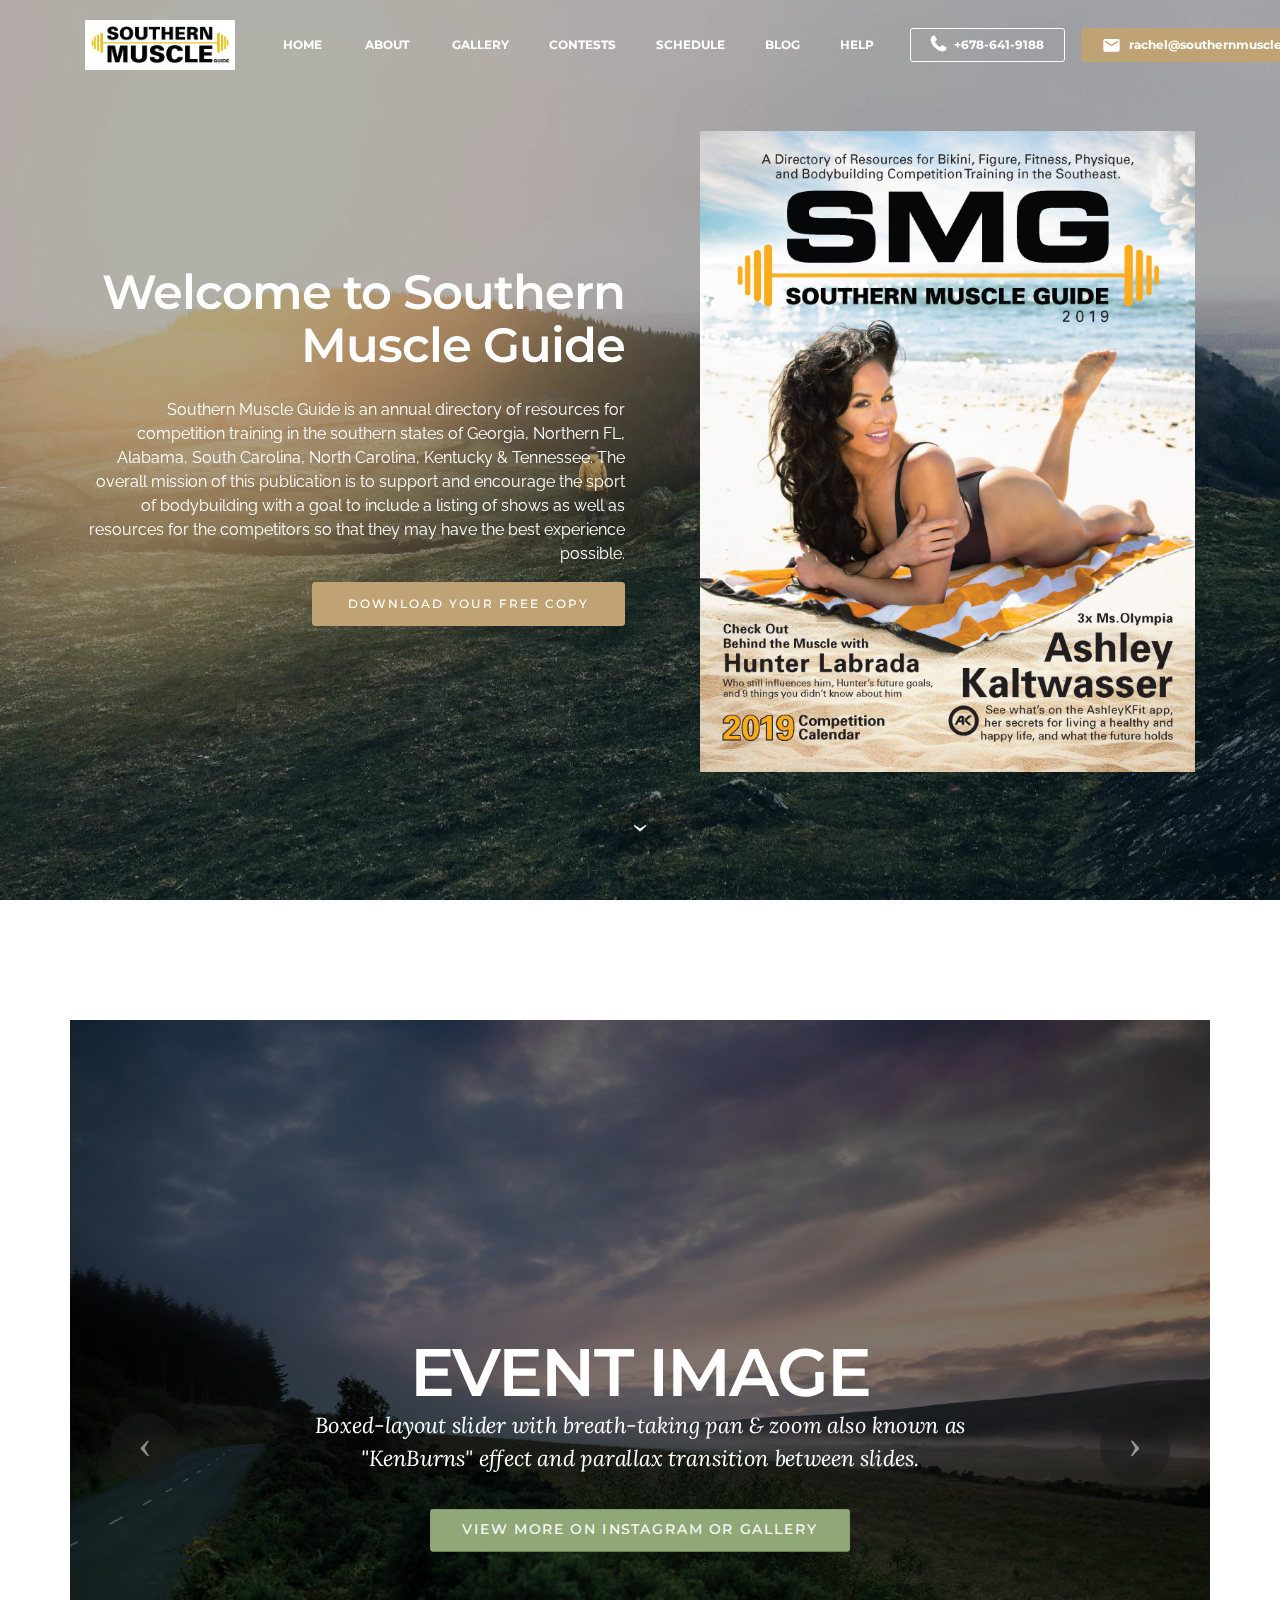
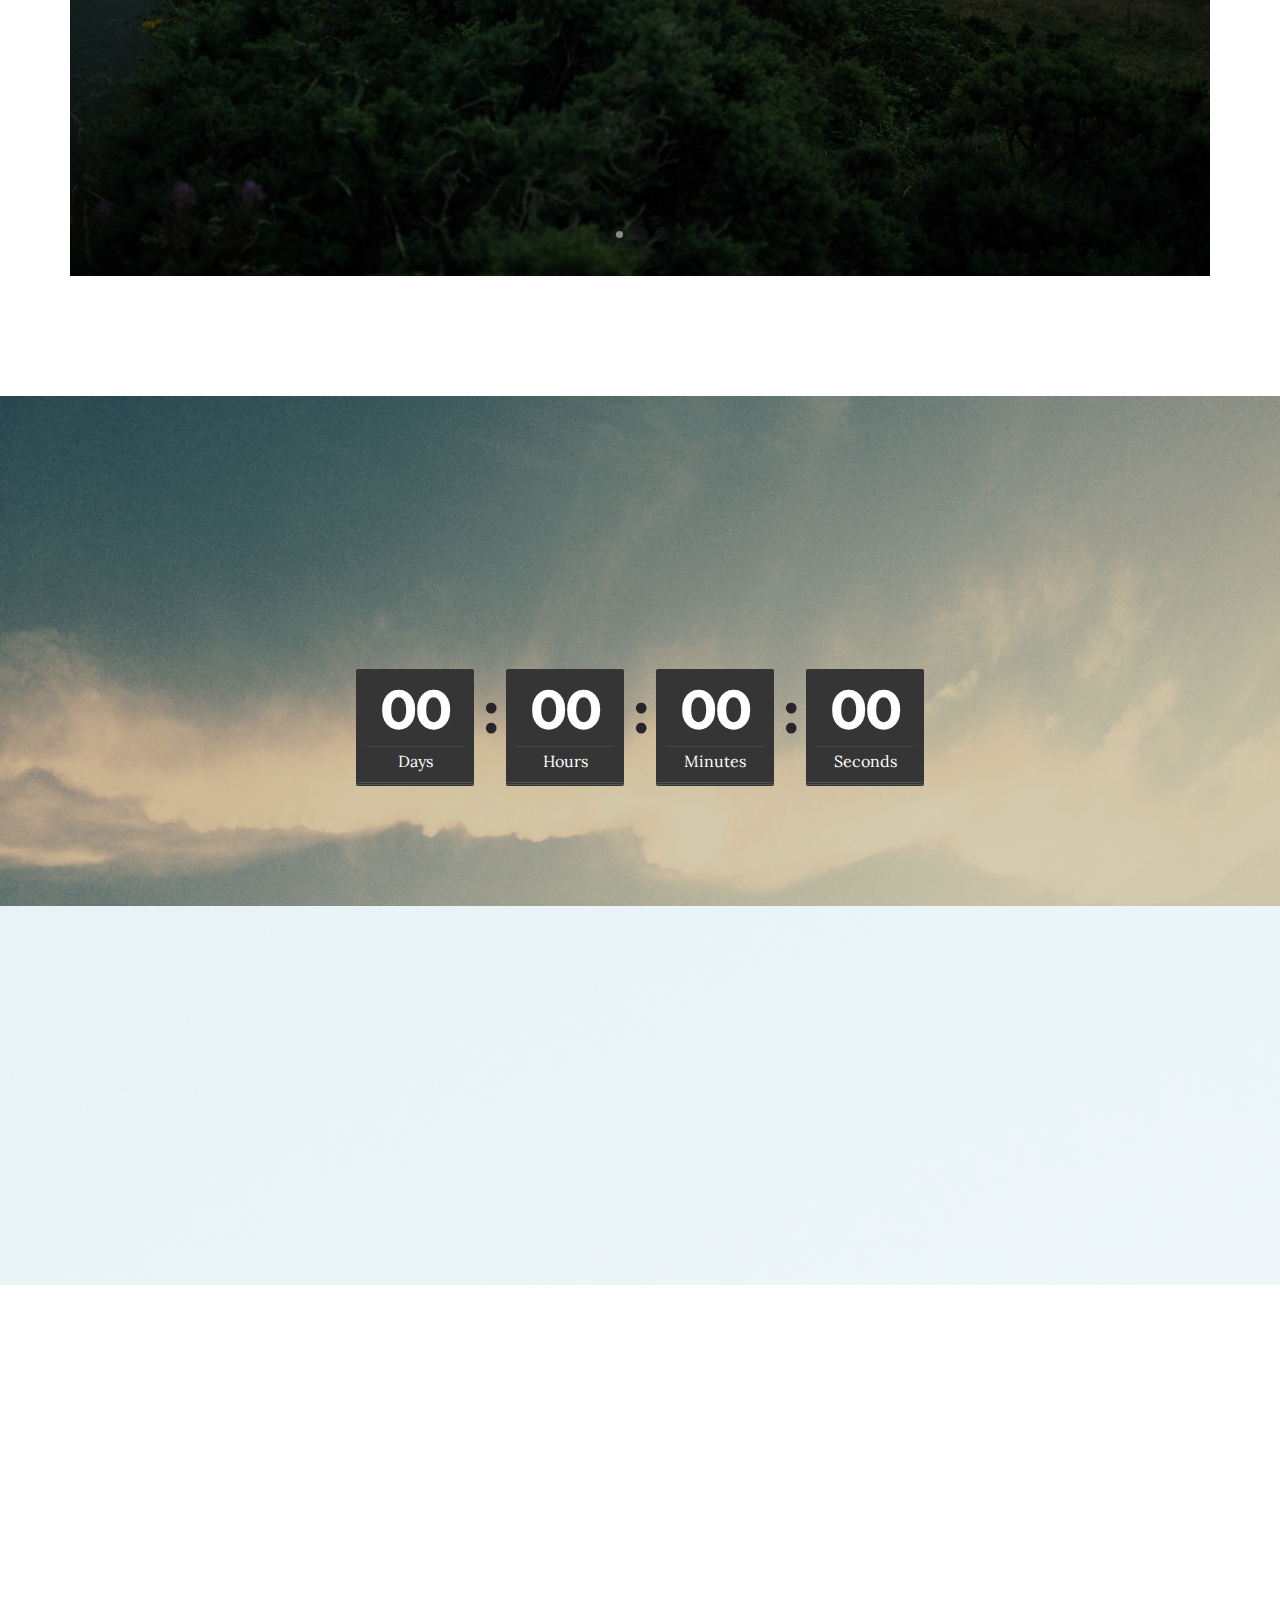
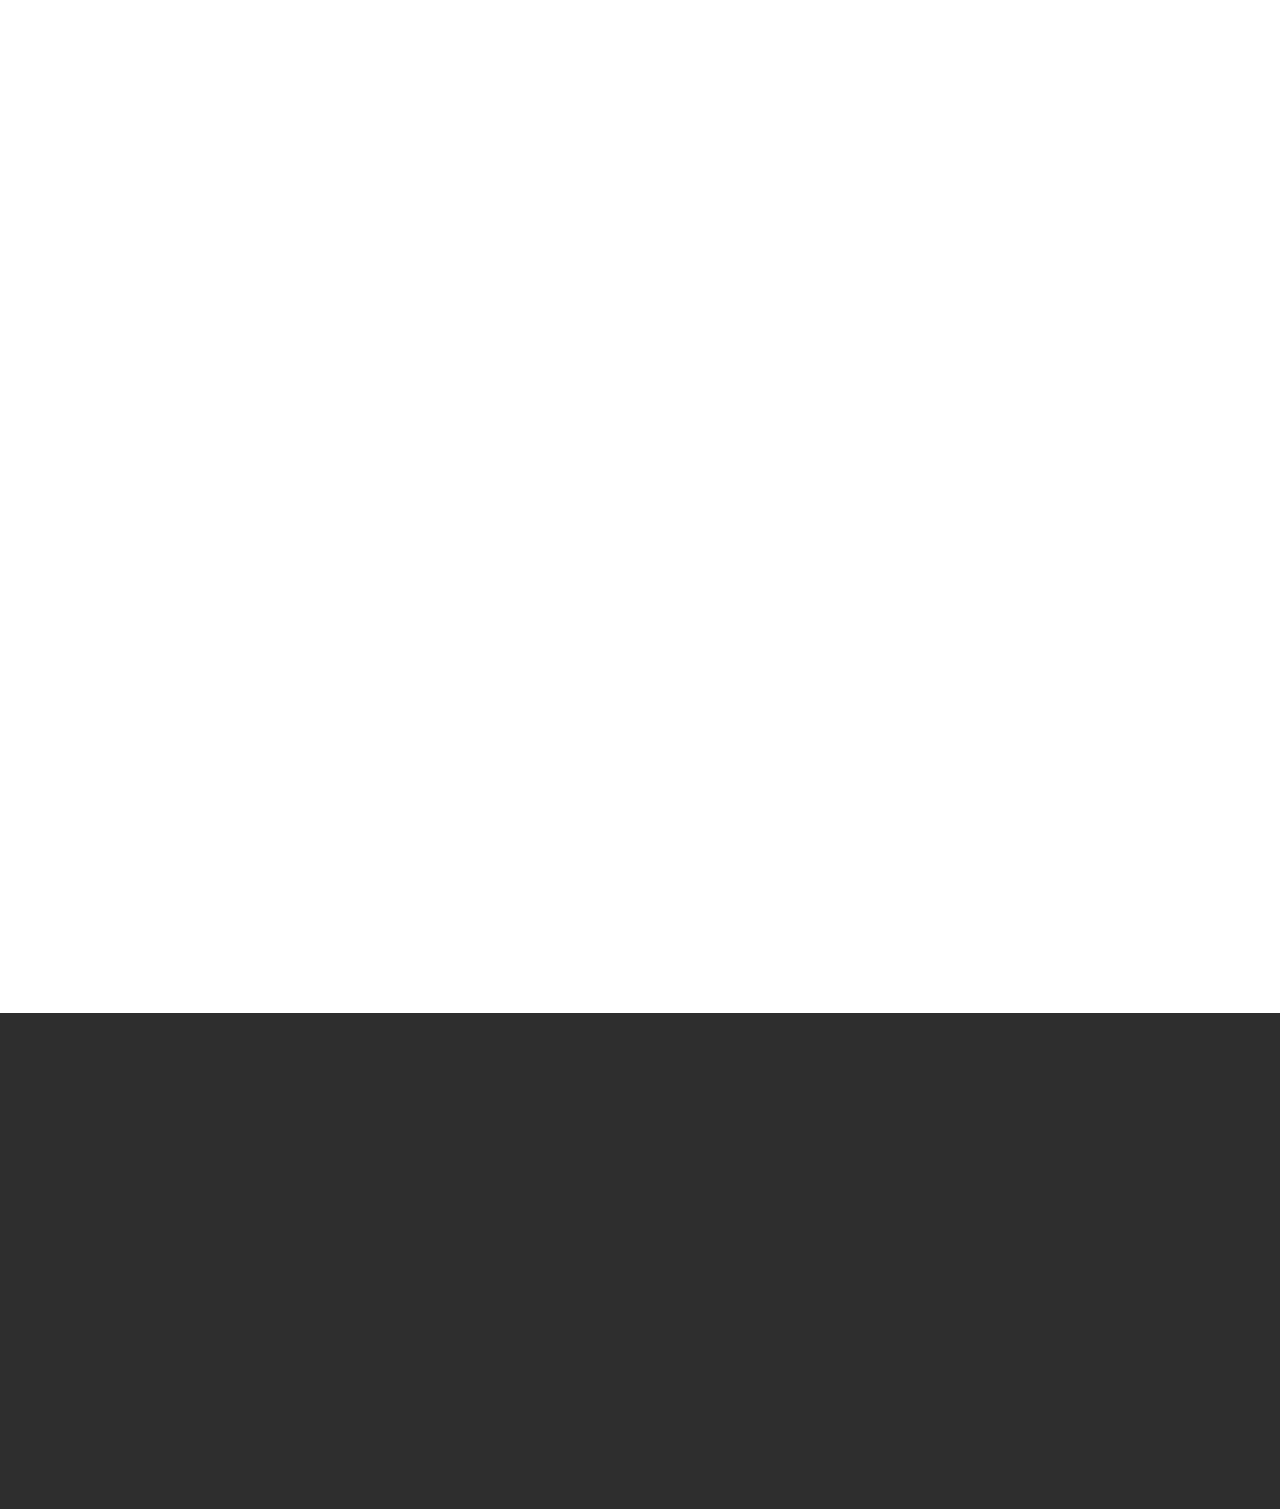
<file: index.html>
<!DOCTYPE html>
<html  >
<head>
  <!-- Site made with Mobirise Website Builder v4.10.15, https://mobirise.com -->
  <meta charset="UTF-8">
  <meta http-equiv="X-UA-Compatible" content="IE=edge">
  <meta name="generator" content="Mobirise v4.10.15, mobirise.com">
  <meta name="viewport" content="width=device-width, initial-scale=1, minimum-scale=1">
  <link rel="shortcut icon" href="assets/images/southernmuscleguidelogo-128x43.png" type="image/x-icon">
  <meta name="description" content="">
  
  <title>Home</title>
  <link rel="stylesheet" href="https://fonts.googleapis.com/css?family=Montserrat:400,700">
  <link rel="stylesheet" href="https://fonts.googleapis.com/css?family=Raleway:100,100i,200,200i,300,300i,400,400i,500,500i,600,600i,700,700i,800,800i,900,900i">
  <link rel="stylesheet" href="assets/bootstrap-material-design-font/css/material.css">
  <link rel="stylesheet" href="https://fonts.googleapis.com/css?family=Lora:400,700,400italic,700italic&subset=latin">
  <link rel="stylesheet" href="assets/font-awesome/css/font-awesome.css">
  <link rel="stylesheet" href="assets/web/assets/mobirise-icons/mobirise-icons.css">
  <link rel="stylesheet" href="assets/tether/tether.min.css">
  <link rel="stylesheet" href="assets/bootstrap/css/bootstrap.min.css">
  <link rel="stylesheet" href="assets/animatecss/animate.min.css">
  <link rel="stylesheet" href="assets/socicon/css/styles.css">
  <link rel="stylesheet" href="assets/dropdown/css/style.css">
  <link rel="stylesheet" href="assets/style.css">
  <link rel="stylesheet" href="assets/slick.css">
  <link rel="stylesheet" href="assets/mobirise3-blocks-plugin/css/style.css">
  <link rel="stylesheet" href="assets/theme/css/style.css">
  <link rel="stylesheet" href="assets/formoid-css/recaptcha.css">
  <link rel="preload" as="style" href="assets/mobirise/css/mbr-additional.css"><link rel="stylesheet" href="assets/mobirise/css/mbr-additional.css" type="text/css">
  
  
  

</head>
<body>
  <section id="ext_menu-1o" data-rv-view="0">

    <nav class="navbar navbar-dropdown transparent navbar-fixed-top bg-color">
        <div class="container">

            <div class="mbr-table">
                <div class="mbr-table-cell">

                    <div class="navbar-brand">
                        <a href="https://southernmuscleguide.com" class="navbar-logo"><img src="assets/images/southernmuscleguidelogo-383x128.jpg" alt="Mobirise"></a>
                        
                    </div>

                </div>
                <div class="mbr-table-cell">

                    <button class="navbar-toggler pull-xs-right hidden-md-up" type="button" data-toggle="collapse" data-target="#exCollapsingNavbar">
                        <div class="hamburger-icon"></div>
                    </button>

                    <ul class="nav-dropdown collapse pull-xs-right nav navbar-nav navbar-toggleable-sm" id="exCollapsingNavbar"><li class="nav-item"><a class="nav-link link" href="index.html">HOME&nbsp;</a></li><li class="nav-item"><a class="nav-link link" href="#top">ABOUT&nbsp;</a></li><li class="nav-item"><a class="nav-link link" href="page6.html">GALLERY</a></li><li class="nav-item"><a class="nav-link link" href="page1.html#msg-box2-t">CONTESTS</a></li><li class="nav-item"><a class="nav-link link" href="page3.html#custom-html-1i">SCHEDULE</a></li><li class="nav-item"><a class="nav-link link" href="page5.html#msg-box8-1t">BLOG</a></li><li class="nav-item"><a class="nav-link link" href="https://mobirise.com/">HELP</a></li><li class="nav-item nav-btn"><a class="nav-link btn btn-white btn-white-outline" href="tel:+678-641-9188"><span class="fa fa-phone mbr-iconfont mbr-iconfont-btn"></span>+678-641-9188</a></li><li class="nav-item nav-btn"><a class="nav-link btn btn-primary" href="mailto:rachel@southernmuscleguide.com"><span class="mdi-communication-email mbr-iconfont mbr-iconfont-btn"></span>rachel@southernmuscleguide.com</a></li></ul>
                    <button hidden="" class="navbar-toggler navbar-close" type="button" data-toggle="collapse" data-target="#exCollapsingNavbar">
                        <div class="close-icon"></div>
                    </button>

                </div>
            </div>

        </div>
    </nav>

</section>

<section class="engine"><a href="https://mobirise.info/t">free amp template</a></section><section class="mbr-section mbr-section-hero mbr-section-full header2 mbr-parallax-background mbr-after-navbar" id="header2-l" data-rv-view="6" style="background-image: url(assets/images/landscape.jpg);">

    <div class="mbr-overlay" style="opacity: 0.3; background-color: rgb(0, 0, 0);">
    </div>

    <div class="mbr-table mbr-table-full">
        <div class="mbr-table-cell">

            <div class="container">
                <div class="mbr-section row">
                    <div class="mbr-table-md-up">
                        
                        
                        

                        <div class="mbr-table-cell col-md-5 content-size text-xs-center text-md-right">

                            <h3 class="mbr-section-title display-2">Welcome to Southern Muscle Guide</h3>

                            <div class="mbr-section-text">
                                <p>Southern Muscle Guide is an annual directory of resources for competition training in the southern states of Georgia, Northern FL, Alabama, South Carolina, North Carolina, Kentucky &amp; Tennessee. The overall mission of this publication is to support and encourage the sport of bodybuilding with a goal to include a listing of shows as well as resources for the competitors so that they may have the best experience possible.</p>
                            </div>

                            <div class="mbr-section-btn"><a class="btn btn-primary" href="https://mobirise.com">DOWNLOAD YOUR FREE COPY</a></div>

                        </div>
                        <div class="mbr-table-cell mbr-valign-top mbr-left-padding-md-up col-md-7 image-size" style="width: 50%;">
                            <div class="mbr-figure"><img src="assets/images/2019southernmuscleguide-hyperlinks-page-1-1400x1812.jpg"></div>
                        </div>

                    </div>
                </div>
            </div>

        </div>
    </div>

    <div class="mbr-arrow mbr-arrow-floating hidden-sm-down" aria-hidden="true"><a href="#extSlider2-4"><i class="mbr-arrow-icon"></i></a></div>

</section>

<section class="mbr-slider mbr-slider-ext mbr-section mbr-section__container carousel slide mbr-section-nopadding" data-ride="carousel" data-keyboard="false" data-pause="false" data-wrap="true" data-interval="5000" id="extSlider2-4" data-rv-view="9" style="background-color: rgb(255, 255, 255);">
    <div class=" container boxed-slider" style="padding-top: 120px; padding-bottom: 120px;">
        <div>
            <div>
                <ol class="carousel-indicators">
                    <li data-app-prevent-settings="" data-target="#extSlider2-4" data-slide-to="0" class="active kenberns"></li><li data-app-prevent-settings="" data-target="#extSlider2-4" class="kenberns" data-slide-to="1"></li><li data-app-prevent-settings="" data-target="#extSlider2-4" data-slide-to="2"></li>
                </ol>
                <div class="carousel-inner" role="listbox">
                    <div class="mbr-section mbr-section-hero carousel-item dark center active kenberns" data-bg-video-slide="false">
                        <div class="mbr-table-cell">
                            <div class="mbr-overlay"></div>
                            <div class="container-slide">
                                <img src="assets/images/img-extaccordion1-bg.jpg">
                                <div class="row">
                                    <div class="col-md-8 col-md-offset-2 text-xs-center">
                                        <h2 class="mbr-section-title display-1">EVENT IMAGE</h2>
                                        <p class="mbr-section-lead lead">Boxed-layout slider with breath-taking pan &amp; zoom also known as "KenBurns" effect and parallax transition between slides.</p>

                                        <div class="mbr-section-btn"><a class="btn btn-lg btn-success" href="https://mobirise.com">VIEW MORE ON INSTAGRAM OR GALLERY</a> </div>
                                    </div>
                                </div>
                            </div>
                        </div>
                    </div><div class="mbr-section mbr-section-hero carousel-item dark center" data-bg-video-slide="false">
                        <div class="mbr-table-cell">
                            <div class="mbr-overlay" style="opacity: 0.6;"></div>
                            <div class="container-slide">
                                <img src="assets/images/composite-14963538142173-1600x762.jpg">
                                <div class="row">
                                    <div class="col-md-8 col-md-offset-1">
                                        <h2 class="mbr-section-title display-1">SMG SPACE</h2>
                                        <p class="mbr-section-lead lead">Boxed-layout video slide with outstanding "KenBurns" effect and parallax transition between slides. Slide with youtube video background and color overlay. Title and text are aligned to the left.</p>

                                        
                                    </div>
                                </div>
                            </div>
                        </div>
                    </div><div class="mbr-section mbr-section-hero carousel-item dark center" data-bg-video-slide="false">
                        <div class="mbr-table-cell">
                            <div class="mbr-overlay"></div>
                            <div class="container-slide">
                                <img src="assets/images/img-extaccordion1-bg.jpg">
                                <div class="row">
                                    <div class="col-md-8 col-md-offset-3 text-xs-right">
                                        <h2 class="mbr-section-title display-1">Advertise with Us!</h2>
                                        <p class="mbr-section-lead lead">Choose from the large selection of latest pre-made blocks - intros with forms, counters, countdowns, accordions, tabs, iconboxes, progress bars, testimonials sliders and more.</p>

                                        <div class="mbr-section-btn"><a class="btn btn-lg btn-info" href="https://mobirise.com">FOR WINDOWS</a> <a class="btn btn-lg btn-white btn-white-outline" href="https://mobirise.com">FOR MAC</a></div>
                                    </div>
                                </div>
                            </div>
                        </div>
                    </div>
                </div>

                <a data-app-prevent-settings="" class="left carousel-control" role="button" data-slide="prev" href="#extSlider2-4">
                    <span class="icon-prev" aria-hidden="true"></span>
                    <span class="sr-only">Previous</span>
                </a>
                <a data-app-prevent-settings="" class="right carousel-control" role="button" data-slide="next" href="#extSlider2-4">
                    <span class="icon-next" aria-hidden="true"></span>
                    <span class="sr-only">Next</span>
                </a>
            </div>
        </div>
    </div>
</section>

<section class="mbr-section extCountdown1 mbr-background" id="extCountdown1-c" data-rv-view="21" style="background-image: url(assets/images/jumbotron.jpg); padding-top: 120px; padding-bottom: 120px;">

    

    <div class="container">
        <h3 class="mbr-section-title display-2">COUNTDOWN TO NEXT SHOW</h3>
        <div class="countdown" data-end="2019/07/19"></div>
    </div>
</section>

<section class="mbr-instagram-feed" data-rows="3" data-per-row-slider="" data-spacing="5" data-full-width="" data-token="14180953228.727bfe1.cda1b5d66de24ea0a786f1a3a9928e5b" data-per-row-grid="5" id="instagram-feed-block-6" data-rv-view="2" style="background-image: url(assets/images/instagram-background.jpg); padding-top: 40px; padding-bottom: 40px;">
    
    <div class="container container_toggle">
        <div class="row">
            <div class="col">
                <div class="inst">
                    <h1 class="inst__title align-center mbr-fonts-style display-2">Instagram Feed</h1>
                    <div class="inst__content"></div>
                    <div class="inst__more mbr-section-btn align-center" buttons="0"><a class="btn btn-md btn-primary display-4" href="#">FOLLOW US</a></div>
                </div>
            </div>
        </div>
    </div>
</section>

<section class="mbr-section" id="msg-box5-g" data-rv-view="24" style="background-color: rgb(255, 255, 255); padding-top: 0px; padding-bottom: 0px;">

    
    <div class="container">
        <div class="row">
            <div class="mbr-table-md-up">

              

              <div class="mbr-table-cell col-md-5 text-xs-center text-md-right content-size">
                  <h3 class="mbr-section-title display-2">Advertise Here</h3>
                  <div class="lead">

                    <p>Solid color intro with an image on the right side. Also this block has no paddings.</p>

                  </div>

                  <div><a class="btn btn-primary" href="index.html">LINK TO SPONSOR SITE</a></div>
              </div>


              


              <div class="mbr-table-cell mbr-left-padding-md-up mbr-valign-top col-md-7 image-size" style="width: 70%;">
                  <div class="mbr-figure"><img src="assets/images/desktop.jpg"></div>
              </div>

            </div>
        </div>
    </div>

</section>

<section class="mbr-section mbr-section__container article" id="header3-i" data-rv-view="4" style="background-color: rgb(255, 255, 255); padding-top: 20px; padding-bottom: 20px;">
    <div class="container">
        <div class="row">
            <div class="col-xs-12">
                <h3 class="mbr-section-title display-2">Southern Muscle Highlights</h3>
                
            </div>
        </div>
    </div>
</section>

<section class="mbr-cards mbr-section mbr-section-nopadding" id="features3-h" data-rv-view="27" style="background-color: rgb(255, 255, 255);">

    

    <div class="mbr-cards-row row">
        <div class="mbr-cards-col col-xs-12 col-lg-3" style="padding-top: 80px; padding-bottom: 80px;">
            <div class="container">
              <div class="card cart-block">
                  <div class="card-img"><img src="assets/images/adobestock-141249482-preview-600x404.jpg" class="card-img-top"></div>
                  <div class="card-block">
                    <h4 class="card-title">4 Week &nbsp;Bikin Prep Workout</h4>
                    <h5 class="card-subtitle">Bootstrap 4 has been noted</h5>
                    <p class="card-text">This is a sample of a 4 week bikini workout with video examples of how to perform each exercise and link to an e-book that contains an extended version of an additional prep-cylcle for a total of 8 weeks of prep, nutrition guide, links to social media and affiliate links.&nbsp;</p>
                    <div class="card-btn"><a href="https://mobirise.com" class="btn btn-primary">MORE</a></div>
                    </div>
                </div>
            </div>
        </div>
        <div class="mbr-cards-col col-xs-12 col-lg-3" style="padding-top: 80px; padding-bottom: 80px;">
            <div class="container">
                <div class="card cart-block">
                    <div class="card-img"><img src="assets/images/valeriepayne-webad-150x150.jpg" class="card-img-top"></div>
                    <div class="card-block">
                        <h4 class="card-title">Beat the Coronavirus with these Home Workouts</h4>
                        <h5 class="card-subtitle">One of Bootstrap 4's big points</h5>
                        <p class="card-text">One of Bootstrap 4's big points is responsiveness and Mobirise makes effective use of this by generating highly responsive website for you.<br><br><br><br><br></p>
                        <div class="card-btn"><a href="https://mobirise.com" class="btn btn-primary">MORE</a></div>
                    </div>
                </div>
            </div>
        </div>
        <div class="mbr-cards-col col-xs-12 col-lg-3" style="padding-top: 80px; padding-bottom: 80px;">
            <div class="container">
                <div class="card cart-block">
                    <div class="card-img"><img src="assets/images/waterbabiesbikiniwebad-150x150.jpg" class="card-img-top"></div>
                    <div class="card-block">
                        <h4 class="card-title">Web Fonts</h4>
                        <h5 class="card-subtitle">Google has a highly exhaustive list of fonts</h5>
                        <p class="card-text">Google has a highly exhaustive list of fonts compiled into its web font platform and Mobirise makes it easy for you to use them on your website easily and freely.<br><br><br><br><br><br></p>
                        <div class="card-btn"><a href="https://mobirise.com" class="btn btn-primary">MORE</a></div>
                    </div>
                </div>
            </div>
        </div>
        <div class="mbr-cards-col col-xs-12 col-lg-3" style="padding-top: 80px; padding-bottom: 80px;">
            <div class="container">
                <div class="card cart-block">
                    <div class="card-img"><img src="assets/images/code-man.jpg" class="card-img-top"></div>
                    <div class="card-block">
                        <h4 class="card-title">Unlimited Sites</h4>
                        <h5 class="card-subtitle">Mobirise gives you the freedom to develop</h5>
                        <p class="card-text">Mobirise gives you the freedom to develop as many websites as you like given the fact that it is a desktop app.<br><br><br></p>
                        <div class="card-btn"><a href="https://mobirise.com" class="btn btn-primary">MORE</a></div>
                    </div>
                </div>
            </div>
        </div>
        
        
    </div>
</section>

<section class="mbr-section mbr-section-md-padding" id="social-buttons4-j" data-rv-view="30" style="background-color: rgb(46, 46, 46); padding-top: 30px; padding-bottom: 0px;">
    
    <div class="container">
        <div class="row">
            <div class="col-md-8 col-md-offset-2 text-xs-center">
                <h3 class="mbr-section-title display-2">FOLLOW US</h3>
                <div> <a class="btn btn-social" title="Facebook" target="_blank" href="https://www.facebook.com/pages/Mobirise/1616226671953247"><i class="socicon socicon-facebook"></i></a>  <a class="btn btn-social" title="YouTube" target="_blank" href="https://www.youtube.com/channel/UCt_tncVAetpK5JeM8L-8jyw"><i class="socicon socicon-youtube"></i></a> <a class="btn btn-social" title="Instagram" target="_blank" href="https://instagram.com/mobirise/"><i class="socicon socicon-instagram"></i></a>      </div>
            </div>
        </div>
    </div>
</section>

<section class="mbr-section form2" id="form2-1n" data-rv-view="32" style="background-color: rgb(46, 46, 46); padding-top: 40px; padding-bottom: 80px;">
        
    <div class="mbr-section mbr-section__container mbr-section__container--middle">
        <div class="container">
            <div class="row">
                <div class="col-xs-12 text-xs-center">
                    <h3 class="mbr-section-title display-2">Get the Latest News!</h3>
                    <p class="mbr-section-subtitle">Subscribe to our Newsletter</p>
                </div>
            </div>
        </div>
    </div>
    <div class="mbr-section mbr-section-nopadding">
        <div class="container">
            <div class="row">
                <div class="col-xs-12 col-lg-10 col-lg-offset-1" data-form-type="formoid">
                    <div data-form-alert="true"><div hidden="" data-form-alert-success="true">Thanks for filling out form!</div></div>
                    <form class="mbr-form" action="https://mobirise.com/" method="post" data-form-title="Get the Latest News!">
                        <input type="hidden" value="M5RN7Q2mWw/VuN/CEhS1aHs4PPTXrHLTesbGQyhX9fM5Q8xAT/cd6GEN1Qz6Yrp/5jhr1qGHFD4jD5K4CqYy2iohj01HEWiFoCc1u6D/tvgz0he01F3g+y0dsEkkupbd.AfsAkTejNuBua+x9bR6+Tg4lngBiJFEJw2RPG8r6CQiqdgWcz2alI9uF+wm4iEiE90nVieHk/1p8yOdnOI5YMFk2F6FjlnKZmocl6eV+arYBl94wfxB/FoSoyDR/jvAK" data-form-email="true">
                        <div class="mbr-subscribe mbr-subscribe-dark input-group">
                            <input type="email" class="form-control" name="email" required="" data-form-field="Email" placeholder="Enter Your Email Address..." id="form2-1n-email">
                            <span class="input-group-btn"><button type="submit" class="btn btn-primary">SUBSCRIBE</button></span>
                        </div>
                    </form>
                </div>
            </div>
        </div>
    </div>
</section>


  <script src="assets/web/assets/jquery/jquery.min.js"></script>
  <script src="assets/tether/tether.min.js"></script>
  <script src="assets/bootstrap/js/bootstrap.min.js"></script>
  <script src="assets/touch-swipe/jquery.touch-swipe.min.js"></script>
  <script src="assets/viewport-checker/jquery.viewportchecker.js"></script>
  <script src="assets/jarallax/jarallax.js"></script>
  <script src="assets/smooth-scroll/smooth-scroll.js"></script>
  <script src="assets/countdown/jquery.countdown.min.js"></script>
  <script src="assets/dropdown/js/script.min.js"></script>
  <script src="assets/index.js"></script>
  <script src="assets/slick.min.js"></script>
  <script src="assets/mobirise3-blocks-plugin/js/script.js"></script>
  <script src="assets/theme/js/script.js"></script>
  <script src="assets/formoid/formoid.min.js"></script>
  
  
  <input name="animation" type="hidden">
  
</body>
</html>
</file>
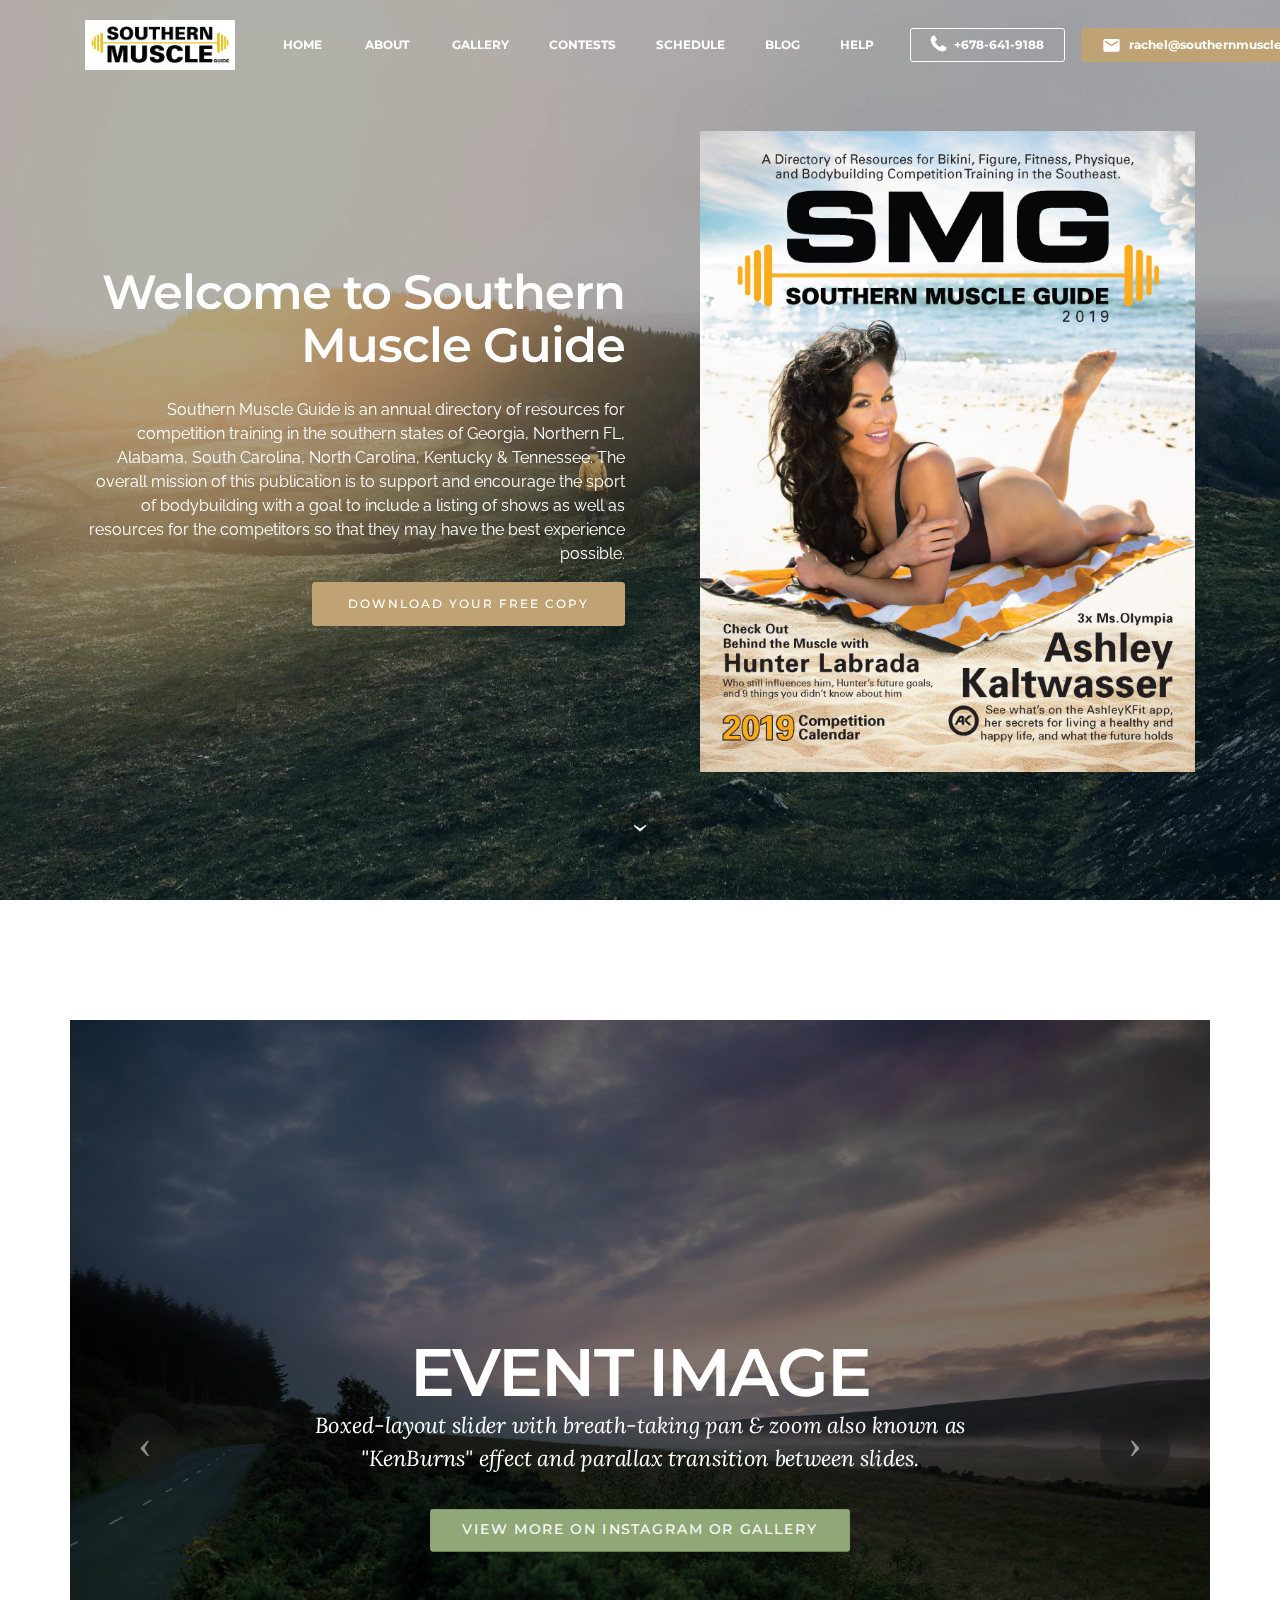
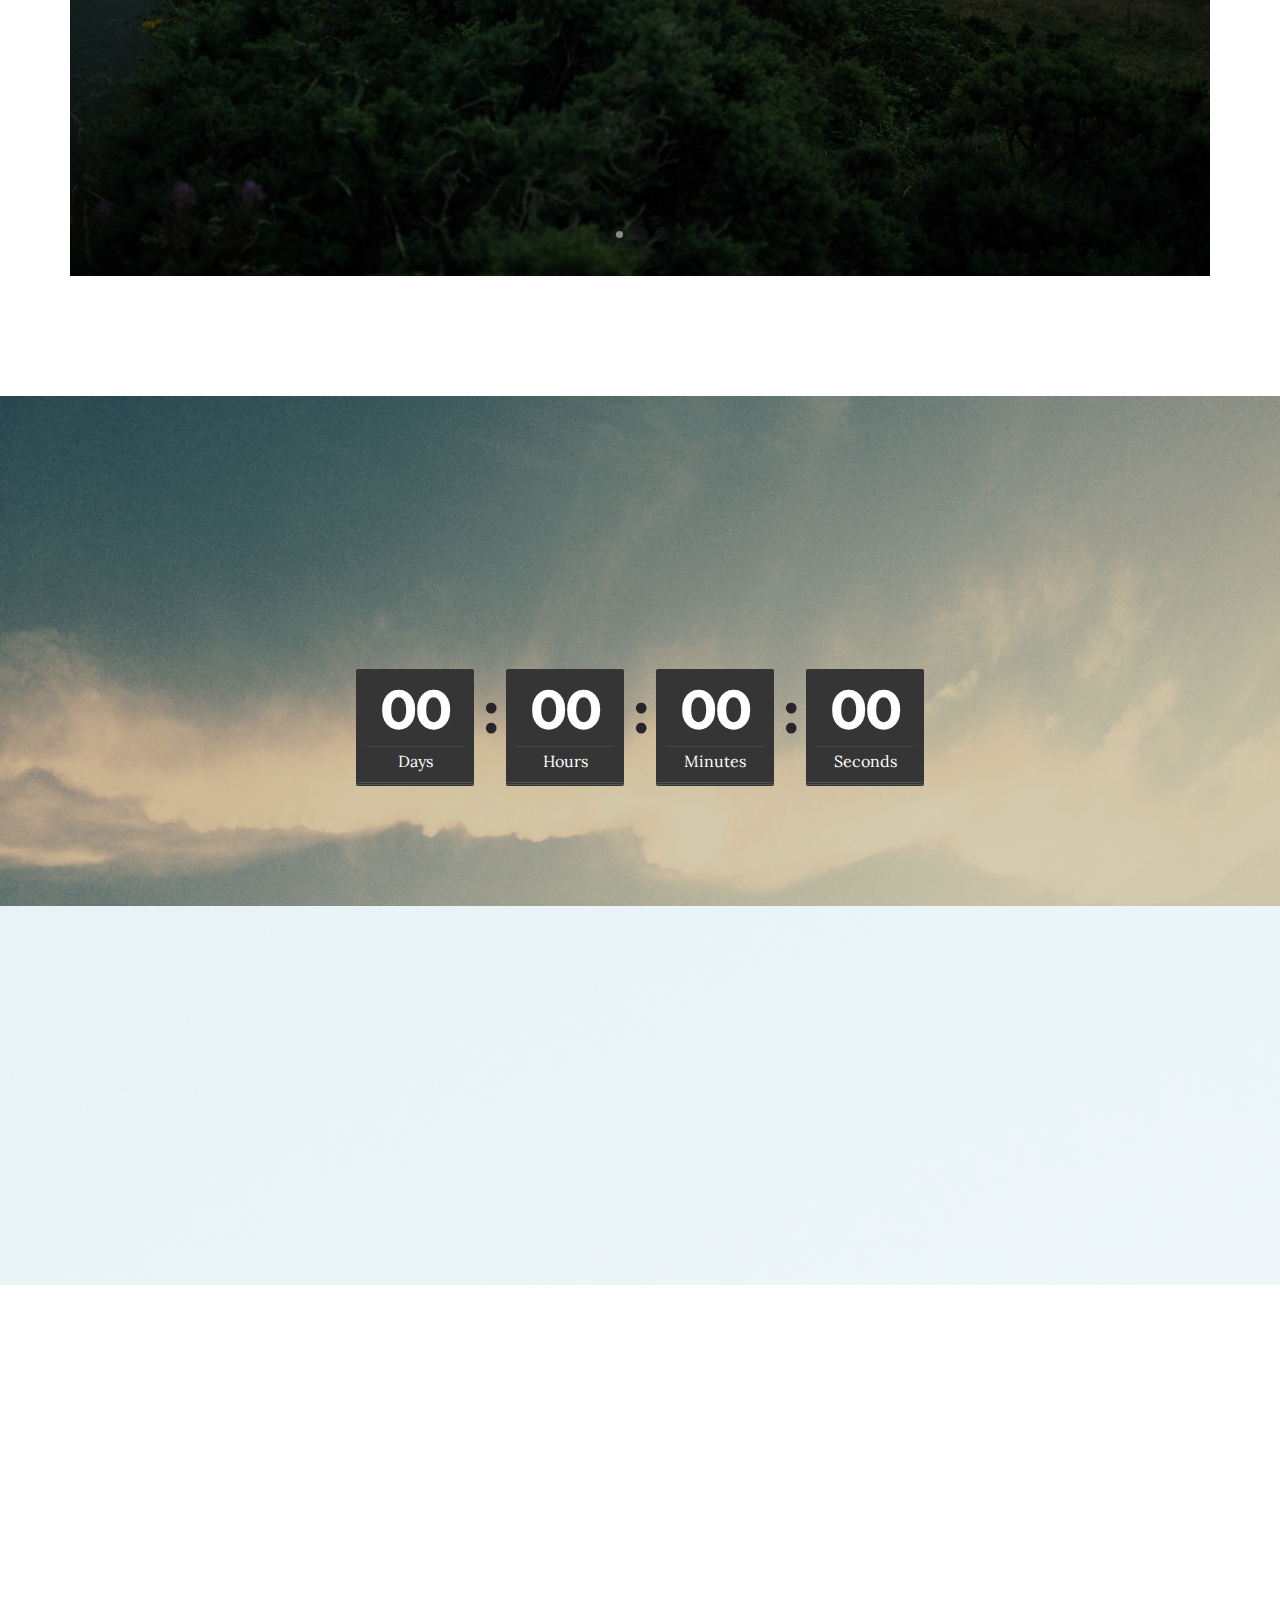
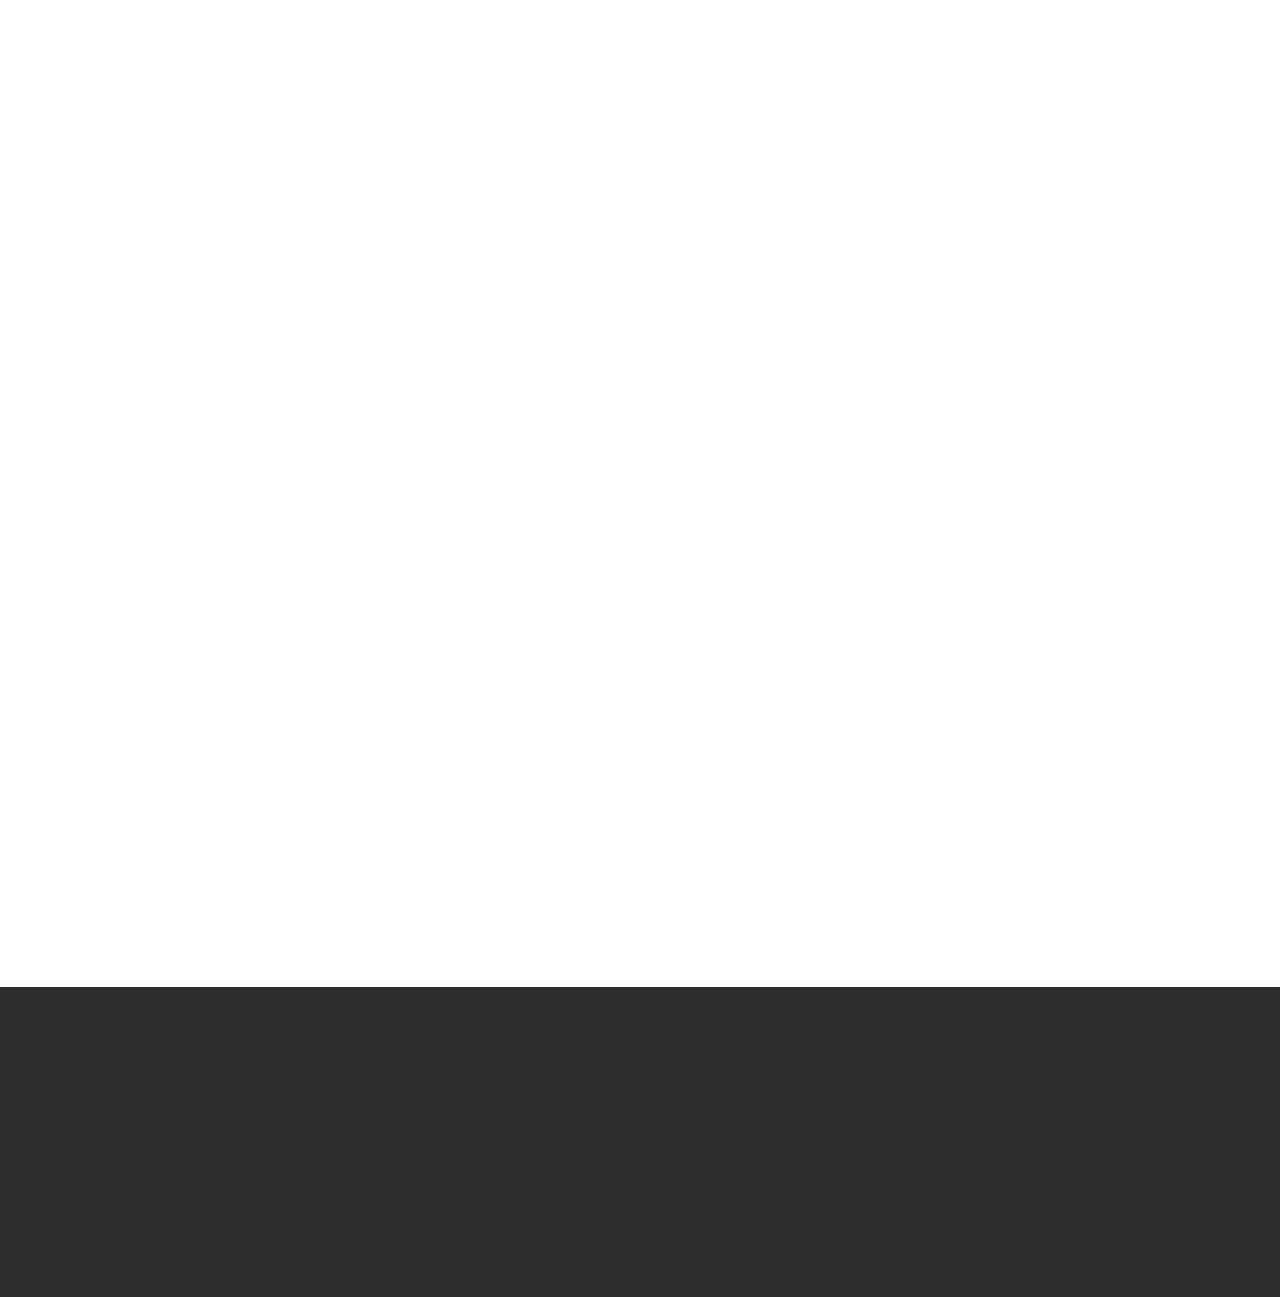
<file: page2.html>
<!DOCTYPE html>
<html  >
<head>
  <!-- Site made with Mobirise Website Builder v4.10.15, https://mobirise.com -->
  <meta charset="UTF-8">
  <meta http-equiv="X-UA-Compatible" content="IE=edge">
  <meta name="generator" content="Mobirise v4.10.15, mobirise.com">
  <meta name="viewport" content="width=device-width, initial-scale=1, minimum-scale=1">
  <link rel="shortcut icon" href="assets/images/southernmuscleguidelogo-128x43.png" type="image/x-icon">
  <meta name="description" content="">
  
  <title>Page 2</title>
  <link rel="stylesheet" href="https://fonts.googleapis.com/css?family=Lora:400,700,400italic,700italic&subset=latin">
  <link rel="stylesheet" href="assets/bootstrap-material-design-font/css/material.css">
  <link rel="stylesheet" href="https://fonts.googleapis.com/css?family=Raleway:100,100i,200,200i,300,300i,400,400i,500,500i,600,600i,700,700i,800,800i,900,900i">
  <link rel="stylesheet" href="assets/font-awesome/css/font-awesome.css">
  <link rel="stylesheet" href="assets/web/assets/mobirise-icons/mobirise-icons.css">
  <link rel="stylesheet" href="https://fonts.googleapis.com/css?family=Montserrat:400,700">
  <link rel="stylesheet" href="assets/tether/tether.min.css">
  <link rel="stylesheet" href="assets/bootstrap/css/bootstrap.min.css">
  <link rel="stylesheet" href="assets/animatecss/animate.min.css">
  <link rel="stylesheet" href="assets/socicon/css/styles.css">
  <link rel="stylesheet" href="assets/dropdown/css/style.css">
  <link rel="stylesheet" href="assets/style.css">
  <link rel="stylesheet" href="assets/slick.css">
  <link rel="stylesheet" href="assets/theme/css/style.css">
  <link rel="stylesheet" href="assets/mobirise3-blocks-plugin/css/style.css">
  <link rel="stylesheet" href="assets/formoid-css/recaptcha.css">
  <link rel="preload" as="style" href="assets/mobirise/css/mbr-additional.css"><link rel="stylesheet" href="assets/mobirise/css/mbr-additional.css" type="text/css">
  
  
  

</head>
<body>
  <section id="ext_menu-1o" data-rv-view="81">

    <nav class="navbar navbar-dropdown transparent navbar-fixed-top bg-color">
        <div class="container">

            <div class="mbr-table">
                <div class="mbr-table-cell">

                    <div class="navbar-brand">
                        <a href="https://southernmuscleguide.com" class="navbar-logo"><img src="assets/images/southernmuscleguidelogo-383x128.jpg" alt="Mobirise"></a>
                        
                    </div>

                </div>
                <div class="mbr-table-cell">

                    <button class="navbar-toggler pull-xs-right hidden-md-up" type="button" data-toggle="collapse" data-target="#exCollapsingNavbar">
                        <div class="hamburger-icon"></div>
                    </button>

                    <ul class="nav-dropdown collapse pull-xs-right nav navbar-nav navbar-toggleable-sm" id="exCollapsingNavbar"><li class="nav-item"><a class="nav-link link" href="index.html">HOME&nbsp;</a></li><li class="nav-item"><a class="nav-link link" href="#top">ABOUT&nbsp;</a></li><li class="nav-item"><a class="nav-link link" href="page6.html">GALLERY</a></li><li class="nav-item"><a class="nav-link link" href="page1.html#msg-box2-t">CONTESTS</a></li><li class="nav-item"><a class="nav-link link" href="page3.html#custom-html-1i">SCHEDULE</a></li><li class="nav-item"><a class="nav-link link" href="page5.html#msg-box8-1t">BLOG</a></li><li class="nav-item"><a class="nav-link link" href="https://mobirise.com/">HELP</a></li><li class="nav-item nav-btn"><a class="nav-link btn btn-white btn-white-outline" href="tel:+678-641-9188"><span class="fa fa-phone mbr-iconfont mbr-iconfont-btn"></span>+678-641-9188</a></li><li class="nav-item nav-btn"><a class="nav-link btn btn-primary" href="mailto:rachel@southernmuscleguide.com"><span class="mdi-communication-email mbr-iconfont mbr-iconfont-btn"></span>rachel@southernmuscleguide.com</a></li></ul>
                    <button hidden="" class="navbar-toggler navbar-close" type="button" data-toggle="collapse" data-target="#exCollapsingNavbar">
                        <div class="close-icon"></div>
                    </button>

                </div>
            </div>

        </div>
    </nav>

</section>

<section class="engine"><a href="https://mobirise.info/x">css templates</a></section><div id="header2-v" class="mbr-after-navbar"><section class="mbr-section mbr-section-hero mbr-section-full header2 mbr-parallax-background mbr-after-navbar" data-rv-view="32" style="background-image: url(assets/images/landscape.jpg);">

    <div class="mbr-overlay" style="opacity: 0.3; background-color: rgb(0, 0, 0);">
    </div>

    <div class="mbr-table mbr-table-full">
        <div class="mbr-table-cell">

            <div class="container">
                <div class="mbr-section row">
                    <div class="mbr-table-md-up">
                        
                        
                        

                        <div class="mbr-table-cell col-md-5 content-size text-xs-center text-md-right">

                            <h3 class="mbr-section-title display-2 mbr-editable-content">Welcome to Southern Muscle Guide</h3>

                            <div class="mbr-section-text">
                                <p class="mbr-editable-content">Southern Muscle Guide is an annual directory of resources for competition training in the southern states of Georgia, Northern FL, Alabama, South Carolina, North Carolina, Kentucky &amp; Tennessee. The overall mission of this publication is to support and encourage the sport of bodybuilding with a goal to include a listing of shows as well as resources for the competitors so that they may have the best experience possible.</p>
                            </div>

                            <div class="mbr-section-btn"><a class="btn btn-primary mbr-editable-button" href="https://mobirise.com">DOWNLOAD YOUR FREE COPY</a></div>

                        </div>
                        <div class="mbr-table-cell mbr-valign-top mbr-left-padding-md-up col-md-7 image-size" style="width: 50%;">
                            <div class="mbr-figure"><img src="assets/images/2019southernmuscleguide-hyperlinks-page-1-1400x1812.jpg"></div>
                        </div>

                    </div>
                </div>
            </div>

        </div>
    </div>

    <div class="mbr-arrow mbr-arrow-floating hidden-sm-down" aria-hidden="true"><a href="#extSlider2-w"><i class="mbr-arrow-icon"></i></a></div>

</section></div>

<section class="mbr-slider mbr-slider-ext mbr-section mbr-section__container carousel slide mbr-section-nopadding" data-ride="carousel" data-keyboard="false" data-pause="false" data-wrap="true" data-interval="5000" id="extSlider2-w" data-rv-view="54" style="background-color: rgb(255, 255, 255);">
    <div class=" container boxed-slider" style="padding-top: 120px; padding-bottom: 120px;">
        <div>
            <div>
                <ol class="carousel-indicators">
                    <li data-app-prevent-settings="" data-target="#extSlider2-w" data-slide-to="0" class="active kenberns"></li><li data-app-prevent-settings="" data-target="#extSlider2-w" class="kenberns" data-slide-to="1"></li><li data-app-prevent-settings="" data-target="#extSlider2-w" data-slide-to="2"></li>
                </ol>
                <div class="carousel-inner" role="listbox">
                    <div class="mbr-section mbr-section-hero carousel-item dark center active kenberns" data-bg-video-slide="false">
                        <div class="mbr-table-cell">
                            <div class="mbr-overlay"></div>
                            <div class="container-slide">
                                <img src="assets/images/img-extaccordion1-bg.jpg">
                                <div class="row">
                                    <div class="col-md-8 col-md-offset-2 text-xs-center">
                                        <h2 class="mbr-section-title display-1">EVENT IMAGE</h2>
                                        <p class="mbr-section-lead lead">Boxed-layout slider with breath-taking pan &amp; zoom also known as "KenBurns" effect and parallax transition between slides.</p>

                                        <div class="mbr-section-btn"><a class="btn btn-lg btn-success" href="https://mobirise.com">VIEW MORE ON INSTAGRAM OR GALLERY</a> </div>
                                    </div>
                                </div>
                            </div>
                        </div>
                    </div><div class="mbr-section mbr-section-hero carousel-item dark center" data-bg-video-slide="false">
                        <div class="mbr-table-cell">
                            <div class="mbr-overlay" style="opacity: 0.6;"></div>
                            <div class="container-slide">
                                <img src="assets/images/composite-14963538142173-1600x762.jpg">
                                <div class="row">
                                    <div class="col-md-8 col-md-offset-1">
                                        <h2 class="mbr-section-title display-1">SMG SPACE</h2>
                                        <p class="mbr-section-lead lead">Boxed-layout video slide with outstanding "KenBurns" effect and parallax transition between slides. Slide with youtube video background and color overlay. Title and text are aligned to the left.</p>

                                        
                                    </div>
                                </div>
                            </div>
                        </div>
                    </div><div class="mbr-section mbr-section-hero carousel-item dark center" data-bg-video-slide="false">
                        <div class="mbr-table-cell">
                            <div class="mbr-overlay"></div>
                            <div class="container-slide">
                                <img src="assets/images/img-extaccordion1-bg.jpg">
                                <div class="row">
                                    <div class="col-md-8 col-md-offset-3 text-xs-right">
                                        <h2 class="mbr-section-title display-1">Advertise with Us!</h2>
                                        <p class="mbr-section-lead lead">Choose from the large selection of latest pre-made blocks - intros with forms, counters, countdowns, accordions, tabs, iconboxes, progress bars, testimonials sliders and more.</p>

                                        <div class="mbr-section-btn"><a class="btn btn-lg btn-info" href="https://mobirise.com">FOR WINDOWS</a> <a class="btn btn-lg btn-white btn-white-outline" href="https://mobirise.com">FOR MAC</a></div>
                                    </div>
                                </div>
                            </div>
                        </div>
                    </div>
                </div>

                <a data-app-prevent-settings="" class="left carousel-control" role="button" data-slide="prev" href="#extSlider2-w">
                    <span class="icon-prev" aria-hidden="true"></span>
                    <span class="sr-only">Previous</span>
                </a>
                <a data-app-prevent-settings="" class="right carousel-control" role="button" data-slide="next" href="#extSlider2-w">
                    <span class="icon-next" aria-hidden="true"></span>
                    <span class="sr-only">Next</span>
                </a>
            </div>
        </div>
    </div>
</section>

<section class="mbr-section extCountdown1 mbr-background" id="extCountdown1-x" data-rv-view="66" style="background-image: url(assets/images/jumbotron.jpg); padding-top: 120px; padding-bottom: 120px;">

    

    <div class="container">
        <h3 class="mbr-section-title display-2">COUNTDOWN TO NEXT SHOW</h3>
        <div class="countdown" data-end="2019/07/19"></div>
    </div>
</section>

<section class="mbr-instagram-feed" data-rows="3" data-per-row-slider="" data-spacing="5" data-full-width="" data-token="14180953228.727bfe1.cda1b5d66de24ea0a786f1a3a9928e5b" data-per-row-grid="5" id="instagram-feed-block-y" data-rv-view="69" style="background-image: url(assets/images/instagram-background.jpg); padding-top: 40px; padding-bottom: 40px;">
    
    <div class="container container_toggle">
        <div class="row">
            <div class="col">
                <div class="inst">
                    <h1 class="inst__title align-center mbr-fonts-style display-2">Instagram Feed</h1>
                    <div class="inst__content"></div>
                    <div class="inst__more mbr-section-btn align-center" buttons="0"><a class="btn btn-md btn-primary display-4" href="#">FOLLOW US</a></div>
                </div>
            </div>
        </div>
    </div>
</section>

<section class="mbr-section" id="msg-box5-z" data-rv-view="71" style="background-color: rgb(255, 255, 255); padding-top: 0px; padding-bottom: 0px;">

    
    <div class="container">
        <div class="row">
            <div class="mbr-table-md-up">

              

              <div class="mbr-table-cell col-md-5 text-xs-center text-md-right content-size">
                  <h3 class="mbr-section-title display-2">Advertise Here</h3>
                  <div class="lead">

                    <p>Solid color intro with an image on the right side. Also this block has no paddings.</p>

                  </div>

                  <div><a class="btn btn-primary" href="https://mobirise.com">MORE</a></div>
              </div>


              


              <div class="mbr-table-cell mbr-left-padding-md-up mbr-valign-top col-md-7 image-size" style="width: 70%;">
                  <div class="mbr-figure"><img src="assets/images/desktop.jpg"></div>
              </div>

            </div>
        </div>
    </div>

</section>

<section class="mbr-section mbr-section__container article" id="header3-10" data-rv-view="74" style="background-color: rgb(255, 255, 255); padding-top: 20px; padding-bottom: 20px;">
    <div class="container">
        <div class="row">
            <div class="col-xs-12">
                <h3 class="mbr-section-title display-2">Recommended Reads</h3>
                
            </div>
        </div>
    </div>
</section>

<section class="mbr-cards mbr-section mbr-section-nopadding" id="features3-11" data-rv-view="76" style="background-color: rgb(255, 255, 255);">

    

    <div class="mbr-cards-row row">
        <div class="mbr-cards-col col-xs-12 col-lg-3" style="padding-top: 80px; padding-bottom: 80px;">
            <div class="container">
              <div class="card cart-block">
                  <div class="card-img"><img src="assets/images/adobestock-141249482-preview-600x404.jpg" class="card-img-top"></div>
                  <div class="card-block">
                    <h4 class="card-title">4 Week &nbsp;Bikin Prep Workout</h4>
                    <h5 class="card-subtitle">Bootstrap 4 has been noted</h5>
                    <p class="card-text">This is a sample of a 4 week bikini workout with video examples of how to perform each exercise and link to an e-book that contains an extended version of an additional prep-cylcle for a total of 8 weeks of prep, nutrition guide, links to social media and affiliate links.&nbsp;</p>
                    <div class="card-btn"><a href="https://mobirise.com" class="btn btn-primary">MORE</a></div>
                    </div>
                </div>
            </div>
        </div>
        <div class="mbr-cards-col col-xs-12 col-lg-3" style="padding-top: 80px; padding-bottom: 80px;">
            <div class="container">
                <div class="card cart-block">
                    <div class="card-img"><img src="assets/images/valeriepayne-webad-150x150.jpg" class="card-img-top"></div>
                    <div class="card-block">
                        <h4 class="card-title">Responsive</h4>
                        <h5 class="card-subtitle">One of Bootstrap 4's big points</h5>
                        <p class="card-text">One of Bootstrap 4's big points is responsiveness and Mobirise makes effective use of this by generating highly responsive website for you.</p>
                        <div class="card-btn"><a href="https://mobirise.com" class="btn btn-primary">MORE</a></div>
                    </div>
                </div>
            </div>
        </div>
        <div class="mbr-cards-col col-xs-12 col-lg-3" style="padding-top: 80px; padding-bottom: 80px;">
            <div class="container">
                <div class="card cart-block">
                    <div class="card-img"><img src="assets/images/waterbabiesbikiniwebad-150x150.jpg" class="card-img-top"></div>
                    <div class="card-block">
                        <h4 class="card-title">Web Fonts</h4>
                        <h5 class="card-subtitle">Google has a highly exhaustive list of fonts</h5>
                        <p class="card-text">Google has a highly exhaustive list of fonts compiled into its web font platform and Mobirise makes it easy for you to use them on your website easily and freely.</p>
                        <div class="card-btn"><a href="https://mobirise.com" class="btn btn-primary">MORE</a></div>
                    </div>
                </div>
            </div>
        </div>
        <div class="mbr-cards-col col-xs-12 col-lg-3" style="padding-top: 80px; padding-bottom: 80px;">
            <div class="container">
                <div class="card cart-block">
                    <div class="card-img"><img src="assets/images/code-man.jpg" class="card-img-top"></div>
                    <div class="card-block">
                        <h4 class="card-title">Unlimited Sites</h4>
                        <h5 class="card-subtitle">Mobirise gives you the freedom to develop</h5>
                        <p class="card-text">Mobirise gives you the freedom to develop as many websites as you like given the fact that it is a desktop app.</p>
                        <div class="card-btn"><a href="https://mobirise.com" class="btn btn-primary">MORE</a></div>
                    </div>
                </div>
            </div>
        </div>
        
        
    </div>
</section>

<section class="mbr-section mbr-section-md-padding" id="social-buttons4-12" data-rv-view="79" style="background-color: rgb(46, 46, 46); padding-top: 90px; padding-bottom: 90px;">
    
    <div class="container">
        <div class="row">
            <div class="col-md-8 col-md-offset-2 text-xs-center">
                <h3 class="mbr-section-title display-2">FOLLOW US</h3>
                <div> <a class="btn btn-social" title="Facebook" target="_blank" href="https://www.facebook.com/pages/Mobirise/1616226671953247"><i class="socicon socicon-facebook"></i></a>  <a class="btn btn-social" title="YouTube" target="_blank" href="https://www.youtube.com/channel/UCt_tncVAetpK5JeM8L-8jyw"><i class="socicon socicon-youtube"></i></a> <a class="btn btn-social" title="Instagram" target="_blank" href="https://instagram.com/mobirise/"><i class="socicon socicon-instagram"></i></a>      </div>
            </div>
        </div>
    </div>
</section>


  <script src="assets/web/assets/jquery/jquery.min.js"></script>
  <script src="assets/tether/tether.min.js"></script>
  <script src="assets/bootstrap/js/bootstrap.min.js"></script>
  <script src="assets/viewport-checker/jquery.viewportchecker.js"></script>
  <script src="assets/smooth-scroll/smooth-scroll.js"></script>
  <script src="assets/countdown/jquery.countdown.min.js"></script>
  <script src="assets/dropdown/js/script.min.js"></script>
  <script src="assets/touch-swipe/jquery.touch-swipe.min.js"></script>
  <script src="assets/jarallax/jarallax.js"></script>
  <script src="assets/index.js"></script>
  <script src="assets/slick.min.js"></script>
  <script src="assets/theme/js/script.js"></script>
  <script src="assets/mobirise3-blocks-plugin/js/script.js"></script>
  <script src="assets/formoid/formoid.min.js"></script>
  
  
  <input name="animation" type="hidden">
  
</body>
</html>
</file>
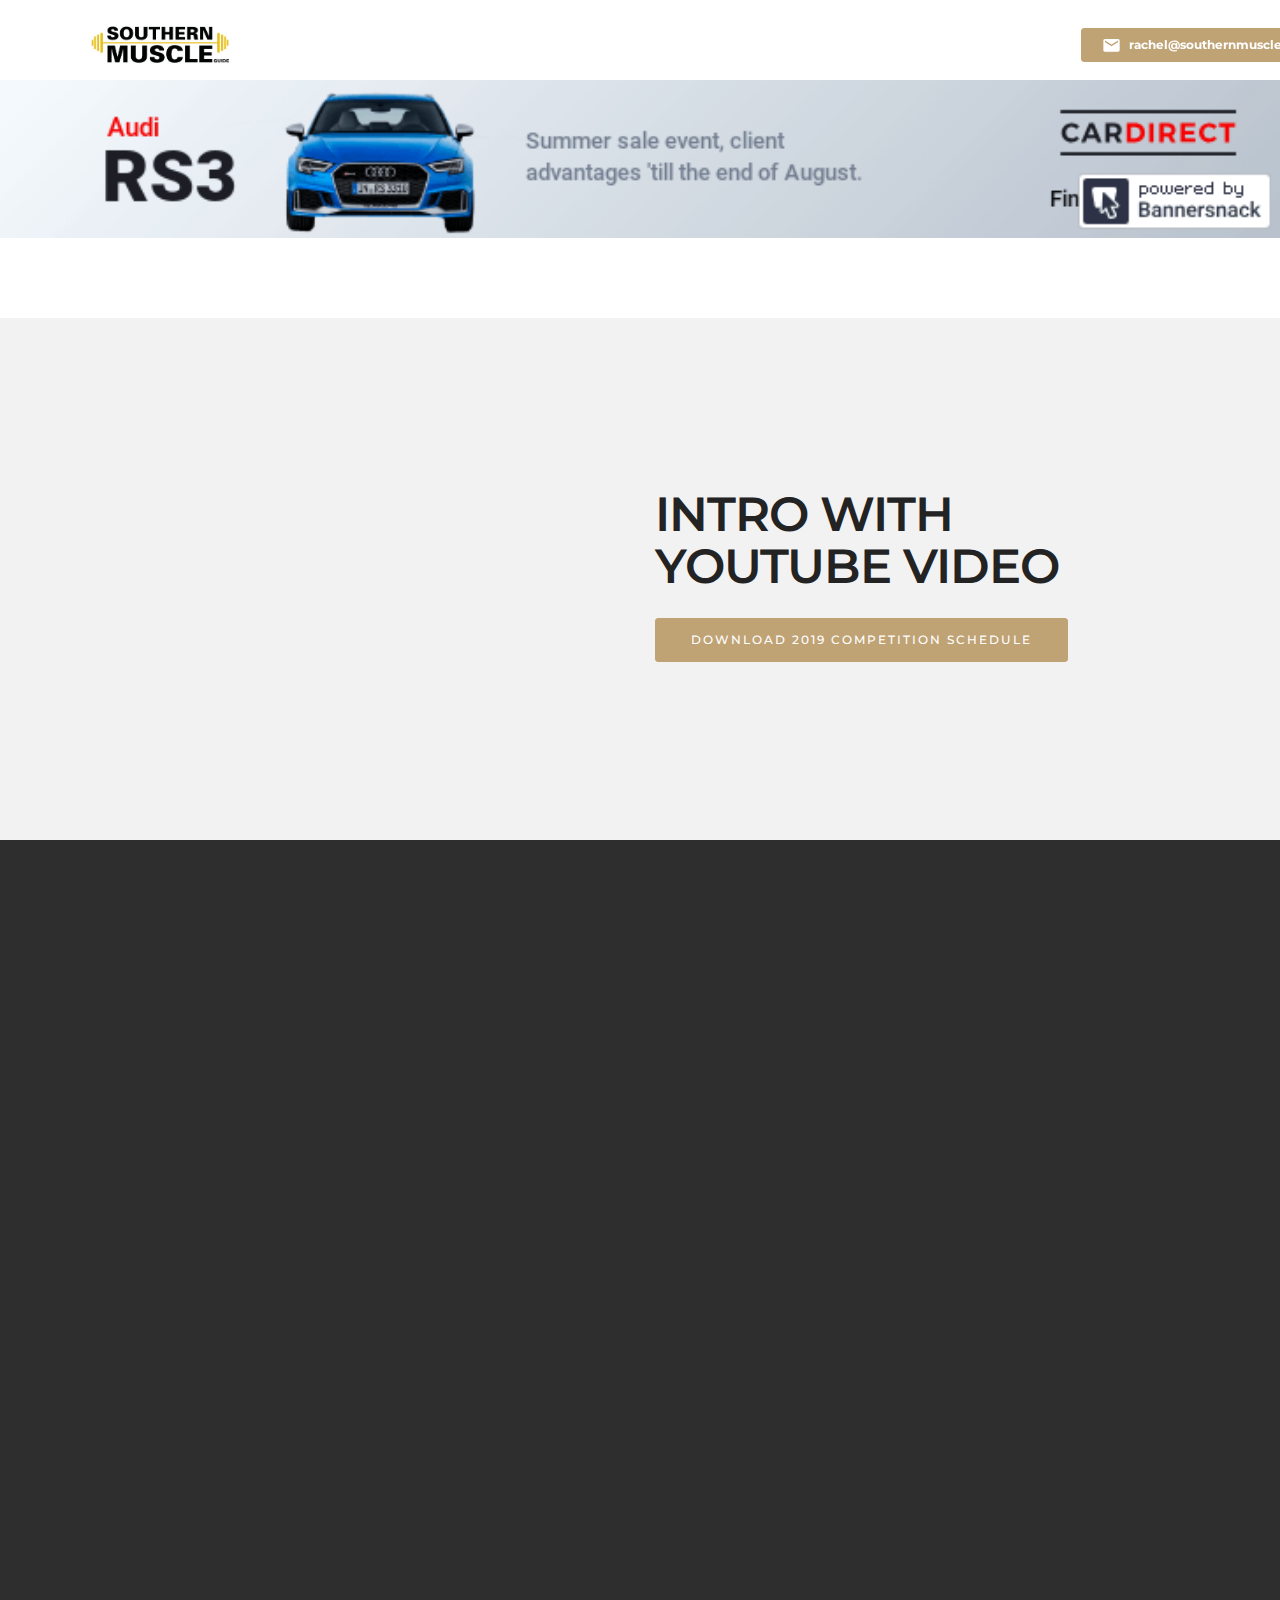
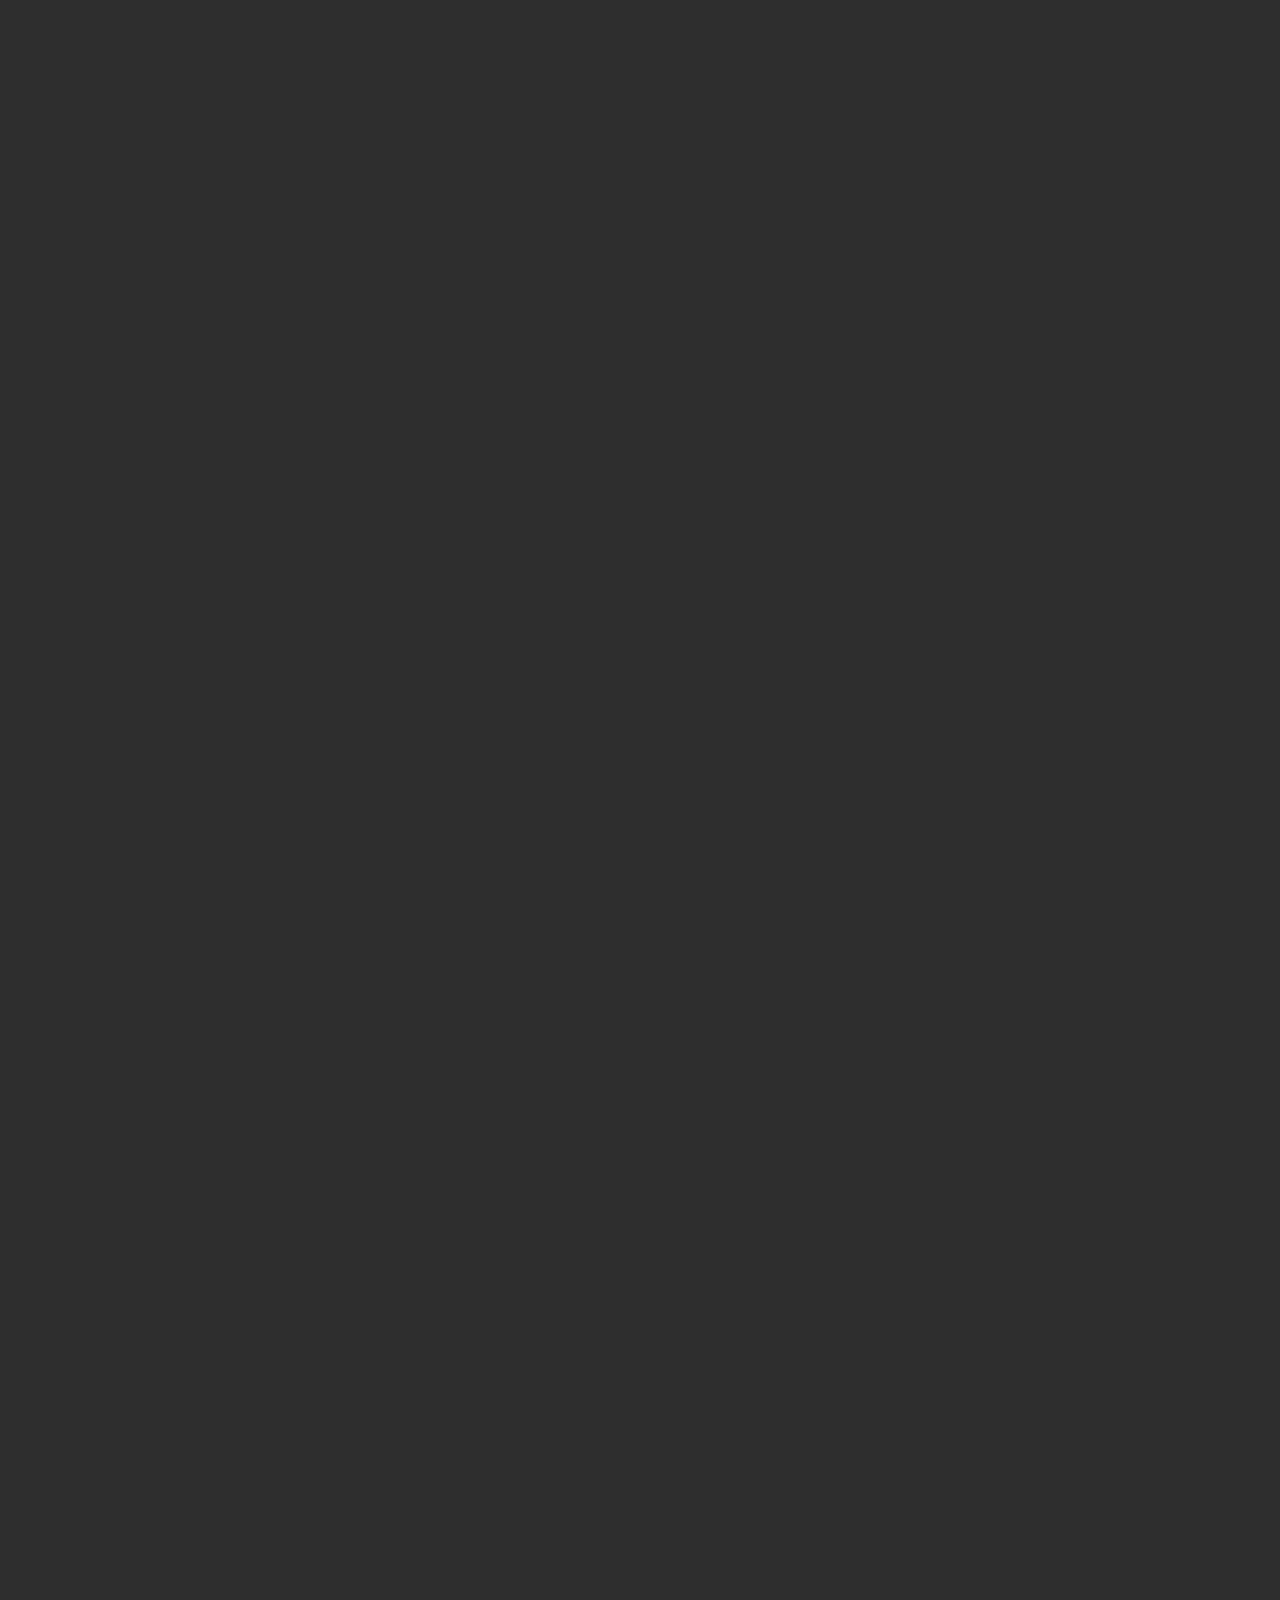
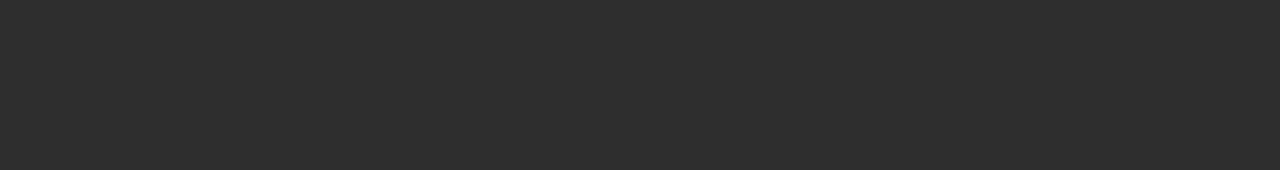
<file: page3.html>
<!DOCTYPE html>
<html  >
<head>
  <!-- Site made with Mobirise Website Builder v4.10.15, https://mobirise.com -->
  <meta charset="UTF-8">
  <meta http-equiv="X-UA-Compatible" content="IE=edge">
  <meta name="generator" content="Mobirise v4.10.15, mobirise.com">
  <meta name="viewport" content="width=device-width, initial-scale=1, minimum-scale=1">
  <link rel="shortcut icon" href="assets/images/southernmuscleguidelogo-128x43.png" type="image/x-icon">
  <meta name="description" content="Web Page Builder Description">
  
  <title>Schedule</title>
  <link rel="stylesheet" href="https://fonts.googleapis.com/css?family=Montserrat:400,700">
  <link rel="stylesheet" href="https://fonts.googleapis.com/css?family=Raleway:100,100i,200,200i,300,300i,400,400i,500,500i,600,600i,700,700i,800,800i,900,900i">
  <link rel="stylesheet" href="assets/bootstrap-material-design-font/css/material.css">
  <link rel="stylesheet" href="https://fonts.googleapis.com/css?family=Lora:400,700,400italic,700italic&subset=latin">
  <link rel="stylesheet" href="assets/font-awesome/css/font-awesome.css">
  <link rel="stylesheet" href="assets/tether/tether.min.css">
  <link rel="stylesheet" href="assets/bootstrap/css/bootstrap.min.css">
  <link rel="stylesheet" href="assets/animatecss/animate.min.css">
  <link rel="stylesheet" href="assets/dropdown/css/style.css">
  <link rel="stylesheet" href="assets/mobirise3-blocks-plugin/css/style.css">
  <link rel="stylesheet" href="assets/theme/css/style.css">
  <link rel="stylesheet" href="assets/formoid-css/recaptcha.css">
  <link rel="preload" as="style" href="assets/mobirise/css/mbr-additional.css"><link rel="stylesheet" href="assets/mobirise/css/mbr-additional.css" type="text/css">
  
  
  

</head>
<body>
  <section id="ext_menu-1o" data-rv-view="51">

    <nav class="navbar navbar-dropdown transparent navbar-fixed-top bg-color">
        <div class="container">

            <div class="mbr-table">
                <div class="mbr-table-cell">

                    <div class="navbar-brand">
                        <a href="https://southernmuscleguide.com" class="navbar-logo"><img src="assets/images/southernmuscleguidelogo-383x128.jpg" alt="Mobirise"></a>
                        
                    </div>

                </div>
                <div class="mbr-table-cell">

                    <button class="navbar-toggler pull-xs-right hidden-md-up" type="button" data-toggle="collapse" data-target="#exCollapsingNavbar">
                        <div class="hamburger-icon"></div>
                    </button>

                    <ul class="nav-dropdown collapse pull-xs-right nav navbar-nav navbar-toggleable-sm" id="exCollapsingNavbar"><li class="nav-item"><a class="nav-link link" href="index.html">HOME&nbsp;</a></li><li class="nav-item"><a class="nav-link link" href="#top">ABOUT&nbsp;</a></li><li class="nav-item"><a class="nav-link link" href="page6.html">GALLERY</a></li><li class="nav-item"><a class="nav-link link" href="page1.html#msg-box2-t">CONTESTS</a></li><li class="nav-item"><a class="nav-link link" href="page3.html#custom-html-1i">SCHEDULE</a></li><li class="nav-item"><a class="nav-link link" href="page5.html#msg-box8-1t">BLOG</a></li><li class="nav-item"><a class="nav-link link" href="https://mobirise.com/">HELP</a></li><li class="nav-item nav-btn"><a class="nav-link btn btn-white btn-white-outline" href="tel:+678-641-9188"><span class="fa fa-phone mbr-iconfont mbr-iconfont-btn"></span>+678-641-9188</a></li><li class="nav-item nav-btn"><a class="nav-link btn btn-primary" href="mailto:rachel@southernmuscleguide.com"><span class="mdi-communication-email mbr-iconfont mbr-iconfont-btn"></span>rachel@southernmuscleguide.com</a></li></ul>
                    <button hidden="" class="navbar-toggler navbar-close" type="button" data-toggle="collapse" data-target="#exCollapsingNavbar">
                        <div class="close-icon"></div>
                    </button>

                </div>
            </div>

        </div>
    </nav>

</section>

<section class="engine"><a href="https://mobirise.info/t">amp templates</a></section><div id="custom-html-1i" class="mbr-after-navbar"><!-- Type valid HTML here -->

<div>
    <div class="mbr-figure"><img src="assets/images/testing-for-ad-space-for-smg-1-728x908.png"></div>
</div></div>

<section class="mbr-section" id="msg-box4-1f" data-rv-view="39" style="background-color: rgb(242, 242, 242); padding-top: 120px; padding-bottom: 120px;">

    
    <div class="container">
        <div class="row">
            <div class="mbr-table-md-up">

              <div class="mbr-table-cell mbr-right-padding-md-up mbr-valign-top col-md-7 image-size" style="width: 50%;">
                  <div class="mbr-figure"><iframe class="mbr-embedded-video" src="https://www.youtube.com/embed/ml6AkkUl5H8?rel=0&amp;amp;showinfo=0&amp;autoplay=1&amp;loop=0" width="1280" height="720" frameborder="0" allowfullscreen></iframe></div>
              </div>

              


              <div class="mbr-table-cell col-md-5 text-xs-center text-md-left content-size">
                  <h3 class="mbr-section-title display-2">INTRO WITH YOUTUBE VIDEO</h3>
                  

                  <div><a class="btn btn-primary" href="https://mobirise.com">DOWNLOAD 2019 COMPETITION SCHEDULE</a></div>
              </div>


              

            </div>
        </div>
    </div>

</section>

<section class="mbr-section extFeatures11" id="extFeatures11-1h" data-rv-view="42" style="background-color: rgb(46, 46, 46); padding-top: 100px; padding-bottom: 100px;">
    <div class="elements-content">
        
        <div class="container titleBlock">
            <div class="col-xs-12 text-xs-center">
                    <h3 class="mbr-section-title display-2">Upcoming Shows</h3>
                    <small class="mbr-section-subtitle">Lorem ipsum dolor sit amet, consectetur adipiscing elit</small>
            </div>
        </div>    
        <div class="container timelineHeight">
            <ul class="timeline">
                <li class="timeline-normal separline" style="display: block;">
                    <div class="date date-normal">
                        <p class="mbr-section-text-gray lead h-black">June 1</p>
                    </div>
                    <span class="iconBackground"><span class="icon"></span></span>
                    <div class="timeline-panel">
                        <h4 class="h-black text-right">1. NPC SOUTHEAST CLASSIC</h4>
                        <p class="mbr-section-text-gray lead h-black"><strong>Hollywood, FL<br></strong>npcseclassic.com, Alex &amp; Maggy Cambranero, 786.877.0438, maggy305@gmail.com<br>Click here for more details</p>
                    </div>
                </li>

                <li class="timeline-inverted separline" style="display: block;">
                    <div class="date date-inverted">
                        <p class="mbr-section-text-gray lead h-black">2 Ferbuary 2016</p>
                    </div>
                    <div class="timeline-panel">
                        <h4 class="h-black">2. Responsive Design</h4>
                        <p class="mbr-section-text-gray lead h-black">Lorem ipsum dolor sit amet, consectetur adipiscing elit. Nam erat libero, bibendum in libero tempor, luctus volutpat ligula. Integer fringilla porttitor pretium. Nam erat felis, iaculis id justo ut, ullamcorper feugiat elit. Proin vel lectus auctor, porttitor ligula vitae, convallis leo. In eget massa elit.</p>
                    </div>
                    <span class="iconBackgroundInverse"><span class="icon"></span></span>
                </li>

                <li class="timeline-normal separline" style="display: block;">
                    <div class="date date-normal">
                        <p class="mbr-section-text-gray lead h-black">3 March 2016</p>
                    </div>
                    <span class="iconBackground"><span class="icon"></span></span>
                    <div class="timeline-panel">
                        <h4 class="h-black text-right">3. Smart Watch</h4>
                        <p class="mbr-section-text-gray lead h-black">Lorem ipsum dolor sit amet, consectetur adipiscing elit. Nam erat libero, bibendum in libero tempor, luctus volutpat ligula. Integer fringilla porttitor pretium. Nam erat felis, iaculis id justo ut, ullamcorper feugiat elit. Proin vel lectus auctor, porttitor ligula vitae, convallis leo. In eget massa elit.</p>
                    </div>
                </li>

                <li class="timeline-inverted separline" style="display: block;">
                    <div class="date date-inverted">
                        <p class="mbr-section-text-gray lead h-black">4 April 2016</p>
                    </div>
                    <div class="timeline-panel">
                        <h4 class="h-black">4. Design out of the box</h4>
                        <p class="mbr-section-text-gray lead h-black">Lorem ipsum dolor sit amet, consectetur adipiscing elit. Nam erat libero, bibendum in libero tempor, luctus volutpat ligula. Integer fringilla porttitor pretium. Nam erat felis, iaculis id justo ut, ullamcorper feugiat elit. Proin vel lectus auctor, porttitor ligula vitae, convallis leo. In eget massa elit.</p>
                    </div>
                    <span class="iconBackgroundInverse"><span class="icon"></span></span>
                </li>

                <li class="timeline-normal" style="display: block;">
                    <div class="date date-normal">
                        <p class="mbr-section-text-gray lead h-black">5 May 2016</p>
                    </div>
                    <span class="iconBackground"><span class="icon"></span></span>
                    <div class="timeline-panel">
                        <h4 class="h-black text-right">5. Awesome Reports</h4>
                        <p class="mbr-section-text-gray lead h-black">Lorem ipsum dolor sit amet, consectetur adipiscing elit. Nam erat libero, bibendum in libero tempor, luctus volutpat ligula. Integer fringilla porttitor pretium. Nam erat felis, iaculis id justo ut, ullamcorper feugiat elit. Proin vel lectus auctor, porttitor ligula vitae, convallis leo. In eget massa elit.</p>
                    </div>
                </li>

                

                

                

                

                

                 

                

            </ul>
        </div>
    </div>
</section>

<section class="mbr-section form2" id="form2-1j" data-rv-view="45" style="background-color: rgb(46, 46, 46); padding-top: 120px; padding-bottom: 120px;">
        
    <div class="mbr-section mbr-section__container mbr-section__container--middle">
        <div class="container">
            <div class="row">
                <div class="col-xs-12 text-xs-center">
                    <h3 class="mbr-section-title display-2">STAY PREPARED</h3>
                    <p class="mbr-section-subtitle">Subscribe to receive monthly advice and prep tips from Southern Muscle Guide</p>
                </div>
            </div>
        </div>
    </div>
    <div class="mbr-section mbr-section-nopadding">
        <div class="container">
            <div class="row">
                <div class="col-xs-12 col-lg-10 col-lg-offset-1" data-form-type="formoid">
                    <div data-form-alert="true"><div hidden="" data-form-alert-success="true">Thanks for filling out form!</div></div>
                    <form class="mbr-form" action="https://mobirise.com/" method="post" data-form-title="STAY PREPARED">
                        <input type="hidden" value="4i0dH3YHR5aeSdfp0CW5lOHguFJjWL8JAQSdHBXMhAV5YQJt49RMc7r5yhLRGcJq4MMVGoqeuyGRP3niUKaz1QIg0Fhlfisav68aTsVqusnzgRGZ0lzo5xxghgOtX9Xr.c6HDv80qGunCQhSTeUG+34j5m05MdYClqPnvt0zfF0FI3vEkYTcfQtITLrONFvGMNuR0aVoT0hLDqeIFoy43ah93pXpqeR/14gtCvgH5n2q/YNu7wkbJvQI0sxTuUQxC" data-form-email="true">
                        <div class="mbr-subscribe mbr-subscribe-dark input-group">
                            <input type="email" class="form-control" name="email" required="" data-form-field="Email" placeholder="Enter Your Email Address..." id="form2-1j-email">
                            <span class="input-group-btn"><button type="submit" class="btn btn-primary">SUBSCRIBE</button></span>
                        </div>
                    </form>
                </div>
            </div>
        </div>
    </div>
</section>


  <script src="assets/web/assets/jquery/jquery.min.js"></script>
  <script src="assets/tether/tether.min.js"></script>
  <script src="assets/bootstrap/js/bootstrap.min.js"></script>
  <script src="assets/viewport-checker/jquery.viewportchecker.js"></script>
  <script src="assets/smooth-scroll/smooth-scroll.js"></script>
  <script src="assets/dropdown/js/script.min.js"></script>
  <script src="assets/touch-swipe/jquery.touch-swipe.min.js"></script>
  <script src="assets/mobirise3-blocks-plugin/js/script.js"></script>
  <script src="assets/theme/js/script.js"></script>
  <script src="assets/formoid/formoid.min.js"></script>
  
  
  <input name="animation" type="hidden">
  
</body>
</html>
</file>
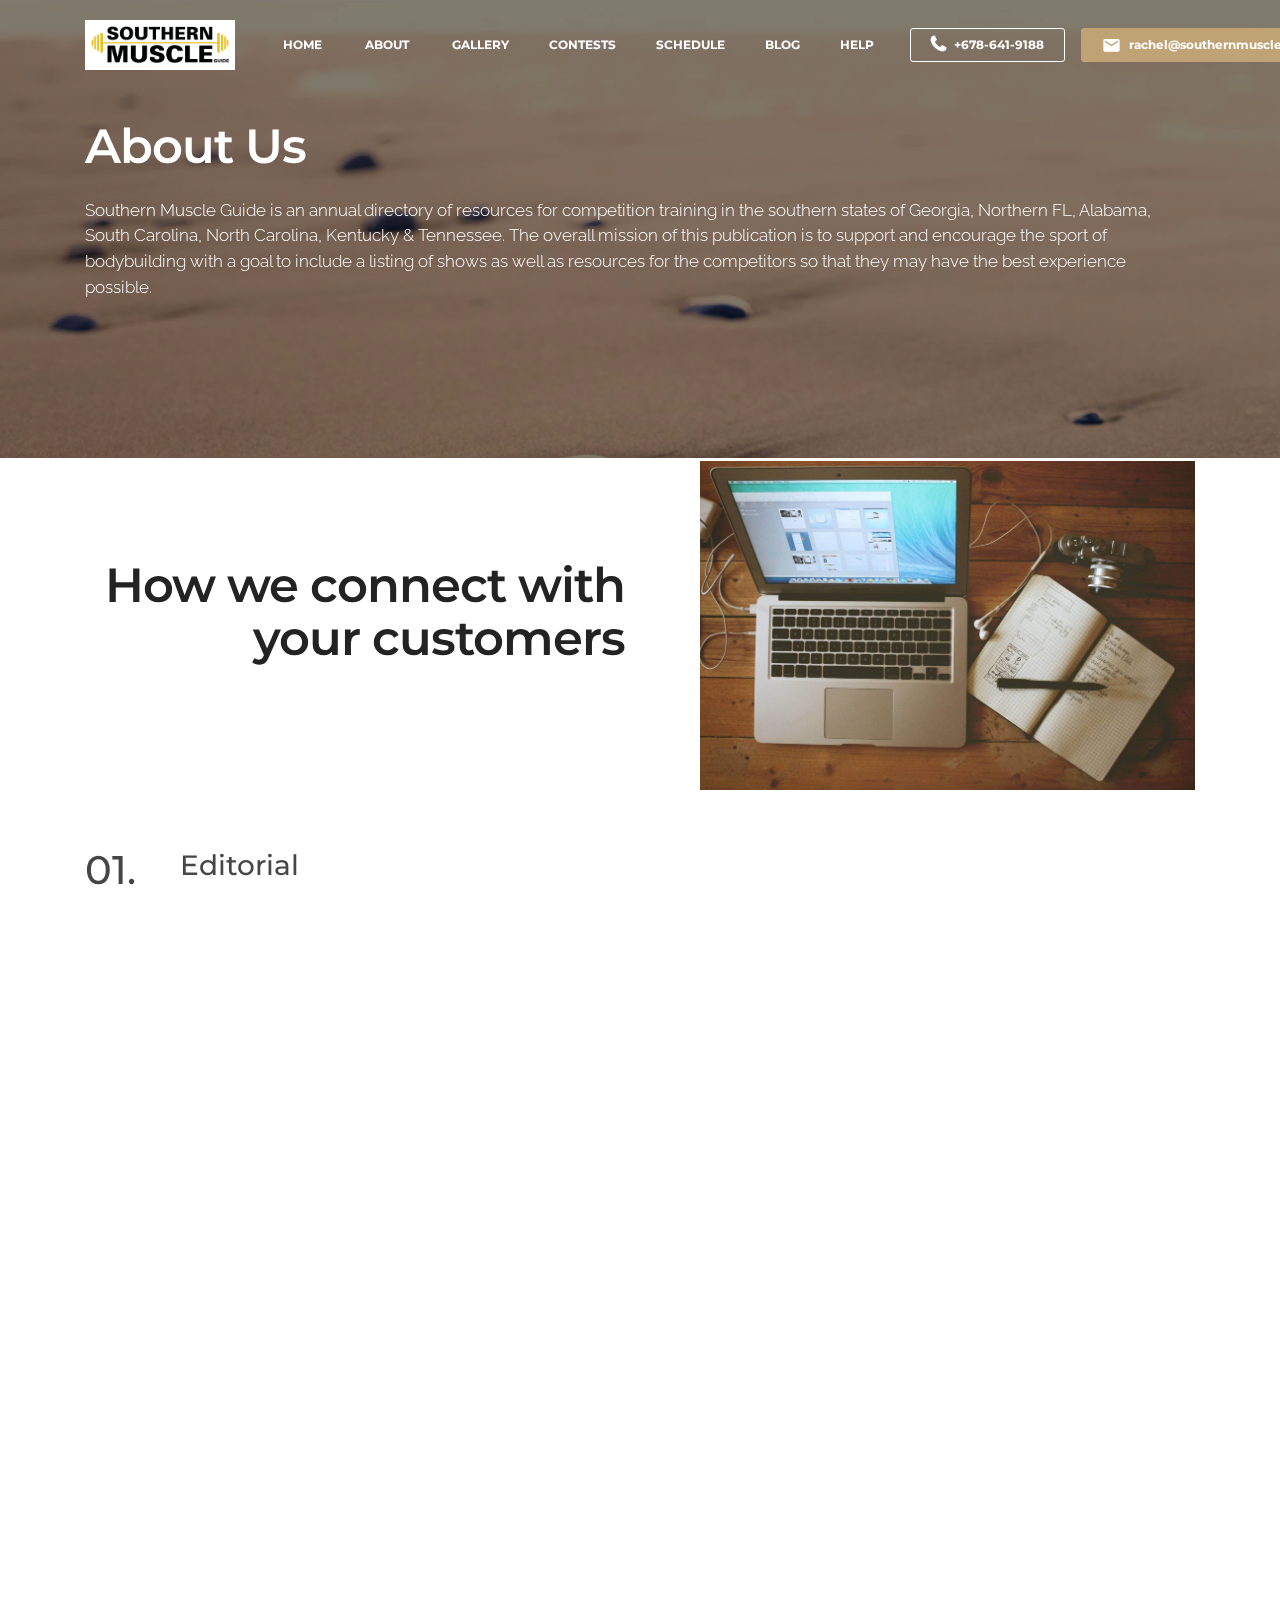
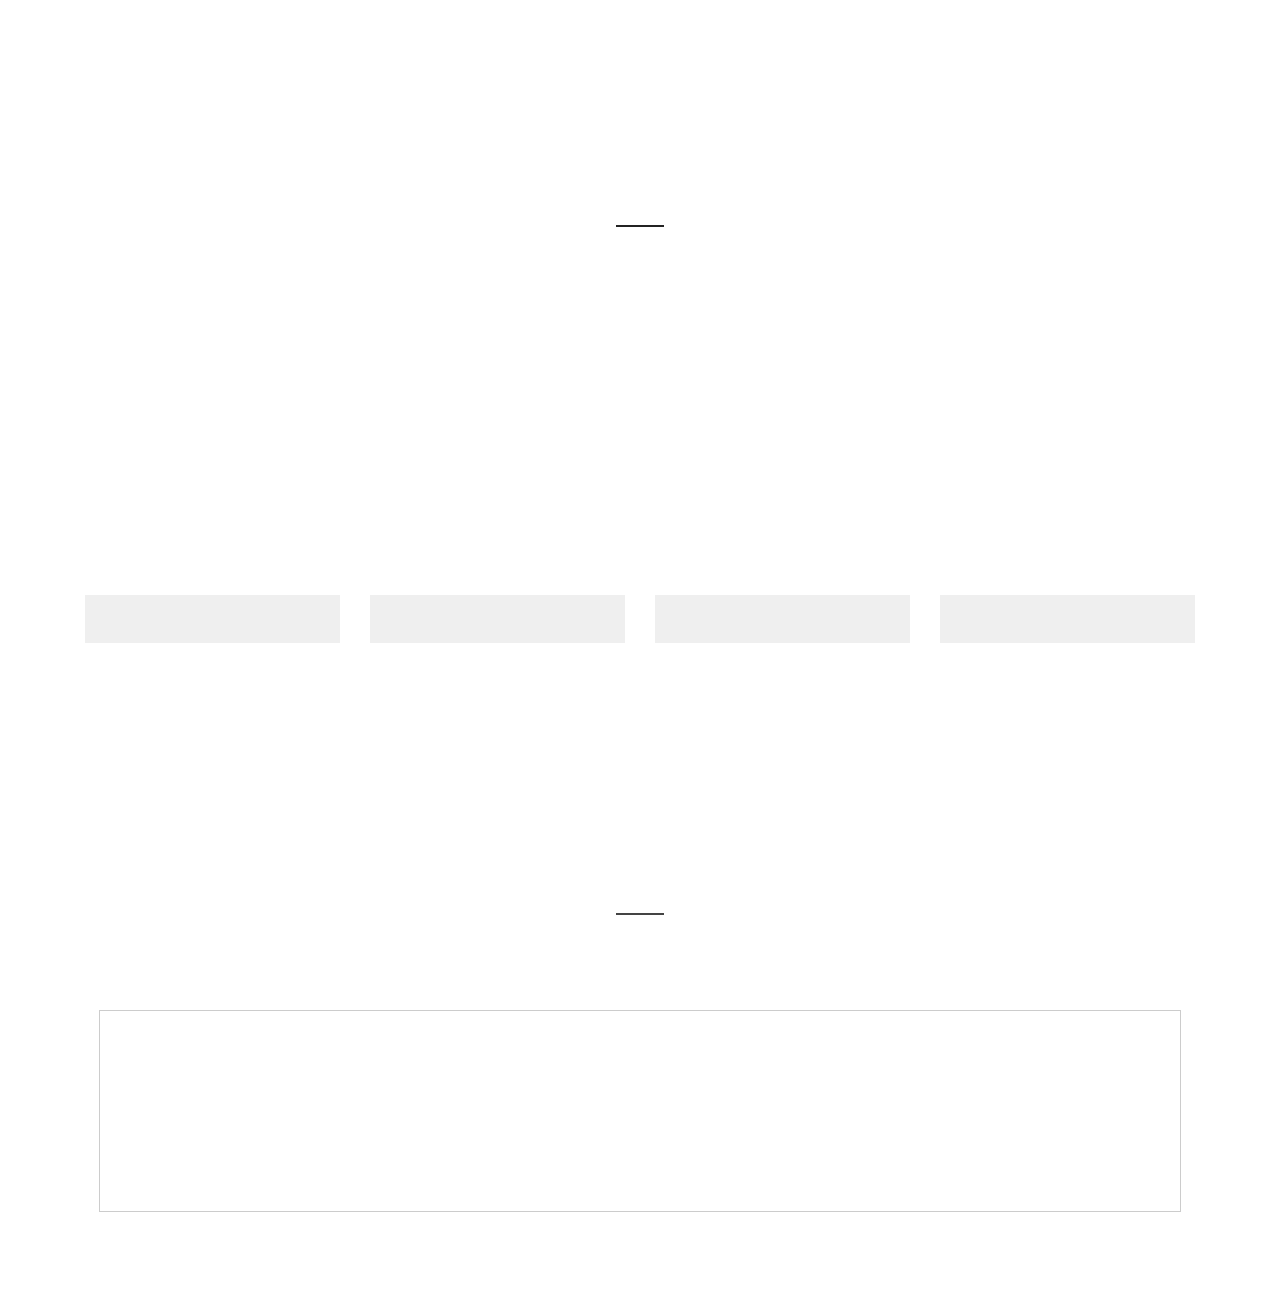
<file: page4.html>
<!DOCTYPE html>
<html  >
<head>
  <!-- Site made with Mobirise Website Builder v4.10.15, https://mobirise.com -->
  <meta charset="UTF-8">
  <meta http-equiv="X-UA-Compatible" content="IE=edge">
  <meta name="generator" content="Mobirise v4.10.15, mobirise.com">
  <meta name="viewport" content="width=device-width, initial-scale=1, minimum-scale=1">
  <link rel="shortcut icon" href="assets/images/southernmuscleguidelogo-128x43.png" type="image/x-icon">
  <meta name="description" content="Web Creator Description">
  
  <title>About Us</title>
  <link rel="stylesheet" href="https://fonts.googleapis.com/css?family=Montserrat:400,700">
  <link rel="stylesheet" href="https://fonts.googleapis.com/css?family=Raleway:100,100i,200,200i,300,300i,400,400i,500,500i,600,600i,700,700i,800,800i,900,900i">
  <link rel="stylesheet" href="assets/web/assets/mobirise-icons/mobirise-icons.css">
  <link rel="stylesheet" href="https://fonts.googleapis.com/css?family=Lora:400,700,400italic,700italic&subset=latin">
  <link rel="stylesheet" href="assets/font-awesome/css/font-awesome.css">
  <link rel="stylesheet" href="assets/bootstrap-material-design-font/css/material.css">
  <link rel="stylesheet" href="assets/tether/tether.min.css">
  <link rel="stylesheet" href="assets/bootstrap/css/bootstrap.min.css">
  <link rel="stylesheet" href="assets/animatecss/animate.min.css">
  <link rel="stylesheet" href="assets/dropdown/css/style.css">
  <link rel="stylesheet" href="assets/socicon/css/styles.css">
  <link rel="stylesheet" href="assets/theme/css/style.css">
  <link rel="stylesheet" href="assets/formoid-css/recaptcha.css">
  <link rel="preload" as="style" href="assets/mobirise/css/mbr-additional.css"><link rel="stylesheet" href="assets/mobirise/css/mbr-additional.css" type="text/css">
  
  
  

</head>
<body>
  <section id="ext_menu-1o" data-rv-view="113">

    <nav class="navbar navbar-dropdown transparent navbar-fixed-top bg-color">
        <div class="container">

            <div class="mbr-table">
                <div class="mbr-table-cell">

                    <div class="navbar-brand">
                        <a href="https://southernmuscleguide.com" class="navbar-logo"><img src="assets/images/southernmuscleguidelogo-383x128.jpg" alt="Mobirise"></a>
                        
                    </div>

                </div>
                <div class="mbr-table-cell">

                    <button class="navbar-toggler pull-xs-right hidden-md-up" type="button" data-toggle="collapse" data-target="#exCollapsingNavbar">
                        <div class="hamburger-icon"></div>
                    </button>

                    <ul class="nav-dropdown collapse pull-xs-right nav navbar-nav navbar-toggleable-sm" id="exCollapsingNavbar"><li class="nav-item"><a class="nav-link link" href="index.html">HOME&nbsp;</a></li><li class="nav-item"><a class="nav-link link" href="#top">ABOUT&nbsp;</a></li><li class="nav-item"><a class="nav-link link" href="page6.html">GALLERY</a></li><li class="nav-item"><a class="nav-link link" href="page1.html#msg-box2-t">CONTESTS</a></li><li class="nav-item"><a class="nav-link link" href="page3.html#custom-html-1i">SCHEDULE</a></li><li class="nav-item"><a class="nav-link link" href="page5.html#msg-box8-1t">BLOG</a></li><li class="nav-item"><a class="nav-link link" href="https://mobirise.com/">HELP</a></li><li class="nav-item nav-btn"><a class="nav-link btn btn-white btn-white-outline" href="tel:+678-641-9188"><span class="fa fa-phone mbr-iconfont mbr-iconfont-btn"></span>+678-641-9188</a></li><li class="nav-item nav-btn"><a class="nav-link btn btn-primary" href="mailto:rachel@southernmuscleguide.com"><span class="mdi-communication-email mbr-iconfont mbr-iconfont-btn"></span>rachel@southernmuscleguide.com</a></li></ul>
                    <button hidden="" class="navbar-toggler navbar-close" type="button" data-toggle="collapse" data-target="#exCollapsingNavbar">
                        <div class="close-icon"></div>
                    </button>

                </div>
            </div>

        </div>
    </nav>

</section>

<section class="engine"><a href="https://mobirise.info/j">website templates</a></section><section class="mbr-section mbr-parallax-background mbr-after-navbar" id="content5-2l" data-rv-view="309" style="background-image: url(assets/images/desert2.jpg); padding-top: 120px; padding-bottom: 120px;">

    <div class="mbr-overlay" style="opacity: 0.5; background-color: rgb(0, 0, 0);">
    </div>

    <div class="container">
        <h3 class="mbr-section-title display-2">About Us</h3>
        <div class="lead"><p>Southern Muscle Guide is an annual directory of resources for competition training in the southern states of Georgia, Northern FL, Alabama, South Carolina, North Carolina, Kentucky &amp; Tennessee. The overall mission of this publication is to support and encourage the sport of bodybuilding with a goal to include a listing of shows as well as resources for the competitors so that they may have the best experience possible.</p></div>
    </div>

</section>

<section class="mbr-section" id="msg-box5-2p" data-rv-view="330" style="background-color: rgb(255, 255, 255); padding-top: 0px; padding-bottom: 0px;">

    
    <div class="container">
        <div class="row">
            <div class="mbr-table-md-up">

              

              <div class="mbr-table-cell col-md-5 text-xs-center text-md-right content-size">
                  <h3 class="mbr-section-title display-2">How we connect with your customers</h3>
                  

                  
              </div>


              


              <div class="mbr-table-cell mbr-left-padding-md-up mbr-valign-top col-md-7 image-size" style="width: 50%;">
                  <div class="mbr-figure"><img src="assets/images/desktop.jpg"></div>
              </div>

            </div>
        </div>
    </div>

</section>

<section class="mbr-section article extСontent cid-rTW2FzLUra" id="extContent1-2x">
     

    <div class="container">
        <div class="media-container-row">
            <div class="mbr-text counter-container col-12 col-md-8 mbr-fonts-style pt-5">
                
                
                
            <div class="mb-5">
                    <h4 class="counter">01.</h4>
                    <h3 class="mb-3 mbr-fonts-style">Editorial</h3>
                    <p class="mbr-fonts-style">Lorem ipsum dolor sit amet, consectetur adipisicing elit. Ad adipisci, commodi cum dicta dolorum earum ipsa, iure laudantium nam nobis odio odit possimus recusandae sunt tenetur vero voluptas. Cupiditate, laudantium.</p>
                </div><div class="mb-5">
                    <h4 class="counter">02.</h4>
                    <h3 class="mb-3 mbr-fonts-style">Social Media</h3>
                    <p class="mbr-fonts-style">Lorem ipsum dolor sit amet, consectetur adipisicing elit. Accusantium eligendi facere impedit iusto laboriosam magni nihil! Aliquid asperiores autem beatae cumque distinctio ea, eligendi et facere facilis id ipsam nostrum.</p>
                </div><div class="mb-5">
                    <h4 class="counter">03.</h4>
                    <h3 class="mb-3 mbr-fonts-style">Events and Workshops</h3>
                    <p class="mbr-fonts-style">Lorem ipsum dolor sit amet, consectetur adipisicing elit. Accusamus, amet, aperiam at beatae in, itaque nam nemo non quae ratione repudiandae vitae! Nulla, repellendus, voluptatum. Expedita, nobis sit. Illo, laudantium.</p>
                </div><div class="mb-5">
                    <h4 class="counter">04.</h4>
                    <h3 class="mb-3 mbr-fonts-style">Customer Targeted Distribution</h3>
                    <p class="mbr-fonts-style">Lorem ipsum dolor sit amet, consectetur adipisicing elit. Accusamus, amet, aperiam at beatae in, itaque nam nemo non quae ratione repudiandae vitae! Nulla, repellendus, voluptatum. Expedita, nobis sit. Illo, laudantium.</p>
                </div></div>
        </div>
    </div>
</section>

<section class="mbr-section mbr-section__container article" id="header3-30" data-rv-view="372" style="background-color: rgb(255, 255, 255); padding-top: 20px; padding-bottom: 20px;">
    <div class="container">
        <div class="row">
            <div class="col-xs-12">
                <h3 class="mbr-section-title display-2">Our Distribution Strategy</h3>
                
            </div>
        </div>
    </div>
</section>

<section class="mbr-section extСontent cid-rTW3fdVjeM" id="extContent4-2y">
     

    <div class="container">
        <div class="media-container-row">
            <div class="mbr-text counter-container col-md-10 col-lg-8 mbr-fonts-style mbr-light">
                <ul>
                    <li><strong>Distribution of the magazine at competitions throughout the southeast
</strong></li>
                    <li><strong>Providing copies of the magazine to advertisers to provide to their clients
</strong></li><li><strong>Provide a digital link to current and past issues of the magazine that can be emailed to your customers
</strong></li><li><strong>Currently is available on the House of Payne Personal Training app so your customers and clients have access to a complete directory of resources at their fingertips at all times.
</strong></li>
                </ul>
            </div>
        </div>
    </div>
</section>

<section class="extFeatures cid-rTW0MbQkDc" id="extTeams4-2n">
    
    
    
    <div class="container align-center">
        <h2 class="mbr-fonts-style mbr-section-title">OUR TEAM</h2>
        <div class="underline">
             <div class="line"></div>
         </div>
        <h3 class="pt-3 mbr-section-subtitle mbr-fonts-style mbr-light">
            Lorem ipsum dolor sit amet, consectetur adipisicing elit. Repellendus nostrum modi consequuntur ratione, quam, quo! Neque repudiandae molestias, maiores ab illo laboriosam, voluptatibus odit omnis cupiditate, ex voluptatem a laudantium!
        </h3>
        <div class="row media-row">
            

            

            

            
        <div class="team-item col-lg-3 col-md-6  flip-card">
                <div class="item-image">
                    <img src="assets/images/face1.jpg">
                    <ul class="item-social">
                        <li class="social-1">
                            <a href="#">
                                <span class="socicon-twitter socicon mbr-iconfont mbr-iconfont-social"></span>
                            </a>
                        </li>
                        <li class="social-2">
                            <a href="#">
                                <span class="socicon-facebook socicon mbr-iconfont mbr-iconfont-social"></span>
                            </a>
                        </li>
                        <li class="social-3">
                            <a href="#">
                                <span class="socicon-googleplus socicon mbr-iconfont mbr-iconfont-social"></span>
                            </a>
                        </li>
                        <li class="social-4">
                            <a href="#">
                                <span class="socicon-linkedin socicon mbr-iconfont mbr-iconfont-social"></span>
                            </a>
                        </li>
                        
                        
                    </ul>
                </div>
                <div class="item-caption py-3">
                    <div class="item-name px-2">
                        <p class="mbr-fonts-style">
                           Edward Nash
                        </p>
                    </div>
                    <div class="item-role px-2">
                        <p class="mbr-fonts-style">
                            Jurist
                        </p>
                    </div>
                </div>
            </div><div class="team-item col-lg-3 col-md-6  flip-card">
                <div class="item-image">
                    <img src="assets/images/face2.jpg">
                    <ul class="item-social">
                        <li class="social-1">
                            <a href="#">
                                <span class="socicon-twitter socicon mbr-iconfont mbr-iconfont-social"></span>
                            </a>
                        </li>
                        <li class="social-2">
                            <a href="#">
                                <span class="socicon-facebook socicon mbr-iconfont mbr-iconfont-social"></span>
                            </a>
                        </li>
                        <li class="social-3">
                            <a href="#">
                                <span class="socicon-googleplus socicon mbr-iconfont mbr-iconfont-social"></span>
                            </a>
                        </li>
                        <li class="social-4">
                            <a href="#">
                                <span class="socicon-linkedin socicon mbr-iconfont mbr-iconfont-social"></span>
                            </a>
                        </li>
                        
                        
                    </ul>
                </div>
                <div class="item-caption py-3">
                    <div class="item-name px-2">
                        <p class="mbr-fonts-style">
                           Phoebe Farmer
                        </p>
                    </div>
                    <div class="item-role px-2">
                        <p class="mbr-fonts-style">
                            Accountant
                        </p>
                    </div>
                </div>
            </div><div class="team-item col-lg-3 col-md-6  flip-card">
                <div class="item-image">
                    <img src="assets/images/face3.jpg">
                    <ul class="item-social">
                        <li class="social-1">
                            <a href="#">
                                <span class="socicon-twitter socicon mbr-iconfont mbr-iconfont-social"></span>
                            </a>
                        </li>
                        <li class="social-2">
                            <a href="#">
                                <span class="socicon-facebook socicon mbr-iconfont mbr-iconfont-social"></span>
                            </a>
                        </li>
                        <li class="social-3">
                            <a href="#">
                                <span class="socicon-googleplus socicon mbr-iconfont mbr-iconfont-social"></span>
                            </a>
                        </li>
                        <li class="social-4">
                            <a href="#">
                                <span class="socicon-linkedin socicon mbr-iconfont mbr-iconfont-social"></span>
                            </a>
                        </li>
                        
                        
                    </ul>
                </div>
                <div class="item-caption py-3">
                    <div class="item-name px-2">
                        <p class="mbr-fonts-style">
                           Mary Page
                        </p>
                    </div>
                    <div class="item-role px-2">
                        <p class="mbr-fonts-style">
                            Designer
                        </p>
                    </div>
                </div>
            </div><div class="team-item col-lg-3 col-md-6  flip-card">
                <div class="item-image">
                    <img src="assets/images/face4.jpg">
                    <ul class="item-social">
                        <li class="social-1">
                            <a href="#">
                                <span class="socicon-twitter socicon mbr-iconfont mbr-iconfont-social"></span>
                            </a>
                        </li>
                        <li class="social-2">
                            <a href="#">
                                <span class="socicon-facebook socicon mbr-iconfont mbr-iconfont-social"></span>
                            </a>
                        </li>
                        <li class="social-3">
                            <a href="#">
                                <span class="socicon-googleplus socicon mbr-iconfont mbr-iconfont-social"></span>
                            </a>
                        </li>
                        <li class="social-4">
                            <a href="#">
                                <span class="socicon-linkedin socicon mbr-iconfont mbr-iconfont-social"></span>
                            </a>
                        </li>
                        
                        
                    </ul>
                </div>
                <div class="item-caption py-3">
                    <div class="item-name px-2">
                        <p class="mbr-fonts-style">
                           Donald Walsh
                        </p>
                    </div>
                    <div class="item-role px-2">
                        <p class="mbr-fonts-style">
                            Programmer
                        </p>
                    </div>
                </div>
            </div></div>    
    </div>
</section>

<section class="extClients clients cid-rTW4hem7La mbr-parallax-background" data-interval="false" id="extClients3-31">
      

    <div class="mbr-overlay" style="opacity: 0.7; background-color: rgb(255, 255, 255);">
    </div>
    <div class="container mb-5">
        <div class="media-container-row">
            <div class="col-12 align-center">
                <h2 class="mbr-section-title mbr-fonts-style"><p>OUR CLIENTS</p></h2>
                 <div class="underline align-center">
                     <div class="line"></div>
                 </div>
                <h3 class="mbr-section-subtitle mbr-light mbr-fonts-style pt-3">
                    Lorem ipsum dolor sit amet, consectetur adipisicing elit. Facere cumque provident accusamus corporis ducimus incidunt fuga tempore quasi molestiae, dicta adipisci tenetur, quidem maiores deleniti vel aliquid excepturi eos maxime!
                </h3>
            </div>
        </div>
    </div>

    <div class="container">
        <div class="carousel slide" role="listbox" data-pause="true" data-keyboard="false" data-ride="carousel" data-interval="5000">
            <div class="slider-clients">
                <div class="carousel-inner" data-visible="5">
                    
                    
                    
                    
                    
                <div class="carousel-item ">
                        <div class="media-container-row">
                            <div class="col-md-12">
                                <div class="wrap-img ">
                                    <img src="assets/images/1.png" class="img-responsive clients-img">
                                </div>
                            </div>
                        </div>
                    </div><div class="carousel-item ">
                        <div class="media-container-row">
                            <div class="col-md-12">
                                <div class="wrap-img ">
                                    <img src="assets/images/2.png" class="img-responsive clients-img">
                                </div>
                            </div>
                        </div>
                    </div><div class="carousel-item ">
                        <div class="media-container-row">
                            <div class="col-md-12">
                                <div class="wrap-img ">
                                    <img src="assets/images/3.png" class="img-responsive clients-img">
                                </div>
                            </div>
                        </div>
                    </div><div class="carousel-item ">
                        <div class="media-container-row">
                            <div class="col-md-12">
                                <div class="wrap-img ">
                                    <img src="assets/images/4.png" class="img-responsive clients-img">
                                </div>
                            </div>
                        </div>
                    </div><div class="carousel-item ">
                        <div class="media-container-row">
                            <div class="col-md-12">
                                <div class="wrap-img ">
                                    <img src="assets/images/5.png" class="img-responsive clients-img">
                                </div>
                            </div>
                        </div>
                    </div></div>
            </div>
            <div class="carousel-controls">
                <a data-app-prevent-settings="" class="carousel-control carousel-control-prev" role="button" data-slide="prev">
                    <span aria-hidden="true" class="mbri-left mbr-iconfont"></span>
                    <span class="sr-only">Previous</span>
                </a>
                <a data-app-prevent-settings="" class="carousel-control carousel-control-next" role="button" data-slide="next">
                    <span aria-hidden="true" class="mbri-right mbr-iconfont"></span>
                    <span class="sr-only">Next</span>
                </a>
            </div>
        </div>
    </div>
</section>


  <script src="assets/web/assets/jquery/jquery.min.js"></script>
  <script src="assets/tether/tether.min.js"></script>
  <script src="assets/bootstrap/js/bootstrap.min.js"></script>
  <script src="assets/mbr-clients-slider/mbr-clients-slider.js"></script>
  <script src="assets/viewport-checker/jquery.viewportchecker.js"></script>
  <script src="assets/jarallax/jarallax.js"></script>
  <script src="assets/bootstrap-carousel-swipe/bootstrap-carousel-swipe.js"></script>
  <script src="assets/smooth-scroll/smooth-scroll.js"></script>
  <script src="assets/dropdown/js/script.min.js"></script>
  <script src="assets/touch-swipe/jquery.touch-swipe.min.js"></script>
  <script src="assets/theme/js/script.js"></script>
  <script src="assets/formoid/formoid.min.js"></script>
  
  
  <input name="animation" type="hidden">
  
</body>
</html>
</file>
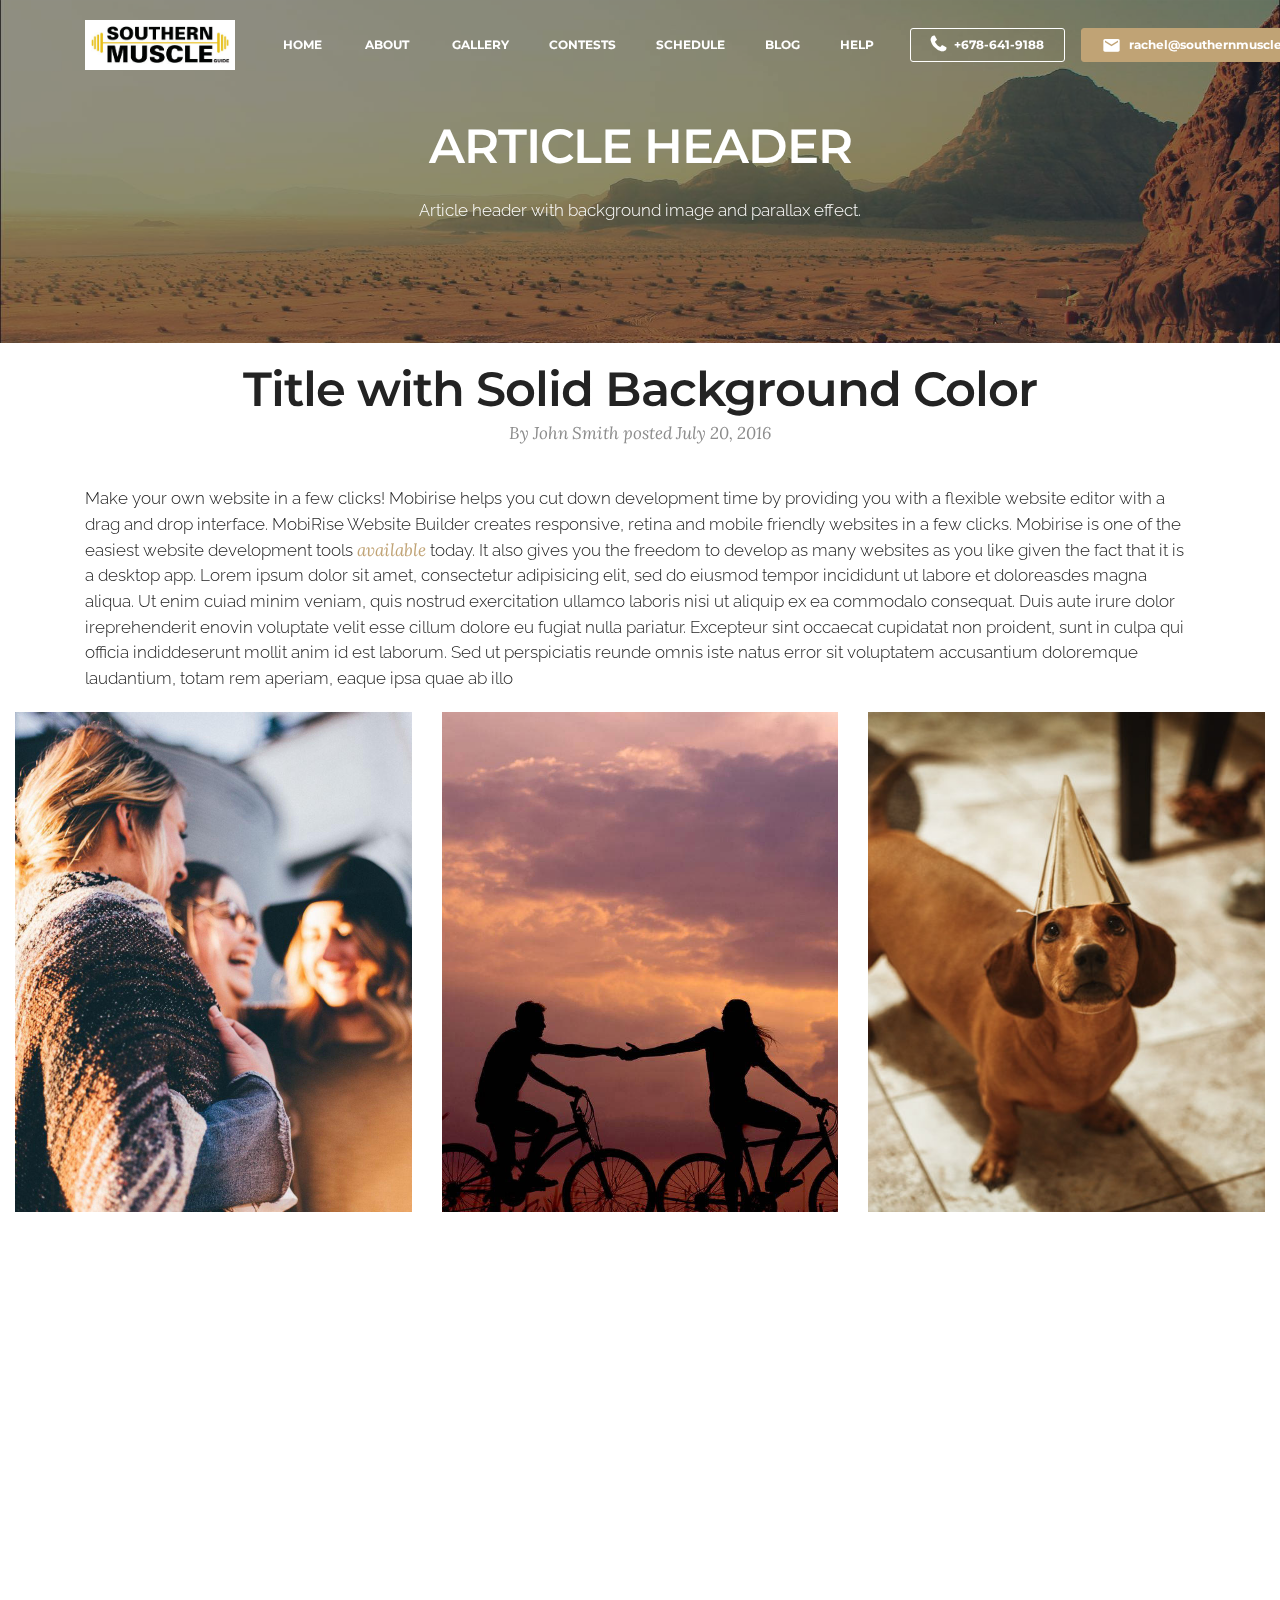
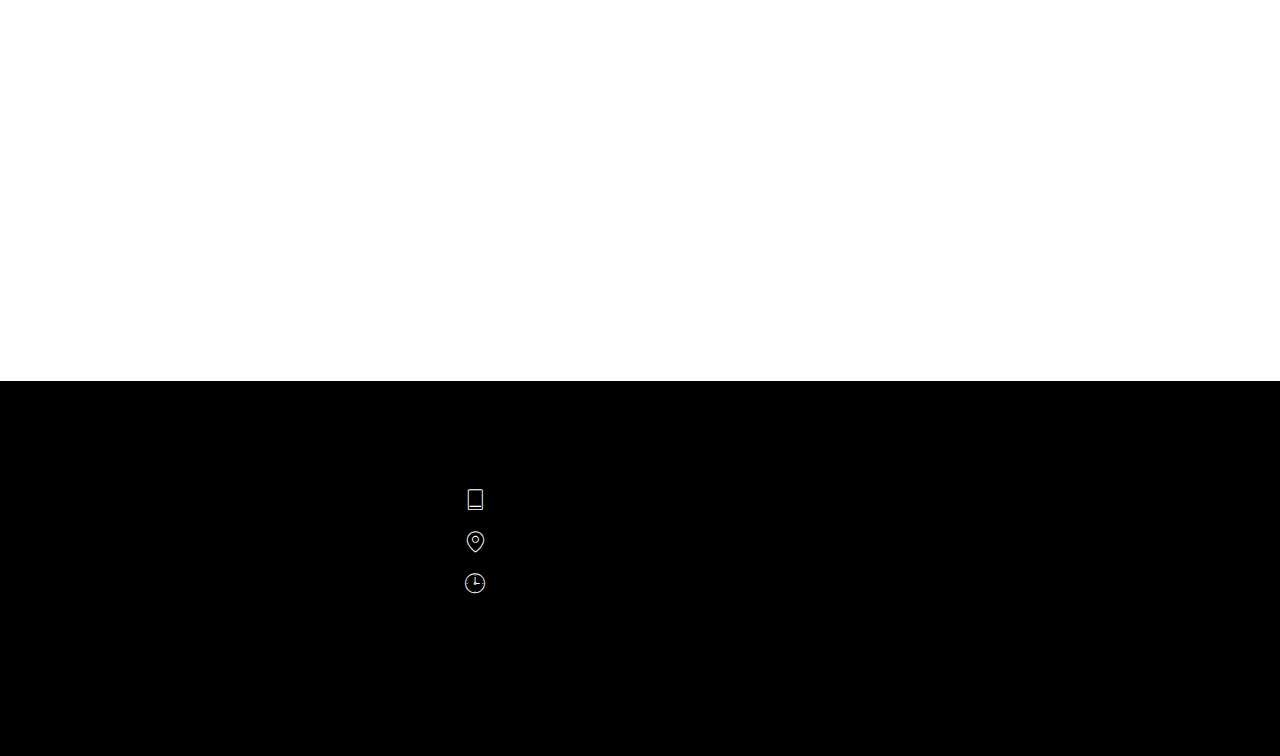
<file: page5.html>
<!DOCTYPE html>
<html  >
<head>
  <!-- Site made with Mobirise Website Builder v4.10.15, https://mobirise.com -->
  <meta charset="UTF-8">
  <meta http-equiv="X-UA-Compatible" content="IE=edge">
  <meta name="generator" content="Mobirise v4.10.15, mobirise.com">
  <meta name="viewport" content="width=device-width, initial-scale=1, minimum-scale=1">
  <link rel="shortcut icon" href="assets/images/southernmuscleguidelogo-128x43.png" type="image/x-icon">
  <meta name="description" content="Web Site Generator Description">
  
  <title>Blog</title>
  <link rel="stylesheet" href="https://fonts.googleapis.com/css?family=Montserrat:400,700">
  <link rel="stylesheet" href="https://fonts.googleapis.com/css?family=Raleway:100,100i,200,200i,300,300i,400,400i,500,500i,600,600i,700,700i,800,800i,900,900i">
  <link rel="stylesheet" href="https://fonts.googleapis.com/css?family=Lora:400,700,400italic,700italic&subset=latin">
  <link rel="stylesheet" href="assets/font-awesome/css/font-awesome.css">
  <link rel="stylesheet" href="assets/bootstrap-material-design-font/css/material.css">
  <link rel="stylesheet" href="assets/web/assets/mobirise-icons/mobirise-icons.css">
  <link rel="stylesheet" href="assets/tether/tether.min.css">
  <link rel="stylesheet" href="assets/bootstrap/css/bootstrap.min.css">
  <link rel="stylesheet" href="assets/animatecss/animate.min.css">
  <link rel="stylesheet" href="assets/socicon/css/styles.css">
  <link rel="stylesheet" href="assets/dropdown/css/style.css">
  <link rel="stylesheet" href="assets/theme/css/style.css">
  <link rel="stylesheet" href="assets/formoid-css/recaptcha.css">
  <link rel="preload" as="style" href="assets/mobirise/css/mbr-additional.css"><link rel="stylesheet" href="assets/mobirise/css/mbr-additional.css" type="text/css">
  
  
  

</head>
<body>
  <section id="ext_menu-1o" data-rv-view="115">

    <nav class="navbar navbar-dropdown transparent navbar-fixed-top bg-color">
        <div class="container">

            <div class="mbr-table">
                <div class="mbr-table-cell">

                    <div class="navbar-brand">
                        <a href="https://southernmuscleguide.com" class="navbar-logo"><img src="assets/images/southernmuscleguidelogo-383x128.jpg" alt="Mobirise"></a>
                        
                    </div>

                </div>
                <div class="mbr-table-cell">

                    <button class="navbar-toggler pull-xs-right hidden-md-up" type="button" data-toggle="collapse" data-target="#exCollapsingNavbar">
                        <div class="hamburger-icon"></div>
                    </button>

                    <ul class="nav-dropdown collapse pull-xs-right nav navbar-nav navbar-toggleable-sm" id="exCollapsingNavbar"><li class="nav-item"><a class="nav-link link" href="index.html">HOME&nbsp;</a></li><li class="nav-item"><a class="nav-link link" href="#top">ABOUT&nbsp;</a></li><li class="nav-item"><a class="nav-link link" href="page6.html">GALLERY</a></li><li class="nav-item"><a class="nav-link link" href="page1.html#msg-box2-t">CONTESTS</a></li><li class="nav-item"><a class="nav-link link" href="page3.html#custom-html-1i">SCHEDULE</a></li><li class="nav-item"><a class="nav-link link" href="page5.html#msg-box8-1t">BLOG</a></li><li class="nav-item"><a class="nav-link link" href="https://mobirise.com/">HELP</a></li><li class="nav-item nav-btn"><a class="nav-link btn btn-white btn-white-outline" href="tel:+678-641-9188"><span class="fa fa-phone mbr-iconfont mbr-iconfont-btn"></span>+678-641-9188</a></li><li class="nav-item nav-btn"><a class="nav-link btn btn-primary" href="mailto:rachel@southernmuscleguide.com"><span class="mdi-communication-email mbr-iconfont mbr-iconfont-btn"></span>rachel@southernmuscleguide.com</a></li></ul>
                    <button hidden="" class="navbar-toggler navbar-close" type="button" data-toggle="collapse" data-target="#exCollapsingNavbar">
                        <div class="close-icon"></div>
                    </button>

                </div>
            </div>

        </div>
    </nav>

</section>

<section class="engine"><a href="https://mobirise.info/d">free site maker</a></section><section class="mbr-section article mbr-parallax-background mbr-after-navbar" id="msg-box8-1t" data-rv-view="117" style="background-image: url(assets/images/desert.jpg); padding-top: 120px; padding-bottom: 120px;">

    <div class="mbr-overlay" style="opacity: 0.5; background-color: rgb(34, 34, 34);">
    </div>
    <div class="container">
        <div class="row">
            <div class="col-md-8 col-md-offset-2 text-xs-center">
                <h3 class="mbr-section-title display-2">ARTICLE HEADER</h3>
                <div class="lead"><p>Article header with background image and parallax effect.</p></div>
                
            </div>
        </div>
    </div>

</section>

<section class="mbr-section mbr-section__container article" id="header3-1u" data-rv-view="120" style="background-color: rgb(255, 255, 255); padding-top: 20px; padding-bottom: 20px;">
    <div class="container">
        <div class="row">
            <div class="col-xs-12">
                <h3 class="mbr-section-title display-2">Title with Solid Background Color</h3>
                <p class="mbr-section-subtitle">By John Smith posted July 20, 2016</p>
            </div>
        </div>
    </div>
</section>

<section class="mbr-section article mbr-section__container" id="content1-1w" data-rv-view="122" style="background-color: rgb(255, 255, 255); padding-top: 20px; padding-bottom: 20px;">

    <div class="container">
        <div class="row">
            <div class="col-xs-12 lead"><p>Make your own website in a few clicks! Mobirise helps you cut down development time by providing you with a flexible website editor with a drag and drop interface. MobiRise Website Builder creates responsive, retina and mobile friendly websites in a few clicks. Mobirise is one of the easiest website development tools <a href="http://google.com/">available</a> today. It also gives you the freedom to develop as many websites as you like given the fact that it is a desktop app.&nbsp;<span style="font-size: 1.07rem;">Lorem ipsum dolor sit amet, consectetur adipisicing elit, sed do eiusmod tempor incididunt ut labore et doloreasdes magna aliqua. Ut enim cuiad minim veniam, quis nostrud exercitation ullamco laboris nisi ut aliquip ex ea commodalo consequat. Duis aute irure dolor ireprehenderit enovin voluptate velit esse cillum dolore eu fugiat nulla pariatur. Excepteur sint occaecat cupidatat non proident, sunt in culpa qui officia indiddeserunt mollit anim id est laborum. Sed ut perspiciatis reunde omnis iste natus error sit voluptatem accusantium doloremque laudantium, totam rem aperiam, eaque ipsa quae ab illo</span></p></div>
        </div>
    </div>

</section>

<section class="cid-rTUlaZ7nrL" id="extImage1-25">

    

    <div class="container-fluid">
        <div class="row">
            <div class="col-md-4 p-0">

                <div class="image-block">
                    <img src="assets/images/18.jpg" alt="Mobirise">
                    <figcaption class="mbr-figure-caption mbr-figure-caption-over">
                        <div class="wrap">
                            <h4 class="pb-2 mbr-white mbr-bold align-center mbr-fonts-style">
                                ARTWORK</h4>
                            

                            <p class="mbr-white align-center mbr-fonts-style">
                                Lorem ipsum dolor sit amet, consectetur adipiscing elit.</p>
                        </div>
                    </figcaption>
                </div>
            </div>

            <div class="col-md-4 p-0">
                <div class="image-block">
                    <img src="assets/images/3.jpg" alt="Mobirise">
                    <figcaption class="mbr-figure-caption mbr-figure-caption-over">
                        <div class="wrap">
                            <h4 class="pb-2 mbr-white mbr-bold align-center mbr-fonts-style">
                                ARTWORK</h4>
                            
                            <p class="mbr-white align-center mbr-fonts-style">
                                Lorem ipsum dolor sit amet, consectetur adipiscing elit.
                            </p>
                        </div>
                    </figcaption>
                </div>

            </div>

            <div class="col-md-4 p-0">
                <div class="image-block">
                    <img src="assets/images/29.jpg" alt="Mobirise">
                    <figcaption class="mbr-figure-caption mbr-figure-caption-over">
                        <div class="wrap">
                            <h4 class="pb-2 mbr-white mbr-bold align-center mbr-fonts-style">
                                ARTWORK</h4>
                            
                            <p class="mbr-white align-center mbr-fonts-style">
                                Lorem ipsum dolor sit amet, consectetur adipiscing elit.
                            </p>
                        </div>
                    </figcaption>
                </div>

            </div>
            
            


        </div>

    </div>


</section>

<section class="mbr-section article mbr-section__container" id="content1-28" data-rv-view="126" style="background-color: rgb(255, 255, 255); padding-top: 20px; padding-bottom: 20px;">

    <div class="container">
        <div class="row">
            <div class="col-xs-12 lead"><p>Make your own website in a few clicks! Mobirise helps you cut down development time by providing you with a flexible website editor with a drag and drop interface. MobiRise Website Builder creates responsive, retina and mobile friendly websites in a few clicks. Mobirise is one of the easiest website development tools <a href="http://google.com/">available</a> today. It also gives you the freedom to develop as many websites as you like given the fact that it is a desktop app.&nbsp;<span style="font-size: 1.07rem;">Make your own website in a few clicks! Mobirise helps you cut down development time by providing you with a flexible website editor with a drag and drop interface. MobiRise Website Builder creates responsive, retina and mobile friendly websites in a few clicks. Mobirise is one of the easiest website development tools available today. It also gives you the freedom to develop as many websites as you like given the fact that it is a desktop app.</span></p><p><span style="font-size: 1.07rem;"><br></span></p><p><span style="font-size: 1.07rem;">Make your own website in a few clicks! Mobirise helps you cut down development time by providing you with a flexible website editor with a drag and drop interface. MobiRise Website Builder creates responsive, retina and mobile friendly websites in a few clicks. Mobirise is one of the easiest website development tools available today. It also gives you the freedom to develop as many websites as you like given the fact that it is a desktop app. Lorem ipsum dolor sit amet, consectetur adipisicing elit, sed do eiusmod tempor incididunt ut labore et doloreasdes magna aliqua. Ut enim cuiad minim veniam, quis nostrud exercitation ullamco laboris nisi ut aliquip ex ea commodalo consequat. Duis aute irure dolor ireprehenderit enovin voluptate velit esse cillum dolore eu fugiat nulla pariatur. Excepteur sint occaecat cupidatat non proident, sunt in culpa qui officia indiddeserunt mollit anim id est laborum. Sed ut perspiciatis reunde omnis iste natus error sit voluptatem accusantium doloremque laudantium, totam rem aperiam, eaque ipsa quae ab illo</span></p></div>
        </div>
    </div>

</section>

<div id="custom-html-2e"><!-- Type valid HTML here -->

<div>
    <div class="mbr-figure"><img src="assets/images/testing-for-ad-space-for-smg-1-728x909.png"></div>
</div></div>

<section class="extFooter cid-rTUnXoojcM" id="extFooter17-2i">

    

    

    <div class="container">
        <div class="row">

            <div class="col-lg-4 col-md-12 col-sm-12">


                <h3 class="mbr-text mbr-bold mbr-fonts-style group-title">Company Info</h3>


                <p class="mbr-text mbr-normal py-2 links mbr-fonts-style">
                    Lorem ipsum dolor sit amet, consectetur adipisicing elit. Debitis quisquam hic minima officiis labore. Autem iste maiores,
                    impedit quasi, incidunt voluptatibus.</p>

                <div class="navbar-brand">
                    <div class="logo">
                        <a href="https://mobirise.com">
                            <img class="navbar-logo" src="assets/images/logo.png" alt="Mobirise">
                        </a>
                    </div>

                </div>

            </div>






            <div class="col-lg-4 col-md-12 col-sm-12">

                <h3 class="mbr-text mbr-bold mbr-fonts-style group-title">Contacts</h3>

                <div class="mbr-row items mbr-white">
                    



                    
                    

                <div class="list-item mbr-col-lg-12 mbr-col-md-12 mbr-col-sm-12">
                        <span class="mbr-iconfont listico mbri-tablet-vertical" style="color: rgb(255, 255, 255); fill: rgb(255, 255, 255);"></span>
                        <h5 class="mbr-fonts-style text2">123-456-78901</h5>
                    </div><div class="list-item mbr-col-lg-12 mbr-col-md-12 mbr-col-sm-12">
                        <span class="mbr-iconfont listico mbri-pin" style="color: rgb(255, 255, 255); fill: rgb(255, 255, 255);"></span>
                        <h5 class="mbr-fonts-style text2">London, 51 Street, 43</h5>
                    </div><div class="list-item mbr-col-lg-12 mbr-col-md-12 mbr-col-sm-12">
                        <span class="mbr-iconfont listico mbri-clock" style="color: rgb(255, 255, 255); fill: rgb(255, 255, 255);"></span>
                        <h5 class="mbr-fonts-style text2">Mon - Sat 8.00 - 18.00</h5>
                    </div></div>



                <div class="social-list py-4">
                    <div class="soc-item">
                        <a href="https://twitter.com/mobirise" target="_blank">
                            <div class="mbr-iconfont mbr-iconfont-social socicon-twitter socicon" style="color: rgb(255, 255, 255); fill: rgb(255, 255, 255);" media-simple="true"></div>
                        </a>
                    </div>
                    <div class="soc-item">
                        <a href="https://www.facebook.com/pages/Mobirise/1616226671953247" target="_blank">
                            <div class="mbr-iconfont mbr-iconfont-social socicon-facebook socicon" style="color: rgb(255, 255, 255); fill: rgb(255, 255, 255);" media-simple="true"></div>
                        </a>
                    </div>
                    <div class="soc-item">
                        <a href="https://plus.google.com/u/0/+Mobirise" target="_blank">
                            <div class="mbr-iconfont mbr-iconfont-social socicon-googleplus socicon" style="color: rgb(255, 255, 255); fill: rgb(255, 255, 255);" media-simple="true"></div>
                        </a>
                    </div>
                    <div class="soc-item">
                        <a href="https://instagram.com/mobirise" target="_blank">
                            <div class="mbr-iconfont mbr-iconfont-social socicon-skype socicon" style="color: rgb(255, 255, 255); fill: rgb(255, 255, 255);" media-simple="true"></div>
                        </a>
                    </div>
                    <div class="soc-item">
                        <a href="https://instagram.com/mobirise" target="_blank">
                            <div class="mbr-iconfont mbr-iconfont-social socicon-instagram socicon" style="color: rgb(255, 255, 255); fill: rgb(255, 255, 255);" media-simple="true"></div>
                        </a>
                    </div>
                    
                </div>


            </div>

            <div class="col-lg-4 col-md-12 col-sm-12 img-list">
                <h3 class="mbr-text mbr-bold mbr-fonts-style group-title">Recent Trips</h3>

                <img class="tips" src="assets/images/01.jpg" alt="Mobirise">
                <img class="tips" src="assets/images/02.jpg" alt="Mobirise">
                <img class="tips" src="assets/images/03.jpg" alt="Mobirise">
                <img class="tips" src="assets/images/04.jpg" alt="Mobirise">
                <img class="tips" src="assets/images/05.jpg" alt="Mobirise">
                <img class="tips" src="assets/images/06.jpg" alt="Mobirise">

            </div>
        </div>
    </div>
</section>


  <script src="assets/web/assets/jquery/jquery.min.js"></script>
  <script src="assets/tether/tether.min.js"></script>
  <script src="assets/bootstrap/js/bootstrap.min.js"></script>
  <script src="assets/touch-swipe/jquery.touch-swipe.min.js"></script>
  <script src="assets/viewport-checker/jquery.viewportchecker.js"></script>
  <script src="assets/jarallax/jarallax.js"></script>
  <script src="assets/smooth-scroll/smooth-scroll.js"></script>
  <script src="assets/dropdown/js/script.min.js"></script>
  <script src="assets/theme/js/script.js"></script>
  <script src="assets/formoid/formoid.min.js"></script>
  
  
  <input name="animation" type="hidden">
  
</body>
</html>
</file>
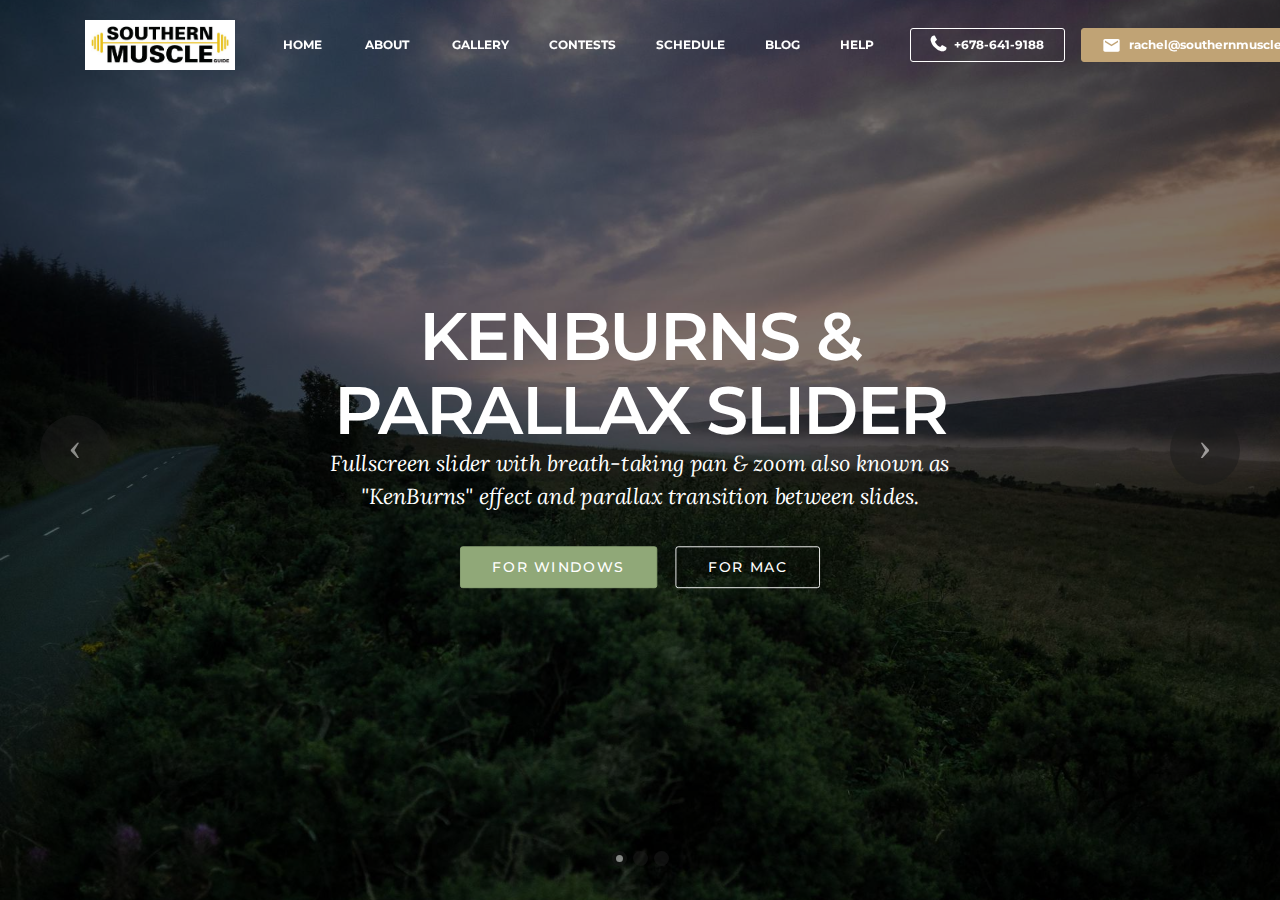
<file: page6.html>
<!DOCTYPE html>
<html  >
<head>
  <!-- Site made with Mobirise Website Builder v4.10.15, https://mobirise.com -->
  <meta charset="UTF-8">
  <meta http-equiv="X-UA-Compatible" content="IE=edge">
  <meta name="generator" content="Mobirise v4.10.15, mobirise.com">
  <meta name="viewport" content="width=device-width, initial-scale=1, minimum-scale=1">
  <link rel="shortcut icon" href="assets/images/southernmuscleguidelogo-128x43.png" type="image/x-icon">
  <meta name="description" content="Web Builder Description">
  
  <title>Gallery</title>
  <link rel="stylesheet" href="https://fonts.googleapis.com/css?family=Montserrat:400,700">
  <link rel="stylesheet" href="https://fonts.googleapis.com/css?family=Raleway:100,100i,200,200i,300,300i,400,400i,500,500i,600,600i,700,700i,800,800i,900,900i">
  <link rel="stylesheet" href="assets/bootstrap-material-design-font/css/material.css">
  <link rel="stylesheet" href="https://fonts.googleapis.com/css?family=Lora:400,700,400italic,700italic&subset=latin">
  <link rel="stylesheet" href="assets/font-awesome/css/font-awesome.css">
  <link rel="stylesheet" href="assets/tether/tether.min.css">
  <link rel="stylesheet" href="assets/bootstrap/css/bootstrap.min.css">
  <link rel="stylesheet" href="assets/dropdown/css/style.css">
  <link rel="stylesheet" href="assets/animatecss/animate.min.css">
  <link rel="stylesheet" href="assets/mobirise3-blocks-plugin/css/style.css">
  <link rel="stylesheet" href="assets/theme/css/style.css">
  <link rel="stylesheet" href="assets/formoid-css/recaptcha.css">
  <link rel="preload" as="style" href="assets/mobirise/css/mbr-additional.css"><link rel="stylesheet" href="assets/mobirise/css/mbr-additional.css" type="text/css">
  
  
  

</head>
<body>
  <section id="ext_menu-1o" data-rv-view="145">

    <nav class="navbar navbar-dropdown transparent navbar-fixed-top bg-color">
        <div class="container">

            <div class="mbr-table">
                <div class="mbr-table-cell">

                    <div class="navbar-brand">
                        <a href="https://southernmuscleguide.com" class="navbar-logo"><img src="assets/images/southernmuscleguidelogo-383x128.jpg" alt="Mobirise"></a>
                        
                    </div>

                </div>
                <div class="mbr-table-cell">

                    <button class="navbar-toggler pull-xs-right hidden-md-up" type="button" data-toggle="collapse" data-target="#exCollapsingNavbar">
                        <div class="hamburger-icon"></div>
                    </button>

                    <ul class="nav-dropdown collapse pull-xs-right nav navbar-nav navbar-toggleable-sm" id="exCollapsingNavbar"><li class="nav-item"><a class="nav-link link" href="index.html">HOME&nbsp;</a></li><li class="nav-item"><a class="nav-link link" href="#top">ABOUT&nbsp;</a></li><li class="nav-item"><a class="nav-link link" href="page6.html">GALLERY</a></li><li class="nav-item"><a class="nav-link link" href="page1.html#msg-box2-t">CONTESTS</a></li><li class="nav-item"><a class="nav-link link" href="page3.html#custom-html-1i">SCHEDULE</a></li><li class="nav-item"><a class="nav-link link" href="page5.html#msg-box8-1t">BLOG</a></li><li class="nav-item"><a class="nav-link link" href="https://mobirise.com/">HELP</a></li><li class="nav-item nav-btn"><a class="nav-link btn btn-white btn-white-outline" href="tel:+678-641-9188"><span class="fa fa-phone mbr-iconfont mbr-iconfont-btn"></span>+678-641-9188</a></li><li class="nav-item nav-btn"><a class="nav-link btn btn-primary" href="mailto:rachel@southernmuscleguide.com"><span class="mdi-communication-email mbr-iconfont mbr-iconfont-btn"></span>rachel@southernmuscleguide.com</a></li></ul>
                    <button hidden="" class="navbar-toggler navbar-close" type="button" data-toggle="collapse" data-target="#exCollapsingNavbar">
                        <div class="close-icon"></div>
                    </button>

                </div>
            </div>

        </div>
    </nav>

</section>

<section class="engine"><a href="https://mobirise.info/j">website templates</a></section><section class="mbr-slider mbr-slider-ext mbr-section mbr-section__container carousel slide mbr-section-nopadding mbr-after-navbar" data-ride="carousel" data-keyboard="false" data-pause="false" data-wrap="true" data-interval="5000" id="extSlider1-2d" data-rv-view="147">
    <div>
        <div>
            <div>
                <ol class="carousel-indicators">
                    <li data-app-prevent-settings="" data-target="#extSlider1-2d" class="kenberns active" data-slide-to="0"></li><li data-app-prevent-settings="" data-target="#extSlider1-2d" data-slide-to="1"></li><li data-app-prevent-settings="" data-target="#extSlider1-2d" data-slide-to="2"></li>
                </ol>
                <div class="carousel-inner" role="listbox">
                    <div class="mbr-section mbr-section-hero carousel-item dark center mbr-section-full active kenberns" data-bg-video-slide="false" style="background-image: url(assets/images/img-extaccordion1-bg.jpg);">
                        <div class="mbr-table-cell">
                            <div class="mbr-overlay"></div>
                            <div class="container-slide container">
                                
                                <div class="row">
                                    <div class="col-md-8 col-md-offset-2 text-xs-center">
                                        <h2 class="mbr-section-title display-1">KENBURNS &amp; PARALLAX SLIDER</h2>
                                        <p class="mbr-section-lead lead">Fullscreen slider with breath-taking pan &amp; zoom also known as "KenBurns" effect and parallax transition between slides.</p>

                                        <div class="mbr-section-btn"><a class="btn btn-lg btn-success" href="https://mobirise.com">FOR WINDOWS</a> <a class="btn btn-lg btn-white btn-white-outline" href="https://mobirise.com">FOR MAC</a></div>
                                    </div>
                                </div>
                            </div>
                        </div>
                    </div><div class="mbr-section mbr-section-hero carousel-item dark center mbr-section-full" data-bg-video-slide="https://www.youtube.com/watch?v=uNCr7NdOJgw">
                        <div class="mbr-table-cell">
                            <div class="mbr-overlay"></div>
                            <div class="container-slide container">
                                
                                <div class="row">
                                    <div class="col-md-8 col-md-offset-1">
                                        <h2 class="mbr-section-title display-1">VIDEO SLIDE WITH KENBURNS AND PARALLAX</h2>
                                        <p class="mbr-section-lead lead">Fullscreen video slide with outstanding "KenBurns" effect and parallax transition between slides. Slide with youtube video background and color overlay. Title and text are aligned to the left.</p>

                                        
                                    </div>
                                </div>
                            </div>
                        </div>
                    </div><div class="mbr-section mbr-section-hero carousel-item dark center mbr-section-full" data-bg-video-slide="false" style="background-image: url(assets/images/img-extaccordion1-bg.jpg);">
                        <div class="mbr-table-cell">
                            <div class="mbr-overlay"></div>
                            <div class="container-slide container">
                                
                                <div class="row">
                                    <div class="col-md-8 col-md-offset-3 text-xs-right">
                                        <h2 class="mbr-section-title display-1">IMAGE SLIDE</h2>
                                        <p class="mbr-section-lead lead">Choose from the large selection of latest pre-made blocks - intros with forms, counters, countdowns, accordions, tabs, iconboxes, progress bars, testimonials sliders and more.</p>

                                        <div class="mbr-section-btn"><a class="btn btn-lg btn-info" href="https://mobirise.com">FOR WINDOWS</a> <a class="btn btn-lg btn-white btn-white-outline" href="https://mobirise.com">FOR MAC</a></div>
                                    </div>
                                </div>
                            </div>
                        </div>
                    </div>
                </div>

                <a data-app-prevent-settings="" class="left carousel-control" role="button" data-slide="prev" href="#extSlider1-2d">
                    <span class="icon-prev" aria-hidden="true"></span>
                    <span class="sr-only">Previous</span>
                </a>
                <a data-app-prevent-settings="" class="right carousel-control" role="button" data-slide="next" href="#extSlider1-2d">
                    <span class="icon-next" aria-hidden="true"></span>
                    <span class="sr-only">Next</span>
                </a>
            </div>
        </div>
    </div>
</section>


  <script src="assets/web/assets/jquery/jquery.min.js"></script>
  <script src="assets/tether/tether.min.js"></script>
  <script src="assets/bootstrap/js/bootstrap.min.js"></script>
  <script src="assets/dropdown/js/script.min.js"></script>
  <script src="assets/touch-swipe/jquery.touch-swipe.min.js"></script>
  <script src="assets/viewport-checker/jquery.viewportchecker.js"></script>
  <script src="assets/smooth-scroll/smooth-scroll.js"></script>
  <script src="assets/jquery-mb-ytplayer/jquery.mb.ytplayer.min.js"></script>
  <script src="assets/mobirise3-blocks-plugin/js/script.js"></script>
  <script src="assets/theme/js/script.js"></script>
  <script src="assets/mobirise-slider-video/script.js"></script>
  <script src="assets/formoid/formoid.min.js"></script>
  
  
  <input name="animation" type="hidden">
  
</body>
</html>
</file>
<file: assets/bootstrap-material-design-font/css/material.css>
@font-face {
  font-family: 'Material-Design-Icons';
  src: url('../fonts/Material-Design-Icons.eot?3ocs8m');
  src: url('../fonts/Material-Design-Icons.eot?#iefix3ocs8m') format('embedded-opentype'), url('../fonts/Material-Design-Icons.woff?3ocs8m') format('woff'), url('../fonts/Material-Design-Icons.ttf?3ocs8m') format('truetype'), url('../fonts/Material-Design-Icons.svg?3ocs8m#Material-Design-Icons') format('svg');
  font-weight: normal;
  font-style: normal;
}
[class^="mdi-"],
[class*="mdi-"] {
  speak: none;
  display: inline-block;
  font-style: normal;
  font-variant:normal;
  font-weight:normal;
/*  font-size:24px;*/
  line-height:1;
  font-family:'Material-Design-Icons' !important;
  text-rendering: auto;
  
  -webkit-font-smoothing: antialiased;
  -moz-osx-font-smoothing: grayscale;
  -webkit-transform: translate(0, 0);
      -ms-transform: translate(0, 0);
          transform: translate(0, 0);
}
[class^="mdi-"]:before,
[class*="mdi-"]:before {
  display: inline-block;
  speak: none;
  text-decoration: inherit;
}
[class^="mdi-"].pull-left,
[class*="mdi-"].pull-left {
  margin-right: .3em;
}
[class^="mdi-"].pull-right,
[class*="mdi-"].pull-right {
  margin-left: .3em;
}
[class^="mdi-"].mdi-lg:before,
[class*="mdi-"].mdi-lg:before,
[class^="mdi-"].mdi-lg:after,
[class*="mdi-"].mdi-lg:after {
  font-size: 1.33333333em;
  line-height: 0.75em;
  vertical-align: -15%;
}
[class^="mdi-"].mdi-2x:before,
[class*="mdi-"].mdi-2x:before,
[class^="mdi-"].mdi-2x:after,
[class*="mdi-"].mdi-2x:after {
  font-size: 2em;
}
[class^="mdi-"].mdi-3x:before,
[class*="mdi-"].mdi-3x:before,
[class^="mdi-"].mdi-3x:after,
[class*="mdi-"].mdi-3x:after {
  font-size: 3em;
}
[class^="mdi-"].mdi-4x:before,
[class*="mdi-"].mdi-4x:before,
[class^="mdi-"].mdi-4x:after,
[class*="mdi-"].mdi-4x:after {
  font-size: 4em;
}
[class^="mdi-"].mdi-5x:before,
[class*="mdi-"].mdi-5x:before,
[class^="mdi-"].mdi-5x:after,
[class*="mdi-"].mdi-5x:after {
  font-size: 5em;
}
[class^="mdi-device-signal-cellular-"]:after,
[class^="mdi-device-battery-"]:after,
[class^="mdi-device-battery-charging-"]:after,
[class^="mdi-device-signal-cellular-connected-no-internet-"]:after,
[class^="mdi-device-signal-wifi-"]:after,
[class^="mdi-device-signal-wifi-statusbar-not-connected"]:after,
.mdi-device-network-wifi:after {
  opacity: .3;
  position: absolute;
  left: 0;
  top: 0;
  z-index: 1;
  display: inline-block;
  speak: none;
  text-decoration: inherit;
}
[class^="mdi-device-signal-cellular-"]:after {
  content: "\e758";
}
[class^="mdi-device-battery-"]:after {
  content: "\e735";
}
[class^="mdi-device-battery-charging-"]:after {
  content: "\e733";
}
[class^="mdi-device-signal-cellular-connected-no-internet-"]:after {
  content: "\e75d";
}
[class^="mdi-device-signal-wifi-"]:after,
.mdi-device-network-wifi:after {
  content: "\e765";
}
[class^="mdi-device-signal-wifi-statusbasr-not-connected"]:after {
  content: "\e8f7";
}
.mdi-device-signal-cellular-off:after,
.mdi-device-signal-cellular-null:after,
.mdi-device-signal-cellular-no-sim:after,
.mdi-device-signal-wifi-off:after,
.mdi-device-signal-wifi-4-bar:after,
.mdi-device-signal-cellular-4-bar:after,
.mdi-device-battery-alert:after,
.mdi-device-signal-cellular-connected-no-internet-4-bar:after,
.mdi-device-battery-std:after,
.mdi-device-battery-full .mdi-device-battery-unknown:after {
  content: "";
}
.mdi-fw {
  width: 1.28571429em;
  text-align: center;
}
.mdi-ul {
  padding-left: 0;
  margin-left: 2.14285714em;
  list-style-type: none;
}
.mdi-ul > li {
  position: relative;
}
.mdi-li {
  position: absolute;
  left: -2.14285714em;
  width: 2.14285714em;
  top: 0.14285714em;
  text-align: center;
}
.mdi-li.mdi-lg {
  left: -1.85714286em;
}
.mdi-border {
  padding: .2em .25em .15em;
  border: solid 0.08em #eeeeee;
  border-radius: .1em;
}
.mdi-spin {
  -webkit-animation: mdi-spin 2s infinite linear;
  animation: mdi-spin 2s infinite linear;
  -webkit-transform-origin: 50% 50%;
  -ms-transform-origin: 50% 50%;
      transform-origin: 50% 50%;
}
.mdi-pulse {
  -webkit-animation: mdi-spin 1s steps(8) infinite;
  animation: mdi-spin 1s steps(8) infinite;
  -webkit-transform-origin: 50% 50%;
  -ms-transform-origin: 50% 50%;
      transform-origin: 50% 50%;
}
@-webkit-keyframes mdi-spin {
  0% {
    -webkit-transform: rotate(0deg);
    transform: rotate(0deg);
  }
  100% {
    -webkit-transform: rotate(359deg);
    transform: rotate(359deg);
  }
}
@keyframes mdi-spin {
  0% {
    -webkit-transform: rotate(0deg);
    transform: rotate(0deg);
  }
  100% {
    -webkit-transform: rotate(359deg);
    transform: rotate(359deg);
  }
}
.mdi-rotate-90 {
  filter: progid:DXImageTransform.Microsoft.BasicImage(rotation=1);
  -webkit-transform: rotate(90deg);
  -ms-transform: rotate(90deg);
  transform: rotate(90deg);
}
.mdi-rotate-180 {
  filter: progid:DXImageTransform.Microsoft.BasicImage(rotation=2);
  -webkit-transform: rotate(180deg);
  -ms-transform: rotate(180deg);
  transform: rotate(180deg);
}
.mdi-rotate-270 {
  filter: progid:DXImageTransform.Microsoft.BasicImage(rotation=3);
  -webkit-transform: rotate(270deg);
  -ms-transform: rotate(270deg);
  transform: rotate(270deg);
}
.mdi-flip-horizontal {
  filter: progid:DXImageTransform.Microsoft.BasicImage(rotation=0, mirror=1);
  -webkit-transform: scale(-1, 1);
  -ms-transform: scale(-1, 1);
  transform: scale(-1, 1);
}
.mdi-flip-vertical {
  filter: progid:DXImageTransform.Microsoft.BasicImage(rotation=2, mirror=1);
  -webkit-transform: scale(1, -1);
  -ms-transform: scale(1, -1);
  transform: scale(1, -1);
}
:root .mdi-rotate-90,
:root .mdi-rotate-180,
:root .mdi-rotate-270,
:root .mdi-flip-horizontal,
:root .mdi-flip-vertical {
  -webkit-filter: none;
          filter: none;
}
.mdi-stack {
  position: relative;
  display: inline-block;
  width: 2em;
  height: 2em;
  line-height: 2em;
  vertical-align: middle;
}
.mdi-stack-1x,
.mdi-stack-2x {
  position: absolute;
  left: 0;
  width: 100%;
  text-align: center;
}
.mdi-stack-1x {
  line-height: inherit;
}
.mdi-stack-2x {
  font-size: 2em;
}
.mdi-inverse {
  color: #ffffff;
}
/* Start Icons */
.mdi-action-3d-rotation:before {
  content: "\e600";
}
.mdi-action-accessibility:before {
  content: "\e601";
}
.mdi-action-account-balance-wallet:before {
  content: "\e602";
}
.mdi-action-account-balance:before {
  content: "\e603";
}
.mdi-action-account-box:before {
  content: "\e604";
}
.mdi-action-account-child:before {
  content: "\e605";
}
.mdi-action-account-circle:before {
  content: "\e606";
}
.mdi-action-add-shopping-cart:before {
  content: "\e607";
}
.mdi-action-alarm-add:before {
  content: "\e608";
}
.mdi-action-alarm-off:before {
  content: "\e609";
}
.mdi-action-alarm-on:before {
  content: "\e60a";
}
.mdi-action-alarm:before {
  content: "\e60b";
}
.mdi-action-android:before {
  content: "\e60c";
}
.mdi-action-announcement:before {
  content: "\e60d";
}
.mdi-action-aspect-ratio:before {
  content: "\e60e";
}
.mdi-action-assessment:before {
  content: "\e60f";
}
.mdi-action-assignment-ind:before {
  content: "\e610";
}
.mdi-action-assignment-late:before {
  content: "\e611";
}
.mdi-action-assignment-return:before {
  content: "\e612";
}
.mdi-action-assignment-returned:before {
  content: "\e613";
}
.mdi-action-assignment-turned-in:before {
  content: "\e614";
}
.mdi-action-assignment:before {
  content: "\e615";
}
.mdi-action-autorenew:before {
  content: "\e616";
}
.mdi-action-backup:before {
  content: "\e617";
}
.mdi-action-book:before {
  content: "\e618";
}
.mdi-action-bookmark-outline:before {
  content: "\e619";
}
.mdi-action-bookmark:before {
  content: "\e61a";
}
.mdi-action-bug-report:before {
  content: "\e61b";
}
.mdi-action-cached:before {
  content: "\e61c";
}
.mdi-action-check-circle:before {
  content: "\e61d";
}
.mdi-action-class:before {
  content: "\e61e";
}
.mdi-action-credit-card:before {
  content: "\e61f";
}
.mdi-action-dashboard:before {
  content: "\e620";
}
.mdi-action-delete:before {
  content: "\e621";
}
.mdi-action-description:before {
  content: "\e622";
}
.mdi-action-dns:before {
  content: "\e623";
}
.mdi-action-done-all:before {
  content: "\e624";
}
.mdi-action-done:before {
  content: "\e625";
}
.mdi-action-event:before {
  content: "\e626";
}
.mdi-action-exit-to-app:before {
  content: "\e627";
}
.mdi-action-explore:before {
  content: "\e628";
}
.mdi-action-extension:before {
  content: "\e629";
}
.mdi-action-face-unlock:before {
  content: "\e62a";
}
.mdi-action-favorite-outline:before {
  content: "\e62b";
}
.mdi-action-favorite:before {
  content: "\e62c";
}
.mdi-action-find-in-page:before {
  content: "\e62d";
}
.mdi-action-find-replace:before {
  content: "\e62e";
}
.mdi-action-flip-to-back:before {
  content: "\e62f";
}
.mdi-action-flip-to-front:before {
  content: "\e630";
}
.mdi-action-get-app:before {
  content: "\e631";
}
.mdi-action-grade:before {
  content: "\e632";
}
.mdi-action-group-work:before {
  content: "\e633";
}
.mdi-action-help:before {
  content: "\e634";
}
.mdi-action-highlight-remove:before {
  content: "\e635";
}
.mdi-action-history:before {
  content: "\e636";
}
.mdi-action-home:before {
  content: "\e637";
}
.mdi-action-https:before {
  content: "\e638";
}
.mdi-action-info-outline:before {
  content: "\e639";
}
.mdi-action-info:before {
  content: "\e63a";
}
.mdi-action-input:before {
  content: "\e63b";
}
.mdi-action-invert-colors:before {
  content: "\e63c";
}
.mdi-action-label-outline:before {
  content: "\e63d";
}
.mdi-action-label:before {
  content: "\e63e";
}
.mdi-action-language:before {
  content: "\e63f";
}
.mdi-action-launch:before {
  content: "\e640";
}
.mdi-action-list:before {
  content: "\e641";
}
.mdi-action-lock-open:before {
  content: "\e642";
}
.mdi-action-lock-outline:before {
  content: "\e643";
}
.mdi-action-lock:before {
  content: "\e644";
}
.mdi-action-loyalty:before {
  content: "\e645";
}
.mdi-action-markunread-mailbox:before {
  content: "\e646";
}
.mdi-action-note-add:before {
  content: "\e647";
}
.mdi-action-open-in-browser:before {
  content: "\e648";
}
.mdi-action-open-in-new:before {
  content: "\e649";
}
.mdi-action-open-with:before {
  content: "\e64a";
}
.mdi-action-pageview:before {
  content: "\e64b";
}
.mdi-action-payment:before {
  content: "\e64c";
}
.mdi-action-perm-camera-mic:before {
  content: "\e64d";
}
.mdi-action-perm-contact-cal:before {
  content: "\e64e";
}
.mdi-action-perm-data-setting:before {
  content: "\e64f";
}
.mdi-action-perm-device-info:before {
  content: "\e650";
}
.mdi-action-perm-identity:before {
  content: "\e651";
}
.mdi-action-perm-media:before {
  content: "\e652";
}
.mdi-action-perm-phone-msg:before {
  content: "\e653";
}
.mdi-action-perm-scan-wifi:before {
  content: "\e654";
}
.mdi-action-picture-in-picture:before {
  content: "\e655";
}
.mdi-action-polymer:before {
  content: "\e656";
}
.mdi-action-print:before {
  content: "\e657";
}
.mdi-action-query-builder:before {
  content: "\e658";
}
.mdi-action-question-answer:before {
  content: "\e659";
}
.mdi-action-receipt:before {
  content: "\e65a";
}
.mdi-action-redeem:before {
  content: "\e65b";
}
.mdi-action-reorder:before {
  content: "\e65c";
}
.mdi-action-report-problem:before {
  content: "\e65d";
}
.mdi-action-restore:before {
  content: "\e65e";
}
.mdi-action-room:before {
  content: "\e65f";
}
.mdi-action-schedule:before {
  content: "\e660";
}
.mdi-action-search:before {
  content: "\e661";
}
.mdi-action-settings-applications:before {
  content: "\e662";
}
.mdi-action-settings-backup-restore:before {
  content: "\e663";
}
.mdi-action-settings-bluetooth:before {
  content: "\e664";
}
.mdi-action-settings-cell:before {
  content: "\e665";
}
.mdi-action-settings-display:before {
  content: "\e666";
}
.mdi-action-settings-ethernet:before {
  content: "\e667";
}
.mdi-action-settings-input-antenna:before {
  content: "\e668";
}
.mdi-action-settings-input-component:before {
  content: "\e669";
}
.mdi-action-settings-input-composite:before {
  content: "\e66a";
}
.mdi-action-settings-input-hdmi:before {
  content: "\e66b";
}
.mdi-action-settings-input-svideo:before {
  content: "\e66c";
}
.mdi-action-settings-overscan:before {
  content: "\e66d";
}
.mdi-action-settings-phone:before {
  content: "\e66e";
}
.mdi-action-settings-power:before {
  content: "\e66f";
}
.mdi-action-settings-remote:before {
  content: "\e670";
}
.mdi-action-settings-voice:before {
  content: "\e671";
}
.mdi-action-settings:before {
  content: "\e672";
}
.mdi-action-shop-two:before {
  content: "\e673";
}
.mdi-action-shop:before {
  content: "\e674";
}
.mdi-action-shopping-basket:before {
  content: "\e675";
}
.mdi-action-shopping-cart:before {
  content: "\e676";
}
.mdi-action-speaker-notes:before {
  content: "\e677";
}
.mdi-action-spellcheck:before {
  content: "\e678";
}
.mdi-action-star-rate:before {
  content: "\e679";
}
.mdi-action-stars:before {
  content: "\e67a";
}
.mdi-action-store:before {
  content: "\e67b";
}
.mdi-action-subject:before {
  content: "\e67c";
}
.mdi-action-supervisor-account:before {
  content: "\e67d";
}
.mdi-action-swap-horiz:before {
  content: "\e67e";
}
.mdi-action-swap-vert-circle:before {
  content: "\e67f";
}
.mdi-action-swap-vert:before {
  content: "\e680";
}
.mdi-action-system-update-tv:before {
  content: "\e681";
}
.mdi-action-tab-unselected:before {
  content: "\e682";
}
.mdi-action-tab:before {
  content: "\e683";
}
.mdi-action-theaters:before {
  content: "\e684";
}
.mdi-action-thumb-down:before {
  content: "\e685";
}
.mdi-action-thumb-up:before {
  content: "\e686";
}
.mdi-action-thumbs-up-down:before {
  content: "\e687";
}
.mdi-action-toc:before {
  content: "\e688";
}
.mdi-action-today:before {
  content: "\e689";
}
.mdi-action-track-changes:before {
  content: "\e68a";
}
.mdi-action-translate:before {
  content: "\e68b";
}
.mdi-action-trending-down:before {
  content: "\e68c";
}
.mdi-action-trending-neutral:before {
  content: "\e68d";
}
.mdi-action-trending-up:before {
  content: "\e68e";
}
.mdi-action-turned-in-not:before {
  content: "\e68f";
}
.mdi-action-turned-in:before {
  content: "\e690";
}
.mdi-action-verified-user:before {
  content: "\e691";
}
.mdi-action-view-agenda:before {
  content: "\e692";
}
.mdi-action-view-array:before {
  content: "\e693";
}
.mdi-action-view-carousel:before {
  content: "\e694";
}
.mdi-action-view-column:before {
  content: "\e695";
}
.mdi-action-view-day:before {
  content: "\e696";
}
.mdi-action-view-headline:before {
  content: "\e697";
}
.mdi-action-view-list:before {
  content: "\e698";
}
.mdi-action-view-module:before {
  content: "\e699";
}
.mdi-action-view-quilt:before {
  content: "\e69a";
}
.mdi-action-view-stream:before {
  content: "\e69b";
}
.mdi-action-view-week:before {
  content: "\e69c";
}
.mdi-action-visibility-off:before {
  content: "\e69d";
}
.mdi-action-visibility:before {
  content: "\e69e";
}
.mdi-action-wallet-giftcard:before {
  content: "\e69f";
}
.mdi-action-wallet-membership:before {
  content: "\e6a0";
}
.mdi-action-wallet-travel:before {
  content: "\e6a1";
}
.mdi-action-work:before {
  content: "\e6a2";
}
.mdi-alert-error:before {
  content: "\e6a3";
}
.mdi-alert-warning:before {
  content: "\e6a4";
}
.mdi-av-album:before {
  content: "\e6a5";
}
.mdi-av-closed-caption:before {
  content: "\e6a6";
}
.mdi-av-equalizer:before {
  content: "\e6a7";
}
.mdi-av-explicit:before {
  content: "\e6a8";
}
.mdi-av-fast-forward:before {
  content: "\e6a9";
}
.mdi-av-fast-rewind:before {
  content: "\e6aa";
}
.mdi-av-games:before {
  content: "\e6ab";
}
.mdi-av-hearing:before {
  content: "\e6ac";
}
.mdi-av-high-quality:before {
  content: "\e6ad";
}
.mdi-av-loop:before {
  content: "\e6ae";
}
.mdi-av-mic-none:before {
  content: "\e6af";
}
.mdi-av-mic-off:before {
  content: "\e6b0";
}
.mdi-av-mic:before {
  content: "\e6b1";
}
.mdi-av-movie:before {
  content: "\e6b2";
}
.mdi-av-my-library-add:before {
  content: "\e6b3";
}
.mdi-av-my-library-books:before {
  content: "\e6b4";
}
.mdi-av-my-library-music:before {
  content: "\e6b5";
}
.mdi-av-new-releases:before {
  content: "\e6b6";
}
.mdi-av-not-interested:before {
  content: "\e6b7";
}
.mdi-av-pause-circle-fill:before {
  content: "\e6b8";
}
.mdi-av-pause-circle-outline:before {
  content: "\e6b9";
}
.mdi-av-pause:before {
  content: "\e6ba";
}
.mdi-av-play-arrow:before {
  content: "\e6bb";
}
.mdi-av-play-circle-fill:before {
  content: "\e6bc";
}
.mdi-av-play-circle-outline:before {
  content: "\e6bd";
}
.mdi-av-play-shopping-bag:before {
  content: "\e6be";
}
.mdi-av-playlist-add:before {
  content: "\e6bf";
}
.mdi-av-queue-music:before {
  content: "\e6c0";
}
.mdi-av-queue:before {
  content: "\e6c1";
}
.mdi-av-radio:before {
  content: "\e6c2";
}
.mdi-av-recent-actors:before {
  content: "\e6c3";
}
.mdi-av-repeat-one:before {
  content: "\e6c4";
}
.mdi-av-repeat:before {
  content: "\e6c5";
}
.mdi-av-replay:before {
  content: "\e6c6";
}
.mdi-av-shuffle:before {
  content: "\e6c7";
}
.mdi-av-skip-next:before {
  content: "\e6c8";
}
.mdi-av-skip-previous:before {
  content: "\e6c9";
}
.mdi-av-snooze:before {
  content: "\e6ca";
}
.mdi-av-stop:before {
  content: "\e6cb";
}
.mdi-av-subtitles:before {
  content: "\e6cc";
}
.mdi-av-surround-sound:before {
  content: "\e6cd";
}
.mdi-av-timer:before {
  content: "\e6ce";
}
.mdi-av-video-collection:before {
  content: "\e6cf";
}
.mdi-av-videocam-off:before {
  content: "\e6d0";
}
.mdi-av-videocam:before {
  content: "\e6d1";
}
.mdi-av-volume-down:before {
  content: "\e6d2";
}
.mdi-av-volume-mute:before {
  content: "\e6d3";
}
.mdi-av-volume-off:before {
  content: "\e6d4";
}
.mdi-av-volume-up:before {
  content: "\e6d5";
}
.mdi-av-web:before {
  content: "\e6d6";
}
.mdi-communication-business:before {
  content: "\e6d7";
}
.mdi-communication-call-end:before {
  content: "\e6d8";
}
.mdi-communication-call-made:before {
  content: "\e6d9";
}
.mdi-communication-call-merge:before {
  content: "\e6da";
}
.mdi-communication-call-missed:before {
  content: "\e6db";
}
.mdi-communication-call-received:before {
  content: "\e6dc";
}
.mdi-communication-call-split:before {
  content: "\e6dd";
}
.mdi-communication-call:before {
  content: "\e6de";
}
.mdi-communication-chat:before {
  content: "\e6df";
}
.mdi-communication-clear-all:before {
  content: "\e6e0";
}
.mdi-communication-comment:before {
  content: "\e6e1";
}
.mdi-communication-contacts:before {
  content: "\e6e2";
}
.mdi-communication-dialer-sip:before {
  content: "\e6e3";
}
.mdi-communication-dialpad:before {
  content: "\e6e4";
}
.mdi-communication-dnd-on:before {
  content: "\e6e5";
}
.mdi-communication-email:before {
  content: "\e6e6";
}
.mdi-communication-forum:before {
  content: "\e6e7";
}
.mdi-communication-import-export:before {
  content: "\e6e8";
}
.mdi-communication-invert-colors-off:before {
  content: "\e6e9";
}
.mdi-communication-invert-colors-on:before {
  content: "\e6ea";
}
.mdi-communication-live-help:before {
  content: "\e6eb";
}
.mdi-communication-location-off:before {
  content: "\e6ec";
}
.mdi-communication-location-on:before {
  content: "\e6ed";
}
.mdi-communication-message:before {
  content: "\e6ee";
}
.mdi-communication-messenger:before {
  content: "\e6ef";
}
.mdi-communication-no-sim:before {
  content: "\e6f0";
}
.mdi-communication-phone:before {
  content: "\e6f1";
}
.mdi-communication-portable-wifi-off:before {
  content: "\e6f2";
}
.mdi-communication-quick-contacts-dialer:before {
  content: "\e6f3";
}
.mdi-communication-quick-contacts-mail:before {
  content: "\e6f4";
}
.mdi-communication-ring-volume:before {
  content: "\e6f5";
}
.mdi-communication-stay-current-landscape:before {
  content: "\e6f6";
}
.mdi-communication-stay-current-portrait:before {
  content: "\e6f7";
}
.mdi-communication-stay-primary-landscape:before {
  content: "\e6f8";
}
.mdi-communication-stay-primary-portrait:before {
  content: "\e6f9";
}
.mdi-communication-swap-calls:before {
  content: "\e6fa";
}
.mdi-communication-textsms:before {
  content: "\e6fb";
}
.mdi-communication-voicemail:before {
  content: "\e6fc";
}
.mdi-communication-vpn-key:before {
  content: "\e6fd";
}
.mdi-content-add-box:before {
  content: "\e6fe";
}
.mdi-content-add-circle-outline:before {
  content: "\e6ff";
}
.mdi-content-add-circle:before {
  content: "\e700";
}
.mdi-content-add:before {
  content: "\e701";
}
.mdi-content-archive:before {
  content: "\e702";
}
.mdi-content-backspace:before {
  content: "\e703";
}
.mdi-content-block:before {
  content: "\e704";
}
.mdi-content-clear:before {
  content: "\e705";
}
.mdi-content-content-copy:before {
  content: "\e706";
}
.mdi-content-content-cut:before {
  content: "\e707";
}
.mdi-content-content-paste:before {
  content: "\e708";
}
.mdi-content-create:before {
  content: "\e709";
}
.mdi-content-drafts:before {
  content: "\e70a";
}
.mdi-content-filter-list:before {
  content: "\e70b";
}
.mdi-content-flag:before {
  content: "\e70c";
}
.mdi-content-forward:before {
  content: "\e70d";
}
.mdi-content-gesture:before {
  content: "\e70e";
}
.mdi-content-inbox:before {
  content: "\e70f";
}
.mdi-content-link:before {
  content: "\e710";
}
.mdi-content-mail:before {
  content: "\e711";
}
.mdi-content-markunread:before {
  content: "\e712";
}
.mdi-content-redo:before {
  content: "\e713";
}
.mdi-content-remove-circle-outline:before {
  content: "\e714";
}
.mdi-content-remove-circle:before {
  content: "\e715";
}
.mdi-content-remove:before {
  content: "\e716";
}
.mdi-content-reply-all:before {
  content: "\e717";
}
.mdi-content-reply:before {
  content: "\e718";
}
.mdi-content-report:before {
  content: "\e719";
}
.mdi-content-save:before {
  content: "\e71a";
}
.mdi-content-select-all:before {
  content: "\e71b";
}
.mdi-content-send:before {
  content: "\e71c";
}
.mdi-content-sort:before {
  content: "\e71d";
}
.mdi-content-text-format:before {
  content: "\e71e";
}
.mdi-content-undo:before {
  content: "\e71f";
}
.mdi-editor-attach-file:before {
  content: "\e776";
}
.mdi-editor-attach-money:before {
  content: "\e777";
}
.mdi-editor-border-all:before {
  content: "\e778";
}
.mdi-editor-border-bottom:before {
  content: "\e779";
}
.mdi-editor-border-clear:before {
  content: "\e77a";
}
.mdi-editor-border-color:before {
  content: "\e77b";
}
.mdi-editor-border-horizontal:before {
  content: "\e77c";
}
.mdi-editor-border-inner:before {
  content: "\e77d";
}
.mdi-editor-border-left:before {
  content: "\e77e";
}
.mdi-editor-border-outer:before {
  content: "\e77f";
}
.mdi-editor-border-right:before {
  content: "\e780";
}
.mdi-editor-border-style:before {
  content: "\e781";
}
.mdi-editor-border-top:before {
  content: "\e782";
}
.mdi-editor-border-vertical:before {
  content: "\e783";
}
.mdi-editor-format-align-center:before {
  content: "\e784";
}
.mdi-editor-format-align-justify:before {
  content: "\e785";
}
.mdi-editor-format-align-left:before {
  content: "\e786";
}
.mdi-editor-format-align-right:before {
  content: "\e787";
}
.mdi-editor-format-bold:before {
  content: "\e788";
}
.mdi-editor-format-clear:before {
  content: "\e789";
}
.mdi-editor-format-color-fill:before {
  content: "\e78a";
}
.mdi-editor-format-color-reset:before {
  content: "\e78b";
}
.mdi-editor-format-color-text:before {
  content: "\e78c";
}
.mdi-editor-format-indent-decrease:before {
  content: "\e78d";
}
.mdi-editor-format-indent-increase:before {
  content: "\e78e";
}
.mdi-editor-format-italic:before {
  content: "\e78f";
}
.mdi-editor-format-line-spacing:before {
  content: "\e790";
}
.mdi-editor-format-list-bulleted:before {
  content: "\e791";
}
.mdi-editor-format-list-numbered:before {
  content: "\e792";
}
.mdi-editor-format-paint:before {
  content: "\e793";
}
.mdi-editor-format-quote:before {
  content: "\e794";
}
.mdi-editor-format-size:before {
  content: "\e795";
}
.mdi-editor-format-strikethrough:before {
  content: "\e796";
}
.mdi-editor-format-textdirection-l-to-r:before {
  content: "\e797";
}
.mdi-editor-format-textdirection-r-to-l:before {
  content: "\e798";
}
.mdi-editor-format-underline:before {
  content: "\e799";
}
.mdi-editor-functions:before {
  content: "\e79a";
}
.mdi-editor-insert-chart:before {
  content: "\e79b";
}
.mdi-editor-insert-comment:before {
  content: "\e79c";
}
.mdi-editor-insert-drive-file:before {
  content: "\e79d";
}
.mdi-editor-insert-emoticon:before {
  content: "\e79e";
}
.mdi-editor-insert-invitation:before {
  content: "\e79f";
}
.mdi-editor-insert-link:before {
  content: "\e7a0";
}
.mdi-editor-insert-photo:before {
  content: "\e7a1";
}
.mdi-editor-merge-type:before {
  content: "\e7a2";
}
.mdi-editor-mode-comment:before {
  content: "\e7a3";
}
.mdi-editor-mode-edit:before {
  content: "\e7a4";
}
.mdi-editor-publish:before {
  content: "\e7a5";
}
.mdi-editor-vertical-align-bottom:before {
  content: "\e7a6";
}
.mdi-editor-vertical-align-center:before {
  content: "\e7a7";
}
.mdi-editor-vertical-align-top:before {
  content: "\e7a8";
}
.mdi-editor-wrap-text:before {
  content: "\e7a9";
}
.mdi-file-attachment:before {
  content: "\e7aa";
}
.mdi-file-cloud-circle:before {
  content: "\e7ab";
}
.mdi-file-cloud-done:before {
  content: "\e7ac";
}
.mdi-file-cloud-download:before {
  content: "\e7ad";
}
.mdi-file-cloud-off:before {
  content: "\e7ae";
}
.mdi-file-cloud-queue:before {
  content: "\e7af";
}
.mdi-file-cloud-upload:before {
  content: "\e7b0";
}
.mdi-file-cloud:before {
  content: "\e7b1";
}
.mdi-file-file-download:before {
  content: "\e7b2";
}
.mdi-file-file-upload:before {
  content: "\e7b3";
}
.mdi-file-folder-open:before {
  content: "\e7b4";
}
.mdi-file-folder-shared:before {
  content: "\e7b5";
}
.mdi-file-folder:before {
  content: "\e7b6";
}
.mdi-device-access-alarm:before {
  content: "\e720";
}
.mdi-device-access-alarms:before {
  content: "\e721";
}
.mdi-device-access-time:before {
  content: "\e722";
}
.mdi-device-add-alarm:before {
  content: "\e723";
}
.mdi-device-airplanemode-off:before {
  content: "\e724";
}
.mdi-device-airplanemode-on:before {
  content: "\e725";
}
.mdi-device-battery-20:before {
  content: "\e726";
}
.mdi-device-battery-30:before {
  content: "\e727";
}
.mdi-device-battery-50:before {
  content: "\e728";
}
.mdi-device-battery-60:before {
  content: "\e729";
}
.mdi-device-battery-80:before {
  content: "\e72a";
}
.mdi-device-battery-90:before {
  content: "\e72b";
}
.mdi-device-battery-alert:before {
  content: "\e72c";
}
.mdi-device-battery-charging-20:before {
  content: "\e72d";
}
.mdi-device-battery-charging-30:before {
  content: "\e72e";
}
.mdi-device-battery-charging-50:before {
  content: "\e72f";
}
.mdi-device-battery-charging-60:before {
  content: "\e730";
}
.mdi-device-battery-charging-80:before {
  content: "\e731";
}
.mdi-device-battery-charging-90:before {
  content: "\e732";
}
.mdi-device-battery-charging-full:before {
  content: "\e733";
}
.mdi-device-battery-full:before {
  content: "\e734";
}
.mdi-device-battery-std:before {
  content: "\e735";
}
.mdi-device-battery-unknown:before {
  content: "\e736";
}
.mdi-device-bluetooth-connected:before {
  content: "\e737";
}
.mdi-device-bluetooth-disabled:before {
  content: "\e738";
}
.mdi-device-bluetooth-searching:before {
  content: "\e739";
}
.mdi-device-bluetooth:before {
  content: "\e73a";
}
.mdi-device-brightness-auto:before {
  content: "\e73b";
}
.mdi-device-brightness-high:before {
  content: "\e73c";
}
.mdi-device-brightness-low:before {
  content: "\e73d";
}
.mdi-device-brightness-medium:before {
  content: "\e73e";
}
.mdi-device-data-usage:before {
  content: "\e73f";
}
.mdi-device-developer-mode:before {
  content: "\e740";
}
.mdi-device-devices:before {
  content: "\e741";
}
.mdi-device-dvr:before {
  content: "\e742";
}
.mdi-device-gps-fixed:before {
  content: "\e743";
}
.mdi-device-gps-not-fixed:before {
  content: "\e744";
}
.mdi-device-gps-off:before {
  content: "\e745";
}
.mdi-device-location-disabled:before {
  content: "\e746";
}
.mdi-device-location-searching:before {
  content: "\e747";
}
.mdi-device-multitrack-audio:before {
  content: "\e748";
}
.mdi-device-network-cell:before {
  content: "\e749";
}
.mdi-device-network-wifi:before {
  content: "\e74a";
}
.mdi-device-nfc:before {
  content: "\e74b";
}
.mdi-device-now-wallpaper:before {
  content: "\e74c";
}
.mdi-device-now-widgets:before {
  content: "\e74d";
}
.mdi-device-screen-lock-landscape:before {
  content: "\e74e";
}
.mdi-device-screen-lock-portrait:before {
  content: "\e74f";
}
.mdi-device-screen-lock-rotation:before {
  content: "\e750";
}
.mdi-device-screen-rotation:before {
  content: "\e751";
}
.mdi-device-sd-storage:before {
  content: "\e752";
}
.mdi-device-settings-system-daydream:before {
  content: "\e753";
}
.mdi-device-signal-cellular-0-bar:before {
  content: "\e754";
}
.mdi-device-signal-cellular-1-bar:before {
  content: "\e755";
}
.mdi-device-signal-cellular-2-bar:before {
  content: "\e756";
}
.mdi-device-signal-cellular-3-bar:before {
  content: "\e757";
}
.mdi-device-signal-cellular-4-bar:before {
  content: "\e758";
}
.mdi-signal-wifi-statusbar-connected-no-internet-after:before {
  content: "\e8f6";
}
.mdi-device-signal-cellular-connected-no-internet-0-bar:before {
  content: "\e759";
}
.mdi-device-signal-cellular-connected-no-internet-1-bar:before {
  content: "\e75a";
}
.mdi-device-signal-cellular-connected-no-internet-2-bar:before {
  content: "\e75b";
}
.mdi-device-signal-cellular-connected-no-internet-3-bar:before {
  content: "\e75c";
}
.mdi-device-signal-cellular-connected-no-internet-4-bar:before {
  content: "\e75d";
}
.mdi-device-signal-cellular-no-sim:before {
  content: "\e75e";
}
.mdi-device-signal-cellular-null:before {
  content: "\e75f";
}
.mdi-device-signal-cellular-off:before {
  content: "\e760";
}
.mdi-device-signal-wifi-0-bar:before {
  content: "\e761";
}
.mdi-device-signal-wifi-1-bar:before {
  content: "\e762";
}
.mdi-device-signal-wifi-2-bar:before {
  content: "\e763";
}
.mdi-device-signal-wifi-3-bar:before {
  content: "\e764";
}
.mdi-device-signal-wifi-4-bar:before {
  content: "\e765";
}
.mdi-device-signal-wifi-off:before {
  content: "\e766";
}
.mdi-device-signal-wifi-statusbar-1-bar:before {
  content: "\e767";
}
.mdi-device-signal-wifi-statusbar-2-bar:before {
  content: "\e768";
}
.mdi-device-signal-wifi-statusbar-3-bar:before {
  content: "\e769";
}
.mdi-device-signal-wifi-statusbar-4-bar:before {
  content: "\e76a";
}
.mdi-device-signal-wifi-statusbar-connected-no-internet-:before {
  content: "\e76b";
}
.mdi-device-signal-wifi-statusbar-connected-no-internet:before {
  content: "\e76f";
}
.mdi-device-signal-wifi-statusbar-connected-no-internet-2:before {
  content: "\e76c";
}
.mdi-device-signal-wifi-statusbar-connected-no-internet-3:before {
  content: "\e76d";
}
.mdi-device-signal-wifi-statusbar-connected-no-internet-4:before {
  content: "\e76e";
}
.mdi-signal-wifi-statusbar-not-connected-after:before {
  content: "\e8f7";
}
.mdi-device-signal-wifi-statusbar-not-connected:before {
  content: "\e770";
}
.mdi-device-signal-wifi-statusbar-null:before {
  content: "\e771";
}
.mdi-device-storage:before {
  content: "\e772";
}
.mdi-device-usb:before {
  content: "\e773";
}
.mdi-device-wifi-lock:before {
  content: "\e774";
}
.mdi-device-wifi-tethering:before {
  content: "\e775";
}
.mdi-hardware-cast-connected:before {
  content: "\e7b7";
}
.mdi-hardware-cast:before {
  content: "\e7b8";
}
.mdi-hardware-computer:before {
  content: "\e7b9";
}
.mdi-hardware-desktop-mac:before {
  content: "\e7ba";
}
.mdi-hardware-desktop-windows:before {
  content: "\e7bb";
}
.mdi-hardware-dock:before {
  content: "\e7bc";
}
.mdi-hardware-gamepad:before {
  content: "\e7bd";
}
.mdi-hardware-headset-mic:before {
  content: "\e7be";
}
.mdi-hardware-headset:before {
  content: "\e7bf";
}
.mdi-hardware-keyboard-alt:before {
  content: "\e7c0";
}
.mdi-hardware-keyboard-arrow-down:before {
  content: "\e7c1";
}
.mdi-hardware-keyboard-arrow-left:before {
  content: "\e7c2";
}
.mdi-hardware-keyboard-arrow-right:before {
  content: "\e7c3";
}
.mdi-hardware-keyboard-arrow-up:before {
  content: "\e7c4";
}
.mdi-hardware-keyboard-backspace:before {
  content: "\e7c5";
}
.mdi-hardware-keyboard-capslock:before {
  content: "\e7c6";
}
.mdi-hardware-keyboard-control:before {
  content: "\e7c7";
}
.mdi-hardware-keyboard-hide:before {
  content: "\e7c8";
}
.mdi-hardware-keyboard-return:before {
  content: "\e7c9";
}
.mdi-hardware-keyboard-tab:before {
  content: "\e7ca";
}
.mdi-hardware-keyboard-voice:before {
  content: "\e7cb";
}
.mdi-hardware-keyboard:before {
  content: "\e7cc";
}
.mdi-hardware-laptop-chromebook:before {
  content: "\e7cd";
}
.mdi-hardware-laptop-mac:before {
  content: "\e7ce";
}
.mdi-hardware-laptop-windows:before {
  content: "\e7cf";
}
.mdi-hardware-laptop:before {
  content: "\e7d0";
}
.mdi-hardware-memory:before {
  content: "\e7d1";
}
.mdi-hardware-mouse:before {
  content: "\e7d2";
}
.mdi-hardware-phone-android:before {
  content: "\e7d3";
}
.mdi-hardware-phone-iphone:before {
  content: "\e7d4";
}
.mdi-hardware-phonelink-off:before {
  content: "\e7d5";
}
.mdi-hardware-phonelink:before {
  content: "\e7d6";
}
.mdi-hardware-security:before {
  content: "\e7d7";
}
.mdi-hardware-sim-card:before {
  content: "\e7d8";
}
.mdi-hardware-smartphone:before {
  content: "\e7d9";
}
.mdi-hardware-speaker:before {
  content: "\e7da";
}
.mdi-hardware-tablet-android:before {
  content: "\e7db";
}
.mdi-hardware-tablet-mac:before {
  content: "\e7dc";
}
.mdi-hardware-tablet:before {
  content: "\e7dd";
}
.mdi-hardware-tv:before {
  content: "\e7de";
}
.mdi-hardware-watch:before {
  content: "\e7df";
}
.mdi-image-add-to-photos:before {
  content: "\e7e0";
}
.mdi-image-adjust:before {
  content: "\e7e1";
}
.mdi-image-assistant-photo:before {
  content: "\e7e2";
}
.mdi-image-audiotrack:before {
  content: "\e7e3";
}
.mdi-image-blur-circular:before {
  content: "\e7e4";
}
.mdi-image-blur-linear:before {
  content: "\e7e5";
}
.mdi-image-blur-off:before {
  content: "\e7e6";
}
.mdi-image-blur-on:before {
  content: "\e7e7";
}
.mdi-image-brightness-1:before {
  content: "\e7e8";
}
.mdi-image-brightness-2:before {
  content: "\e7e9";
}
.mdi-image-brightness-3:before {
  content: "\e7ea";
}
.mdi-image-brightness-4:before {
  content: "\e7eb";
}
.mdi-image-brightness-5:before {
  content: "\e7ec";
}
.mdi-image-brightness-6:before {
  content: "\e7ed";
}
.mdi-image-brightness-7:before {
  content: "\e7ee";
}
.mdi-image-brush:before {
  content: "\e7ef";
}
.mdi-image-camera-alt:before {
  content: "\e7f0";
}
.mdi-image-camera-front:before {
  content: "\e7f1";
}
.mdi-image-camera-rear:before {
  content: "\e7f2";
}
.mdi-image-camera-roll:before {
  content: "\e7f3";
}
.mdi-image-camera:before {
  content: "\e7f4";
}
.mdi-image-center-focus-strong:before {
  content: "\e7f5";
}
.mdi-image-center-focus-weak:before {
  content: "\e7f6";
}
.mdi-image-collections:before {
  content: "\e7f7";
}
.mdi-image-color-lens:before {
  content: "\e7f8";
}
.mdi-image-colorize:before {
  content: "\e7f9";
}
.mdi-image-compare:before {
  content: "\e7fa";
}
.mdi-image-control-point-duplicate:before {
  content: "\e7fb";
}
.mdi-image-control-point:before {
  content: "\e7fc";
}
.mdi-image-crop-3-2:before {
  content: "\e7fd";
}
.mdi-image-crop-5-4:before {
  content: "\e7fe";
}
.mdi-image-crop-7-5:before {
  content: "\e7ff";
}
.mdi-image-crop-16-9:before {
  content: "\e800";
}
.mdi-image-crop-din:before {
  content: "\e801";
}
.mdi-image-crop-free:before {
  content: "\e802";
}
.mdi-image-crop-landscape:before {
  content: "\e803";
}
.mdi-image-crop-original:before {
  content: "\e804";
}
.mdi-image-crop-portrait:before {
  content: "\e805";
}
.mdi-image-crop-square:before {
  content: "\e806";
}
.mdi-image-crop:before {
  content: "\e807";
}
.mdi-image-dehaze:before {
  content: "\e808";
}
.mdi-image-details:before {
  content: "\e809";
}
.mdi-image-edit:before {
  content: "\e80a";
}
.mdi-image-exposure-minus-1:before {
  content: "\e80b";
}
.mdi-image-exposure-minus-2:before {
  content: "\e80c";
}
.mdi-image-exposure-plus-1:before {
  content: "\e80d";
}
.mdi-image-exposure-plus-2:before {
  content: "\e80e";
}
.mdi-image-exposure-zero:before {
  content: "\e80f";
}
.mdi-image-exposure:before {
  content: "\e810";
}
.mdi-image-filter-1:before {
  content: "\e811";
}
.mdi-image-filter-2:before {
  content: "\e812";
}
.mdi-image-filter-3:before {
  content: "\e813";
}
.mdi-image-filter-4:before {
  content: "\e814";
}
.mdi-image-filter-5:before {
  content: "\e815";
}
.mdi-image-filter-6:before {
  content: "\e816";
}
.mdi-image-filter-7:before {
  content: "\e817";
}
.mdi-image-filter-8:before {
  content: "\e818";
}
.mdi-image-filter-9-plus:before {
  content: "\e819";
}
.mdi-image-filter-9:before {
  content: "\e81a";
}
.mdi-image-filter-b-and-w:before {
  content: "\e81b";
}
.mdi-image-filter-center-focus:before {
  content: "\e81c";
}
.mdi-image-filter-drama:before {
  content: "\e81d";
}
.mdi-image-filter-frames:before {
  content: "\e81e";
}
.mdi-image-filter-hdr:before {
  content: "\e81f";
}
.mdi-image-filter-none:before {
  content: "\e820";
}
.mdi-image-filter-tilt-shift:before {
  content: "\e821";
}
.mdi-image-filter-vintage:before {
  content: "\e822";
}
.mdi-image-filter:before {
  content: "\e823";
}
.mdi-image-flare:before {
  content: "\e824";
}
.mdi-image-flash-auto:before {
  content: "\e825";
}
.mdi-image-flash-off:before {
  content: "\e826";
}
.mdi-image-flash-on:before {
  content: "\e827";
}
.mdi-image-flip:before {
  content: "\e828";
}
.mdi-image-gradient:before {
  content: "\e829";
}
.mdi-image-grain:before {
  content: "\e82a";
}
.mdi-image-grid-off:before {
  content: "\e82b";
}
.mdi-image-grid-on:before {
  content: "\e82c";
}
.mdi-image-hdr-off:before {
  content: "\e82d";
}
.mdi-image-hdr-on:before {
  content: "\e82e";
}
.mdi-image-hdr-strong:before {
  content: "\e82f";
}
.mdi-image-hdr-weak:before {
  content: "\e830";
}
.mdi-image-healing:before {
  content: "\e831";
}
.mdi-image-image-aspect-ratio:before {
  content: "\e832";
}
.mdi-image-image:before {
  content: "\e833";
}
.mdi-image-iso:before {
  content: "\e834";
}
.mdi-image-landscape:before {
  content: "\e835";
}
.mdi-image-leak-add:before {
  content: "\e836";
}
.mdi-image-leak-remove:before {
  content: "\e837";
}
.mdi-image-lens:before {
  content: "\e838";
}
.mdi-image-looks-3:before {
  content: "\e839";
}
.mdi-image-looks-4:before {
  content: "\e83a";
}
.mdi-image-looks-5:before {
  content: "\e83b";
}
.mdi-image-looks-6:before {
  content: "\e83c";
}
.mdi-image-looks-one:before {
  content: "\e83d";
}
.mdi-image-looks-two:before {
  content: "\e83e";
}
.mdi-image-looks:before {
  content: "\e83f";
}
.mdi-image-loupe:before {
  content: "\e840";
}
.mdi-image-movie-creation:before {
  content: "\e841";
}
.mdi-image-nature-people:before {
  content: "\e842";
}
.mdi-image-nature:before {
  content: "\e843";
}
.mdi-image-navigate-before:before {
  content: "\e844";
}
.mdi-image-navigate-next:before {
  content: "\e845";
}
.mdi-image-palette:before {
  content: "\e846";
}
.mdi-image-panorama-fisheye:before {
  content: "\e847";
}
.mdi-image-panorama-horizontal:before {
  content: "\e848";
}
.mdi-image-panorama-vertical:before {
  content: "\e849";
}
.mdi-image-panorama-wide-angle:before {
  content: "\e84a";
}
.mdi-image-panorama:before {
  content: "\e84b";
}
.mdi-image-photo-album:before {
  content: "\e84c";
}
.mdi-image-photo-camera:before {
  content: "\e84d";
}
.mdi-image-photo-library:before {
  content: "\e84e";
}
.mdi-image-photo:before {
  content: "\e84f";
}
.mdi-image-portrait:before {
  content: "\e850";
}
.mdi-image-remove-red-eye:before {
  content: "\e851";
}
.mdi-image-rotate-left:before {
  content: "\e852";
}
.mdi-image-rotate-right:before {
  content: "\e853";
}
.mdi-image-slideshow:before {
  content: "\e854";
}
.mdi-image-straighten:before {
  content: "\e855";
}
.mdi-image-style:before {
  content: "\e856";
}
.mdi-image-switch-camera:before {
  content: "\e857";
}
.mdi-image-switch-video:before {
  content: "\e858";
}
.mdi-image-tag-faces:before {
  content: "\e859";
}
.mdi-image-texture:before {
  content: "\e85a";
}
.mdi-image-timelapse:before {
  content: "\e85b";
}
.mdi-image-timer-3:before {
  content: "\e85c";
}
.mdi-image-timer-10:before {
  content: "\e85d";
}
.mdi-image-timer-auto:before {
  content: "\e85e";
}
.mdi-image-timer-off:before {
  content: "\e85f";
}
.mdi-image-timer:before {
  content: "\e860";
}
.mdi-image-tonality:before {
  content: "\e861";
}
.mdi-image-transform:before {
  content: "\e862";
}
.mdi-image-tune:before {
  content: "\e863";
}
.mdi-image-wb-auto:before {
  content: "\e864";
}
.mdi-image-wb-cloudy:before {
  content: "\e865";
}
.mdi-image-wb-incandescent:before {
  content: "\e866";
}
.mdi-image-wb-irradescent:before {
  content: "\e867";
}
.mdi-image-wb-sunny:before {
  content: "\e868";
}
.mdi-maps-beenhere:before {
  content: "\e869";
}
.mdi-maps-directions-bike:before {
  content: "\e86a";
}
.mdi-maps-directions-bus:before {
  content: "\e86b";
}
.mdi-maps-directions-car:before {
  content: "\e86c";
}
.mdi-maps-directions-ferry:before {
  content: "\e86d";
}
.mdi-maps-directions-subway:before {
  content: "\e86e";
}
.mdi-maps-directions-train:before {
  content: "\e86f";
}
.mdi-maps-directions-transit:before {
  content: "\e870";
}
.mdi-maps-directions-walk:before {
  content: "\e871";
}
.mdi-maps-directions:before {
  content: "\e872";
}
.mdi-maps-flight:before {
  content: "\e873";
}
.mdi-maps-hotel:before {
  content: "\e874";
}
.mdi-maps-layers-clear:before {
  content: "\e875";
}
.mdi-maps-layers:before {
  content: "\e876";
}
.mdi-maps-local-airport:before {
  content: "\e877";
}
.mdi-maps-local-atm:before {
  content: "\e878";
}
.mdi-maps-local-attraction:before {
  content: "\e879";
}
.mdi-maps-local-bar:before {
  content: "\e87a";
}
.mdi-maps-local-cafe:before {
  content: "\e87b";
}
.mdi-maps-local-car-wash:before {
  content: "\e87c";
}
.mdi-maps-local-convenience-store:before {
  content: "\e87d";
}
.mdi-maps-local-drink:before {
  content: "\e87e";
}
.mdi-maps-local-florist:before {
  content: "\e87f";
}
.mdi-maps-local-gas-station:before {
  content: "\e880";
}
.mdi-maps-local-grocery-store:before {
  content: "\e881";
}
.mdi-maps-local-hospital:before {
  content: "\e882";
}
.mdi-maps-local-hotel:before {
  content: "\e883";
}
.mdi-maps-local-laundry-service:before {
  content: "\e884";
}
.mdi-maps-local-library:before {
  content: "\e885";
}
.mdi-maps-local-mall:before {
  content: "\e886";
}
.mdi-maps-local-movies:before {
  content: "\e887";
}
.mdi-maps-local-offer:before {
  content: "\e888";
}
.mdi-maps-local-parking:before {
  content: "\e889";
}
.mdi-maps-local-pharmacy:before {
  content: "\e88a";
}
.mdi-maps-local-phone:before {
  content: "\e88b";
}
.mdi-maps-local-pizza:before {
  content: "\e88c";
}
.mdi-maps-local-play:before {
  content: "\e88d";
}
.mdi-maps-local-post-office:before {
  content: "\e88e";
}
.mdi-maps-local-print-shop:before {
  content: "\e88f";
}
.mdi-maps-local-restaurant:before {
  content: "\e890";
}
.mdi-maps-local-see:before {
  content: "\e891";
}
.mdi-maps-local-shipping:before {
  content: "\e892";
}
.mdi-maps-local-taxi:before {
  content: "\e893";
}
.mdi-maps-location-history:before {
  content: "\e894";
}
.mdi-maps-map:before {
  content: "\e895";
}
.mdi-maps-my-location:before {
  content: "\e896";
}
.mdi-maps-navigation:before {
  content: "\e897";
}
.mdi-maps-pin-drop:before {
  content: "\e898";
}
.mdi-maps-place:before {
  content: "\e899";
}
.mdi-maps-rate-review:before {
  content: "\e89a";
}
.mdi-maps-restaurant-menu:before {
  content: "\e89b";
}
.mdi-maps-satellite:before {
  content: "\e89c";
}
.mdi-maps-store-mall-directory:before {
  content: "\e89d";
}
.mdi-maps-terrain:before {
  content: "\e89e";
}
.mdi-maps-traffic:before {
  content: "\e89f";
}
.mdi-navigation-apps:before {
  content: "\e8a0";
}
.mdi-navigation-arrow-back:before {
  content: "\e8a1";
}
.mdi-navigation-arrow-drop-down-circle:before {
  content: "\e8a2";
}
.mdi-navigation-arrow-drop-down:before {
  content: "\e8a3";
}
.mdi-navigation-arrow-drop-up:before {
  content: "\e8a4";
}
.mdi-navigation-arrow-forward:before {
  content: "\e8a5";
}
.mdi-navigation-cancel:before {
  content: "\e8a6";
}
.mdi-navigation-check:before {
  content: "\e8a7";
}
.mdi-navigation-chevron-left:before {
  content: "\e8a8";
}
.mdi-navigation-chevron-right:before {
  content: "\e8a9";
}
.mdi-navigation-close:before {
  content: "\e8aa";
}
.mdi-navigation-expand-less:before {
  content: "\e8ab";
}
.mdi-navigation-expand-more:before {
  content: "\e8ac";
}
.mdi-navigation-fullscreen-exit:before {
  content: "\e8ad";
}
.mdi-navigation-fullscreen:before {
  content: "\e8ae";
}
.mdi-navigation-menu:before {
  content: "\e8af";
}
.mdi-navigation-more-horiz:before {
  content: "\e8b0";
}
.mdi-navigation-more-vert:before {
  content: "\e8b1";
}
.mdi-navigation-refresh:before {
  content: "\e8b2";
}
.mdi-navigation-unfold-less:before {
  content: "\e8b3";
}
.mdi-navigation-unfold-more:before {
  content: "\e8b4";
}
.mdi-notification-adb:before {
  content: "\e8b5";
}
.mdi-notification-bluetooth-audio:before {
  content: "\e8b6";
}
.mdi-notification-disc-full:before {
  content: "\e8b7";
}
.mdi-notification-dnd-forwardslash:before {
  content: "\e8b8";
}
.mdi-notification-do-not-disturb:before {
  content: "\e8b9";
}
.mdi-notification-drive-eta:before {
  content: "\e8ba";
}
.mdi-notification-event-available:before {
  content: "\e8bb";
}
.mdi-notification-event-busy:before {
  content: "\e8bc";
}
.mdi-notification-event-note:before {
  content: "\e8bd";
}
.mdi-notification-folder-special:before {
  content: "\e8be";
}
.mdi-notification-mms:before {
  content: "\e8bf";
}
.mdi-notification-more:before {
  content: "\e8c0";
}
.mdi-notification-network-locked:before {
  content: "\e8c1";
}
.mdi-notification-phone-bluetooth-speaker:before {
  content: "\e8c2";
}
.mdi-notification-phone-forwarded:before {
  content: "\e8c3";
}
.mdi-notification-phone-in-talk:before {
  content: "\e8c4";
}
.mdi-notification-phone-locked:before {
  content: "\e8c5";
}
.mdi-notification-phone-missed:before {
  content: "\e8c6";
}
.mdi-notification-phone-paused:before {
  content: "\e8c7";
}
.mdi-notification-play-download:before {
  content: "\e8c8";
}
.mdi-notification-play-install:before {
  content: "\e8c9";
}
.mdi-notification-sd-card:before {
  content: "\e8ca";
}
.mdi-notification-sim-card-alert:before {
  content: "\e8cb";
}
.mdi-notification-sms-failed:before {
  content: "\e8cc";
}
.mdi-notification-sms:before {
  content: "\e8cd";
}
.mdi-notification-sync-disabled:before {
  content: "\e8ce";
}
.mdi-notification-sync-problem:before {
  content: "\e8cf";
}
.mdi-notification-sync:before {
  content: "\e8d0";
}
.mdi-notification-system-update:before {
  content: "\e8d1";
}
.mdi-notification-tap-and-play:before {
  content: "\e8d2";
}
.mdi-notification-time-to-leave:before {
  content: "\e8d3";
}
.mdi-notification-vibration:before {
  content: "\e8d4";
}
.mdi-notification-voice-chat:before {
  content: "\e8d5";
}
.mdi-notification-vpn-lock:before {
  content: "\e8d6";
}
.mdi-social-cake:before {
  content: "\e8d7";
}
.mdi-social-domain:before {
  content: "\e8d8";
}
.mdi-social-group-add:before {
  content: "\e8d9";
}
.mdi-social-group:before {
  content: "\e8da";
}
.mdi-social-location-city:before {
  content: "\e8db";
}
.mdi-social-mood:before {
  content: "\e8dc";
}
.mdi-social-notifications-none:before {
  content: "\e8dd";
}
.mdi-social-notifications-off:before {
  content: "\e8de";
}
.mdi-social-notifications-on:before {
  content: "\e8df";
}
.mdi-social-notifications-paused:before {
  content: "\e8e0";
}
.mdi-social-notifications:before {
  content: "\e8e1";
}
.mdi-social-pages:before {
  content: "\e8e2";
}
.mdi-social-party-mode:before {
  content: "\e8e3";
}
.mdi-social-people-outline:before {
  content: "\e8e4";
}
.mdi-social-people:before {
  content: "\e8e5";
}
.mdi-social-person-add:before {
  content: "\e8e6";
}
.mdi-social-person-outline:before {
  content: "\e8e7";
}
.mdi-social-person:before {
  content: "\e8e8";
}
.mdi-social-plus-one:before {
  content: "\e8e9";
}
.mdi-social-poll:before {
  content: "\e8ea";
}
.mdi-social-public:before {
  content: "\e8eb";
}
.mdi-social-school:before {
  content: "\e8ec";
}
.mdi-social-share:before {
  content: "\e8ed";
}
.mdi-social-whatshot:before {
  content: "\e8ee";
}
.mdi-toggle-check-box-outline-blank:before {
  content: "\e8ef";
}
.mdi-toggle-check-box:before {
  content: "\e8f0";
}
.mdi-toggle-radio-button-off:before {
  content: "\e8f1";
}
.mdi-toggle-radio-button-on:before {
  content: "\e8f2";
}
.mdi-toggle-star-half:before {
  content: "\e8f3";
}
.mdi-toggle-star-outline:before {
  content: "\e8f4";
}
.mdi-toggle-star:before {
  content: "\e8f5";
}
</file>
<file: assets/web/assets/mobirise-icons/mobirise-icons.css>
@font-face {
  font-family: 'MobiriseIcons';
  src:  url('mobirise-icons.eot?spat4u');
  src:  url('mobirise-icons.eot?spat4u#iefix') format('embedded-opentype'),
    url('mobirise-icons.ttf?spat4u') format('truetype'),
    url('mobirise-icons.woff?spat4u') format('woff'),
    url('mobirise-icons.svg?spat4u#MobiriseIcons') format('svg');
  font-weight: normal;
  font-style: normal;
  font-display: swap;
}

[class^="mbri-"], [class*=" mbri-"] {
  /* use !important to prevent issues with browser extensions that change fonts */
  font-family: MobiriseIcons !important;
  speak: none;
  font-style: normal;
  font-weight: normal;
  font-variant: normal;
  text-transform: none;
  line-height: 1;

  /* Better Font Rendering =========== */
  -webkit-font-smoothing: antialiased;
  -moz-osx-font-smoothing: grayscale;
}

.mbri-add-submenu:before {
  content: "\e900";
}
.mbri-alert:before {
  content: "\e901";
}
.mbri-align-center:before {
  content: "\e902";
}
.mbri-align-justify:before {
  content: "\e903";
}
.mbri-align-left:before {
  content: "\e904";
}
.mbri-align-right:before {
  content: "\e905";
}
.mbri-android:before {
  content: "\e906";
}
.mbri-apple:before {
  content: "\e907";
}
.mbri-arrow-down:before {
  content: "\e908";
}
.mbri-arrow-next:before {
  content: "\e909";
}
.mbri-arrow-prev:before {
  content: "\e90a";
}
.mbri-arrow-up:before {
  content: "\e90b";
}
.mbri-bold:before {
  content: "\e90c";
}
.mbri-bookmark:before {
  content: "\e90d";
}
.mbri-bootstrap:before {
  content: "\e90e";
}
.mbri-briefcase:before {
  content: "\e90f";
}
.mbri-browse:before {
  content: "\e910";
}
.mbri-bulleted-list:before {
  content: "\e911";
}
.mbri-calendar:before {
  content: "\e912";
}
.mbri-camera:before {
  content: "\e913";
}
.mbri-cart-add:before {
  content: "\e914";
}
.mbri-cart-full:before {
  content: "\e915";
}
.mbri-cash:before {
  content: "\e916";
}
.mbri-change-style:before {
  content: "\e917";
}
.mbri-chat:before {
  content: "\e918";
}
.mbri-clock:before {
  content: "\e919";
}
.mbri-close:before {
  content: "\e91a";
}
.mbri-cloud:before {
  content: "\e91b";
}
.mbri-code:before {
  content: "\e91c";
}
.mbri-contact-form:before {
  content: "\e91d";
}
.mbri-credit-card:before {
  content: "\e91e";
}
.mbri-cursor-click:before {
  content: "\e91f";
}
.mbri-cust-feedback:before {
  content: "\e920";
}
.mbri-database:before {
  content: "\e921";
}
.mbri-delivery:before {
  content: "\e922";
}
.mbri-desktop:before {
  content: "\e923";
}
.mbri-devices:before {
  content: "\e924";
}
.mbri-down:before {
  content: "\e925";
}
.mbri-download:before {
  content: "\e989";
}
.mbri-drag-n-drop:before {
  content: "\e927";
}
.mbri-drag-n-drop2:before {
  content: "\e928";
}
.mbri-edit:before {
  content: "\e929";
}
.mbri-edit2:before {
  content: "\e92a";
}
.mbri-error:before {
  content: "\e92b";
}
.mbri-extension:before {
  content: "\e92c";
}
.mbri-features:before {
  content: "\e92d";
}
.mbri-file:before {
  content: "\e92e";
}
.mbri-flag:before {
  content: "\e92f";
}
.mbri-folder:before {
  content: "\e930";
}
.mbri-gift:before {
  content: "\e931";
}
.mbri-github:before {
  content: "\e932";
}
.mbri-globe:before {
  content: "\e933";
}
.mbri-globe-2:before {
  content: "\e934";
}
.mbri-growing-chart:before {
  content: "\e935";
}
.mbri-hearth:before {
  content: "\e936";
}
.mbri-help:before {
  content: "\e937";
}
.mbri-home:before {
  content: "\e938";
}
.mbri-hot-cup:before {
  content: "\e939";
}
.mbri-idea:before {
  content: "\e93a";
}
.mbri-image-gallery:before {
  content: "\e93b";
}
.mbri-image-slider:before {
  content: "\e93c";
}
.mbri-info:before {
  content: "\e93d";
}
.mbri-italic:before {
  content: "\e93e";
}
.mbri-key:before {
  content: "\e93f";
}
.mbri-laptop:before {
  content: "\e940";
}
.mbri-layers:before {
  content: "\e941";
}
.mbri-left-right:before {
  content: "\e942";
}
.mbri-left:before {
  content: "\e943";
}
.mbri-letter:before {
  content: "\e944";
}
.mbri-like:before {
  content: "\e945";
}
.mbri-link:before {
  content: "\e946";
}
.mbri-lock:before {
  content: "\e947";
}
.mbri-login:before {
  content: "\e948";
}
.mbri-logout:before {
  content: "\e949";
}
.mbri-magic-stick:before {
  content: "\e94a";
}
.mbri-map-pin:before {
  content: "\e94b";
}
.mbri-menu:before {
  content: "\e94c";
}
.mbri-mobile:before {
  content: "\e94d";
}
.mbri-mobile2:before {
  content: "\e94e";
}
.mbri-mobirise:before {
  content: "\e94f";
}
.mbri-more-horizontal:before {
  content: "\e950";
}
.mbri-more-vertical:before {
  content: "\e951";
}
.mbri-music:before {
  content: "\e952";
}
.mbri-new-file:before {
  content: "\e953";
}
.mbri-numbered-list:before {
  content: "\e954";
}
.mbri-opened-folder:before {
  content: "\e955";
}
.mbri-pages:before {
  content: "\e956";
}
.mbri-paper-plane:before {
  content: "\e957";
}
.mbri-paperclip:before {
  content: "\e958";
}
.mbri-photo:before {
  content: "\e959";
}
.mbri-photos:before {
  content: "\e95a";
}
.mbri-pin:before {
  content: "\e95b";
}
.mbri-play:before {
  content: "\e95c";
}
.mbri-plus:before {
  content: "\e95d";
}
.mbri-preview:before {
  content: "\e95e";
}
.mbri-print:before {
  content: "\e95f";
}
.mbri-protect:before {
  content: "\e960";
}
.mbri-question:before {
  content: "\e961";
}
.mbri-quote-left:before {
  content: "\e962";
}
.mbri-quote-right:before {
  content: "\e963";
}
.mbri-refresh:before {
  content: "\e964";
}
.mbri-responsive:before {
  content: "\e965";
}
.mbri-right:before {
  content: "\e966";
}
.mbri-rocket:before {
  content: "\e967";
}
.mbri-sad-face:before {
  content: "\e968";
}
.mbri-sale:before {
  content: "\e969";
}
.mbri-save:before {
  content: "\e96a";
}
.mbri-search:before {
  content: "\e96b";
}
.mbri-setting:before {
  content: "\e96c";
}
.mbri-setting2:before {
  content: "\e96d";
}
.mbri-setting3:before {
  content: "\e96e";
}
.mbri-share:before {
  content: "\e96f";
}
.mbri-shopping-bag:before {
  content: "\e970";
}
.mbri-shopping-basket:before {
  content: "\e971";
}
.mbri-shopping-cart:before {
  content: "\e972";
}
.mbri-sites:before {
  content: "\e973";
}
.mbri-smile-face:before {
  content: "\e974";
}
.mbri-speed:before {
  content: "\e975";
}
.mbri-star:before {
  content: "\e976";
}
.mbri-success:before {
  content: "\e977";
}
.mbri-sun:before {
  content: "\e978";
}
.mbri-sun2:before {
  content: "\e979";
}
.mbri-tablet:before {
  content: "\e97a";
}
.mbri-tablet-vertical:before {
  content: "\e97b";
}
.mbri-target:before {
  content: "\e97c";
}
.mbri-timer:before {
  content: "\e97d";
}
.mbri-to-ftp:before {
  content: "\e97e";
}
.mbri-to-local-drive:before {
  content: "\e97f";
}
.mbri-touch-swipe:before {
  content: "\e980";
}
.mbri-touch:before {
  content: "\e981";
}
.mbri-trash:before {
  content: "\e982";
}
.mbri-underline:before {
  content: "\e983";
}
.mbri-unlink:before {
  content: "\e984";
}
.mbri-unlock:before {
  content: "\e985";
}
.mbri-up-down:before {
  content: "\e986";
}
.mbri-up:before {
  content: "\e987";
}
.mbri-update:before {
  content: "\e988";
}
.mbri-upload:before {
 content: "\e926"; 
}
.mbri-user:before {
  content: "\e98a";
}
.mbri-user2:before {
  content: "\e98b";
}
.mbri-users:before {
  content: "\e98c";
}
.mbri-video:before {
  content: "\e98d";
}
.mbri-video-play:before {
  content: "\e98e";
}
.mbri-watch:before {
  content: "\e98f";
}
.mbri-website-theme:before {
  content: "\e990";
}
.mbri-wifi:before {
  content: "\e991";
}
.mbri-windows:before {
  content: "\e992";
}
.mbri-zoom-out:before {
  content: "\e993";
}
.mbri-redo:before {
  content: "\e994";
}
.mbri-undo:before {
  content: "\e995";
}
</file>
<file: assets/socicon/css/styles.css>
@charset "UTF-8";

@font-face {
  font-family: "socicon";
  src:url("../fonts/socicon.eot");
  src:url("../fonts/socicon.eot?#iefix") format("embedded-opentype"),
    url("../fonts/socicon.woff") format("woff"),
    url("../fonts/socicon.ttf") format("truetype"),
    url("../fonts/socicon.svg#socicon") format("svg");
  font-weight: normal;
  font-style: normal;

}

[data-icon]:before {
  font-family: "socicon" !important;
  content: attr(data-icon);
  font-style: normal !important;
  font-weight: normal !important;
  font-variant: normal !important;
  text-transform: none !important;
  speak: none;
  line-height: 1;
  -webkit-font-smoothing: antialiased;
  -moz-osx-font-smoothing: grayscale;
}

[class^="socicon-"]:before,
[class*=" socicon-"]:before {
  font-family: "socicon" !important;
  font-style: normal !important;
  font-weight: normal !important;
  font-variant: normal !important;
  text-transform: none !important;
  speak: none;
  line-height: 1;
  -webkit-font-smoothing: antialiased;
  -moz-osx-font-smoothing: grayscale;
}

.socicon-modelmayhem:before {
  content: "\e000";
}
.socicon-mixcloud:before {
  content: "\e001";
}
.socicon-drupal:before {
  content: "\e002";
}
.socicon-swarm:before {
  content: "\e003";
}
.socicon-istock:before {
  content: "\e004";
}
.socicon-yammer:before {
  content: "\e005";
}
.socicon-ello:before {
  content: "\e006";
}
.socicon-stackoverflow:before {
  content: "\e007";
}
.socicon-persona:before {
  content: "\e008";
}
.socicon-triplej:before {
  content: "\e009";
}
.socicon-houzz:before {
  content: "\e00a";
}
.socicon-rss:before {
  content: "\e00b";
}
.socicon-paypal:before {
  content: "\e00c";
}
.socicon-odnoklassniki:before {
  content: "\e00d";
}
.socicon-airbnb:before {
  content: "\e00e";
}
.socicon-periscope:before {
  content: "\e00f";
}
.socicon-outlook:before {
  content: "\e010";
}
.socicon-coderwall:before {
  content: "\e011";
}
.socicon-tripadvisor:before {
  content: "\e012";
}
.socicon-appnet:before {
  content: "\e013";
}
.socicon-goodreads:before {
  content: "\e014";
}
.socicon-tripit:before {
  content: "\e015";
}
.socicon-lanyrd:before {
  content: "\e016";
}
.socicon-slideshare:before {
  content: "\e017";
}
.socicon-buffer:before {
  content: "\e018";
}
.socicon-disqus:before {
  content: "\e019";
}
.socicon-vkontakte:before {
  content: "\e01a";
}
.socicon-whatsapp:before {
  content: "\e01b";
}
.socicon-patreon:before {
  content: "\e01c";
}
.socicon-storehouse:before {
  content: "\e01d";
}
.socicon-pocket:before {
  content: "\e01e";
}
.socicon-mail:before {
  content: "\e01f";
}
.socicon-blogger:before {
  content: "\e020";
}
.socicon-technorati:before {
  content: "\e021";
}
.socicon-reddit:before {
  content: "\e022";
}
.socicon-dribbble:before {
  content: "\e023";
}
.socicon-stumbleupon:before {
  content: "\e024";
}
.socicon-digg:before {
  content: "\e025";
}
.socicon-envato:before {
  content: "\e026";
}
.socicon-behance:before {
  content: "\e027";
}
.socicon-delicious:before {
  content: "\e028";
}
.socicon-deviantart:before {
  content: "\e029";
}
.socicon-forrst:before {
  content: "\e02a";
}
.socicon-play:before {
  content: "\e02b";
}
.socicon-zerply:before {
  content: "\e02c";
}
.socicon-wikipedia:before {
  content: "\e02d";
}
.socicon-apple:before {
  content: "\e02e";
}
.socicon-flattr:before {
  content: "\e02f";
}
.socicon-github:before {
  content: "\e030";
}
.socicon-renren:before {
  content: "\e031";
}
.socicon-friendfeed:before {
  content: "\e032";
}
.socicon-newsvine:before {
  content: "\e033";
}
.socicon-identica:before {
  content: "\e034";
}
.socicon-bebo:before {
  content: "\e035";
}
.socicon-zynga:before {
  content: "\e036";
}
.socicon-steam:before {
  content: "\e037";
}
.socicon-xbox:before {
  content: "\e038";
}
.socicon-windows:before {
  content: "\e039";
}
.socicon-qq:before {
  content: "\e03a";
}
.socicon-douban:before {
  content: "\e03b";
}
.socicon-meetup:before {
  content: "\e03c";
}
.socicon-playstation:before {
  content: "\e03d";
}
.socicon-android:before {
  content: "\e03e";
}
.socicon-snapchat:before {
  content: "\e03f";
}
.socicon-twitter:before {
  content: "\e040";
}
.socicon-facebook:before {
  content: "\e041";
}
.socicon-googleplus:before {
  content: "\e042";
}
.socicon-pinterest:before {
  content: "\e043";
}
.socicon-foursquare:before {
  content: "\e044";
}
.socicon-yahoo:before {
  content: "\e045";
}
.socicon-skype:before {
  content: "\e046";
}
.socicon-yelp:before {
  content: "\e047";
}
.socicon-feedburner:before {
  content: "\e048";
}
.socicon-linkedin:before {
  content: "\e049";
}
.socicon-viadeo:before {
  content: "\e04a";
}
.socicon-xing:before {
  content: "\e04b";
}
.socicon-myspace:before {
  content: "\e04c";
}
.socicon-soundcloud:before {
  content: "\e04d";
}
.socicon-spotify:before {
  content: "\e04e";
}
.socicon-grooveshark:before {
  content: "\e04f";
}
.socicon-lastfm:before {
  content: "\e050";
}
.socicon-youtube:before {
  content: "\e051";
}
.socicon-vimeo:before {
  content: "\e052";
}
.socicon-dailymotion:before {
  content: "\e053";
}
.socicon-vine:before {
  content: "\e054";
}
.socicon-flickr:before {
  content: "\e055";
}
.socicon-500px:before {
  content: "\e056";
}
.socicon-wordpress:before {
  content: "\e058";
}
.socicon-tumblr:before {
  content: "\e059";
}
.socicon-twitch:before {
  content: "\e05a";
}
.socicon-8tracks:before {
  content: "\e05b";
}
.socicon-amazon:before {
  content: "\e05c";
}
.socicon-icq:before {
  content: "\e05d";
}
.socicon-smugmug:before {
  content: "\e05e";
}
.socicon-ravelry:before {
  content: "\e05f";
}
.socicon-weibo:before {
  content: "\e060";
}
.socicon-baidu:before {
  content: "\e061";
}
.socicon-angellist:before {
  content: "\e062";
}
.socicon-ebay:before {
  content: "\e063";
}
.socicon-imdb:before {
  content: "\e064";
}
.socicon-stayfriends:before {
  content: "\e065";
}
.socicon-residentadvisor:before {
  content: "\e066";
}
.socicon-google:before {
  content: "\e067";
}
.socicon-yandex:before {
  content: "\e068";
}
.socicon-sharethis:before {
  content: "\e069";
}
.socicon-bandcamp:before {
  content: "\e06a";
}
.socicon-itunes:before {
  content: "\e06b";
}
.socicon-deezer:before {
  content: "\e06c";
}
.socicon-telegram:before {
  content: "\e06e";
}
.socicon-openid:before {
  content: "\e06f";
}
.socicon-amplement:before {
  content: "\e070";
}
.socicon-viber:before {
  content: "\e071";
}
.socicon-zomato:before {
  content: "\e072";
}
.socicon-draugiem:before {
  content: "\e074";
}
.socicon-endomodo:before {
  content: "\e075";
}
.socicon-filmweb:before {
  content: "\e076";
}
.socicon-stackexchange:before {
  content: "\e077";
}
.socicon-wykop:before {
  content: "\e078";
}
.socicon-teamspeak:before {
  content: "\e079";
}
.socicon-teamviewer:before {
  content: "\e07a";
}
.socicon-ventrilo:before {
  content: "\e07b";
}
.socicon-younow:before {
  content: "\e07c";
}
.socicon-raidcall:before {
  content: "\e07d";
}
.socicon-mumble:before {
  content: "\e07e";
}
.socicon-medium:before {
  content: "\e06d";
}
.socicon-bebee:before {
  content: "\e07f";
}
.socicon-hitbox:before {
  content: "\e080";
}
.socicon-reverbnation:before {
  content: "\e081";
}
.socicon-formulr:before {
  content: "\e082";
}
.socicon-instagram:before {
  content: "\e057";
}
.socicon-battlenet:before {
  content: "\e083";
}
.socicon-chrome:before {
  content: "\e084";
}
.socicon-discord:before {
  content: "\e086";
}
.socicon-issuu:before {
  content: "\e087";
}
.socicon-macos:before {
  content: "\e088";
}
.socicon-firefox:before {
  content: "\e089";
}
.socicon-opera:before {
  content: "\e08d";
}
.socicon-keybase:before {
  content: "\e090";
}
.socicon-alliance:before {
  content: "\e091";
}
.socicon-livejournal:before {
  content: "\e092";
}
.socicon-googlephotos:before {
  content: "\e093";
}
.socicon-horde:before {
  content: "\e094";
}
.socicon-etsy:before {
  content: "\e095";
}
.socicon-zapier:before {
  content: "\e096";
}
.socicon-google-scholar:before {
  content: "\e097";
}
.socicon-researchgate:before {
  content: "\e098";
}
.socicon-wechat:before {
  content: "\e099";
}
.socicon-strava:before {
  content: "\e09a";
}
.socicon-line:before {
  content: "\e09b";
}
.socicon-lyft:before {
  content: "\e09c";
}
.socicon-uber:before {
  content: "\e09d";
}
.socicon-songkick:before {
  content: "\e09e";
}
.socicon-viewbug:before {
  content: "\e09f";
}
.socicon-googlegroups:before {
  content: "\e0a0";
}
.socicon-quora:before {
  content: "\e073";
}
.socicon-diablo:before {
  content: "\e085";
}
.socicon-blizzard:before {
  content: "\e0a1";
}
.socicon-hearthstone:before {
  content: "\e08b";
}
.socicon-heroes:before {
  content: "\e08a";
}
.socicon-overwatch:before {
  content: "\e08c";
}
.socicon-warcraft:before {
  content: "\e08e";
}
.socicon-starcraft:before {
  content: "\e08f";
}
.socicon-beam:before {
  content: "\e0a2";
}
.socicon-curse:before {
  content: "\e0a3";
}
.socicon-player:before {
  content: "\e0a4";
}
.socicon-streamjar:before {
  content: "\e0a5";
}
.socicon-nintendo:before {
  content: "\e0a6";
}
.socicon-hellocoton:before {
  content: "\e0a7";
}
</file>
<file: assets/dropdown/css/style.css>
.navbar-dropdown {
  left: 0;
  padding: 0;
  position: absolute;
  right: 0;
  top: 0;
  transition: all 0.45s ease;
  z-index: 1030; }
  .navbar-dropdown .navbar-brand {
    float: none;
    font-size: 0;
    padding: 1.25rem 0;
    position: relative;
    transition: padding 0.25s ease;
    white-space: nowrap; }
    .navbar-dropdown .navbar-brand::before {
      content: "";
      display: inline-block;
      height: 100%;
      vertical-align: middle; }
  .navbar-dropdown .navbar-logo,
  .navbar-dropdown .navbar-caption {
    display: inline-block;
    vertical-align: middle; }
  .navbar-dropdown .navbar-logo {
    margin-right: 0.8rem;
    transition: margin 0.3s ease-in-out; }
    .navbar-dropdown .navbar-logo img {
      height: 3.125rem;
      transition: all 0.3s ease-in-out; }
  .navbar-dropdown .mbr-table-cell {
    height: 5.625rem; }
  .navbar-dropdown .navbar-caption {
    font-family: "Montserrat";
    font-size: 1rem;
    font-weight: 700;
    white-space: normal; }
    .navbar-dropdown .navbar-caption, .navbar-dropdown .navbar-caption:hover {
      color: inherit;
      text-decoration: none; }
  .navbar-dropdown.navbar-fixed-top {
    position: fixed; }
  .navbar-dropdown.bg-color.transparent {
    background: none !important; }
  .navbar-dropdown.navbar-short .navbar-brand {
    padding: 0.625rem 0; }
  .navbar-dropdown.navbar-short .navbar-logo {
    margin-right: 0.5rem; }
    .navbar-dropdown.navbar-short .navbar-logo img {
      height: 2.375rem; }
  .navbar-dropdown.navbar-short .mbr-table-cell {
    height: 3.625rem; }
  .navbar-dropdown .navbar-close {
    left: 0.6875rem;
    position: fixed;
    top: 0.75rem;
    z-index: 1000; }
  .navbar-dropdown.opened {
    background: none !important; }
    .navbar-dropdown.opened .navbar-brand,
    .navbar-dropdown.opened .navbar-toggler {
      display: none; }
  .navbar-dropdown .hamburger-icon {
    content: "";
    width: 16px;
    -webkit-box-shadow: 0 -6px 0 1px,0 0 0 1px,0 6px 0 1px;
    -moz-box-shadow: 0 -6px 0 1px,0 0 0 1px,0 6px 0 1px;
    box-shadow: 0 -6px 0 1px,0 0 0 1px,0 6px 0 1px; }
  .navbar-dropdown .close-icon {
    position: relative;
    width: 21px;
    height: 21px;
    overflow: hidden; }
    .navbar-dropdown .close-icon::before, .navbar-dropdown .close-icon::after {
      content: '';
      position: absolute;
      height: 2px;
      width: 100%;
      top: 50%;
      left: 0;
      margin-top: -1px; }
    .navbar-dropdown .close-icon::before {
      transform: rotate(45deg);
      -ms-transform: rotate(45deg);
      -webkit-transform: rotate(45deg); }
    .navbar-dropdown .close-icon::after {
      transform: rotate(-45deg);
      -ms-transform: rotate(-45deg);
      -webkit-transform: rotate(-45deg); }

.dropdown-menu .dropdown-toggle[data-toggle="dropdown-submenu"]::after {
  border-bottom: 0.35em solid transparent;
  border-left: 0.35em solid;
  border-right: 0;
  border-top: 0.35em solid transparent;
  margin-left: 0.3rem; }

.dropdown-menu .dropdown-item:focus {
  outline: 0; }

.nav-dropdown {
  display: table !important;
  font-family: "Montserrat";
  font-size: 0.75rem;
  font-weight: 700;
  height: auto !important; }
  .nav-dropdown .nav-item {
    display: table-cell;
    float: none;
    vertical-align: middle; }
  .nav-dropdown .nav-btn {
    padding-left: 1rem; }
  .nav-dropdown .link {
    margin: 1.667em;
    padding: 0;
    transition: color .2s ease-in-out; }
    .nav-dropdown .link.dropdown-toggle {
      margin-right: 2.583em; }
      .nav-dropdown .link.dropdown-toggle::after {
        margin-left: .25rem;
        border-top: 0.35em solid;
        border-right: 0.35em solid transparent;
        border-left: 0.35em solid transparent;
        border-bottom: 0; }
      .nav-dropdown .link.dropdown-toggle::after {
        display: block;
        margin-top: -0.1667em;
        position: absolute;
        right: 1.3333em;
        top: 50%; }
      .nav-dropdown .link.dropdown-toggle[aria-expanded="true"] {
        margin: 0;
        padding: 1.667em 2.583em 1.667em 1.667em; }
  .nav-dropdown .link::after,
  .nav-dropdown .dropdown-item::after {
    color: inherit; }
  .nav-dropdown .btn {
    font-size: 0.75rem;
    font-weight: 700;
    letter-spacing: 0;
    margin-bottom: 0;
    padding-left: 1.25rem;
    padding-right: 1.25rem; }
  .nav-dropdown .dropdown-menu {
    border-radius: 0;
    border: 0;
    left: 0;
    margin: 0;
    padding-bottom: 1.25rem;
    padding-top: 1.25rem; }
  .nav-dropdown .dropdown-submenu {
    left: 100%;
    margin-left: 0.125rem;
    margin-top: -1.25rem;
    top: 0; }
  .nav-dropdown .dropdown-item {
    font-size: 0.8125rem;
    font-weight: 500;
    line-height: 2;
    padding: 0.3846em 4.615em 0.3846em 1.5385em;
    position: relative;
    transition: color .2s ease-in-out, background-color .2s ease-in-out; }
    .nav-dropdown .dropdown-item::after {
      margin-top: -0.3077em;
      position: absolute;
      right: 1.1538em;
      top: 50%; }
    .nav-dropdown .dropdown-item:focus, .nav-dropdown .dropdown-item:hover {
      background: none; }

@media (max-width: 767px) {
  .nav-dropdown.navbar-toggleable-sm {
    bottom: 0;
    display: none;
    left: 0;
    overflow-x: hidden;
    position: fixed;
    top: 0;
    transform: translateX(-100%);
    -ms-transform: translateX(-100%);
    -webkit-transform: translateX(-100%);
    width: 18.75rem;
    z-index: 999; } }
.nav-dropdown.navbar-toggleable-xl {
  bottom: 0;
  display: none;
  left: 0;
  overflow-x: hidden;
  position: fixed;
  top: 0;
  transform: translateX(-100%);
  -ms-transform: translateX(-100%);
  -webkit-transform: translateX(-100%);
  width: 18.75rem;
  z-index: 999; }

.nav-dropdown-sm {
  display: block !important;
  overflow-x: hidden;
  overflow: auto;
  padding-top: 3.875rem; }
  .nav-dropdown-sm::after {
    content: "";
    display: block;
    height: 3rem;
    width: 100%; }
  .nav-dropdown-sm.collapse.in ~ .navbar-close {
    display: block !important; }
  .nav-dropdown-sm.collapsing, .nav-dropdown-sm.collapse.in {
    transform: translateX(0);
    -ms-transform: translateX(0);
    -webkit-transform: translateX(0);
    transition: all 0.25s ease-out;
    -webkit-transition: all 0.25s ease-out; }
  .nav-dropdown-sm.collapsing[aria-expanded="false"] {
    transform: translateX(-100%);
    -ms-transform: translateX(-100%);
    -webkit-transform: translateX(-100%); }
  .nav-dropdown-sm .nav-item {
    display: block;
    margin-left: 0 !important;
    padding-left: 0; }
  .nav-dropdown-sm .link,
  .nav-dropdown-sm .dropdown-item {
    border-top: 1px dotted rgba(255, 255, 255, 0.1);
    font-size: 0.8125rem;
    line-height: 1.6;
    margin: 0 !important;
    padding: 0.875rem 2.4rem 0.875rem 1.5625rem !important;
    position: relative;
    white-space: normal; }
    .nav-dropdown-sm .link:focus, .nav-dropdown-sm .link:hover,
    .nav-dropdown-sm .dropdown-item:focus,
    .nav-dropdown-sm .dropdown-item:hover {
      background: rgba(0, 0, 0, 0.2) !important; }
  .nav-dropdown-sm .nav-btn {
    position: relative;
    padding: 1.5625rem 1.5625rem 0 1.5625rem; }
    .nav-dropdown-sm .nav-btn::before {
      border-top: 1px dotted rgba(255, 255, 255, 0.1);
      content: "";
      left: 0;
      position: absolute;
      top: 0;
      width: 100%; }
    .nav-dropdown-sm .nav-btn + .nav-btn {
      padding-top: 0.625rem; }
      .nav-dropdown-sm .nav-btn + .nav-btn::before {
        display: none; }
  .nav-dropdown-sm .btn {
    padding: 0.625rem 0; }
  .nav-dropdown-sm .dropdown-toggle::after {
    position: absolute;
    right: 1.25rem;
    top: 50%;
    margin-top: -0.154em; }
  .nav-dropdown-sm .dropdown-toggle[data-toggle="dropdown-submenu"]::after {
    margin-left: .25rem;
    border-top: 0.35em solid;
    border-right: 0.35em solid transparent;
    border-left: 0.35em solid transparent;
    border-bottom: 0; }
  .nav-dropdown-sm .dropdown-toggle[data-toggle="dropdown-submenu"][aria-expanded="true"]::after {
    border-top: 0;
    border-right: 0.35em solid transparent;
    border-left: 0.35em solid transparent;
    border-bottom: 0.35em solid; }
  .nav-dropdown-sm .dropdown-menu {
    margin: 0;
    padding: 0;
    position: relative;
    top: 0;
    left: 0;
    width: 100%;
    border: 0;
    float: none;
    border-radius: 0;
    background: none; }

.is-builder .nav-dropdown.collapsing {
  transition: none !important; }

/*# sourceMappingURL=style.css.map */
</file>
<file: assets/style.css>
.mbr-instagram-feed {
  position: relative; }

.inst {
  width: 100%;
  margin: 0 auto;
  position: relative; }
  @media (max-width: 768px) {
    .inst {
      width: 100%; } }
  .inst__login-block p {
    text-align: center; }
  .inst__title {
    padding-bottom: 1rem;
    margin-bottom: 1.5rem;
    line-height: 1.3; }
  .inst__content {
    margin-bottom: 10px; }
  .inst__more {
    margin-top: 20px; }
  .inst__login-button {
    transition: all .2s linear;
    padding: 0 10px 0 80px;
    display: block;
    position: relative;
    text-decoration: none;
    color: white;
    background: #cc0055;
    font-size: 18px;
    line-height: 60px;
    height: 60px;
    border-radius: 2px;
    width: 400px;
    margin: 0 auto; }
    .inst__login-button:hover, .inst__login-button:focus {
      background: #990040;
      text-decoration: none;
      color: white; }
    .inst__login-button:before {
      content: "\f16d";
      display: block;
      position: absolute;
      font-family: "FontAwesome";
      width: 60px;
      height: 60px;
      line-height: 60px;
      top: 0;
      left: 0;
      text-align: center;
      background: rgba(0, 0, 0, 0.1);
      border-radius: 2px 0 0 2px; }
  .inst__loader-wrapper {
    position: absolute;
    width: 100%;
    height: 100%;
    background: white;
    opacity: 0.8;
    top: 0;
    left: 0; }
  .inst__loader {
    width: 100px;
    height: 100px;
    border-radius: 100%;
    position: relative;
    margin: 0 auto;
    top: 50%;
    transform: translateY(-50%); }
    .inst__loader span {
      display: inline-block;
      width: 20px;
      height: 20px;
      border-radius: 100%;
      background-color: #ff4488;
      margin: 35px 5px;
      opacity: 0; }
      .inst__loader span:nth-child(1) {
        animation: opacitychange 1s ease-in-out infinite; }
      .inst__loader span:nth-child(2) {
        animation: opacitychange 1s ease-in-out 0.33s infinite; }
      .inst__loader span:nth-child(3) {
        animation: opacitychange 1s ease-in-out 0.66s infinite; }

@keyframes opacitychange {
  0%, 100% {
    opacity: 0; }
  60% {
    opacity: 1; } }
  .inst__account {
    margin-bottom: 20px; }
  .inst__avatar {
    float: left;
    margin-right: -50px;
    height: 50px; }
    .inst__avatar img {
      height: 100%;
      border-radius: 50%;
      border: 1px solid rgba(0, 0, 0, 0.0975); }
  .inst__link {
    float: right;
    padding: 12px 10px 10px 0;
    padding-left: 60px;
    width: 100%;
    overflow-x: hidden; }
    .inst__link a {
      text-decoration: none;
      height: 50px;
      line-height: 16px; }
  .inst__images .slick-frame {
    visibility: hidden; }
  .inst__images .slick-frame.slick-initialized {
    visibility: visible; }
  .inst__images .slick-arrow {
    text-indent: -9999px;
    position: absolute;
    width: 50px;
    height: 50px;
    line-height: 50px;
    margin: 0;
    padding: 0;
    outline: none !important;
    top: 50%;
    transform: translateY(-50%);
    z-index: 10;
    cursor: pointer;
    border: none;
    background: transparent; }
    .inst__images .slick-arrow:before {
      transition: all .2s linear;
      display: block;
      position: absolute;
      top: 0;
      left: 0;
      width: 100%;
      height: 100%;
      font-family: "MobiriseIcons" !important;
      text-indent: 0;
      color: white;
      font-size: 1.5rem;
      cursor: pointer;
      border: 2px solid #fff;
      border-radius: 50%;
      opacity: 0;
      background: rgba(0, 0, 0, 0.5); }
    .inst__images .slick-arrow:hover:before {
      opacity: 1 !important;
      background: #1b1b1b !important; }
    .inst__images .slick-arrow.slick-prev {
      left: 15px; }
      .inst__images .slick-arrow.slick-prev:before {
        content: "\e943"; }
    .inst__images .slick-arrow.slick-next {
      right: 15px; }
      .inst__images .slick-arrow.slick-next:before {
        content: "\e966"; }
  .inst__images:hover .slick-arrow:before {
    opacity: .5; }
  .inst__error {
    padding: 10px;
    background: pink;
    border: 1px solid deeppink;
    color: red;
    border-radius: 3px; }

.inst-card {
  position: relative; }
  .inst-card:hover .inst-card__info {
    opacity: 1; }
  .inst-card__link {
    display: block;
    background-size: cover;
    background-position: center;
    width: 100%;
    height: 100%; }
  .inst-card__info {
    transition: opacity .2s linear;
    opacity: 0;
    display: block;
    position: relative;
    top: -100%;
    left: 0;
    width: 100%;
    height: 100%;
    background: rgba(0, 0, 0, 0.8); }
  .inst-card__info-inner {
    width: 100%;
    display: block;
    margin: 0;
    padding: 0;
    position: absolute;
    top: 50%;
    transform: translateY(-50%);
    text-align: center;
    color: white;
    font-size: 16px; }
  .inst-card__likes span {
    font-size: 20px;
    color: lightcoral; }
  .inst-card__comments span {
    font-size: 20px;
    color: lightskyblue; }
</file>
<file: assets/mobirise3-blocks-plugin/css/style.css>
@import url(https://fonts.googleapis.com/css?family=Lato:400,700);
@import url(https://fonts.googleapis.com/css?family=Ubuntu:400,300,700);
@import url(https://fonts.googleapis.com/css?family=Oswald:400,700);
@import url(https://fonts.googleapis.com/css?family=Roboto+Condensed:400,300,700);
@import url(https://fonts.googleapis.com/css?family=Lato:400,700);
@import url(https://fonts.googleapis.com/css?family=Ubuntu:400,300,700);
@import url(https://fonts.googleapis.com/css?family=Oswald:400,700);
@import url(https://fonts.googleapis.com/css?family=Roboto+Condensed:400,300,700);
@import url(https://fonts.googleapis.com/css?family=Lato:400,700);
@import url(https://fonts.googleapis.com/css?family=Ubuntu:400,300,700);
@import url(https://fonts.googleapis.com/css?family=Oswald:400,700);
@import url(https://fonts.googleapis.com/css?family=Roboto+Condensed:400,300,700);
.extCountdown2 {
  text-align: center; }
  .extCountdown2 .number-wrap {
    color: #565656;
    border-color: rgba(255, 255, 255, 0.15);
    position: relative;
    display: inline-block;
    text-align: center;
    padding: 5px 10px 13px 10px;
    margin: 0;
    min-width: 118px;
    border-radius: 2px; }
  .extCountdown2 .number {
    font-style: normal;
    font-weight: 700;
    font-size: 55px;
    font-family: "Montserrat";
    text-transform: none;
    letter-spacing: -2px;
    word-spacing: 0;
    line-height: 1.3;
    color: #28262b; }
  .extCountdown2 .period {
    display: block;
    padding-top: 2px;
    font-family: "Lora";
    border-top: 1px solid rgba(0, 0, 0, 0.1); }
  .extCountdown2 .dot {
    position: absolute;
    top: 0%;
    right: -0.8em;
    width: 1em;
    display: block;
    height: 83%;
    overflow: hidden;
    font-style: normal;
    font-weight: 700;
    font-size: 55px;
    font-family: "Montserrat";
    line-height: 89.65px;
    text-transform: none;
    letter-spacing: 0;
    word-spacing: 0;
    color: #28262b; }
  .extCountdown2 .bottom1, .extCountdown2 .bottom2 {
    position: absolute;
    content: "";
    display: block;
    border-bottom: 1px solid;
    border-color: inherit;
    border-radius: inherit;
    height: 100%;
    bottom: 1px;
    left: 0;
    right: 0; }
  .extCountdown2 .bottom2 {
    bottom: 3px; }
  .extCountdown2 .container {
    max-width: 600px; }
  .extCountdown2 .mbr-section-title {
    margin-bottom: 3rem; }
  @media (max-width: 543px) {
    .extCountdown2 .number-wrap {
      margin-bottom: 15px; } }

@media (max-width: 550px) {
  .extCountdown2 .col-xs-3 {
    padding-left: 0;
    padding-right: 0; }
  .extCountdown2 .dot {
    right: -35%;
    width: auto; }
  .extCountdown2 .number-wrap {
    min-width: auto; } }
@media (max-width: 440px) {
  .extCountdown2 h3 {
    font-size: 2rem; }
  .extCountdown2 .number, .extCountdown2 .dot {
    font-size: 40px; }
  .extCountdown2 .dot {
    right: -25%; } }
@media (max-width: 380px) {
  .extCountdown2 .dot {
    right: -25%; }
  .extCountdown2 .period {
    font-size: 0.8rem; } }
.extCountdown1 {
  text-align: center; }
  .extCountdown1 .number-wrap {
    color: #fff;
    background: #353535;
    border-color: rgba(255, 255, 255, 0.15);
    position: relative;
    display: inline-block;
    text-align: center;
    padding: 5px 10px 13px 10px;
    margin: 0;
    min-width: 118px;
    border-radius: 2px; }
  .extCountdown1 .number {
    font-style: normal;
    font-weight: 700;
    font-size: 55px;
    font-family: "Montserrat";
    text-transform: none;
    letter-spacing: -2px;
    word-spacing: 0;
    line-height: 1.3;
    color: #fff; }
  .extCountdown1 .period {
    display: block;
    padding-top: 2px;
    font-family: "Lora";
    border-top: 1px solid rgba(255, 255, 255, 0.1); }
  .extCountdown1 .dot {
    position: absolute;
    top: 0%;
    right: -0.8em;
    width: 1em;
    display: block;
    height: 83%;
    overflow: hidden;
    font-style: normal;
    font-weight: 700;
    font-size: 55px;
    font-family: "Montserrat";
    line-height: 89.65px;
    text-transform: none;
    letter-spacing: 0;
    word-spacing: 0;
    color: #28262b; }
  .extCountdown1 .bottom1, .extCountdown1 .bottom2 {
    position: absolute;
    content: "";
    display: block;
    border-bottom: 1px solid;
    border-color: inherit;
    border-radius: inherit;
    height: 100%;
    bottom: 1px;
    left: 0;
    right: 0; }
  .extCountdown1 .bottom2 {
    bottom: 3px; }
  .extCountdown1 .container {
    max-width: 600px; }
  .extCountdown1 .mbr-section-title {
    margin-bottom: 3rem; }
  @media (max-width: 543px) {
    .extCountdown1 .number-wrap {
      margin-bottom: 15px; } }

@media (max-width: 550px) {
  .extCountdown1 .col-xs-3 {
    padding-left: 0;
    padding-right: 0; }
  .extCountdown1 .dot {
    right: -35%;
    width: auto; }
  .extCountdown1 .number-wrap {
    min-width: auto; } }
@media (max-width: 440px) {
  .extCountdown1 h3 {
    font-size: 2rem; }
  .extCountdown1 .number-wrap {
    width: 95%; }
  .extCountdown1 .number {
    font-size: 40px; } }
@media (max-width: 380px) {
  .extCountdown1 .period {
    font-size: 0.8rem; } }
.features6 .feature-subtitle {
  font-style: italic;
  font-weight: 400;
  font-size: 14px;
  font-family: "Lora";
  line-height: 25px;
  text-transform: none;
  letter-spacing: 0px;
  word-spacing: 0;
  color: #a0a0a0; }
.features6 .feature-title {
  font-style: normal;
  font-weight: 700;
  font-size: 20px;
  font-family: "Montserrat";
  line-height: 25.65px;
  text-transform: none;
  letter-spacing: -1px;
  word-spacing: 0;
  color: #fff; }
.features6 .icon-right {
  display: table-cell;
  vertical-align: top;
  width: 100%; }
.features6 .features-left .content {
  display: table-cell;
  vertical-align: middle;
  width: 100%;
  text-align: right; }
.features6 .description {
  margin-top: 10px;
  margin-bottom: 60px;
  font-style: normal;
  font-weight: 400;
  font-size: 14px;
  font-family: "Raleway";
  line-height: 24.99px;
  text-transform: none;
  letter-spacing: 0px;
  word-spacing: 0;
  color: #fff; }
.features6 .mbr-iconfont-features6 {
  background: rgba(48, 48, 48, 0.01);
  border-color: #333333;
  border-width: 1px;
  width: 90px;
  height: 90px;
  line-height: 90px;
  border-radius: 50px;
  font-size: 45px;
  display: inline-block !important;
  margin-left: 25px;
  text-align: center; }
.features6 .icon-left {
  display: table-cell;
  vertical-align: top; }
.features6 .icon-left .mbr-iconfont-features6 {
  margin-right: 25px;
  margin-left: 0; }
.features6 .features-right .content {
  display: table-cell;
  vertical-align: middle;
  width: 100%; }
.features6 .central-image {
  vertical-align: top;
  height: auto;
  max-width: 100%;
  width: 100%; }
.features6 .features6-row {
  margin-left: 0;
  margin-right: 0; }
.features6 .icon-features {
  position: relative;
  margin-top: 60px; }
@media (min-width: 1200px) {
  .features6 .features6-container {
    max-width: 1340px; }
  .features6 .features-box.last .description {
    margin-bottom: 0; }
  .features6 .image {
    padding-left: 0;
    padding-right: 0; } }
@media (max-width: 1200px) {
  .features6 .central-image {
    margin-bottom: 60px; }
  .features6 .features-right .last .description {
    margin-bottom: 0; } }

.counters1 .content {
  text-align: center; }

.count {
  position: relative;
  font-family: "Montserrat";
  margin-bottom: 8px;
  color: #28262b;
  font-weight: 600;
  font-size: 50px;
  line-height: 45px; }

.counter-title {
  font-style: normal;
  font-family: "Montserrat";
  line-height: 25.65px;
  text-transform: none;
  letter-spacing: -1px;
  word-spacing: 0;
  color: #28262b;
  font-weight: 600;
  font-size: 18px;
  margin-top: 5px;
  margin-bottom: 0px; }

.counter-subtitle {
  font-style: italic;
  font-weight: 400;
  font-size: 14px;
  font-family: "Lora";
  line-height: 25px;
  text-transform: none;
  letter-spacing: 0px;
  word-spacing: 0;
  color: #a0a0a0; }

.mbr-iconfont-counters1 {
  display: table;
  font-size: 40px;
  margin: 0 auto 14px;
  color: #c0a375; }

@media (max-width: 767px) {
  .content ~ .content {
    margin-top: 30px; } }
.extHeader1 .container h3 {
  color: #ffffff;
  font-family: 'Montserrat', sans-serif;
  font-size: 48px; }
.extHeader1 .container p {
  color: #ffffff;
  font-style: italic;
  font-family: 'Lora', serif;
  font-size: 19px; }
.extHeader1 .form-table {
  display: table; }
.extHeader1 .btn {
  margin-bottom: 20px;
  margin-top: 10px; }
.extHeader1 .btn-stone {
  background: none;
  border-color: #c7c7c7;
  color: #898989; }
  .extHeader1 .btn-stone:hover {
    color: #fff;
    background-color: #535353;
    border-color: #535353; }
.extHeader1 .formblock {
  padding: 10px; }
  .extHeader1 .formblock form {
    background-color: white;
    display: table;
    padding-top: 15px;
    width: 100%; }
  .extHeader1 .formblock input {
    margin-bottom: 5px;
    color: #a9a9a9;
    background-color: transparent;
    border: none;
    border-radius: 0px;
    border-bottom: 1px dotted rgba(182, 182, 182, 0.4); }
  .extHeader1 .formblock textarea {
    border: none;
    border-radius: 0px;
    background-color: transparent;
    border-bottom: 1px dotted rgba(182, 182, 182, 0.4);
    color: #b6b6b6; }

@media (max-width: 767px) {
  .extHeader1 .formblock {
    max-width: 70%;
    margin: auto !important;
    float: none !important; }
  .extHeader1 h3 {
    padding-top: 30px; }
  .extHeader1 .formblock {
    display: table;
    margin-left: 10px;
    margin-right: 10px; }
  .extHeader1 .mbr-section-btn {
    margin-bottom: 2rem; }
  .extHeader1 .mbr-table.formblock {
    width: auto; }
  .extHeader1 form {
    width: 60%;
    margin: auto; } }
@media (min-width: 768px) {
  .extHeader1 .mbr-left-padding-md-up {
    padding-left: 85px; } }
@media (max-width: 450px) {
  .extHeader1 .formblock {
    max-width: 80%; } }
@media (max-width: 991px) {
  .extHeader1 .formblock {
    width: 100%; } }
.extHeader2 .container h3 {
  color: #ffffff;
  font-family: 'Montserrat', sans-serif;
  font-size: 70px; }
.extHeader2 .container p {
  color: #ffffff;
  font-style: italic;
  font-family: 'Lora', serif;
  font-size: 24px; }
.extHeader2 .text-center {
  text-align: center; }
.extHeader2 .mbr-section-btn {
  padding-bottom: 2rem; }
.extHeader2 .mbr-subscribe-dark {
  border-color: rgba(255, 255, 255, 0.5); }

.extHeader3 .container h3 {
  color: #ffffff;
  font-family: 'Montserrat', sans-serif;
  font-size: 70px; }
.extHeader3 .container p {
  color: #ffffff;
  font-style: italic;
  font-family: 'Lora', serif;
  font-size: 24px; }
.extHeader3 .text-center {
  text-align: center; }
.extHeader3 .mbr-section-btn {
  padding-bottom: 2rem; }
.extHeader3 .mbr-subscribe-dark {
  border-color: rgba(255, 255, 255, 0.5); }
.extHeader3 .icons {
  border: 1px solid;
  padding-left: 20px;
  padding-right: 20px;
  padding-bottom: 20px;
  padding-top: 20px;
  border-radius: 3px;
  display: block;
  margin: 0 auto;
  width: 125px;
  height: 125px; }
  .extHeader3 .icons a {
    line-height: 80px;
    font-size: 70px; }
.extHeader3 .features-list {
  list-style: none;
  padding-top: 100px;
  padding-left: 0; }
  .extHeader3 .features-list li {
    display: inline-block;
    width: 25%;
    float: left;
    color: #ffffff;
    text-align: center; }
    .extHeader3 .features-list li i {
      font-size: 50px;
      font-style: normal;
      margin-bottom: 1rem; }

@media (max-width: 767px) {
  .extHeader3 .features-list {
    padding-left: 0;
    padding-top: 0; }
    .extHeader3 .features-list li {
      width: 50%;
      padding-bottom: 20px; } }
@media (max-width: 500px) {
  .extHeader3 h5 {
    padding-top: 10px; }
  .extHeader3 p {
    padding-right: 10px;
    padding-left: 10px; }
  .extHeader3 .features-list {
    padding-left: 0; }
    .extHeader3 .features-list li {
      width: 100%; }
      .extHeader3 .features-list li i {
        margin-bottom: 0; } }
.dark::-webkit-input-placeholder {
  color: #989898; }

.light::-webkit-input-placeholder {
  color: #f5f5f5; }

.extHeader4 .h-white {
  color: #ffffff; }
.extHeader4 .formWraper {
  width: 100%;
  position: relative;
  display: table;
  text-align: center; }
.extHeader4 .icons {
  display: inline;
  margin: 0 auto;
  width: 125px;
  height: 85px; }
  .extHeader4 .icons a {
    line-height: 80px;
    font-size: 70px;
    font-style: normal; }
.extHeader4 .btn {
  margin-bottom: 20px;
  margin-top: 10px; }
.extHeader4 .intro-box.left .icons {
  float: right; }
.extHeader4 .intro-box.right .icons {
  float: left; }
.extHeader4 .formblock {
  padding: 6px;
  opacity: 0.9; }
  .extHeader4 .formblock form {
    background-color: white;
    display: table;
    padding-top: 15px;
    width: 100%; }
  .extHeader4 .formblock input {
    margin-bottom: 5px;
    color: #a9a9a9;
    background-color: transparent;
    border: none;
    border-radius: 0px;
    border-bottom: 1px dotted rgba(182, 182, 182, 0.4); }
  .extHeader4 .formblock textarea {
    border-bottom: 1px dotted rgba(182, 182, 182, 0.4);
    color: #a9a9a9;
    border: none;
    border-radius: 0px;
    background-color: transparent; }

@media (max-width: 767px) {
  .extHeader4 .intro-box.right h4 {
    text-align: left; }
  .extHeader4 .intro-box.left h4 {
    text-align: right; }
  .extHeader4 .formWraper {
    margin-bottom: 25px; }
  .extHeader4 .formblock {
    max-width: 70%;
    margin: auto !important;
    float: none !important; }
  .extHeader4 .mbr-table.formblock {
    width: auto; }
  .extHeader4 form {
    width: 60%;
    margin: auto; }
  .extHeader4 h3 {
    padding-top: 30px; }
  .extHeader4 .formblock {
    display: table;
    margin-left: 10px;
    margin-right: 10px; }
  .extHeader4 .mbr-section-btn {
    margin-bottom: 2rem; }
  .extHeader4 .mbr-table.formblock {
    width: auto; }
  .extHeader4 h2 {
    padding-top: 10px; }
  .extHeader4 .intro-box.left span,
  .extHeader4 .intro-box.right span {
    padding-bottom: 10px;
    float: none; }
  .extHeader4 .intro-box.left div,
  .extHeader4 .intro-box.right div {
    margin-right: 0;
    margin-left: 0; } }
@media (min-width: 768px) {
  .extHeader4 .mbr-left-padding-md-up {
    padding-left: 85px; } }
@media (max-width: 450px) {
  .extHeader4 .formblock {
    max-width: 80%; } }
.extHeader5 .container .startPreset {
  color: #414141; }
.extHeader5 .container h3 {
  color: #414141;
  font-family: 'Montserrat', sans-serif;
  font-size: 70px; }
.extHeader5 .container p {
  font-style: italic;
  font-family: 'Lora', serif;
  font-size: 24px; }
.extHeader5 .container label {
  font-family: lora, sans-serif;
  font-style: italic;
  color: #414141; }
.extHeader5 .mbr-section-btn {
  margin-top: 40px; }
.extHeader5 .text-center {
  text-align: center;
  text-align: -webkit-center;
  text-align: -moz-center;
  text-align: -ms-center; }
.extHeader5 .h-white {
  color: #ffffff; }
.extHeader5 .intro-play-btn {
  cursor: pointer;
  margin-top: 10px; }
.extHeader5 .mbr-figure {
  width: 100px;
  height: 100px;
  margin-bottom: 10px;
  margin: auto;
  transition: transform 1s;
  cursor: pointer; }
  .extHeader5 .mbr-figure a {
    width: 100px;
    height: 100px;
    line-height: 100px;
    font-size: 100px; }
    .extHeader5 .mbr-figure a:before {
      width: 100px;
      height: 100px; }
  .extHeader5 .mbr-figure:hover {
    transform: scale(1.15);
    transition: transform 1s; }
.extHeader5 .intro-play-btn {
  text-align: center;
  display: block; }
.extHeader5 .close {
  position: fixed;
  background: #1b1b1b;
  opacity: 0.5;
  font-size: 55px;
  font-weight: 300;
  width: 70px;
  height: 70px;
  border-radius: 50%;
  color: #fff;
  top: 2.5rem;
  right: 2.5rem;
  line-height: 61px;
  border: 0;
  text-align: center;
  text-shadow: none;
  z-index: 5; }
  .extHeader5 .close:hover {
    opacity: 1;
    background: #000;
    color: #fff; }
.extHeader5 .modalWindow-link {
  text-decoration: none; }
.extHeader5 .modalWindow {
  position: fixed;
  z-index: 5000;
  display: none;
  left: 0;
  top: 0;
  background-color: rgba(61, 61, 61, 0.65);
  width: 100%;
  height: 100%; }
  .extHeader5 .modalWindow .modalWindow-container {
    display: table-cell;
    vertical-align: middle;
    text-align: center;
    text-align: -webkit-center;
    text-align: -moz-center;
    text-align: -ms-center;
    text-align: -o-center; }
    .extHeader5 .modalWindow .modalWindow-container .modalWindow-video-container {
      display: inline-block; }

@media (max-width: 500px) {
  .modalWindow-video {
    width: 80%;
    height: 200px;
    position: relative; } }
@media (min-width: 500px) and (max-width: 768px) {
  .modalWindow-video {
    width: 90%;
    height: 340px;
    position: relative; } }
@media (min-width: 768px) and (max-width: 850px) {
  .modalWindow-video {
    width: 700px;
    height: 395px;
    position: relative; } }
@media (min-width: 850px) and (max-width: 1300px) {
  .modalWindow-video {
    width: 800px;
    height: 452px;
    position: relative; } }
@media (min-width: 1300px) {
  .modalWindow-video {
    width: 1200px;
    height: 675px;
    position: relative; } }
.extFeatures2 p {
  margin-bottom: 0; }
.extFeatures2 .text-left {
  text-align: left; }
.extFeatures2 .text-right {
  text-align: right; }
.extFeatures2 h4 {
  font-size: 18px;
  font-style: normal;
  font-weight: 700;
  font-size: 20px;
  font-family: "Montserrat";
  line-height: 25.65px;
  text-transform: none;
  letter-spacing: -1px;
  word-spacing: 0;
  padding-left: 0;
  padding-bottom: 5px; }
.extFeatures2 h2 {
  line-height: 1.2; }
.extFeatures2 p {
  font-size: 14px; }
.extFeatures2 .iconBackground {
  position: relative;
  width: 72px;
  height: 72px;
  line-height: 72px;
  text-align: center;
  font-size: 30px;
  display: block;
  float: left;
  background-color: #ffffff; }
.extFeatures2 .intro-box.left {
  position: relative;
  padding-bottom: 37px; }
.extFeatures2 .intro-box.right {
  position: relative;
  padding-bottom: 37px; }
.extFeatures2 .iconBackgroundInverse {
  position: relative;
  width: 72px;
  height: 72px;
  line-height: 72px;
  text-align: center;
  font-size: 30px;
  display: block;
  float: right;
  background-color: #ffffff; }
.extFeatures2 .intro-box.left div {
  margin-left: 72px;
  padding-left: 25px; }
.extFeatures2 .intro-box.right div {
  margin-right: 72px;
  padding-right: 25px; }

.mbr-section-text-gray {
  color: #8c8c8c; }

.extFeatures3 {
  color: #ffffff; }
  .extFeatures3 .border-wrap {
    position: absolute;
    height: 92%;
    width: 96%;
    border: 1px solid #c39f76;
    left: 2%;
    top: 4%; }
  .extFeatures3 .card-subtitle {
    color: #b6b6b6; }
  .extFeatures3 .mbr-cards-row {
    padding-left: 10px;
    padding-right: 10px; }
  .extFeatures3 .mbr-cards-col {
    padding-top: 20px !important;
    padding-bottom: 20px  !important; }
  .extFeatures3 .wraper {
    height: 100%;
    top: 0;
    padding-top: 110px;
    padding-bottom: 110px;
    padding-right: 10px;
    padding-left: 10px;
    border-top-width: 1px;
    margin-top: 0px;
    margin-bottom: 0px;
    margin-left: 10px;
    margin-right: 10px; }
  .extFeatures3 .mbr-cards-col {
    position: relative; }
    .extFeatures3 .mbr-cards-col .border {
      position: absolute; }

.extFeatures4 .container {
  max-width: 1340px; }
.extFeatures4 .mbr-cards-col {
  vertical-align: top; }
.extFeatures4 .card.cart-block {
  background: transparent; }
.extFeatures4 .card-btn {
  opacity: 1;
  transition: opacity 0.4s, transform 0.4s;
  transform: translateY(100%); }
.extFeatures4 .card-block {
  top: 20%;
  z-index: 10;
  position: relative;
  margin-top: -150px;
  padding-top: 0px !important; }
.extFeatures4 .card {
  border: none;
  text-align: center;
  position: relative; }
.extFeatures4 .card-img {
  position: relative;
  width: 100%;
  height: 200px;
  z-index: 5; }
  .extFeatures4 .card-img a {
    font-size: 200px; }
.extFeatures4 h4 {
  font-style: normal;
  font-weight: 700;
  font-size: 20px;
  font-family: "Montserrat";
  line-height: 25.65px;
  text-transform: none;
  letter-spacing: -1px;
  word-spacing: 0; }
.extFeatures4 h5 {
  margin-bottom: 0;
  font-style: italic;
  font-weight: 400;
  font-size: 0.875rem;
  font-family: "Lora";
  color: #5b5b5b;
  line-height: 1.7857;
  padding-bottom: 1rem;
  padding-top: 0.2rem;
  color: #999;
  border-bottom: 1px dotted #999; }
.extFeatures4 p {
  padding-top: 1rem; }
.extFeatures4 input {
  color: #c7c7c7; }

@media (max-width: 991px) {
  .extFeatures4 .mbr-cards-col {
    padding-top: 50px !important; } }
@media (max-width: 767px) {
  .extFeatures4 .mbr-cards-col:last-child .card.cart-block {
    margin-bottom: 0px; } }
.extFeatures5 .container {
  max-width: 1340px; }
.extFeatures5 .card.cart-block {
  background: transparent; }
.extFeatures5 .mbr-cards-col {
  vertical-align: top; }
.extFeatures5 .card.cart-block {
  border: none;
  position: relative; }
.extFeatures5 .card-img {
  display: inline-block;
  width: 30%;
  vertical-align: top; }
.extFeatures5 .card-img a {
  font-size: 60px; }
.extFeatures5 a.btn {
  text-align: center; }
.extFeatures5 .card-title {
  display: inline-block;
  width: 68%;
  padding-left: 10px;
  padding-bottom: 5px; }
  .extFeatures5 .card-title h4 {
    font-size: 1.2rem;
    padding-left: 0;
    font-style: normal;
    font-weight: 700;
    font-size: 20px;
    font-family: "Montserrat";
    line-height: 25.65px;
    text-transform: none;
    letter-spacing: -1px;
    word-spacing: 0; }
  .extFeatures5 .card-title h5 {
    margin-bottom: 0;
    font-style: italic;
    font-weight: 400;
    font-size: 0.875rem;
    font-family: "Lora";
    color: #5b5b5b;
    line-height: 1.2;
    padding-top: 0px !important;
    padding-bottom: 15px;
    color: #999;
    border-bottom: 1px dotted #999; }

@media (max-width: 991px) {
  .extFeatures5 .mbr-cards-col {
    padding-top: 50px !important;
    padding-bottom: 0px !important; }
  .extFeatures5 .card-img {
    width: 10%; }
  .extFeatures5 .card-title {
    width: 85%; } }
@media (max-width: 768px) {
  .extFeatures5 .card-img {
    width: 72px; }
  .extFeatures5 .card-title {
    width: auto; } }
@media (max-width: 366px) {
  .extFeatures5 .card-title-h {
    padding-top: 15px; } }
.extFeatures6 {
  text-align: right; }
  .extFeatures6 .container {
    max-width: 1340px; }
  .extFeatures6 .mrb-section {
    padding-left: 112px;
    padding-right: 112px; }
  .extFeatures6 .img-wraper {
    display: inline-block;
    width: 27%;
    vertical-align: top;
    padding-left: 10px; }
  .extFeatures6 .card-img {
    display: inline-block;
    height: 70px;
    width: 70px;
    background-color: #a08282; }
    .extFeatures6 .card-img a {
      line-height: 70px; }
  .extFeatures6 .card-title {
    width: 70%;
    display: inline-block; }
  .extFeatures6 .inner {
    width: 100%; }
  .extFeatures6 .card.cart-block {
    background: transparent; }
  .extFeatures6 .mbr-cards-col {
    vertical-align: top; }
  .extFeatures6 .card.cart-block {
    border: none;
    position: relative; }
  .extFeatures6 h4 {
    font-style: normal;
    font-weight: 700;
    font-size: 20px;
    font-family: "Montserrat";
    line-height: 25.65px;
    text-transform: none;
    letter-spacing: -1px;
    word-spacing: 0;
    padding-left: 0;
    padding-bottom: 5px; }
  .extFeatures6 h5 {
    margin-bottom: 0;
    font-style: italic;
    font-weight: 400;
    font-size: 0.875rem;
    font-family: "Lora";
    color: #5b5b5b;
    line-height: 1.7857;
    padding-top: 0px !important;
    padding-bottom: 15px;
    color: #999;
    border-bottom: 1px dotted #999; }

@media (max-width: 991px) {
  .extFeatures6 .mbr-cards-col {
    padding-top: 55px !important;
    padding-bottom: 0px !important; }
  .extFeatures6 .img-wraper {
    text-align: left;
    width: 20%; }
  .extFeatures6 .card-block {
    padding-left: 0; } }
.extForm1 h4 {
  font-size: 18px;
  font-style: normal;
  font-weight: 700;
  font-size: 20px;
  font-family: "Montserrat";
  line-height: 25.65px;
  text-transform: none;
  letter-spacing: -1px;
  word-spacing: 0;
  padding-left: 0;
  padding-bottom: 5px; }
.extForm1 p {
  font-size: 0.9rem; }
.extForm1 .icon span {
  font-size: 40px; }
.extForm1 .buttons_wrap {
  text-align: center;
  margin-top: 15px;
  margin-bottom: 15px; }
.extForm1 .iconBackground {
  display: table-cell;
  vertical-align: top; }
.extForm1 .content {
  display: table-cell;
  padding-left: 15px; }
.extForm1 .contentInverse {
  display: table-cell;
  padding-left: 15px; }
.extForm1 .text-md-left .parent {
  text-align: left; }
  .extForm1 .text-md-left .parent .col-md-6 {
    padding-left: 0; }
.extForm1 .display-2 {
  padding-bottom: 2rem; }
.extForm1 .subtitle {
  font-style: italic;
  font-weight: 400;
  font-size: 14px;
  font-family: "Lora";
  line-height: 14px;
  text-transform: none;
  letter-spacing: 0px;
  word-spacing: 0;
  color: #a0a0a0;
  margin-top: -10px;
  margin-bottom: 20px; }
.extForm1 input {
  margin-bottom: 15px; }
.extForm1 textarea {
  margin-bottom: 5px; }
.extForm1 form {
  display: table;
  max-width: 580px; }
.extForm1 .alert {
  max-width: 580px; }
.extForm1 form .col-xs-6, .extForm1 form .col-xs-12 {
  padding-left: 0;
  padding-right: 0; }

@media (min-width: 1200px) {
  .extForm1 .inverse-content:nth-child(2) {
    padding-left: 0px !important; } }
@media (max-width: 768px) {
  .extForm1 .inverse-content:first-child {
    padding-left: 15px !important; } }
.extPricingTable1 .mbr-section-title {
  color: #28262b; }
.extPricingTable1 .card {
  border: 1px solid #d6d6d6;
  color: #28262b;
  transition: box-shadow .5s; }
  .extPricingTable1 .card:hover {
    box-shadow: 0 4px 24px rgba(0, 0, 0, 0.1); }
.extPricingTable1 .iconBg {
  font-size: 70px; }
.extPricingTable1 .mbr-price small {
  vertical-align: bottom;
  bottom: 10px;
  font-family: "Lora";
  font-size: 1rem; }
.extPricingTable1 .bottom_line {
  display: block;
  border-bottom: 2px solid #c39f76;
  width: 140px;
  margin: auto;
  margin-bottom: 23px; }
.extPricingTable1 .card-text {
  padding-top: 0 !important; }
.extPricingTable1 .list-group-item {
  border-top: 1px dotted #ddd;
  display: block;
  padding: 12px 0;
  line-height: 30px;
  min-height: 30px; }
.extPricingTable1 .list-group-item:first-child {
  border-top: 1px dotted #ddd !important; }
.extPricingTable1 .mbr-plan-body {
  padding-top: 0; }
.extPricingTable1 .mbr-plan-list {
  padding-top: 0; }
.extPricingTable1 .mbr-price-figure {
  font-weight: 700; }
.extPricingTable1 .mbr-price-table .mbr-plan-header {
  padding-bottom: 35px; }
.extPricingTable1 .mbr-plan-label {
  background: #c39f76;
  color: #fff;
  display: block;
  font-size: 0.8rem;
  font-weight: 400;
  height: 2rem;
  line-height: 2rem;
  min-width: 2rem;
  padding: 0 0.75rem;
  position: absolute;
  right: 0;
  top: 0;
  border-radius: 30px; }
.extPricingTable1 .mbr-plan-label {
  display: none; }

.extCounters2 {
  text-align: left; }
  .extCounters2 .count {
    display: block;
    padding-bottom: 10px;
    border-bottom: 1px dotted #232323;
    margin-bottom: 10px;
    line-height: 1; }
  .extCounters2 .container {
    max-width: 1340px; }
  .extCounters2 .mrb-section {
    padding-left: 112px;
    padding-right: 112px; }
  .extCounters2 .img-wraper {
    display: inline-block;
    vertical-align: top;
    padding-left: 10px; }
  .extCounters2 .card-block {
    padding: 0; }
  .extCounters2 .card-img {
    float: right;
    margin-right: 20px;
    margin-bottom: 20px;
    display: inline-block;
    height: 70px;
    width: 70px; }
    .extCounters2 .card-img a {
      line-height: 70px;
      font-size: 70px;
      color: #232323; }
  .extCounters2 .card-title {
    max-width: 58%;
    min-width: 35%;
    display: inline-block; }
  .extCounters2 .inner {
    width: 100%; }
  .extCounters2 .card.cart-block {
    background: transparent; }
  .extCounters2 .mbr-cards-col {
    vertical-align: top; }
  .extCounters2 .card.cart-block {
    border: none;
    position: relative; }
  .extCounters2 h4 {
    font-style: normal;
    font-weight: 700;
    font-size: 20px;
    font-family: "Montserrat";
    line-height: 25.65px;
    text-transform: none;
    letter-spacing: -1px;
    word-spacing: 0;
    padding-left: 0;
    padding-bottom: 10px;
    margin-bottom: 0; }
  .extCounters2 h5 {
    margin-bottom: 0;
    padding-bottom: 10px;
    font-style: italic;
    font-weight: 400;
    font-size: 0.875rem;
    font-family: "Lora";
    color: #5b5b5b;
    line-height: 1.4;
    color: #999; }

@media (min-width: 767px) and (max-width: 991px) {
  .extCounters2 .card-title-inner {
    width: 80%; } }
@media (max-width: 991px) {
  .extCounters2 .card-block {
    text-align: center; }
  .extCounters2 .card-title {
    text-align: left; } }
@media (min-width: 991px) {
  .card-block {
    padding-right: 10px;
    padding-left: 10px; } }
.extCounters3 .content {
  text-align: center; }
.extCounters3 .count {
  position: relative;
  display: block;
  font-family: "Montserrat";
  margin-bottom: 8px;
  color: #28262b;
  font-weight: 600;
  font-size: 50px;
  line-height: 45px; }
.extCounters3 .counter-title {
  font-style: normal;
  font-family: "Montserrat";
  line-height: 25.65px;
  text-transform: none;
  letter-spacing: -1px;
  word-spacing: 0;
  color: #28262b;
  font-weight: 600;
  font-size: 18px;
  margin-top: 5px;
  margin-bottom: 0px; }
.extCounters3 .counter-subtitle {
  font-style: italic;
  font-weight: 400;
  font-size: 14px;
  font-family: "Lora";
  line-height: 25px;
  text-transform: none;
  letter-spacing: 0px;
  word-spacing: 0;
  color: #a0a0a0; }
.extCounters3 .mbr-iconfont-extCounters3 {
  display: table;
  font-size: 110px;
  margin: 0 auto -44px;
  color: #ccc; }
@media (max-width: 767px) {
  .extCounters3 .content ~ .content {
    margin-top: 30px; } }
.extCounters3 .delimiter {
  display: inline-block;
  margin: 17px 0 7px 0;
  border-bottom: 1px solid rgba(0, 0, 0, 0.1);
  max-width: 80%;
  width: 100%; }

@media (min-width: 992px) {
  .extFeatures .mbr-cards-col {
    padding-top: 0;
    padding-bottom: 0; } }
@media (max-width: 991px) {
  .extFeatures .mbr-cards-col {
    padding-top: 60px;
    padding-bottom: 60px; } }
.extFeatures .title-wrap {
  margin-bottom: 30px; }
.extFeatures .feature-title {
  font-style: normal;
  font-weight: 700;
  font-size: 18px;
  font-family: "Montserrat";
  line-height: 25.65px;
  text-transform: none;
  letter-spacing: -1px;
  word-spacing: 0;
  color: #28262b;
  padding-top: 22px;
  margin-bottom: -15px; }
.extFeatures .feature-subtitle {
  font-size: 14px;
  color: #a7a7a7;
  padding: 20px 0 5px;
  font-style: italic;
  font-weight: 400;
  font-family: "Lora";
  line-height: 22.36px;
  text-transform: none;
  letter-spacing: 0px;
  word-spacing: 0;
  margin-bottom: -20px; }
.extFeatures .delimiter {
  display: block;
  margin: 30px auto -10px;
  border-bottom: 1px solid rgba(0, 0, 0, 0.1);
  max-width: 80%;
  width: 100%; }
.extFeatures .feature-text {
  margin: 22px 0 0;
  padding: 0;
  font-style: normal;
  font-weight: 400;
  font-size: 14px;
  font-family: "Raleway";
  line-height: 24.99px;
  text-transform: none;
  letter-spacing: 0px;
  word-spacing: 0;
  color: #565656;
  direction: ltr; }
.extFeatures .icons {
  margin-top: 30px; }
  .extFeatures .icons span {
    margin: 0 12px; }
    .extFeatures .icons span .mbr-iconfont-extFeatures7 {
      font-size: 15px; }

.extProgressBar .mbr-section-title {
  text-align: center; }
.extProgressBar .progress {
  height: 0.5rem;
  -webkit-appearance: none; }
.extProgressBar .title-wrap {
  display: table;
  width: 100%;
  margin-bottom: 10px;
  font-size: 14px;
  font-family: "Lora";
  color: #565656; }
.extProgressBar .progressbar-title {
  display: table-cell; }
.extProgressBar .progressbar-number {
  display: table-cell;
  text-align: right !important;
  width: 23px; }
.extProgressBar .progressbar-title p {
  margin-bottom: 0;
  margin-right: 7px; }
.extProgressBar .progressbar-number + span {
  display: table-cell;
  text-align: right !important;
  width: 13px; }

.extProgressBarRound .wrap {
  width: 150px;
  height: 150px;
  margin: 0 auto; }
  .extProgressBarRound .wrap .pie_progress__number {
    font-size: 27px;
    font-weight: 700; }

.extProgressBar4 .module-icon, .extProgressBar4 .title-wrap {
  display: inline-block;
  vertical-align: middle; }
.extProgressBar4 .title-wrap {
  text-align: left;
  margin-bottom: 0; }
.extProgressBar4 .module-icon {
  margin-right: 20px; }
.extProgressBar4 .mbr-iconfont-extProgressBar4 {
  font-size: 58px;
  color: #28262b; }
.extProgressBar4 .feature-title {
  font-style: normal;
  font-weight: 700;
  font-size: 18px;
  font-family: "Montserrat";
  line-height: 25.65px;
  text-transform: none;
  letter-spacing: -1px;
  word-spacing: 0;
  color: #28262b;
  margin-bottom: 0px;
  padding-top: 0; }
.extProgressBar4 .feature-subtitle {
  font-size: 14px;
  color: #a7a7a7;
  padding: 0px 0 5px;
  font-style: italic;
  font-weight: 400;
  font-family: "Lora";
  line-height: 22.36px;
  text-transform: none;
  letter-spacing: 0px;
  word-spacing: 0;
  margin-bottom: 0; }
.extProgressBar4 .card-block {
  margin-top: 20px; }
.extProgressBar4 .delimiter {
  margin-top: 10px; }

.extAccordion1 .panel-heading a {
  padding: 20px 20px 20px 80px;
  border: 1px solid #e6e6e6;
  display: block;
  text-decoration: none;
  color: #242424;
  font-size: 1rem;
  font-family: 'Raleway', sans-serif; }
.extAccordion1 .active {
  border: 1px solid #c39f76; }
.extAccordion1 p {
  margin-bottom: 0; }
.extAccordion1 h4 {
  margin-bottom: 0; }
.extAccordion1 h1 {
  margin-bottom: 30px; }
.extAccordion1 .panel-body {
  padding-top: 15px;
  padding-bottom: 20px; }
.extAccordion1 .sign {
  display: block;
  width: 50px; }
.extAccordion1 .panel-heading {
  transition: box-shadow .5s; }
.extAccordion1 .panel-heading:hover {
  box-shadow: rgba(0, 0, 0, 0.247059) 0px 3px 15px -3px;
  transition: box-shadow .5s; }
.extAccordion1 .panel-heading {
  margin-bottom: 5px;
  position: relative; }
.extAccordion1 .panel-title a {
  position: relative; }
.extAccordion1 .panel-title a:before {
  position: absolute;
  content: "";
  top: 0;
  left: 0;
  width: 60px;
  height: 100%;
  border-right: 1px dotted #e6e6e6; }
.extAccordion1 .pseudoPlus {
  position: absolute;
  content: "";
  top: 27px;
  left: 26px;
  width: 14px;
  height: 2px;
  background-color: #c39f76; }
.extAccordion1 .pseudoPlus:after {
  position: absolute;
  content: "";
  top: -6px;
  left: 6px;
  width: 2px;
  height: 14px;
  background-color: #c39f76; }
.extAccordion1 .pseudoMinus {
  position: absolute;
  content: "";
  top: 27px;
  left: 26px;
  width: 14px;
  height: 2px;
  background-color: #c39f76; }

@media (max-width: 767px) {
  .extAccordion1 .nav-item {
    width: 100%; }
  .extAccordion1 li a.active {
    margin-top: 1px;
    margin-bottom: 1px; }
  .extAccordion1 .mbr-table-cell {
    padding-top: 0 !important; } }
@media (max-width: 1200px) {
  .extAccordion1 .mbr-table-cell {
    display: block;
    width: 100%;
    padding-right: 0; }
  .extAccordion1 .tabsBlock {
    margin-left: 0; }
  .extAccordion1 .nav.nav-tabs {
    padding-top: 18px; }
  .extAccordion1 li a.active {
    border: 0px !important;
    margin-top: 1px; } }
.extTabs1 .tab-pane {
  text-align: center;
  padding-top: 36px;
  padding-bottom: 36px;
  border-bottom: 1px dotted #ddd;
  border-top: 1px dotted #ddd; }
.extTabs1 h3 {
  margin-bottom: 18px; }
.extTabs1 a {
  text-decoration: none;
  border-radius: 0px !important; }
.extTabs1 .nav-item {
  margin-left: 0 !important;
  float: none !important; }
.extTabs1 li a.active {
  background-color: #333333 !important;
  color: #ffffff !important;
  border: 2px solid #333333 !important;
  margin-right: 1px;
  margin-left: 0 !important;
  transition: background 1s; }
  .extTabs1 li a.active:hover {
    background-color: #3a3a3a !important;
    transition: background 1s; }
.extTabs1 ul.nav-tabs {
  text-align: center;
  padding-bottom: 18px;
  border: none; }
  .extTabs1 ul.nav-tabs li a {
    padding: 9px 30px;
    border: 1px solid #e6e6e6;
    margin-left: -1px;
    color: #242424;
    transition: background .5s; }
    .extTabs1 ul.nav-tabs li a:hover {
      background-color: #333333;
      color: #c39f76;
      transition: background .35s; }

@media (max-width: 767px) {
  .extTabs1 .nav-item {
    width: 100%; } }
.extTabs2 .tab-pane {
  text-align: center;
  padding-top: 36px;
  padding-bottom: 36px;
  border-bottom: 1px dotted #ddd;
  border-top: 1px dotted #ddd; }
.extTabs2 h3 {
  margin-bottom: 18px; }
.extTabs2 a {
  text-decoration: none;
  border-radius: 0px !important; }
.extTabs2 .nav-item {
  margin-left: 0 !important;
  float: none !important; }
.extTabs2 li a.active {
  background-color: #333333 !important;
  color: #ffffff !important;
  margin-left: 0 !important;
  border: 1px solid #e6e6e6;
  transition: background 1s; }
  .extTabs2 li a.active:hover {
    background-color: #3a3a3a !important;
    transition: background 1s; }
.extTabs2 .nav-link.active {
  border-bottom: 1px solid #e6e6e6; }
.extTabs2 ul.nav-tabs {
  text-align: center;
  border-bottom: 0px;
  padding-bottom: 18px; }
  .extTabs2 ul.nav-tabs li a {
    padding: 9px 30px;
    border: 1px solid #e6e6e6;
    margin-left: -1px;
    color: #242424;
    transition: background .5s; }
    .extTabs2 ul.nav-tabs li a:hover {
      background-color: #333333;
      color: #c39f76;
      transition: background .35s; }

@media (max-width: 767px) {
  .extTabs2 .nav-item {
    width: 100%; }
  .extTabs2 li a.active {
    margin-top: 1px;
    margin-bottom: 1px; }
  .extTabs2 .mbr-table-cell {
    padding-top: 0 !important; } }
@media (max-width: 1200px) {
  .extTabs2 .mbr-figure {
    text-align: center; }
  .extTabs2 .mbr-table-cell {
    display: block;
    width: 100%;
    padding-right: 0; }
  .extTabs2 .tabsBlock {
    margin-left: 0; }
  .extTabs2 .nav.nav-tabs {
    padding-top: 18px; }
  .extTabs2 li a.active {
    border: 0px !important;
    margin-top: 1px; } }
.extHeader6 {
  text-align: center; }
  .extHeader6 .mbr-iconfont {
    font-size: inherit; }
  .extHeader6 .mbr-section {
    padding-top: 30px !important; }
  .extHeader6 .container h3 {
    color: #414141;
    font-family: 'Montserrat', sans-serif;
    font-size: 60px; }
  .extHeader6 .container p {
    font-style: italic;
    font-family: 'Lora', serif;
    font-size: 20px; }
  .extHeader6 .container .blackColor {
    color: #414141; }
  .extHeader6 .mbr-figure {
    max-width: 100%;
    margin: auto;
    padding-top: 50px; }
  .extHeader6 .mbr-section {
    padding-bottom: 0; }

@media (max-width: 500px) {
  .extHeader6 .mbr-figure {
    max-width: 90%; } }
.extHeader7 .container h3 {
  color: #ffffff;
  font-family: 'Montserrat', sans-serif;
  font-size: 70px; }
.extHeader7 .container p {
  color: #ffffff;
  font-style: italic;
  font-family: 'Lora', serif;
  font-size: 24px; }
.extHeader7 .form-control {
  width: 50%;
  top: 0.55rem;
  min-height: 2.7rem; }
.extHeader7 .text-center {
  text-align: center; }
.extHeader7 .mbr-section-btn {
  padding-bottom: 2rem; }
.extHeader7 .mbr-subscribe-dark {
  border-color: rgba(255, 255, 255, 0.5); }
.extHeader7 .form-control:nth-child(2) {
  border-left: 1px solid rgba(231, 231, 231, 0.55); }

@media (max-width: 500px) {
  .extHeader7 input {
    display: block;
    width: 100% !important;
    border: none;
    border-radius: 0px; }
  .extHeader7 .input-group-btn {
    display: inline-block; }
  .extHeader7 .input-group {
    padding: 15px;
    padding-top: 0; }
  .extHeader7 input:first-child {
    border-bottom: 1px solid rgba(255, 255, 255, 0.5);
    border-left: none; }
  .extHeader7 .form-control:nth-child(2) {
    border-left: none;
    margin-bottom: 20px; }
  .extHeader7 button {
    margin: auto;
    display: block;
    width: 100%; }
  .extHeader7 a.btn {
    margin: auto;
    display: block;
    width: 100%; }
  .extHeader7 .input-group-btn {
    width: 100%; }
  .extHeader7 .text-center a.btn {
    display: inline; } }
.extHeader8 .container h3 {
  color: #ffffff;
  font-family: 'Montserrat', sans-serif;
  font-size: 70px; }
.extHeader8 .container p {
  color: #ffffff;
  font-style: italic;
  font-family: 'Lora', serif;
  font-size: 20px; }
.extHeader8 form {
  background-color: transparent; }
.extHeader8 .form-table {
  display: table; }
.extHeader8 .btn {
  margin-bottom: 15px; }
.extHeader8 .formblock {
  padding: 6px;
  border: 1px solid #f5f5f5; }
  .extHeader8 .formblock form {
    background-color: transparent;
    display: table;
    padding-top: 15px;
    width: 100%;
    padding-top: 0; }
  .extHeader8 .formblock input {
    border: none;
    border-bottom: 1px solid #f5f5f5;
    background-color: transparent;
    border-radius: 0px;
    color: #f5f5f5; }
    .extHeader8 .formblock input::-webkit-input-placeholder {
      color: #ffffff; }
    .extHeader8 .formblock input ::-moz-placeholder {
      color: #ffffff; }
    .extHeader8 .formblock input :-moz-placeholder {
      color: #ffffff; }
    .extHeader8 .formblock input :-ms-input-placeholder {
      color: #ffffff; }
  .extHeader8 .formblock textarea {
    background-color: transparent;
    border: none;
    border-radius: 0px;
    color: #f5f5f5;
    border-bottom: 1px solid #f5f5f5; }
    .extHeader8 .formblock textarea::-webkit-input-placeholder {
      color: #ffffff; }
    .extHeader8 .formblock textarea ::-moz-placeholder {
      color: #ffffff; }
    .extHeader8 .formblock textarea :-moz-placeholder {
      color: #ffffff; }
    .extHeader8 .formblock textarea :-ms-input-placeholder {
      color: #ffffff; }

@media (max-width: 767px) {
  .extHeader8 .formblock {
    max-width: 70%;
    margin: auto !important;
    float: none !important; }
  .extHeader8 h3 {
    padding-top: 30px; }
  .extHeader8 .formblock {
    display: table;
    margin-left: 10px;
    margin-right: 10px; }
  .extHeader8 .mbr-section-btn {
    margin-bottom: 2rem; }
  .extHeader8 .mbr-table.formblock {
    width: auto; }
  .extHeader8 form {
    width: 60%;
    margin: auto; } }
@media (min-width: 768px) {
  .extHeader8 .mbr-left-padding-md-up {
    padding-left: 85px; } }
@media (max-width: 450px) {
  .extHeader8 .formblock {
    max-width: 80%; } }
@media (max-width: 991px) {
  .extHeader8 .formblock {
    width: 100%; } }
.extHeader10 .container h3 {
  color: #ffffff;
  font-family: 'Montserrat', sans-serif;
  font-size: 48px; }
.extHeader10 .container p {
  color: #ffffff;
  font-style: italic;
  font-family: 'Lora', serif;
  font-size: 20px; }
.extHeader10 form {
  background-color: transparent; }
.extHeader10 .form-table {
  display: table; }
.extHeader10 .btn {
  margin-bottom: 15px; }
.extHeader10 .formblock {
  padding: 6px;
  padding-top: 21px;
  border: 1px solid #f5f5f5; }
  .extHeader10 .formblock form {
    background-color: transparent;
    display: table;
    padding-top: 15px;
    width: 100%;
    padding-top: 0; }
  .extHeader10 .formblock input {
    margin-bottom: 15px;
    border-radius: 3px;
    opacity: 0.7;
    border-radius: 3px;
    color: #747474; }
  .extHeader10 .formblock textarea {
    margin-bottom: 10px;
    border-radius: 3px;
    opacity: 0.7;
    border-radius: 3px;
    color: #747474; }

@media (max-width: 767px) {
  .extHeader10 .formblock {
    max-width: 70%;
    margin: auto !important;
    float: none !important; }
  .extHeader10 h3 {
    padding-top: 30px; }
  .extHeader10 .formblock {
    display: table;
    margin-left: 10px;
    margin-right: 10px; }
  .extHeader10 .mbr-section-btn {
    margin-bottom: 2rem; }
  .extHeader10 .mbr-table.formblock {
    width: auto; }
  .extHeader10 form {
    width: 60%;
    margin: auto; } }
@media (min-width: 768px) {
  .extHeader10 .mbr-left-padding-md-up {
    padding-left: 85px; } }
@media (max-width: 450px) {
  .extHeader10 .formblock {
    max-width: 80%; } }
@media (max-width: 991px) {
  .extHeader10 .formblock {
    width: 100%; } }
.extForm2 .mbr-figure {
  text-align: center;
  padding-top: 3px; }
.extForm2 .container h3 {
  color: #ffffff;
  font-family: 'Montserrat', sans-serif;
  font-size: 50px;
  margin-bottom: 0 !important; }
.extForm2 .container p {
  color: #ffffff;
  font-style: italic;
  font-family: 'Lora', serif;
  font-size: 18px; }
.extForm2 .mbr-subscribe-dark {
  border-color: rgba(255, 255, 255, 0.5); }
.extForm2 h4 {
  font-size: 18px;
  font-style: normal;
  font-weight: 700;
  font-size: 20px;
  font-family: "Montserrat";
  line-height: 25.65px;
  text-transform: none;
  letter-spacing: -1px;
  word-spacing: 0;
  padding-left: 0;
  padding-bottom: 5px; }
.extForm2 p {
  font-size: 0.9rem; }
.extForm2 .icon span {
  font-size: 40px; }
.extForm2 .iconBackground {
  display: table-cell;
  vertical-align: top; }
.extForm2 .content {
  display: table-cell;
  padding-left: 15px; }
.extForm2 .contentInverse {
  display: table-cell;
  padding-left: 15px; }
.extForm2 .text-md-left .parent {
  text-align: left; }
  .extForm2 .text-md-left .parent .col-md-6 {
    padding-left: 0; }
.extForm2 .display-2 {
  padding-bottom: 2rem; }
.extForm2 .subtitle {
  font-style: italic;
  font-weight: 400;
  font-size: 14px;
  font-family: "Lora";
  line-height: 14px;
  text-transform: none;
  letter-spacing: 0px;
  word-spacing: 0;
  color: #a0a0a0;
  margin-top: -10px;
  margin-bottom: 20px; }
.extForm2 input {
  margin-bottom: 15px; }
.extForm2 textarea {
  margin-bottom: 5px; }
.extForm2 form {
  display: table;
  width: 100%; }
.extForm2 .input-group {
  width: 100%; }
.extForm2 .alert {
  max-width: 580px; }
.extForm2 form .col-xs-6, .extForm2 form .col-xs-12 {
  padding-left: 0;
  padding-right: 0; }
  .extForm2 form .col-xs-6 .btn, .extForm2 form .col-xs-12 .btn {
    display: table;
    margin: auto; }
.extForm2 .mbr-table-cell .row {
  margin-right: 0;
  margin-left: 0; }
.extForm2 .form_wraper {
  padding-right: 0px;
  padding-left: 0px; }

@media (max-width: 1200px) {
  .extForm2 .mbr-right-padding-md-up {
    padding-right: 50px; }
  .extForm2 .btn {
    padding-right: 20px;
    padding-left: 20px; } }
@media (max-width: 768px) {
  .extForm2 .display-2 {
    padding-bottom: 0rem; }
  .extForm2 .mbr-right-padding-md-up {
    padding-right: 0; }
  .extForm2 form {
    margin-bottom: 30px; } }
@media (max-width: 1000px) {
  .extForm2 .mbr-table-cell {
    margin: auto; }
  .extForm2 .mbr-right-padding-md-up {
    padding-right: 15px; }
  .extForm2 .mbr-table-cell .container {
    padding: 0; } }
.extAccordion2 .mbr-right-padding-md-up {
  padding-right: 50px !important; }
.extAccordion2 .panel-heading a {
  padding: 20px 20px 20px 80px;
  border: 1px solid #e6e6e6;
  display: block;
  text-decoration: none;
  color: #242424;
  font-size: 1rem;
  font-family: 'Raleway', sans-serif; }
.extAccordion2 .active {
  border: 1px solid #c39f76; }
.extAccordion2 p {
  margin-bottom: 0; }
.extAccordion2 h4 {
  margin-bottom: 0; }
.extAccordion2 h1 {
  margin-bottom: 30px; }
.extAccordion2 .panel-body {
  padding-top: 15px;
  padding-bottom: 20px; }
.extAccordion2 .sign {
  display: block;
  width: 50px; }
.extAccordion2 .panel-heading {
  transition: box-shadow .5s; }
.extAccordion2 .panel-heading:hover {
  box-shadow: rgba(0, 0, 0, 0.247059) 0px 3px 15px -3px;
  transition: box-shadow .5s; }
.extAccordion2 .panel-heading {
  margin-bottom: 5px;
  position: relative; }
.extAccordion2 .panel-title a {
  position: relative; }
.extAccordion2 .panel-title a:before {
  position: absolute;
  content: "";
  top: 0;
  left: 0;
  width: 60px;
  height: 100%;
  border-right: 1px dotted #e6e6e6; }
.extAccordion2 .pseudoPlus {
  position: absolute;
  content: "";
  top: 27px;
  left: 26px;
  width: 14px;
  height: 2px;
  background-color: #c39f76; }
.extAccordion2 .pseudoPlus:after {
  position: absolute;
  content: "";
  top: -6px;
  left: 6px;
  width: 2px;
  height: 14px;
  background-color: #c39f76; }
.extAccordion2 .pseudoMinus {
  position: absolute;
  content: "";
  top: 27px;
  left: 26px;
  width: 14px;
  height: 2px;
  background-color: #c39f76; }

@media (max-width: 767px) {
  .extAccordion2 .nav-item {
    width: 100%; }
  .extAccordion2 li a.active {
    margin-top: 1px;
    margin-bottom: 1px; }
  .extAccordion2 .mbr-table-cell {
    padding-top: 0 !important; } }
@media (max-width: 1200px) {
  .extAccordion2 .panel-group {
    margin-bottom: 20px; }
  .extAccordion2 .mbr-right-padding-md-up {
    padding-right: 0 !important; }
  .extAccordion2 .mbr-table-cell {
    display: block;
    width: 100%;
    padding-right: 0; }
  .extAccordion2 .tabsBlock {
    margin-left: 0; }
  .extAccordion2 .nav.nav-tabs {
    padding-top: 18px; }
  .extAccordion2 li a.active {
    border: 0px !important;
    margin-top: 1px; }
  .extAccordion2 .image-size {
    padding-left: 0;
    text-align: center; }
  .extAccordion2 .content-size {
    padding-left: 0; } }
.extAccordion3 .mbr-right-padding-md-up {
  padding-right: 50px !important; }
.extAccordion3 .panel-heading a {
  padding: 20px;
  border: 1px solid #e6e6e6;
  display: block;
  text-decoration: none;
  color: #242424;
  font-size: 1rem;
  font-family: 'Raleway', sans-serif; }
.extAccordion3 .active {
  border: 1px solid #c39f76; }
.extAccordion3 p {
  margin-bottom: 0; }
.extAccordion3 h4 {
  margin-bottom: 0; }
.extAccordion3 h1 {
  margin-bottom: 20px;
  font-size: 32px; }
.extAccordion3 .panel-body {
  padding-top: 15px;
  padding-bottom: 20px; }
.extAccordion3 .sign {
  display: block;
  width: 50px; }
.extAccordion3 .panel-heading {
  transition: box-shadow .5s; }
.extAccordion3 .panel-heading:hover {
  box-shadow: rgba(0, 0, 0, 0.247059) 0px 3px 15px -3px;
  transition: box-shadow .5s; }
.extAccordion3 .panel-heading {
  margin-bottom: 5px;
  position: relative; }
.extAccordion3 .panel-title a {
  position: relative; }

@media (max-width: 767px) {
  .extAccordion3 .nav-item {
    width: 100%; }
  .extAccordion3 li a.active {
    margin-top: 1px;
    margin-bottom: 1px; }
  .extAccordion3 .mbr-table-cell {
    padding-top: 0 !important; } }
@media (max-width: 1200px) {
  .extAccordion3 .panel-group {
    margin-top: 20px; }
  .extAccordion3 .panel-group {
    margin-bottom: 20px; }
  .extAccordion3 .mbr-right-padding-md-up {
    padding-right: 0 !important; }
  .extAccordion3 .mbr-table-cell {
    display: block;
    width: 100%;
    padding-right: 0; }
  .extAccordion3 .tabsBlock {
    margin-left: 0; }
  .extAccordion3 .nav.nav-tabs {
    padding-top: 18px; }
  .extAccordion3 li a.active {
    border: 0px !important;
    margin-top: 1px; }
  .extAccordion3 .image-size {
    padding-left: 0;
    text-align: center; }
  .extAccordion3 .content-size {
    padding-left: 0; } }
.extToggle1 .panel-heading a {
  padding: 20px 20px 20px 80px;
  border: 1px solid #e6e6e6;
  display: block;
  text-decoration: none;
  color: #242424;
  font-size: 1rem;
  font-family: 'Raleway', sans-serif; }
.extToggle1 .active {
  border: 1px solid #c39f76; }
.extToggle1 p {
  margin-bottom: 0; }
.extToggle1 h4 {
  margin-bottom: 0; }
.extToggle1 h1 {
  margin-bottom: 30px; }
.extToggle1 .panel-body {
  padding-top: 15px;
  padding-bottom: 20px; }
.extToggle1 .sign {
  display: block;
  width: 50px; }
.extToggle1 .panel-heading {
  transition: box-shadow .5s; }
.extToggle1 .panel-heading:hover {
  box-shadow: rgba(0, 0, 0, 0.247059) 0px 3px 15px -3px;
  transition: box-shadow .5s; }
.extToggle1 .panel-heading {
  margin-bottom: 5px;
  position: relative; }
.extToggle1 .panel-title a {
  position: relative; }
.extToggle1 .panel-title a:before {
  position: absolute;
  content: "";
  top: 0;
  left: 0;
  width: 60px;
  height: 100%;
  border-right: 1px dotted #e6e6e6; }
.extToggle1 .pseudoPlus {
  position: absolute;
  content: "";
  top: 27px;
  left: 26px;
  width: 14px;
  height: 2px;
  background-color: #c39f76; }
.extToggle1 .pseudoPlus:after {
  position: absolute;
  content: "";
  top: -6px;
  left: 6px;
  width: 2px;
  height: 14px;
  background-color: #c39f76; }
.extToggle1 .pseudoMinus {
  position: absolute;
  content: "";
  top: 27px;
  left: 26px;
  width: 14px;
  height: 2px;
  background-color: #c39f76; }

@media (max-width: 767px) {
  .extToggle1 .nav-item {
    width: 100%; }
  .extToggle1 li a.active {
    margin-top: 1px;
    margin-bottom: 1px; }
  .extToggle1 .mbr-table-cell {
    padding-top: 0 !important; } }
@media (max-width: 1200px) {
  .extToggle1 .mbr-table-cell {
    display: block;
    width: 100%;
    padding-right: 0; }
  .extToggle1 .tabsBlock {
    margin-left: 0; }
  .extToggle1 .nav.nav-tabs {
    padding-top: 18px; }
  .extToggle1 li a.active {
    border: 0px !important;
    margin-top: 1px; } }
.extProgressBar5 .image-size {
  vertical-align: middle;
  width: auto; }
.extProgressBar5 .display-2 {
  font-size: 2.5rem; }
.extProgressBar5 .h-black {
  text-align: center; }
.extProgressBar5 h2 {
  margin-top: 0px; }
.extProgressBar5 .mbr-section-title {
  text-align: center; }
.extProgressBar5 .progress {
  height: 0.5rem;
  -webkit-appearance: none; }
.extProgressBar5 .title-wrap {
  display: table;
  width: 100%;
  margin-bottom: 10px;
  font-size: 14px;
  font-family: "Lora";
  color: #565656; }
.extProgressBar5 .progressbar-title {
  display: table-cell; }
.extProgressBar5 .progressbar-number {
  display: table-cell;
  text-align: right !important;
  width: 23px; }
.extProgressBar5 .progressbar-title p {
  margin-bottom: 0;
  margin-right: 7px; }
.extProgressBar5 .progressbar-number + span {
  display: table-cell;
  text-align: right !important;
  width: 13px; }

@media (max-width: 768px) {
  .extProgressBar5 .h-black {
    margin-top: 20px; }
  .extProgressBar5 .content-size {
    width: 100% !important; } }
.extForm3 .mbr-map {
  height: 30rem; }
.extForm3 h4 {
  font-size: 18px;
  font-style: normal;
  font-weight: 700;
  font-size: 20px;
  font-family: "Montserrat";
  line-height: 25.65px;
  text-transform: none;
  letter-spacing: -1px;
  word-spacing: 0;
  padding-left: 0;
  padding-bottom: 5px; }
.extForm3 p {
  font-size: 0.9rem; }
.extForm3 .buttons_wrap {
  text-align: center;
  margin-top: 15px;
  margin-bottom: 15px; }
.extForm3 .icon span {
  font-size: 40px; }
.extForm3 .iconBackground {
  display: table-cell;
  vertical-align: top; }
.extForm3 .content {
  display: table-cell;
  padding-left: 15px; }
.extForm3 .contentInverse {
  display: table-cell;
  padding-left: 15px; }
.extForm3 .text-md-left .parent {
  text-align: left; }
  .extForm3 .text-md-left .parent .col-md-6 {
    padding-left: 0; }
.extForm3 .display-2 {
  margin-top: 0;
  text-align: center;
  color: #313313; }
.extForm3 .subtitle {
  font-style: italic;
  font-weight: 400;
  font-size: 14px;
  font-family: "Lora";
  line-height: 14px;
  text-transform: none;
  letter-spacing: 0px;
  word-spacing: 0;
  color: #a0a0a0;
  margin-top: -10px;
  margin-bottom: 20px; }
.extForm3 input {
  margin-bottom: 15px; }
.extForm3 textarea {
  margin-bottom: 5px; }
.extForm3 form {
  display: table;
  max-width: 580px; }
.extForm3 .alert {
  max-width: 580px; }
.extForm3 .contentInverse {
  width: 100%; }
.extForm3 form .col-xs-6, .extForm3 form .col-xs-12 {
  padding-left: 0;
  padding-right: 0; }

@media (min-width: 1200px) {
  .extForm3 .inverse-content:nth-child(2) {
    padding-left: 0px !important; } }
@media (max-width: 768px) {
  .extForm3 h2 {
    padding-top: 25px; }
  .extForm3 .inverse-content:first-child {
    padding-left: 15px !important; } }
.extFooter1 .mbr-figure {
  vertical-align: middle;
  width: 50px;
  display: inline-block; }
  .extFooter1 .mbr-figure span {
    font-size: 50px; }
.extFooter1 .image_wrap {
  display: block;
  text-align: center;
  margin-bottom: 25px;
  margin-top: 16px; }
.extFooter1 h3 {
  padding-right: 10px;
  padding-left: 10px;
  display: inline-block;
  vertical-align: middle;
  color: #dddddd;
  margin-bottom: 0; }
.extFooter1 ul {
  list-style: none;
  text-align: center;
  padding-left: 0; }
  .extFooter1 ul li {
    display: inline-block;
    position: relative;
    padding-left: 14px;
    padding-right: 14px; }
    .extFooter1 ul li:before {
      content: '/';
      position: absolute;
      color: #666666;
      left: -3px; }
    .extFooter1 ul li:first-child:before {
      display: none; }
    .extFooter1 ul li a {
      text-decoration: none;
      color: #fff;
      transition: color 0.5s; }
      .extFooter1 ul li a:hover {
        color: #bcbcbc;
        transition: color 0.5s; }

@media (max-width: 768px) {
  .extFooter1 h3 {
    padding: 10px; }
  .extFooter1 ul li {
    display: block; }
    .extFooter1 ul li:before {
      display: none; } }
.extHeader9 form p.form-subtitle {
  font-size: 14px;
  font-style: normal;
  text-align: center;
  color: #a9a9a9;
  font-weight: normal;
  font-family: 'Montserrat', sans-serif; }
.extHeader9 .container h3 {
  color: #ffffff;
  font-family: 'Montserrat', sans-serif;
  font-size: 48px; }
.extHeader9 .container p {
  color: #ffffff;
  font-style: italic;
  font-family: 'Lora', serif;
  font-size: 19px; }
.extHeader9 .form-table {
  display: table; }
.extHeader9 .form-title {
  text-align: center;
  margin-bottom: 20px;
  font-size: 35px; }
.extHeader9 .btn {
  margin-bottom: 20px;
  margin-top: 10px; }
.extHeader9 .btn-stone {
  background: none;
  border-color: #c7c7c7;
  color: #898989; }
  .extHeader9 .btn-stone:hover {
    color: #fff;
    background-color: #535353;
    border-color: #535353; }
.extHeader9 .formblock {
  padding: 10px; }
  .extHeader9 .formblock form {
    display: table;
    padding-top: 15px;
    width: 100%; }
  .extHeader9 .formblock input {
    margin-bottom: 5px;
    color: #a9a9a9;
    background-color: transparent;
    border: none;
    border-radius: 0px;
    border-bottom: 1px solid #e0e0e0; }
    .extHeader9 .formblock input:placeholder {
      color: red; }
  .extHeader9 .formblock textarea {
    border: none;
    border-radius: 0px;
    background-color: transparent;
    border-bottom: 1px solid #e0e0e0;
    color: #b6b6b6; }

@media (max-width: 767px) {
  .extHeader9 .formblock {
    max-width: 70%;
    margin: auto !important;
    float: none !important; }
  .extHeader9 h3 {
    padding-top: 30px; }
  .extHeader9 .formblock {
    display: table;
    margin-left: 10px;
    margin-right: 10px; }
  .extHeader9 .mbr-section-btn {
    margin-bottom: 2rem; }
  .extHeader9 .mbr-table.formblock {
    width: auto; }
  .extHeader9 form {
    width: 60%;
    margin: auto; } }
@media (min-width: 768px) {
  .extHeader9 .mbr-left-padding-md-up {
    padding-left: 85px; } }
@media (max-width: 450px) {
  .extHeader9 .formblock {
    max-width: 80%; } }
@media (max-width: 991px) {
  .extHeader9 .formblock {
    width: 100%; } }
.extForm4 .col-md-6 {
  padding: 0 !important; }
.extForm4 .wrapper {
  max-width: 700px; }
.extForm4 .row {
  margin-right: 0 !important; }
.extForm4 .buttons_wrap {
  text-align: center;
  margin-top: 15px;
  margin-bottom: 15px; }
.extForm4 .form-control:focus {
  border: none; }
.extForm4 .mbr-map {
  min-height: 700px; }
.extForm4 h4 {
  font-size: 18px;
  font-style: normal;
  font-weight: 700;
  font-size: 20px;
  font-family: "Montserrat";
  line-height: 25.65px;
  text-transform: none;
  letter-spacing: -1px;
  word-spacing: 0;
  padding-left: 0;
  padding-bottom: 5px;
  text-align: center; }
.extForm4 h5 {
  text-align: center; }
.extForm4 p {
  font-size: 0.9rem;
  text-align: center; }
.extForm4 .display-2 {
  margin-top: 2rem;
  text-align: center;
  color: #313313; }
.extForm4 .subtitle {
  font-style: italic;
  font-weight: 400;
  font-size: 14px;
  font-family: "Lora";
  line-height: 14px;
  text-transform: none;
  letter-spacing: 0px;
  word-spacing: 0;
  color: #a0a0a0;
  margin-top: -10px;
  margin-bottom: 20px; }
.extForm4 .text-md-left {
  padding-left: 30px; }
  .extForm4 .text-md-left form {
    margin: auto; }
  .extForm4 .text-md-left h2 {
    text-align: center; }
  .extForm4 .text-md-left a.btn {
    text-align: center; }
.extForm4 .inverse .wrapper {
  float: right; }
.extForm4 .container-fluid {
  padding-left: 0 !important;
  padding-right: 0 !important; }
.extForm4 a.btn {
  margin-top: 8px; }
.extForm4 form {
  width: 80%; }
  .extForm4 form input {
    background-color: transparent;
    margin-bottom: 20px;
    border: none;
    border-bottom: 1px solid #d9d9d9;
    border-radius: 0px; }
  .extForm4 form textarea {
    background-color: transparent;
    border: none;
    border-bottom: 1px solid #d9d9d9;
    border-radius: 0px;
    line-height: 1.43;
    min-height: 3.5em; }

@media (min-width: 1200px) {
  .extForm4 .inverse-content:nth-child(2) {
    padding-left: 0px !important; } }
@media (max-width: 768px) {
  .extForm4 .mbr-table-md-up .col-md-6 {
    padding-right: 0; }
  .extForm4 .inverse-content:first-child {
    padding-left: 15px !important; } }
.extTestimonials1 .boxed-slider {
  padding-top: 0 !important; }
.extTestimonials1 .mbr-section__container {
  position: relative; }
.extTestimonials1 .mbr-author-img img {
  width: 5rem !important; }
.extTestimonials1 .carousel-indicators {
  margin-bottom: -3.5rem !important; }
.extTestimonials1 .mbr-testimonial .card-block {
  padding-left: 5rem;
  padding-right: 5rem;
  display: flex;
  flex-direction: column;
  justify-content: center;
  display: -webkit-flex;
  -webkit-flex-direction: column;
  -webkit-justify-content: center; }
  .extTestimonials1 .mbr-testimonial .card-block p {
    margin-bottom: 0; }
.extTestimonials1 .mbr-testimonial-lg .card-block {
  padding-bottom: 60px; }
.extTestimonials1 .carousel-control {
  margin-top: -79px !important;
  background: none !important;
  color: #000 !important; }
  .extTestimonials1 .carousel-control:hover {
    background: none;
    color: #000;
    opacity: 1; }
  .extTestimonials1 .carousel-control.left {
    margin-left: 0.5rem !important; }
    .extTestimonials1 .carousel-control.left .icon-prev {
      font-size: 60px; }
  .extTestimonials1 .carousel-control.right {
    margin-right: 0.5rem !important; }
    .extTestimonials1 .carousel-control.right .icon-next {
      font-size: 60px; }
.extTestimonials1 .carousel-inner > .active {
  display: block; }
@media (max-width: 767px) {
  .extTestimonials1 .mbr-testimonial .card-block {
    padding-left: 1.875rem;
    padding-right: 1.875rem; } }

.extTestimonials3 .mbr-testimonial .card-block {
  padding-left: 2.5rem;
  padding-right: 2.5rem; }
.extTestimonials3 .carousel-inner > .carousel-item > .row {
  margin-left: 0;
  margin-right: 0; }
.extTestimonials3 .cloneditem-1,
.extTestimonials3 .cloneditem-2,
.extTestimonials3 .cloneditem-3 {
  display: none; }
@media all and (min-width: 992px) and (transform-3d), all and (min-width: 992px) and (-webkit-transform-3d) {
  .extTestimonials3 .carousel-inner.slides2 > .carousel-item.active.right,
  .extTestimonials3 .carousel-inner.slides2 > .carousel-item.next {
    transform: translate3d(50%, 0, 0);
    -webkit-transform: translate3d(50%, 0, 0);
    left: 0; }
  .extTestimonials3 .carousel-inner.slides2 > .carousel-item.active.left,
  .extTestimonials3 .carousel-inner.slides2 > .carousel-item.prev {
    transform: translate3d(-50%, 0, 0);
    -webkit-transform: translate3d(-50%, 0, 0);
    left: 0; }
  .extTestimonials3 .carousel-inner.slides2 > .carousel-item.left,
  .extTestimonials3 .carousel-inner.slides2 > .carousel-item.prev.right,
  .extTestimonials3 .carousel-inner.slides2 > .carousel-item.active {
    transform: translate3d(0, 0, 0);
    -webkit-transform: translate3d(0, 0, 0);
    left: 0; } }
@media all and (min-width: 992px) {
  .extTestimonials3 .carousel-inner.slides2 > .active.left,
  .extTestimonials3 .carousel-inner.slides2 > .prev {
    left: -50%; }
  .extTestimonials3 .carousel-inner.slides2 > .active.right,
  .extTestimonials3 .carousel-inner.slides2 > .next {
    left: 50%; }
  .extTestimonials3 .carousel-inner.slides2 > .left,
  .extTestimonials3 .carousel-inner.slides2 > .prev.right,
  .extTestimonials3 .carousel-inner.slides2 > .active {
    left: 0; }
  .extTestimonials3 .carousel-inner.slides2 .cloneditem-1,
  .extTestimonials3 .carousel-inner.slides2 .cloneditem-2,
  .extTestimonials3 .carousel-inner.slides2 .cloneditem-3 {
    display: block; } }
@media all and (min-width: 992px) and (transform-3d), all and (min-width: 992px) and (-webkit-transform-3d) {
  .extTestimonials3 .carousel-inner.slides3 > .carousel-item.active.right,
  .extTestimonials3 .carousel-inner.slides3 > .carousel-item.next {
    transform: translate3d(33%, 0, 0);
    -webkit-transform: translate3d(33.3333333333%, 0, 0);
    left: 0; }
  .extTestimonials3 .carousel-inner.slides3 > .carousel-item.active.left,
  .extTestimonials3 .carousel-inner.slides3 > .carousel-item.prev {
    transform: translate3d(-33%, 0, 0);
    -webkit-transform: translate3d(-33.3333333333%, 0, 0);
    left: 0; }
  .extTestimonials3 .carousel-inner.slides3 > .carousel-item.left,
  .extTestimonials3 .carousel-inner.slides3 > .carousel-item.prev.right,
  .extTestimonials3 .carousel-inner.slides3 > .carousel-item.active {
    transform: translate3d(0, 0, 0);
    -webkit-transform: translate3d(0, 0, 0);
    left: 0; } }
@media all and (min-width: 992px) {
  .extTestimonials3 .carousel-inner.slides3 > .active.left,
  .extTestimonials3 .carousel-inner.slides3 > .prev {
    left: -33.33333333333333333333333333333333%; }
  .extTestimonials3 .carousel-inner.slides3 > .active.right,
  .extTestimonials3 .carousel-inner.slides3 > .next {
    left: 33.33333333333333333333333333333333%; }
  .extTestimonials3 .carousel-inner.slides3 > .left,
  .extTestimonials3 .carousel-inner.slides3 > .prev.right,
  .extTestimonials3 .carousel-inner.slides3 > .active {
    left: 0; }
  .extTestimonials3 .carousel-inner.slides3 .cloneditem-1,
  .extTestimonials3 .carousel-inner.slides3 .cloneditem-2,
  .extTestimonials3 .carousel-inner.slides3 .cloneditem-3 {
    display: block; } }
@media all and (min-width: 992px) and (transform-3d), all and (min-width: 992px) and (-webkit-transform-3d) {
  .extTestimonials3 .carousel-inner.slides4 > .carousel-item.active.right,
  .extTestimonials3 .carousel-inner.slides4 > .carousel-item.next {
    transform: translate3d(25%, 0, 0);
    -webkit-transform: translate3d(25%, 0, 0);
    left: 0; }
  .extTestimonials3 .carousel-inner.slides4 > .carousel-item.active.left,
  .extTestimonials3 .carousel-inner.slides4 > .carousel-item.prev {
    transform: translate3d(-25%, 0, 0);
    -webkit-transform: translate3d(-25%, 0, 0);
    left: 0; }
  .extTestimonials3 .carousel-inner.slides4 > .carousel-item.left,
  .extTestimonials3 .carousel-inner.slides4 > .carousel-item.prev.right,
  .extTestimonials3 .carousel-inner.slides4 > .carousel-item.active {
    transform: translate3d(0, 0, 0);
    -webkit-transform: translate3d(0, 0, 0);
    left: 0; } }
@media all and (min-width: 992px) {
  .extTestimonials3 .carousel-inner.slides4 > .active.left,
  .extTestimonials3 .carousel-inner.slides4 > .prev {
    left: -25%; }
  .extTestimonials3 .carousel-inner.slides4 > .active.right,
  .extTestimonials3 .carousel-inner.slides4 > .next {
    left: 25%; }
  .extTestimonials3 .carousel-inner.slides4 > .left,
  .extTestimonials3 .carousel-inner.slides4 > .prev.right,
  .extTestimonials3 .carousel-inner.slides4 > .active {
    left: 0; }
  .extTestimonials3 .carousel-inner.slides4 .cloneditem-1,
  .extTestimonials3 .carousel-inner.slides4 .cloneditem-2,
  .extTestimonials3 .carousel-inner.slides4 .cloneditem-3 {
    display: block; } }

.mbr-slider-ext .carousel-item {
  background-position: calc(50%) calc(50%);
  -webkit-transform: scale(1, 1);
  transform: scale(1, 1);
  -webkit-transition: all .6s linear !important;
  transition: all .6s linear !important; }

.is-builder .mbr-slider-ext .carousel-item {
  background-position: calc(50%) calc(50%);
  -webkit-transform: scale(1, 1);
  transform: scale(1, 1);
  -webkit-transition: .6s ease-in-out left !important;
  transition: .6s ease-in-out left !important; }

.mbr-slider-ext .active.left {
  -webkit-transition: all .6s linear !important;
  transition: all .6s linear !important; }

.mbr-slider-ext .active.right {
  -webkit-transition: all .6s linear !important;
  transition: all .6s linear !important; }

.mbr-slider-ext .kenberns {
  -webkit-animation: 4s kenburns linear;
  animation: 4s kenburns linear;
  -webkit-animation-iteration-count: 1;
  animation-iteration-count: 1;
  -webkit-animation-fill-mode: forwards;
  animation-fill-mode: forwards; }

.mbr-slider-ext .kenberns.left {
  left: 0px !important;
  -webkit-animation: .6s kenburns-left linear;
  animation: .6s kenburns-left linear;
  -webkit-animation-iteration-count: 1;
  animation-iteration-count: 1;
  -webkit-animation-fill-mode: forwards;
  animation-fill-mode: forwards;
  -webkit-transition: all .8s linear !important;
  transition: all .8s linear !important;
  -webkit-transform: none;
  transform: none; }

.mbr-slider-ext .kenberns.right {
  left: 0px !important;
  -webkit-animation: .6s kenburns-right linear;
  animation: .6s kenburns-right linear;
  -webkit-animation-iteration-count: 1;
  animation-iteration-count: 1;
  -webkit-animation-fill-mode: forwards;
  animation-fill-mode: forwards;
  -webkit-transition: all .6s linear !important;
  transition: all .6s linear !important;
  /*transform: translate(0,0)  !important;*/ }

.mbr-slider-ext .carousel-item.active.left .container-slide .mbr-section-title {
  opacity: 0; }

.mbr-slider-ext .carousel-item.active.left .container-slide .mbr-section-lead {
  opacity: 0; }

.mbr-slider-ext .carousel-item.active.right .container-slide .mbr-section-title {
  opacity: 0; }

.mbr-slider-ext .carousel-item.active.right .container-slide .mbr-section-lead {
  opacity: 0; }

.mbr-slider-ext .carousel-item.prev.right {
  z-index: 1000; }

.mbr-slider-ext .carousel-item.next.left {
  z-index: 1000; }

.mbr-slider-ext .carousel-item.kebburns {
  -webkit-transition: all 0s linear;
  transition: all 0s linear; }

.mbr-slider-ext .carousel-item.active .container-slide > div > div {
  opacity: 1;
  -webkit-transform: scale(0.90909, 0.90909);
  transform: scale(0.90909, 0.90909); }

.mbr-slider-ext .carousel-item .container-slide > div > div {
  opacity: 1;
  -webkit-transform: scale(1, 1);
  transform: scale(1, 1); }

.mbr-slider-ext .carousel-item .container-slide .mbr-section-title {
  opacity: 0;
  -webkit-transition: all 4s linear;
  transition: all 4s linear; }

.mbr-slider-ext .carousel-item.active .container-slide .mbr-section-title {
  opacity: 1;
  -webkit-transform: scale(1.05, 1.05);
  transform: scale(1.05, 1.05); }

.mbr-slider-ext .carousel-item .container-slide .mbr-section-lead {
  opacity: 0;
  -webkit-transform: translate(0, 20px);
  transform: translate(0, 20px);
  -webkit-transition-delay: .5s !important;
  transition-delay: .5s !important;
  -webkit-transition: all 1s linear;
  transition: all 1s linear; }

.mbr-slider-ext .carousel-item.active .container-slide .mbr-section-lead {
  opacity: 1;
  -webkit-transform: translate(0, 0px);
  transform: translate(0, 0px); }

.mbr-slider-ext .carousel-item .container-slide .mbr-section-btn {
  opacity: 0;
  -webkit-transform: translate(0, 20px);
  transform: translate(0, 20px);
  -webkit-transition-delay: .7s !important;
  transition-delay: .7s !important;
  -webkit-transition: all 1s linear;
  transition: all 1s linear; }

.mbr-slider-ext .carousel-item.active .container-slide .mbr-section-btn {
  opacity: 1;
  -webkit-transform: translate(0, 0px);
  transform: translate(0, 0px); }

@-webkit-keyframes kenburns {
  0% {
    background-position: calc(50%) calc(50%);
    -webkit-transform: scale(1, 1);
    transform: scale(1, 1); }
  100% {
    background-position: calc(50%) calc(50%);
    -webkit-transform: scale(1.1, 1.1);
    transform: scale(1.1, 1.1); } }
@keyframes kenburns {
  0% {
    background-position: calc(50%) calc(50%);
    -webkit-transform: scale(1, 1);
    transform: scale(1, 1); }
  100% {
    background-position: calc(50%) calc(50%);
    -webkit-transform: scale(1.1, 1.1);
    transform: scale(1.1, 1.1); } }
@-webkit-keyframes kenburns-left {
  0% {
    background-position: 50% 50%;
    -webkit-transform: translate(0, 0) scale(1.1, 1.1);
    transform: translate(0, 0) scale(1.1, 1.1); }
  100% {
    background-position: 50% 50%;
    -webkit-transform: translate(-30%, 0) scale(1.1, 1.1);
    transform: translate(-30%, 0) scale(1.1, 1.1); } }
@keyframes kenburns-left {
  0% {
    background-position: 50% 50%;
    -webkit-transform: translate(0, 0) scale(1.1, 1.1);
    transform: translate(0, 0) scale(1.1, 1.1); }
  100% {
    background-position: 50% 50%;
    -webkit-transform: translate(-30%, 0) scale(1.1, 1.1);
    transform: translate(-30%, 0) scale(1.1, 1.1); } }
@-webkit-keyframes kenburns-right {
  0% {
    background-position: 50% 50%;
    -webkit-transform: translate(0, 0) scale(1.1, 1.1);
    transform: translate(0, 0) scale(1.1, 1.1); }
  100% {
    background-position: 50% 50%;
    -webkit-transform: translate(30%, 0) scale(1.1, 1.1);
    transform: translate(30%, 0) scale(1.1, 1.1); } }
@keyframes kenburns-right {
  0% {
    background-position: 50% 50%;
    -webkit-transform: translate(0, 0) scale(1.1, 1.1);
    transform: translate(0, 0) scale(1.1, 1.1); }
  100% {
    background-position: 50% 50%;
    -webkit-transform: translate(30%, 0) scale(1.1, 1.1);
    transform: translate(30%, 0) scale(1.1, 1.1); } }
.extMsg-box1 {
  padding-top: 50px;
  padding-bottom: 50px;
  overflow: hidden; }
  .extMsg-box1 .mbr-figure {
    text-align: center;
    padding-top: 3px; }
  .extMsg-box1 .wrapper-absolute {
    position: absolute;
    white-space: nowrap;
    top: 33%;
    left: 1px; }
  .extMsg-box1 .bgTextP {
    position: relative;
    white-space: nowrap;
    display: inline-block;
    line-height: 1; }
    .extMsg-box1 .bgTextP:first-child {
      padding-left: 0px !important; }
  .extMsg-box1 .container h3 {
    color: #434343;
    font-family: 'Montserrat', sans-serif;
    font-size: 48px;
    color: #ffffff; }
  .extMsg-box1 .mbr-left-padding-md-up {
    padding-left: 85px; }
  .extMsg-box1 .container p {
    color: #727272;
    font-style: italic;
    font-family: 'Lora', serif;
    font-size: 18px;
    color: #ffffff; }
  .extMsg-box1 .mbr-subscribe-dark {
    border-color: rgba(255, 255, 255, 0.5); }
  .extMsg-box1 h4 {
    font-size: 18px;
    font-style: normal;
    font-weight: 700;
    font-size: 20px;
    font-family: "Montserrat";
    line-height: 25.65px;
    text-transform: none;
    letter-spacing: -1px;
    word-spacing: 0;
    padding-left: 0;
    padding-bottom: 5px; }
  .extMsg-box1 p {
    font-size: 0.9rem; }
  .extMsg-box1 .icon span {
    font-size: 40px; }
  .extMsg-box1 .iconBackground {
    display: table-cell;
    vertical-align: top; }
  .extMsg-box1 .content {
    display: table-cell;
    padding-left: 15px; }
  .extMsg-box1 .contentInverse {
    display: table-cell;
    padding-left: 15px; }
  .extMsg-box1 .text-md-left .parent {
    text-align: left; }
    .extMsg-box1 .text-md-left .parent .col-md-6 {
      padding-left: 0; }
  .extMsg-box1 .btn {
    margin-bottom: 20px; }
  .extMsg-box1 .subtitle {
    font-style: italic;
    font-weight: 400;
    font-size: 14px;
    font-family: "Lora";
    line-height: 14px;
    text-transform: none;
    letter-spacing: 0px;
    word-spacing: 0;
    color: #a0a0a0;
    margin-top: -10px;
    margin-bottom: 20px; }
  .extMsg-box1 .mbr-table-cell .row {
    margin-right: 0;
    margin-left: 0; }
  .extMsg-box1 .form_wraper {
    padding-right: 0px;
    padding-left: 0px; }

@media (max-width: 1200px) {
  .extMsg-box1 .mbr-right-padding-md-up {
    padding-right: 50px; }
  .extMsg-box1 .btn {
    padding-right: 20px;
    padding-left: 20px; }
  .extMsg-box1 .wrapper-absolute {
    top: 20%; } }
@media (max-width: 768px) {
  .extMsg-box1 .bgTextP {
    top: 20%; }
  .extMsg-box1 .display-2 {
    padding-bottom: 0rem; }
  .extMsg-box1 .mbr-right-padding-md-up {
    padding-right: 0; }
  .extMsg-box1 form {
    margin-bottom: 30px; }
  .extMsg-box1 .wrapper-absolute {
    top: 18%; }
  .extMsg-box1 .container h3 {
    margin-bottom: 37px;
    margin-top: 0; } }
@media (max-width: 1000px) {
  .extMsg-box1 .btn {
    margin-bottom: 37px; }
  .extMsg-box1 .mbr-table-cell {
    display: inline-block;
    width: 100%;
    margin: auto;
    padding-left: 10px;
    padding-right: 10px; }
  .extMsg-box1 .mbr-right-padding-md-up {
    margin-bottom: 0; }
  .extMsg-box1 .mbr-right-padding-md-up {
    padding-right: 0; }
  .extMsg-box1 .span-title {
    text-align: center; }
  .extMsg-box1 .container p {
    text-align: center; }
  .extMsg-box1 .left-button {
    text-align: center; }
  .extMsg-box1 .container h3 {
    text-align: center;
    margin-top: 30px; }
  .extMsg-box1 .mbr-table-cell .container {
    padding: 0; }
  .extMsg-box1 .image-size {
    width: 100% !important; } }
.extMsg-box2 .title {
  text-align: center; }
.extMsg-box2 #title {
  padding-right: 10px;
  padding-left: 10px; }
.extMsg-box2 .span-title {
  line-height: 1;
  margin-bottom: 37px;
  text-align: center; }
.extMsg-box2 .container span {
  color: #252525;
  font-family: 'Montserrat', sans-serif;
  font-size: 70px; }
.extMsg-box2 .container p {
  color: #252525;
  font-style: italic;
  font-family: 'Lora', serif;
  font-size: 24px; }
.extMsg-box2 .text-center {
  text-align: center; }
.extMsg-box2 .mbr-section-btn {
  padding-bottom: 2rem; }
.extMsg-box2 .mbr-subscribe-dark {
  border-color: rgba(255, 255, 255, 0.5); }
.extMsg-box2 .typed-cursor {
  color: #fff;
  font: inherit;
  opacity: 1;
  -webkit-animation: blink 0.7s infinite;
  -moz-animation: blink 0.7s infinite;
  animation: blink 0.7s infinite; }
@keyframes blink {
  0% {
    opacity: 1; }
  50% {
    opacity: 0; }
  100% {
    opacity: 1; } }
@-webkit-keyframes blink {
  0% {
    opacity: 1; }
  50% {
    opacity: 0; }
  100% {
    opacity: 1; } }
@-moz-keyframes blink {
  0% {
    opacity: 1; }
  50% {
    opacity: 0; }
  100% {
    opacity: 1; } }
@media (max-width: 500px) {
  .extMsg-box2 .text-center a.btn {
    display: inline; } }
@media (max-width: 768px) {
  .extMsg-box2 .typed-cursor {
    font-size: 3.125rem !important; }
  .extMsg-box2 .mbr-section-title {
    font-size: 3.125rem !important; } }
.extHeader11 .title {
  text-align: center; }
.extHeader11 #title {
  padding-left: 10px;
  padding-right: 10px; }
.extHeader11 .span-title {
  line-height: 1;
  margin-bottom: 37px;
  text-align: center; }
.extHeader11 .container span {
  color: #ffffff;
  font-family: 'Montserrat', sans-serif;
  font-size: 70px; }
.extHeader11 .container .pad-r {
  padding-right: 10px; }
.extHeader11 .container p.element {
  color: #ffffff;
  font-family: 'Montserrat', sans-serif;
  font-size: 70px;
  display: inline-block; }
.extHeader11 .container p {
  color: #ffffff;
  font-style: italic;
  font-family: 'Lora', serif;
  font-size: 24px; }
.extHeader11 .text-center {
  text-align: center; }
.extHeader11 .mbr-section-btn {
  padding-bottom: 2rem; }
.extHeader11 .mbr-subscribe-dark {
  border-color: rgba(255, 255, 255, 0.5); }
.extHeader11 .typed-cursor {
  color: #fff;
  font: inherit;
  opacity: 1;
  -webkit-animation: blink 0.7s infinite;
  -moz-animation: blink 0.7s infinite;
  animation: blink 0.7s infinite; }
@keyframes blink {
  0% {
    opacity: 1; }
  50% {
    opacity: 0; }
  100% {
    opacity: 1; } }
@-webkit-keyframes blink {
  0% {
    opacity: 1; }
  50% {
    opacity: 0; }
  100% {
    opacity: 1; } }
@-moz-keyframes blink {
  0% {
    opacity: 1; }
  50% {
    opacity: 0; }
  100% {
    opacity: 1; } }
@media (max-width: 500px) {
  .extHeader11 .text-center a.btn {
    display: inline; } }
@media (max-width: 768px) {
  .extHeader11 .typed-cursor {
    font-size: 3.125rem !important; } }
.extMsg-box3 .mbr-figure {
  text-align: center;
  padding-top: 3px; }
.extMsg-box3 .title {
  text-align: center; }
.extMsg-box3 .element {
  word-wrap: break-word; }
.extMsg-box3 .span-title {
  line-height: 1;
  margin-bottom: 37px;
  text-align: left;
  margin-bottom: 37px; }
.extMsg-box3 .left-button {
  text-align: left; }
.extMsg-box3 .container span {
  color: #ffffff;
  font-family: 'Montserrat', sans-serif;
  font-size: 58px;
  line-height: 1.1;
  font-style: normal; }
.extMsg-box3 .container .pad-r {
  padding-right: 10px; }
.extMsg-box3 .container p {
  color: #ffffff;
  font-style: italic;
  font-family: 'Lora', serif;
  font-size: 22px;
  text-align: left;
  line-height: 1.5; }
.extMsg-box3 .text-center {
  text-align: center; }
.extMsg-box3 .mbr-section-btn {
  padding-bottom: 2rem; }
.extMsg-box3 .mbr-subscribe-dark {
  border-color: rgba(255, 255, 255, 0.5); }
.extMsg-box3 .typed-cursor {
  color: #fff;
  font: inherit;
  opacity: 1;
  -webkit-animation: blink 0.7s infinite;
  -moz-animation: blink 0.7s infinite;
  animation: blink 0.7s infinite; }
@keyframes blink {
  0% {
    opacity: 1; }
  50% {
    opacity: 0; }
  100% {
    opacity: 1; } }
@-webkit-keyframes blink {
  0% {
    opacity: 1; }
  50% {
    opacity: 0; }
  100% {
    opacity: 1; } }
@-moz-keyframes blink {
  0% {
    opacity: 1; }
  50% {
    opacity: 0; }
  100% {
    opacity: 1; } }
@media (max-width: 500px) {
  .extMsg-box3 .text-center a.btn {
    display: inline; } }
@media (max-width: 1000px) {
  .extMsg-box3 .mbr-table-cell {
    display: inline-block;
    width: 100%; }
  .extMsg-box3 .mbr-right-padding-md-up {
    padding-right: 0; }
  .extMsg-box3 .span-title {
    text-align: center;
    padding-top: 30px; }
  .extMsg-box3 .container p {
    text-align: center; }
  .extMsg-box3 .left-button {
    text-align: center; }
  .extMsg-box3 .mbr-valign-top {
    padding-left: 20px;
    padding-right: 20px; }
  .extMsg-box3 .btn {
    margin-bottom: 37px; }
  .extMsg-box3 .col-md-6 {
    padding-left: 15px;
    padding-right: 15px; }
  .extMsg-box3 .image-size {
    width: 100% !important; } }
.extHeader12 {
  overflow: hidden;
  word-wrap: break-word; }
  .extHeader12 .wrapper-absolute {
    position: absolute;
    white-space: nowrap;
    top: 33%;
    left: 1px; }
  .extHeader12 .mbr-left-padding-md-up {
    padding-left: 85px; }
  .extHeader12 .bgTextP {
    position: relative;
    white-space: nowrap;
    display: inline-block;
    line-height: 1; }
    .extHeader12 .bgTextP:first-child {
      padding-left: 0px !important; }
  .extHeader12 .container h3 {
    color: #434343;
    font-family: 'Montserrat', sans-serif;
    font-size: 50px;
    margin-bottom: 0 !important;
    color: #545454; }
  .extHeader12 .container p {
    color: #727272;
    font-style: italic;
    font-family: 'Lora', serif;
    font-size: 20px;
    color: #545454; }
  .extHeader12 .mbr-subscribe-dark {
    border-color: rgba(255, 255, 255, 0.5); }
  .extHeader12 h4 {
    font-size: 18px;
    font-style: normal;
    font-weight: 700;
    font-size: 20px;
    font-family: "Montserrat";
    line-height: 25.65px;
    text-transform: none;
    letter-spacing: -1px;
    word-spacing: 0;
    padding-left: 0;
    padding-bottom: 5px; }
  .extHeader12 p {
    font-size: 0.9rem; }
  .extHeader12 .icon span {
    font-size: 40px; }
  .extHeader12 .iconBackground {
    display: table-cell;
    vertical-align: top; }
  .extHeader12 .content {
    display: table-cell;
    padding-left: 15px; }
  .extHeader12 .contentInverse {
    display: table-cell;
    padding-left: 15px; }
  .extHeader12 .text-md-left .parent {
    text-align: left; }
    .extHeader12 .text-md-left .parent .col-md-6 {
      padding-left: 0; }
  .extHeader12 .display-2 {
    padding-bottom: 2rem; }
  .extHeader12 .subtitle {
    font-style: italic;
    font-weight: 400;
    font-size: 14px;
    font-family: "Lora";
    line-height: 14px;
    text-transform: none;
    letter-spacing: 0px;
    word-spacing: 0;
    color: #a0a0a0;
    margin-top: -10px;
    margin-bottom: 20px; }
  .extHeader12 input {
    margin-bottom: 15px; }
  .extHeader12 textarea {
    margin-bottom: 5px; }
  .extHeader12 form {
    display: table;
    width: 100%; }
  .extHeader12 .input-group {
    width: 100%; }
  .extHeader12 .alert {
    max-width: 580px; }
  .extHeader12 form .col-xs-6, .extHeader12 form .col-xs-12 {
    padding-left: 0;
    padding-right: 0; }
    .extHeader12 form .col-xs-6 .btn, .extHeader12 form .col-xs-12 .btn {
      display: table;
      margin: auto; }
  .extHeader12 .mbr-table-cell .row {
    margin-right: 0;
    margin-left: 0; }
  .extHeader12 .form_wraper {
    padding-right: 0px;
    padding-left: 0px; }

@media (max-width: 1200px) {
  .extHeader12 .mbr-right-padding-md-up {
    padding-right: 50px; }
  .extHeader12 .btn {
    padding-right: 20px;
    padding-left: 20px; }
  .extHeader12 .wrapper-absolute {
    top: 20%; } }
@media (max-width: 768px) {
  .extHeader12 .bgTextP {
    top: 20%; }
  .extHeader12 .container p {
    padding-top: 10px; }
  .extHeader12 .display-2 {
    padding-bottom: 0rem; }
  .extHeader12 .mbr-right-padding-md-up {
    padding-right: 0; }
  .extHeader12 form {
    margin-bottom: 30px; }
  .extHeader12 .wrapper-absolute {
    top: 15%; } }
@media (max-width: 1000px) {
  .extHeader12 .image-size {
    padding-right: 0; }
  .extHeader12 .container h3 {
    padding-top: 37px; }
  .extHeader12 .mbr-left-padding-md-up {
    padding-left: 0; }
  .extHeader12 .col-md-6 {
    display: inline-block;
    width: 100%;
    text-align: center !important; }
  .extHeader12 .btn {
    margin-bottom: 37px; }
  .extHeader12 .container p {
    padding-top: 10px; }
  .extHeader12 .image-size {
    width: 100% !important; } }
.extMsg-box4 {
  overflow: hidden; }
  .extMsg-box4 .wrapper-absolute {
    position: absolute;
    white-space: nowrap;
    top: 30%;
    left: 1px; }
  .extMsg-box4 .bgTextP {
    position: relative;
    white-space: nowrap;
    display: inline-block;
    line-height: 1; }
    .extMsg-box4 .bgTextP:first-child {
      padding-left: 0px !important; }
  .extMsg-box4 .title {
    text-align: center; }
  .extMsg-box4 .span-title {
    line-height: 1;
    margin-bottom: 37px;
    text-align: center; }
  .extMsg-box4 .container span {
    color: #ffffff;
    font-family: 'Montserrat', sans-serif;
    font-size: 70px; }
  .extMsg-box4 .container .pad-r {
    padding-right: 10px; }
  .extMsg-box4 .container p {
    color: #ffffff;
    font-style: italic;
    font-family: 'Lora', serif;
    font-size: 24px; }
  .extMsg-box4 .text-center {
    text-align: center; }
  .extMsg-box4 .mbr-section-btn {
    padding-bottom: 2rem; }
  .extMsg-box4 .mbr-subscribe-dark {
    border-color: rgba(255, 255, 255, 0.5); }

@media (max-width: 500px) {
  .extMsg-box4 .text-center a.btn {
    display: inline; } }
@media (max-width: 768px) {
  .extMsg-box4 .typed-cursor {
    font-size: 3.125rem !important; }
  .extMsg-box4 .mbr-section-title {
    font-size: 3.125rem !important; } }
.extFeatures10 p {
  margin-bottom: 0; }
.extFeatures10 .text-left {
  text-align: left; }
.extFeatures10 .text-right {
  text-align: right; }
.extFeatures10 h4 {
  font-size: 18px;
  font-style: normal;
  font-weight: 700;
  font-size: 20px;
  font-family: "Montserrat";
  line-height: 25.65px;
  text-transform: none;
  letter-spacing: -1px;
  word-spacing: 0;
  padding-left: 0;
  padding-bottom: 5px; }
.extFeatures10 h2 {
  line-height: 1.2; }
.extFeatures10 .container .timeline-panel p {
  font-size: 14px;
  padding-bottom: 30px;
  font-family: 'Lora';
  font-style: italic; }
.extFeatures10 .separline:before {
  top: 0;
  bottom: 0;
  position: absolute;
  content: "";
  width: 2px;
  background-color: #ffffff;
  left: 50%; }
.extFeatures10 ul li {
  float: right;
  display: block;
  position: relative; }
  .extFeatures10 ul li .timeline-panel {
    width: 45%;
    padding: 0px 30px 27px;
    position: relative;
    float: left; }
  .extFeatures10 ul li .timeline-inverted h4 {
    text-align: left; }
  .extFeatures10 ul li .timeline-inverted .timeline-panel {
    float: right; }
.extFeatures10 ul .timeline-normal {
  text-align: right;
  width: 100%; }
  .extFeatures10 ul .timeline-normal .iconBackground {
    margin-left: -36px; }
.extFeatures10 ul .timeline-inverted {
  text-align: left;
  width: 100%; }
.extFeatures10 .iconBackground {
  position: absolute;
  left: 50%;
  width: 72px;
  height: 72px;
  line-height: 72px;
  text-align: center;
  font-size: 30px;
  display: inline-block;
  background-color: #ffffff; }
.extFeatures10 .intro-box.left {
  position: relative;
  padding-bottom: 37px; }
.extFeatures10 .intro-box.right {
  position: relative;
  padding-bottom: 37px; }
.extFeatures10 .iconBackgroundInverse {
  position: absolute;
  margin-left: -36px;
  width: 72px;
  height: 72px;
  line-height: 72px;
  left: 50%;
  text-align: center;
  font-size: 30px;
  display: block;
  float: right;
  background-color: #ffffff; }
.extFeatures10 .intro-box.left div {
  margin-left: 72px;
  padding-left: 25px; }
.extFeatures10 .intro-box.right div {
  margin-right: 72px;
  padding-right: 25px; }
.extFeatures10 .timeline > li.timeline-inverted > .timeline-panel {
  float: right; }
.extFeatures10 .timeline > li.timeline-inverted > .timeline-panel:before {
  border-left-width: 0;
  border-right-width: 15px;
  left: -15px;
  right: auto; }
.extFeatures10 .timeline > li.timeline-inverted > .timeline-panel:after {
  border-left-width: 0;
  border-right-width: 14px;
  left: -14px;
  right: auto; }
.extFeatures10 .titleBlock {
  margin-bottom: 60px; }

.mbr-section-text-gray {
  color: #8c8c8c; }

@media (max-width: 768px) {
  .extFeatures10 ul li .timeline-panel {
    width: 90%;
    float: right; }
    .extFeatures10 ul li .timeline-panel p {
      text-align: left; }
    .extFeatures10 ul li .timeline-panel h4 {
      text-align: left; }
  .extFeatures10 .iconBackground {
    left: 0; }
  .extFeatures10 .iconBackgroundInverse {
    left: 0; }
  .extFeatures10 .separline:before {
    left: 0px;
    margin-top: 0; } }
@media (max-width: 330px) {
  .extFeatures10 h3 {
    font-size: 2.5rem !important; } }
.extHeader13 .col-xs-3 {
  padding-left: 0;
  padding-right: 0; }
.extHeader13 .mbr-overlay {
  height: 100%; }
.extHeader13 .container h3 {
  color: #ffffff;
  font-family: 'Montserrat', sans-serif;
  font-size: 48px;
  text-align: center; }
.extHeader13 h4 {
  color: #ffffff;
  font-family: 'Montserrat', sans-serif;
  font-size: 48px;
  text-align: center; }
.extHeader13.formblock {
  margin-bottom: 10px; }
.extHeader13 .container p {
  color: #ffffff;
  font-style: italic;
  font-family: 'Lora', serif;
  font-size: 20px; }
.extHeader13 p {
  text-align: center; }
.extHeader13 form {
  background-color: transparent; }
.extHeader13 .form-table {
  display: table; }
.extHeader13 .btn {
  margin-bottom: 15px; }
.extHeader13 .number-wrap {
  color: #fff;
  background: #353535;
  border-color: rgba(255, 255, 255, 0.15);
  position: relative;
  display: inline-block;
  text-align: center;
  padding: 5px 10px 13px 10px;
  margin: 0;
  min-width: 118px;
  border-radius: 2px; }
.extHeader13 .number {
  font-style: normal;
  font-weight: 700;
  font-size: 55px;
  font-family: "Montserrat";
  text-transform: none;
  letter-spacing: -2px;
  word-spacing: 0;
  line-height: 1.3;
  color: #fff; }
.extHeader13 .period {
  display: block;
  padding-top: 2px;
  font-family: "Lora";
  border-top: 1px solid rgba(255, 255, 255, 0.1); }
.extHeader13 .dot {
  position: absolute;
  top: 0%;
  right: -0.7em;
  width: 1em;
  display: block;
  height: 83%;
  overflow: hidden;
  font-style: normal;
  font-weight: 700;
  font-size: 55px;
  font-family: "Montserrat";
  line-height: 89.65px;
  text-transform: none;
  letter-spacing: 0;
  word-spacing: 0;
  color: #ffffff; }
.extHeader13 .formblock {
  padding: 6px;
  padding-top: 21px;
  border: 1px solid #f5f5f5; }
  .extHeader13 .formblock form {
    background-color: transparent;
    display: table;
    padding-top: 15px;
    width: 100%;
    padding-top: 0; }
  .extHeader13 .formblock input {
    margin-bottom: 15px;
    border-radius: 3px;
    opacity: 0.7;
    border-radius: 3px;
    color: #747474; }
  .extHeader13 .formblock textarea {
    margin-bottom: 10px;
    border-radius: 3px;
    opacity: 0.7;
    border-radius: 3px;
    color: #747474; }

@media (max-width: 1200px) {
  .extHeader13 .mbr-table-md-up {
    display: block;
    text-align: center; }
  .extHeader13 .mbr-right-padding-md-up {
    padding-right: 15px;
    padding-top: 0; }
  .extHeader13 .mbr-left-padding-md-up {
    padding-left: 15px; }
  .extHeader13 .col-md-7 {
    padding-left: 15px;
    display: inline-block;
    width: 62%;
    margin-bottom: 30px; }
  .extHeader13 .col-md-9 {
    float: none !important;
    margin: auto;
    width: 50%; }
  .extHeader13 h3 {
    padding-top: 20px; }
  .extHeader13 .dot {
    right: -0.75em; } }
@media (max-width: 991px) {
  .extHeader13 .col-md-7 {
    width: 72%; }
  .extHeader13 .dot {
    display: none; } }
@media (max-width: 767px) {
  .extHeader13 .col-md-7 {
    display: inline-block;
    width: 90%; }
  .extHeader13 .col-md-9 {
    width: 80%; }
  .extHeader13 .formblock {
    margin: auto !important;
    float: none !important; }
  .extHeader13 .mbr-left-padding-md-up {
    padding-top: 30px; }
  .extHeader13 .formblock {
    display: table;
    margin-left: 10px;
    margin-right: 10px; }
  .extHeader13 .mbr-section-btn {
    margin-bottom: 2rem; }
  .extHeader13 .mbr-table.formblock {
    width: auto; }
  .extHeader13 .mbr-section-title {
    font-size: 2.5rem !important; }
  .extHeader13 form {
    width: 60%;
    margin: auto; } }
@media (max-width: 543px) {
  .extHeader13 .col-sm-3 {
    margin-bottom: 20px; }
  .extHeader13 .number-wrap {
    min-width: 90px; }
  .extHeader13 .dot {
    display: none; }
  .extHeader13 .number {
    font-size: 40px; } }
@media (max-width: 450px) {
  .extHeader13 .formblock {
    max-width: 80%; }
  .extHeader13 .number-wrap {
    min-width: 65px;
    padding-left: 5px;
    padding-right: 5px; }
  .extHeader13 .period {
    font-size: 0.8rem; } }
@media (min-width: 1200px) {
  .extHeader13 .mbr-left-padding-md-up {
    padding-left: 85px; }
  .extHeader13 .dot {
    right: -0.85em; } }
.extHeader14 .container h3 {
  color: #ffffff;
  font-family: 'Montserrat', sans-serif;
  font-size: 50px;
  margin-bottom: 0 !important; }
.extHeader14 .mbr-left-padding-md-up {
  padding-left: 85px; }
.extHeader14 .container p {
  color: #ffffff;
  font-style: italic;
  font-family: 'Lora', serif;
  font-size: 18px; }
.extHeader14 .inverse form {
  float: right; }
.extHeader14 .mbr-subscribe-dark {
  border-color: rgba(255, 255, 255, 0.5); }
.extHeader14 .text-md-right h3 {
  text-align: right; }
.extHeader14 .text-md-right p {
  text-align: right; }
.extHeader14 .text-md-left h3 {
  text-align: left; }
.extHeader14 .text-md-left p {
  text-align: left; }
.extHeader14 h4 {
  font-size: 18px;
  font-style: normal;
  font-weight: 700;
  font-size: 20px;
  font-family: "Montserrat";
  line-height: 25.65px;
  text-transform: none;
  letter-spacing: -1px;
  word-spacing: 0;
  padding-left: 0;
  padding-bottom: 5px; }
.extHeader14 p {
  font-size: 0.9rem; }
.extHeader14 .icon span {
  font-size: 40px; }
.extHeader14 .iconBackground {
  display: table-cell;
  vertical-align: top; }
.extHeader14 .content {
  display: table-cell;
  padding-left: 15px; }
.extHeader14 .contentInverse {
  display: table-cell;
  padding-left: 15px; }
.extHeader14 .text-md-left .parent {
  text-align: left; }
  .extHeader14 .text-md-left .parent .col-md-6 {
    padding-left: 0; }
.extHeader14 .display-2 {
  padding-bottom: 2rem; }
.extHeader14 .subtitle {
  font-style: italic;
  font-weight: 400;
  font-size: 14px;
  font-family: "Lora";
  line-height: 14px;
  text-transform: none;
  letter-spacing: 0px;
  word-spacing: 0;
  color: #a0a0a0;
  margin-top: -10px;
  margin-bottom: 20px; }
.extHeader14 input[type="email"] {
  padding-right: 0px;
  padding-left: 14px; }
.extHeader14 .btn {
  margin-right: 11px; }
.extHeader14 input[type="email"]:focus {
  width: 100%;
  min-width: 135px;
  padding-left: 15px; }
.extHeader14 .form_wraper:hover form {
  width: 100%; }
.extHeader14 .form_wraper:hover input[type="email"] {
  padding-left: 15px; }
.extHeader14 input {
  margin-bottom: 15px;
  cursor: text; }
.extHeader14 textarea {
  margin-bottom: 5px; }
.extHeader14 form {
  display: table;
  width: 10%;
  transition: width 0.5s, max-width 0.5s, min-width 0.5s; }
.extHeader14 .input-group {
  width: 100%; }
.extHeader14 .alert {
  max-width: 580px; }
.extHeader14 form .col-xs-6, .extHeader14 form .col-xs-12 {
  padding-left: 0;
  padding-right: 0; }
  .extHeader14 form .col-xs-6 .btn, .extHeader14 form .col-xs-12 .btn {
    display: table;
    margin: auto; }
.extHeader14 .mbr-table-cell .row {
  margin-right: 0;
  margin-left: 0; }
.extHeader14 .form_wraper {
  padding-right: 0px;
  padding-left: 0px; }

@media (max-width: 1200px) {
  .extHeader14 .mbr-right-padding-md-up {
    padding-right: 50px; }
  .extHeader14 .btn {
    padding-right: 20px;
    padding-left: 20px; }
  .extHeader14 input[type="email"]:focus {
    width: 100%; } }
@media (max-width: 1000px) {
  .extHeader14 .image-size {
    padding-right: 0; }
  .extHeader14 .mbr-left-padding-md-up {
    padding-left: 0; }
  .extHeader14 .inverse form {
    float: none;
    margin-bottom: 37px; }
  .extHeader14 .text-md-right h3 {
    text-align: center; }
  .extHeader14 .text-md-right p {
    text-align: center; }
  .extHeader14 .text-md-left h3 {
    text-align: center; }
  .extHeader14 .text-md-left p {
    text-align: center; }
  .extHeader14 .mbr-table-cell {
    margin: auto; }
  .extHeader14 .mbr-right-padding-md-up {
    padding-right: 15px; }
  .extHeader14 .mbr-table-cell .container {
    padding: 0; }
  .extHeader14 .col-md-5 {
    display: block;
    width: 100%;
    text-align: center !important; }
  .extHeader14 .col-md-7 {
    display: block;
    width: 90%;
    text-align: center;
    padding-left: 0; }
  .extHeader14 form {
    text-align: center;
    margin: auto; }
  .extHeader14 h3 {
    padding-top: 32px; }
  .extHeader14 form {
    width: 70%; }
  .extHeader14 input[type="email"] {
    padding-left: 15px; }
  .extHeader14 input[type="email"]:focus {
    width: 100%; }
  .extHeader14 .form_wraper:hover form {
    width: 72%; } }
@media (max-width: 768px) {
  .extHeader14 .display-2 {
    padding-bottom: 0rem; }
  .extHeader14 .mbr-right-padding-md-up {
    padding-right: 0; }
  .extHeader14 form {
    margin-bottom: 30px; }
  .extHeader14 .col-md-7 {
    width: 90%; }
  .extHeader14 h3 {
    padding-bottom: 20px; }
  .extHeader14 input[type="email"]:focus {
    width: 260px;
    padding-left: 15px; }
  .extHeader14 .form_wraper:hover form {
    width: 100%; } }
@media (max-width: 450px) {
  .extHeader14 form {
    width: 80%; }
  .extHeader14 input[type="email"] {
    padding-left: 15px; }
  .extHeader14 input[type="email"]:focus {
    width: 100%; }
  .extHeader14 .form_wraper:hover form {
    width: 82%; } }
@media (max-width: 400px) {
  .extHeader14 .input-group-btn {
    display: inherit;
    width: 100%;
    margin-bottom: 10px; }
  .extHeader14 a.btn {
    margin-left: 9px !important;
    width: 92%; }
  .extHeader14 button {
    margin-left: 9px !important;
    width: 92%; }
  .extHeader14 input[type="email"] {
    margin-bottom: 10px; } }
.extTestimonials5 .carousel-inner > .active {
  display: block !important; }
.extTestimonials5 .boxed-slider {
  padding-top: 0 !important; }
.extTestimonials5 .cloneditem-1,
.extTestimonials5 .cloneditem-2,
.extTestimonials5 .cloneditem-3,
.extTestimonials5 .cloneditem-4,
.extTestimonials5 .cloneditem-5 {
  display: none; }
.extTestimonials5 .col-lg-15 {
  position: relative;
  min-height: 1px;
  padding-right: .9375rem;
  padding-left: .9375rem; }
@media (min-width: 992px) {
  .extTestimonials5 .col-lg-15 {
    width: 20%;
    float: left; } }
.extTestimonials5 .boxed-slider > div {
  padding-left: 60px;
  padding-right: 60px; }
.extTestimonials5 .carousel-item .wrap-img {
  text-align: center; }
  .extTestimonials5 .carousel-item .wrap-img img {
    width: auto;
    max-width: 100%; }
.extTestimonials5 .carousel-control {
  background: none !important;
  color: #000 !important;
  margin-top: -35px !important; }
  .extTestimonials5 .carousel-control.left {
    margin-left: 0.5rem; }
  .extTestimonials5 .carousel-control.right {
    margin-right: 0.5rem; }
.extTestimonials5 .carousel-indicators {
  margin-bottom: -4.5rem !important; }
@media (max-width: 767px) {
  .extTestimonials5 .carousel-control {
    top: 50%; } }
@media all and (min-width: 992px) and (transform-3d), all and (min-width: 992px) and (-webkit-transform-3d) {
  .extTestimonials5 .carousel-inner.slides5 > .carousel-item.active.right,
  .extTestimonials5 .carousel-inner.slides5 > .carousel-item.next {
    transform: translate3d(20%, 0, 0);
    -webkit-transform: translate3d(20%, 0, 0);
    left: 0; }
  .extTestimonials5 .carousel-inner.slides5 > .carousel-item.active.left,
  .extTestimonials5 .carousel-inner.slides5 > .carousel-item.prev {
    transform: translate3d(-20%, 0, 0);
    -webkit-transform: translate3d(-20%, 0, 0);
    left: 0; }
  .extTestimonials5 .carousel-inner.slides5 > .carousel-item.left,
  .extTestimonials5 .carousel-inner.slides5 > .carousel-item.prev.right,
  .extTestimonials5 .carousel-inner.slides5 > .carousel-item.active {
    transform: translate3d(0, 0, 0);
    -webkit-transform: translate3d(0, 0, 0);
    left: 0; } }
@media all and (min-width: 992px) {
  .extTestimonials5 .carousel-inner.slides5 > .active.left,
  .extTestimonials5 .carousel-inner.slides5 > .prev {
    left: -20%; }
  .extTestimonials5 .carousel-inner.slides5 > .active.right,
  .extTestimonials5 .carousel-inner.slides5 > .next {
    left: 20%; }
  .extTestimonials5 .carousel-inner.slides5 > .left,
  .extTestimonials5 .carousel-inner.slides5 > .prev.right,
  .extTestimonials5 .carousel-inner.slides5 > .active {
    left: 0; }
  .extTestimonials5 .carousel-inner.slides5 .cloneditem-1,
  .extTestimonials5 .carousel-inner.slides5 .cloneditem-2,
  .extTestimonials5 .carousel-inner.slides5 .cloneditem-3,
  .extTestimonials5 .carousel-inner.slides5 .cloneditem-4 {
    display: block; } }
@media all and (min-width: 992px) and (transform-3d), all and (min-width: 992px) and (-webkit-transform-3d) {
  .extTestimonials5 .carousel-inner.slides6 > .carousel-item.active.right,
  .extTestimonials5 .carousel-inner.slides6 > .carousel-item.next {
    transform: translate3d(16.6666666667%, 0, 0);
    -webkit-transform: translate3d(16.6666666667%, 0, 0);
    left: 0; }
  .extTestimonials5 .carousel-inner.slides6 > .carousel-item.active.left,
  .extTestimonials5 .carousel-inner.slides6 > .carousel-item.prev {
    transform: translate3d(-16.6666666667%, 0, 0);
    -webkit-transform: translate3d(-16.6666666667%, 0, 0);
    left: 0; }
  .extTestimonials5 .carousel-inner.slides6 > .carousel-item.left,
  .extTestimonials5 .carousel-inner.slides6 > .carousel-item.prev.right,
  .extTestimonials5 .carousel-inner.slides6 > .carousel-item.active {
    transform: translate3d(0, 0, 0);
    -webkit-transform: translate3d(0, 0, 0);
    left: 0; } }
@media all and (min-width: 992px) {
  .extTestimonials5 .carousel-inner.slides6 > .active.left,
  .extTestimonials5 .carousel-inner.slides6 > .prev {
    left: -16.66666666666667%; }
  .extTestimonials5 .carousel-inner.slides6 > .active.right,
  .extTestimonials5 .carousel-inner.slides6 > .next {
    left: 16.66666666666667%; }
  .extTestimonials5 .carousel-inner.slides6 > .left,
  .extTestimonials5 .carousel-inner.slides6 > .prev.right,
  .extTestimonials5 .carousel-inner.slides6 > .active {
    left: 0; }
  .extTestimonials5 .carousel-inner.slides6 .cloneditem-1,
  .extTestimonials5 .carousel-inner.slides6 .cloneditem-2,
  .extTestimonials5 .carousel-inner.slides6 .cloneditem-3,
  .extTestimonials5 .carousel-inner.slides6 .cloneditem-4,
  .extTestimonials5 .carousel-inner.slides6 .cloneditem-5 {
    display: block; } }

.extHeader15 .col-xs-3 {
  padding-left: 0;
  padding-right: 0; }
.extHeader15 .mbr-section {
  width: 100%;
  margin-right: 0;
  margin-left: 0; }
.extHeader15 .mbr-iconfont {
  font-size: inherit;
  line-height: inherit;
  vertical-align: middle; }
.extHeader15 .mbr-figure {
  vertical-align: middle;
  text-align: center;
  width: 50px;
  margin: auto;
  display: block;
  margin-bottom: 30px; }
.extHeader15 .form_wraper {
  padding-left: 15px;
  padding-right: 15px;
  margin-bottom: 100px; }
.extHeader15 .mbr-subscribe {
  border-radius: 3px;
  border: 1px solid #e8e8e8;
  height: 4rem;
  padding: 0;
  position: relative; }
.extHeader15 .countdown {
  max-width: 600px;
  margin: auto;
  margin-bottom: 30px; }
.extHeader15 .countdown .row {
  margin-left: 0;
  margin-right: 0; }
.extHeader15 .number-wrap {
  color: #565656;
  border-color: rgba(255, 255, 255, 0.15);
  position: relative;
  display: inline-block;
  text-align: center;
  padding: 5px 10px 13px 10px;
  margin: 0;
  min-width: 118px;
  border-radius: 2px; }
.extHeader15 .countdown .number {
  font-style: normal;
  font-weight: 700;
  font-size: 55px;
  font-family: "Montserrat";
  text-transform: none;
  letter-spacing: -2px;
  word-spacing: 0;
  line-height: 1.3;
  color: #ffffff; }
.extHeader15 .countdown .period {
  display: block;
  padding-top: 2px;
  font-size: 18px;
  font-family: "Lora";
  color: #ffffff;
  border-top: 1px solid rgba(0, 0, 0, 0.1); }
.extHeader15 .countdown .dot {
  position: absolute;
  top: 0%;
  right: -0.8em;
  width: 1em;
  display: block;
  height: 83%;
  overflow: hidden;
  font-style: normal;
  font-weight: 700;
  font-size: 55px;
  font-family: "Montserrat";
  line-height: 89.65px;
  text-transform: none;
  letter-spacing: 0;
  word-spacing: 0;
  color: #ffffff; }
.extHeader15 .countdown .bottom1, .extHeader15 .bottom2 {
  position: absolute;
  content: "";
  display: block;
  border-bottom: 1px solid;
  border-color: inherit;
  border-radius: inherit;
  height: 100%;
  bottom: 1px;
  left: 0;
  right: 0; }
.extHeader15 .countdown.bottom2 {
  bottom: 3px; }
.extHeader15 .title {
  text-align: center; }
.extHeader15 #title {
  padding: 30px 10px;
  padding-bottom: 0; }
.extHeader15 .span-title {
  line-height: 1;
  margin-bottom: 37px;
  text-align: center; }
.extHeader15 .container .pad-r {
  padding-right: 10px; }
.extHeader15 .container p.element {
  color: #ffffff;
  font-family: 'Montserrat', sans-serif;
  font-size: 70px;
  display: inline-block; }
.extHeader15 .container p {
  color: #ffffff;
  font-style: italic;
  font-family: 'Lora', serif;
  font-size: 20px; }
.extHeader15 .input-group-btn {
  font-size: 0;
  line-height: 0; }
.extHeader15 .text-center {
  text-align: center; }
.extHeader15 .mbr-section-btn {
  padding-bottom: 2rem; }
.extHeader15 .mbr-subscribe-dark {
  border-color: rgba(255, 255, 255, 0.5); }
.extHeader15 .typed-cursor {
  color: #fff;
  font: inherit;
  opacity: 1;
  -webkit-animation: blink 0.7s infinite;
  -moz-animation: blink 0.7s infinite;
  animation: blink 0.7s infinite; }
.extHeader15 .display-2 {
  font-size: 60px;
  line-height: 1.1; }
.extHeader15 span .btn {
  font-family: 'Montserrat', sans-serif;
  font-weight: 500;
  letter-spacing: 2px;
  padding: 0.75rem 2.1875rem;
  font-size: 0.75rem;
  line-height: 1.5; }
.extHeader15 .typed-cursor {
  color: #fff;
  font: inherit;
  opacity: 1;
  font-size: 60px;
  font-family: 'Montserrat', sans-serif;
  line-height: 1.1;
  -webkit-animation: blink 0.7s infinite;
  -moz-animation: blink 0.7s infinite;
  animation: blink 0.7s infinite; }
@keyframes blink {
  0% {
    opacity: 1; }
  50% {
    opacity: 0; }
  100% {
    opacity: 1; } }
@-webkit-keyframes blink {
  0% {
    opacity: 1; }
  50% {
    opacity: 0; }
  100% {
    opacity: 1; } }
@-moz-keyframes blink {
  0% {
    opacity: 1; }
  50% {
    opacity: 0; }
  100% {
    opacity: 1; } }
.extHeader15 input[type="email"] {
  padding-right: 0px;
  padding-left: 14px; }
.extHeader15 .btn {
  margin-right: 11px; }
.extHeader15 input[type="email"]:focus {
  width: 500px;
  padding-left: 15px; }
.extHeader15 .form_wraper:hover form {
  width: 70%; }
.extHeader15 .form_wraper:hover input[type="email"] {
  padding-left: 15px; }
.extHeader15 input {
  margin-bottom: 15px;
  cursor: text; }
.extHeader15 textarea {
  margin-bottom: 5px; }
.extHeader15 form {
  display: table;
  margin: auto;
  width: 10%;
  transition: width 0.5s; }

@media (max-width: 1000px) {
  .extHeader15 input[type="email"]:focus {
    width: auto;
    padding-left: 15px; }
  .extHeader15 .mbr-table-cell {
    margin: auto; }
  .extHeader15 .mbr-right-padding-md-up {
    padding-right: 15px; }
  .extHeader15 .mbr-table-cell .container {
    padding: 0; }
  .extHeader15 form {
    text-align: center;
    margin: auto; }
  .extHeader15 h3 {
    padding-top: 32px; }
  .extHeader15 form {
    width: 80%; }
  .extHeader15 .form_wraper:hover form {
    width: 82%; } }
@media (max-width: 768px) {
  .extHeader15 .typed-cursor {
    font-size: 3.125rem !important; } }
@media (max-width: 543px) {
  .extHeader15 .countdown {
    text-align: center;
    margin-bottom: 30px; }
  .extHeader15 .number-wrap {
    min-width: 90px; }
  .extHeader15 .dot {
    display: none !important; }
  .extHeader15 .number {
    font-size: 40px !important; } }
@media (max-width: 500px) {
  .extHeader15 .text-center a.btn {
    display: inline; } }
@media (max-width: 450px) {
  .extHeader15 form {
    width: 80%; }
  .extHeader15 input[type="email"] {
    padding-left: 15px; }
  .extHeader15 .form_wraper:hover form {
    width: 82%; }
  .extHeader15 .number-wrap {
    min-width: 65px;
    padding-left: 5px;
    padding-right: 5px; }
  .extHeader15 .period {
    font-size: 0.8rem !important; } }
@media (max-width: 400px) {
  .extHeader15 .input-group-btn {
    display: inherit;
    width: 100%;
    margin-bottom: 10px; }
  .extHeader15 a.btn {
    margin-left: 9px !important;
    width: 92%; }
  .extHeader15 button {
    margin-left: 9px !important;
    width: 92%; }
  .extHeader15 input[type="email"] {
    margin-bottom: 10px; } }
.extFeatures11 p {
  margin-bottom: 0; }
.extFeatures11 .text-left {
  text-align: left; }
.extFeatures11 .text-right {
  text-align: right; }
.extFeatures11 h4 {
  font-size: 18px;
  font-style: normal;
  font-weight: 700;
  font-size: 20px;
  font-family: "Montserrat";
  line-height: 25.65px;
  text-transform: none;
  letter-spacing: -1px;
  word-spacing: 0;
  padding-left: 0;
  padding-bottom: 5px;
  color: #efefef; }
.extFeatures11 .timeline-panel h4 {
  padding-top: 20px; }
.extFeatures11 h2 {
  line-height: 1.2; }
.extFeatures11 h3 {
  color: #efefef; }
.extFeatures11 small {
  color: #c1c1c1; }
.extFeatures11 p {
  font-size: 15px;
  padding-bottom: 30px;
  color: #cccccc; }
.extFeatures11 .separline:before {
  top: 20px;
  bottom: 0;
  position: absolute;
  content: "";
  width: 2px;
  background-color: #ffffff;
  left: 50%;
  height: 100%; }
.extFeatures11 ul li {
  float: right;
  display: block;
  position: relative; }
  .extFeatures11 ul li .timeline-panel {
    width: 44%;
    padding: 0px 30px 0px;
    margin-bottom: 50px;
    background-color: rgba(255, 255, 255, 0.04);
    position: relative;
    float: left; }
  .extFeatures11 ul li .timeline-inverted h4 {
    text-align: left; }
  .extFeatures11 ul li .timeline-inverted .timeline-panel {
    float: right; }
.extFeatures11 ul .timeline-normal {
  text-align: right;
  width: 100%; }
.extFeatures11 ul .timeline-inverted {
  text-align: left;
  width: 100%; }
.extFeatures11 .iconBackground {
  position: absolute;
  left: 50%;
  width: 20px;
  height: 20px;
  line-height: 30px;
  text-align: center;
  border-radius: 50%;
  font-size: 30px;
  display: inline-block;
  background-color: #ffffff;
  top: 20px;
  margin-left: -10px; }
.extFeatures11 .intro-box.left {
  position: relative;
  padding-bottom: 37px; }
.extFeatures11 .intro-box.right {
  position: relative;
  padding-bottom: 37px; }
.extFeatures11 .iconBackgroundInverse {
  position: absolute;
  right: 50%;
  width: 20px;
  height: 20px;
  line-height: 30px;
  text-align: center;
  border-radius: 50%;
  font-size: 30px;
  display: inline-block;
  background-color: #ffffff;
  top: 20px;
  margin-right: -10px; }
.extFeatures11 .intro-box.left div {
  margin-left: 72px;
  padding-left: 25px; }
.extFeatures11 .intro-box.right div {
  margin-right: 72px;
  padding-right: 25px; }
.extFeatures11 .timeline > li.timeline-inverted > .timeline-panel {
  float: right; }
.extFeatures11 .timeline > li.timeline-inverted > .timeline-panel:before {
  border-left-width: 0;
  border-right-width: 15px;
  left: -15px;
  right: auto; }
.extFeatures11 .timeline > li.timeline-inverted > .timeline-panel:after {
  border-left-width: 0;
  border-right-width: 14px;
  left: -14px;
  right: auto; }
.extFeatures11 .titleBlock {
  margin-bottom: 60px; }
.extFeatures11 .date-normal {
  display: inline-block;
  float: right;
  margin-left: 10.4%;
  color: #fff;
  width: 44%;
  text-align: left; }
.extFeatures11 .date-normal p {
  padding: 20px 30px;
  font-size: 20px;
  display: inline-block;
  background-color: rgba(255, 255, 255, 0.04);
  margin-bottom: 50px; }
.extFeatures11 .date {
  position: relative; }
.extFeatures11 p.lead {
  font-family: "Lora";
  font-style: italic; }
.extFeatures11 .date-inverted {
  width: 44%;
  text-align: right;
  display: inline-block;
  float: left;
  margin-right: 10.6%;
  border-left-width: 20px;
  padding-left: 20px;
  color: #fff; }
.extFeatures11 .date-inverted p {
  padding: 20px 30px;
  background-color: rgba(255, 255, 255, 0.04);
  font-size: 20px;
  display: inline-block;
  margin-bottom: 50px; }

.mbr-section-text-gray {
  color: #8c8c8c; }

@media (max-width: 768px) {
  .extFeatures11 ul li {
    float: left;
    display: block;
    position: relative; }
  .extFeatures11 .timeline {
    padding-left: 20px; }
  .extFeatures11 ul li .timeline-panel {
    margin-bottom: 100px;
    width: 95%;
    float: left !important;
    margin-top: 10px;
    position: relative; }
    .extFeatures11 ul li .timeline-panel p {
      text-align: left; }
    .extFeatures11 ul li .timeline-panel h4 {
      text-align: left; }
  .extFeatures11 .date {
    top: 2px;
    padding-left: 37px;
    left: 0; }
  .extFeatures11 .date-normal {
    margin-left: 0;
    padding-left: 0;
    float: left;
    width: auto; }
  .extFeatures11 .date-normal p {
    margin-bottom: 10px; }
  .extFeatures11 .date-inverted {
    margin-left: 0;
    padding-left: 0;
    float: left;
    width: auto; }
  .extFeatures11 .date-inverted p {
    margin-bottom: 10px; }
  .extFeatures11 .iconBackground {
    left: 0; }
  .extFeatures11 .timelineHeight {
    position: relative; }
  .extFeatures11 .iconBackgroundInverse {
    left: 0;
    margin-left: -10px; }
  .extFeatures11 .separline:before {
    left: 0px;
    margin-top: 0; } }
@media (max-width: 330px) {
  .extFeatures11 h3 {
    font-size: 2.5rem !important; } }
.extFeatures12 .container {
  max-width: 1340px; }
.extFeatures12 iframe {
  height: auto;
  width: 100%; }
.extFeatures12 .mbr-cards-col {
  vertical-align: top;
  padding-top: 0;
  padding-bottom: 0; }
.extFeatures12 .card.cart-block {
  background: transparent; }
.extFeatures12 .card-btn {
  opacity: 1;
  transition: opacity 0.4s, transform 0.4s;
  transform: translateY(100%);
  text-align: left; }
.extFeatures12 .card-img img {
  width: 100%; }
.extFeatures12 .card-block {
  top: 20%;
  z-index: 10;
  position: relative;
  margin-top: -20px;
  padding-top: 0px !important;
  padding-bottom: 0; }
.extFeatures12 .card {
  border: none;
  text-align: center;
  position: relative; }
.extFeatures12 .card-img {
  position: relative;
  width: 100%;
  z-index: 5;
  overflow: hidden; }
.extFeatures12 h3 {
  text-align: left;
  font-family: "Montserrat";
  font-size: 100px;
  font-style: bold;
  color: #c0a375; }
.extFeatures12 h4 {
  font-style: normal;
  font-weight: 700;
  font-size: 20px;
  font-family: "Montserrat";
  line-height: 25.65px;
  text-transform: none;
  letter-spacing: -1px;
  word-spacing: 0;
  text-align: left; }
.extFeatures12 h5 {
  text-align: left;
  margin-bottom: 0;
  font-style: italic;
  font-weight: 400;
  font-size: 0.875rem;
  font-family: "Lora";
  color: #5b5b5b;
  line-height: 1.3;
  color: #999;
  padding-top: 0 !important;
  margin-bottom: 20px; }
.extFeatures12 p {
  text-align: left; }
.extFeatures12 input {
  color: #c7c7c7; }

@media (max-width: 991px) {
  .extFeatures12 .mbr-cards-col {
    padding-top: 50px !important;
    padding-bottom: 0; } }
@media (max-width: 767px) {
  .extFeatures12 .mbr-cards-col:last-child .card.cart-block {
    margin-bottom: 0px; } }
.bgText .wrapper-absolute {
  -webkit-animation: 100s floatingText linear infinite;
  animation: 100s floatingText linear infinite;
  padding-left: 100%; }

@-webkit-keyframes floatingText {
  from {
    -webkit-transform: translateX(0px);
    transform: translateX(0px); }
  to {
    -webkit-transform: translateX(-100%);
    transform: translateX(-100%); } }
@keyframes floatingText {
  from {
    -webkit-transform: translateX(0px);
    transform: translateX(0px); }
  to {
    -webkit-transform: translateX(-100%);
    transform: translateX(-100%); } }
.extFeatures13 .title_wrapper {
  display: inline-block;
  margin: auto;
  border: 2px solid #dfdfdf;
  padding: 15px; }
.extFeatures13 .bottom_title_wrapper h3 {
  margin-bottom: 0; }
.extFeatures13 .display-2 {
  font-size: 20px;
  font-weight: bold;
  margin-bottom: 0; }
.extFeatures13 .titleBlock {
  margin-bottom: -16px; }
.extFeatures13 .timelineHeight {
  text-align: center; }
.extFeatures13 .timeline-normal .first_span {
  top: 80px; }
.extFeatures13 .timeline-inverted .timeline-panel:before {
  content: "";
  position: absolute;
  width: 0;
  height: 0;
  border-top: 20px solid transparent;
  border-right: 15px solid rgba(199, 199, 199, 0.17);
  border-bottom: 20px solid transparent;
  top: 30px;
  left: 0; }
.extFeatures13 .timeline-normal .timeline-panel:before {
  content: "";
  position: absolute;
  top: 30px;
  right: -15px;
  width: 0;
  height: 0;
  border-top: 20px solid transparent;
  border-left: 15px solid rgba(199, 199, 199, 0.17);
  border-bottom: 20px solid transparent; }
.extFeatures13 .icon {
  line-height: 66px; }
.extFeatures13 .icon span {
  line-height: 66px;
  color: #ffffff; }
.extFeatures13 p {
  margin-bottom: 0; }
.extFeatures13 .text-left {
  text-align: left; }
.extFeatures13 .text-right {
  text-align: right; }
.extFeatures13 h4 {
  font-size: 18px;
  font-style: normal;
  font-weight: 700;
  font-size: 20px;
  font-family: "Montserrat";
  line-height: 25.65px;
  text-transform: none;
  letter-spacing: -1px;
  word-spacing: 0;
  padding-left: 0;
  padding-bottom: 5px;
  color: #2a2b2f; }
.extFeatures13 .timeline-panel h4 {
  padding-top: 20px; }
.extFeatures13 h2 {
  line-height: 1.2; }
.extFeatures13 h3 {
  color: #2a2b2f; }
.extFeatures13 small {
  color: #6b6d6f;
  margin-bottom: 0;
  margin-top: 0 !important;
  font-family: 'Lora';
  font-style: italic;
  font-size: 16px; }
.extFeatures13 p {
  font-size: 15px;
  padding-bottom: 30px;
  color: #6b6d6f; }
.extFeatures13 .separline:before {
  bottom: 0;
  position: absolute;
  content: "";
  width: 2px;
  background-color: #dfdfdf;
  left: 50%;
  height: 100%; }
.extFeatures13 ul {
  padding-left: 0; }
.extFeatures13 ul li {
  float: right;
  display: block;
  position: relative;
  padding-top: 30px;
  padding-bottom: 30px; }
  .extFeatures13 ul li:first-child {
    padding-top: 60px; }
  .extFeatures13 ul li .timeline-panel {
    width: 44%;
    padding: 0px 30px 0px;
    margin-bottom: 30px;
    background-color: rgba(199, 199, 199, 0.17);
    position: relative;
    float: left; }
  .extFeatures13 ul li .timeline-inverted h4 {
    text-align: left; }
  .extFeatures13 ul li .timeline-inverted .timeline-panel {
    float: right; }
.extFeatures13 ul .timeline-normal {
  text-align: right;
  width: 100%; }
.extFeatures13 ul .timeline-inverted {
  text-align: left;
  width: 100%; }
.extFeatures13 .iconBackground {
  position: absolute;
  left: 50%;
  width: 66px;
  height: 66px;
  line-height: 30px;
  text-align: center;
  border-radius: 50%;
  font-size: 30px;
  display: inline-block;
  background-color: #dfdfdf;
  top: 50px;
  margin-left: -31px; }
.extFeatures13 .intro-box.left {
  position: relative;
  padding-bottom: 37px; }
.extFeatures13 .intro-box.right {
  position: relative;
  padding-bottom: 37px; }
.extFeatures13 .iconBackgroundInverse {
  position: absolute;
  right: 50%;
  width: 66px;
  height: 66px;
  line-height: 30px;
  text-align: center;
  border-radius: 50%;
  font-size: 30px;
  display: inline-block;
  background-color: #dfdfdf;
  top: 50px;
  margin-right: -31px; }
.extFeatures13 .intro-box.left div {
  margin-left: 72px;
  padding-left: 25px; }
.extFeatures13 .intro-box.right div {
  margin-right: 72px;
  padding-right: 25px; }
.extFeatures13 .timeline > li.timeline-inverted > .timeline-panel {
  float: right; }
.extFeatures13 .timeline > li.timeline-inverted > .timeline-panel:before {
  border-left-width: 0;
  border-right-width: 15px;
  left: -15px;
  right: auto; }
.extFeatures13 .timeline > li.timeline-inverted > .timeline-panel:after {
  border-left-width: 0;
  border-right-width: 14px;
  left: -14px;
  right: auto; }
.extFeatures13 .date-normal {
  display: inline-block;
  float: right;
  margin-left: 10.4%;
  color: #fff;
  width: 44%;
  text-align: left; }
.extFeatures13 .date-normal p {
  padding: 35px 30px 20px 0px;
  font-size: 20px;
  display: inline-block; }
.extFeatures13 .date {
  position: relative; }
.extFeatures13 p.lead {
  font-family: "Lora";
  font-style: italic; }
.extFeatures13 .date-inverted {
  width: 44%;
  text-align: right;
  display: inline-block;
  float: left;
  margin-right: 10.6%;
  border-left-width: 20px;
  padding-left: 20px;
  color: #fff; }
.extFeatures13 .date-inverted p {
  padding: 35px 0px 20px 30px;
  font-size: 20px;
  display: inline-block;
  margin-bottom: 50px; }

.mbr-section-text-gray {
  color: #8c8c8c; }

@media (max-width: 768px) {
  .extFeatures13 ul li {
    float: left;
    display: block;
    position: relative; }
  .extFeatures13 .timeline {
    padding-left: 20px; }
  .extFeatures13 .title_wrapper {
    float: left;
    margin-left: 5px; }
  .extFeatures13 ul li .timeline-panel {
    width: 95%;
    float: left !important;
    margin-top: 10px;
    position: relative; }
    .extFeatures13 ul li .timeline-panel p {
      text-align: left; }
    .extFeatures13 ul li .timeline-panel h4 {
      text-align: left; }
  .extFeatures13 .timeline-inverted .timeline-panel:before {
    display: none; }
  .extFeatures13 .bottom_title_wrapper {
    margin-left: 20px; }
  .extFeatures13 .timeline-normal .timeline-panel:before {
    display: none; }
  .extFeatures13 .date {
    top: 2px;
    padding-left: 37px;
    left: 0; }
  .extFeatures13 .date-normal {
    margin-left: 0;
    padding-left: 0;
    float: left;
    width: auto;
    margin-left: 53px; }
  .extFeatures13 .date-normal p {
    margin-bottom: 10px; }
  .extFeatures13 .date-inverted {
    margin-left: 0;
    padding-left: 0;
    float: left;
    width: auto;
    margin-left: 53px;
    margin-right: 0; }
  .extFeatures13 .date-inverted p {
    margin-bottom: 10px;
    padding-left: 0; }
  .extFeatures13 .iconBackground {
    left: 0; }
  .extFeatures13 .timelineHeight {
    position: relative; }
  .extFeatures13 .iconBackgroundInverse {
    left: 0;
    margin-left: -30px; }
  .extFeatures13 .separline:before {
    left: 0px;
    margin-top: 0; } }
@media (max-width: 768px) {
  .extFeatures13 .elements-content {
    padding-left: 10px; } }
.extHeader16 .mbr-section {
  width: 100%;
  margin-right: 0;
  margin-left: 0; }
.extHeader16 .mbr-iconfont {
  font-size: inherit;
  vertical-align: middle; }
.extHeader16 .mbr-figure {
  vertical-align: middle;
  width: 60%;
  text-align: center;
  margin: auto;
  display: block;
  margin-bottom: 30px; }
.extHeader16 h3 {
  text-align: center; }
.extHeader16 p {
  text-align: center; }
.extHeader16 .form_wraper {
  padding-left: 15px;
  padding-right: 15px;
  margin-bottom: 100px; }
.extHeader16 .mbr-subscribe {
  border-radius: 3px;
  border: 1px solid #e8e8e8;
  height: 4rem;
  padding: 0;
  position: relative; }
.extHeader16 .number-wrap {
  color: #565656;
  border-color: rgba(255, 255, 255, 0.15);
  position: relative;
  display: inline-block;
  text-align: center;
  padding: 5px 10px 13px 10px;
  margin: 0;
  min-width: 118px;
  border-radius: 2px; }
.extHeader16 .title {
  text-align: center; }
.extHeader16 #title {
  padding: 30px 10px;
  padding-bottom: 0; }
.extHeader16 .span-title {
  line-height: 1;
  margin-bottom: 37px;
  text-align: center; }
.extHeader16 .container .pad-r {
  padding-right: 10px; }
.extHeader16 .container p.element {
  color: #ffffff;
  font-family: 'Montserrat', sans-serif;
  font-size: 70px;
  display: inline-block; }
.extHeader16 .container p {
  color: #ffffff;
  font-style: italic;
  font-family: 'Lora', serif;
  font-size: 20px; }
.extHeader16 .input-group-btn {
  font-size: 0;
  line-height: 0; }
.extHeader16 .text-center {
  text-align: center; }
.extHeader16 .mbr-section-btn {
  padding-bottom: 2rem; }
.extHeader16 .mbr-subscribe-dark {
  border-color: rgba(255, 255, 255, 0.5); }
.extHeader16 .display-2 {
  font-size: 60px;
  line-height: 1.1; }
.extHeader16 span .btn {
  font-family: 'Montserrat', sans-serif;
  font-weight: 500;
  letter-spacing: 2px;
  padding: 0.75rem 2.1875rem;
  font-size: 0.75rem;
  line-height: 1.5; }
.extHeader16 input[type="email"] {
  padding-right: 0px;
  padding-left: 14px; }
.extHeader16 .btn {
  margin-right: 11px; }
.extHeader16 input[type="email"]:focus {
  width: 380px;
  padding-left: 15px; }
  .extHeader16 input[type="email"]:focus form {
    width: 560px; }
.extHeader16 .form_wraper:hover form {
  width: 550px; }
.extHeader16 .form_wraper:hover input[type="email"] {
  padding-left: 15px; }
.extHeader16 input {
  margin-bottom: 15px;
  cursor: text; }
.extHeader16 form {
  display: table;
  margin: auto;
  width: 10%;
  transition: width 0.5s; }

@media (max-width: 1000px) {
  .extHeader16 input[type="email"]:focus {
    width: auto;
    padding-left: 15px; }
  .extHeader16 .mbr-table-cell {
    margin: auto; }
  .extHeader16 .mbr-right-padding-md-up {
    padding-right: 15px; }
  .extHeader16 .mbr-table-cell .container {
    padding: 0; }
  .extHeader16 form {
    text-align: center;
    margin: auto; }
  .extHeader16 h3 {
    padding-top: 32px; }
  .extHeader16 form {
    width: 60%; }
  .extHeader16 .form_wraper:hover form {
    width: 62%; } }
@media (max-width: 768px) {
  .extHeader16 .mbr-figure {
    width: 90%; }
    .extHeader16 .mbr-figure span {
      font-size: 200px; } }
@media (max-width: 500px) {
  .extHeader16 .text-center a.btn {
    display: inline; } }
@media (max-width: 450px) {
  .extHeader16 form {
    width: 80%; }
  .extHeader16 input[type="email"] {
    padding-left: 15px; }
  .extHeader16 .form_wraper:hover form {
    width: 82%; } }
@media (max-width: 400px) {
  .extHeader16 .input-group-btn {
    display: inherit;
    width: 100%;
    margin-bottom: 10px; }
  .extHeader16 a.btn {
    margin-left: 9px !important;
    width: 92%; }
  .extHeader16 button {
    margin-left: 9px !important;
    width: 92%; }
  .extHeader16 input[type="email"] {
    margin-bottom: 10px; } }
.extFeatures14 .container {
  max-width: 1340px;
  min-height: 300px; }
.extFeatures14 .mbr-cards-col {
  vertical-align: top;
  padding: 0; }
.extFeatures14 .card.cart-block {
  background: transparent; }
.extFeatures14 .card-block {
  top: 20%;
  z-index: 10;
  position: relative;
  margin-top: -15rem;
  padding-top: 0px !important;
  padding-bottom: 0; }
.extFeatures14 .card {
  border: none;
  text-align: center;
  position: relative; }
.extFeatures14 .card-img {
  position: relative;
  width: 100%;
  z-index: 5;
  font-size: 340px;
  color: #e6e6e6;
  font-family: 'Lora';
  font-style: italic;
  text-align: right;
  line-height: 1; }
  .extFeatures14 .card-img a {
    font-size: 200px; }
.extFeatures14 h4 {
  font-style: normal;
  font-weight: 700;
  font-size: 30px;
  font-family: "Montserrat";
  line-height: 25.65px;
  text-transform: none;
  letter-spacing: -1px;
  word-spacing: 0;
  margin-bottom: 0; }
.extFeatures14 h5 {
  margin-bottom: 0;
  font-style: italic;
  font-weight: 400;
  font-size: 0.875rem;
  font-family: "Lora";
  color: #5b5b5b;
  line-height: 1.7857;
  padding-bottom: 1rem;
  padding-top: 6px;
  color: #999;
  border-bottom: 1px dotted #999; }
.extFeatures14 p {
  padding-top: 1rem; }
.extFeatures14 input {
  color: #c7c7c7; }

@media (max-width: 991px) {
  .extFeatures14 .mbr-cards-col {
    padding-top: 50px !important; } }
@media (max-width: 767px) {
  .extFeatures14 .mbr-cards-col:last-child .card.cart-block {
    margin-bottom: 0px; } }
.extMenu1:after {
  content: '';
  clear: both; }
.extMenu1 span a {
  transition: color 0.5s; }
  .extMenu1 span a:hover {
    text-decoration: none; }
.extMenu1 .text {
  transition: color 0.5s; }
.extMenu1 .top-menu {
  border-bottom: 1px dotted rgba(255, 255, 255, 0.2);
  padding-top: 5px;
  padding-bottom: 5px;
  background-color: rgba(39, 39, 39, 0.11); }
  .extMenu1 .top-menu span {
    color: #ffffff;
    line-height: 1; }
  .extMenu1 .top-menu .icon {
    color: #ffffff;
    cursor: pointer; }
  .extMenu1 .top-menu .innerPhone, .extMenu1 .top-menu .innerEmail {
    padding-right: 20px;
    padding-left: 10px;
    font-size: 14px;
    font-family: 'Montserrat', sans-serif;
    cursor: pointer; }
.extMenu1 .navbar:hover .right {
  padding-right: 175px;
  transition: padding 0.5s; }
.extMenu1 nav .navbar-short .top-menu {
  display: none; }
.extMenu1 .container-fluid {
  padding-right: 0;
  padding-left: 0; }
.extMenu1 .mbr-table {
  padding-left: 30px;
  padding-right: 30px; }
.extMenu1 .contacts {
  float: left; }
.extMenu1 .right {
  transition: padding 0.5s; }
.extMenu1 .social-block {
  float: right;
  color: white; }
  .extMenu1 .social-block span {
    margin-left: 7px;
    color: #fff; }
.extMenu1 .phone {
  display: inline-block; }
.extMenu1 .mail {
  display: inline-block; }
.extMenu1 .innerEmail, .extMenu1 .innerPhone {
  transition: color 0.5s;
  cursor: text; }

@media (max-width: 767px) {
  .extMenu1 .top-menu {
    display: none !important; }
  .extMenu1 .navbar:hover .right {
    padding-right: 0px; }
  .extMenu1 .contacts {
    float: none;
    text-align: center;
    color: #ffffff;
    padding-top: 25px;
    padding-bottom: 5px; }
  .extMenu1 .social-block {
    float: none;
    text-align: center;
    color: #ffffff;
    padding-top: 5px;
    padding-bottom: 5px;
    font-size: 30px; }
  .extMenu1 .icon {
    padding-right: 5px; }
  .extMenu1 .phone {
    padding: 0 10px;
    font-size: 1rem; }
    .extMenu1 .phone .icon {
      font-size: 1rem;
      padding-right: 10px; }
  .extMenu1 .mail {
    padding: 0 10px;
    font-size: 1rem; }
    .extMenu1 .mail .icon {
      font-size: 1rem;
      padding-right: 10px; } }
.extHeader17 .mbr-section {
  width: 100%;
  margin-right: 0;
  margin-left: 0; }
.extHeader17 .mbr-figure {
  vertical-align: middle;
  text-align: center;
  width: 60%;
  margin: auto;
  display: block;
  margin-bottom: 30px; }
.extHeader17 .btn {
  text-align: center; }
.extHeader17 h3 {
  text-align: center; }
.extHeader17 p {
  text-align: center; }
.extHeader17 .form_wraper {
  padding-left: 15px;
  padding-right: 15px;
  margin-bottom: 100px; }
.extHeader17 .mbr-subscribe {
  border-radius: 3px;
  border: 1px solid #e8e8e8;
  height: 4rem;
  padding: 0;
  position: relative; }
.extHeader17 .number-wrap {
  color: #565656;
  border-color: rgba(255, 255, 255, 0.15);
  position: relative;
  display: inline-block;
  text-align: center;
  padding: 5px 10px 13px 10px;
  margin: 0;
  min-width: 118px;
  border-radius: 2px; }
.extHeader17 .mbr-iconfont {
  font-size: inherit;
  vertical-align: middle; }
.extHeader17 .title {
  text-align: center; }
.extHeader17 #title {
  padding: 30px 10px;
  padding-bottom: 0;
  margin-bottom: 100px; }
.extHeader17 .span-title {
  line-height: 1;
  margin-bottom: 37px;
  text-align: center; }
.extHeader17 .container .pad-r {
  padding-right: 10px; }
.extHeader17 .container p.element {
  color: #ffffff;
  font-family: 'Montserrat', sans-serif;
  font-size: 70px;
  display: inline-block; }
.extHeader17 .container p {
  color: #ffffff;
  font-style: italic;
  font-family: 'Lora', serif;
  font-size: 20px; }
.extHeader17 .input-group-btn {
  font-size: 0;
  line-height: 0; }
.extHeader17 .text-center {
  text-align: center; }
.extHeader17 .mbr-section-btn {
  padding-bottom: 2rem; }
.extHeader17 .mbr-subscribe-dark {
  border-color: rgba(255, 255, 255, 0.5); }
.extHeader17 .display-2 {
  font-size: 60px;
  line-height: 1.1; }
.extHeader17 span .btn {
  font-family: 'Montserrat', sans-serif;
  font-weight: 500;
  letter-spacing: 2px;
  padding: 0.75rem 2.1875rem;
  font-size: 0.75rem;
  line-height: 1.5; }
.extHeader17 input[type="email"] {
  padding-right: 0px;
  padding-left: 14px; }
.extHeader17 .btn {
  margin-right: 11px; }
.extHeader17 input[type="email"]:focus {
  width: 380px;
  padding-left: 15px; }
  .extHeader17 input[type="email"]:focus form {
    width: 560px; }
.extHeader17 .form_wraper:hover form {
  width: 550px; }
.extHeader17 .form_wraper:hover input[type="email"] {
  padding-left: 15px; }
.extHeader17 input {
  margin-bottom: 15px;
  cursor: text; }
.extHeader17 form {
  display: table;
  margin: auto;
  width: 10%;
  transition: width 0.5s; }

@media (max-width: 1000px) {
  .extHeader17 input[type="email"]:focus {
    width: auto;
    padding-left: 15px; }
  .extHeader17 .mbr-table-cell {
    margin: auto; }
  .extHeader17 .mbr-right-padding-md-up {
    padding-right: 15px; }
  .extHeader17 .mbr-table-cell .container {
    padding: 0; }
  .extHeader17 form {
    text-align: center;
    margin: auto; }
  .extHeader17 h3 {
    padding-top: 32px; }
  .extHeader17 form {
    width: 60%; }
  .extHeader17 .form_wraper:hover form {
    width: 62%; } }
@media (max-width: 768px) {
  .extHeader17 .mbr-figure {
    width: 90%; }
    .extHeader17 .mbr-figure span {
      font-size: 200px; } }
@media (max-width: 500px) {
  .extHeader17 .text-center a.btn {
    display: inline; } }
@media (max-width: 450px) {
  .extHeader17 form {
    width: 80%; }
  .extHeader17 input[type="email"] {
    padding-left: 15px; }
  .extHeader17 .form_wraper:hover form {
    width: 82%; } }
@media (max-width: 400px) {
  .extHeader17 .input-group-btn {
    display: inherit;
    width: 100%;
    margin-bottom: 10px; }
  .extHeader17 a.btn {
    margin-left: 9px !important;
    width: 92%; }
  .extHeader17 button {
    margin-left: 9px !important;
    width: 92%; }
  .extHeader17 input[type="email"] {
    margin-bottom: 10px; } }
.extShop1 {
  display: table;
  width: 100%; }
  .extShop1 .shoppingcart-icons {
    z-index: 105 !important; }
  .extShop1 .shop-title {
    margin-bottom: 18px;
    padding-left: 25px;
    padding-right: 25px; }
  .extShop1 .sidebar-title {
    line-height: 25px; }
  .extShop1 .shopItemsModal_wraper {
    position: fixed;
    width: 100%;
    height: 100%;
    background-color: rgba(87, 87, 87, 0.4);
    display: none;
    top: 0;
    cursor: pointer;
    z-index: 102; }
  .extShop1 .card-description {
    cursor: text; }
  .extShop1 .image-modal {
    padding-left: 0;
    padding-right: 0;
    text-align: center; }
    .extShop1 .image-modal img {
      max-width: 100%;
      max-height: 75vh; }
  .extShop1 .hide-modal {
    display: none; }
  .extShop1 .card-description {
    display: none; }
  .extShop1 .shopItemsModal {
    cursor: default;
    padding: 50px;
    width: 60%;
    left: 50%;
    margin-left: -500px;
    width: 1000px;
    max-height: 82vh;
    background-color: #ffffff;
    z-index: 2000;
    overflow: auto;
    position: fixed;
    top: 15%; }
    .extShop1 .shopItemsModal p {
      margin-bottom: 0; }
    .extShop1 .shopItemsModal ul {
      margin-bottom: 0; }
    .extShop1 .shopItemsModal .card-description {
      display: block;
      width: 100%; }
    .extShop1 .shopItemsModal .close-modal {
      content: '';
      position: absolute;
      top: 0;
      right: 0;
      width: 50px;
      height: 4px;
      background-color: red;
      transform: rotate(45deg);
      -webkit-transform: rotate(45deg); }
      .extShop1 .shopItemsModal .close-modal:before {
        content: '';
        position: absolute;
        top: 0;
        right: 0;
        width: 50px;
        height: 4px;
        background-color: red;
        transform: rotate(-45deg);
        -webkit-transform: rotate(-45deg); }
  .extShop1 .test-overlay {
    position: absolute;
    width: 100%;
    height: 100%;
    background-color: rgba(0, 0, 0, 0.5); }
  .extShop1 .filter-by-pu, .extShop1 .filter-by-pd, .extShop1 .filter-by-d {
    display: inline-block;
    margin-right: 3px; }
    .extShop1 .filter-by-pu a, .extShop1 .filter-by-pd a, .extShop1 .filter-by-d a {
      padding-left: 20px;
      padding-right: 20px; }
  .extShop1 .sort-buttons {
    margin-right: 13px;
    text-align: right; }
    .extShop1 .sort-buttons .disableSortButton {
      background-color: transparent;
      color: #575757; }
  .extShop1 .galleryItem:before {
    width: 0 !important;
    height: 0 !important; }
  .extShop1 .modal-dialog {
    max-width: 700px; }
  .extShop1 .mbr-gallery-item {
    left: 0 !important;
    top: 0 !important;
    vertical-align: top;
    position: relative !important; }
  .extShop1 .galleryItem h4, .extShop1 .carousel-item h4 {
    color: #28262b;
    font-style: normal;
    font-weight: 700;
    font-size: 20px !important;
    font-family: "Montserrat";
    line-height: 1;
    text-transform: none;
    letter-spacing: -1px;
    word-spacing: 0;
    margin-bottom: 0.3rem;
    padding-top: 15px;
    text-align: center;
    transition: color 0.5s; }
    .extShop1 .galleryItem h4:hover, .extShop1 .carousel-item h4:hover {
      color: #c39f76; }
  .extShop1 .galleryItem h5, .extShop1 .carousel-item h5 {
    font-style: italic;
    font-weight: 400;
    font-size: 14px;
    font-family: "Lora";
    line-height: 22.36px;
    text-transform: none;
    letter-spacing: 0px;
    word-spacing: 0;
    color: #999;
    text-align: center; }
  .extShop1 .galleryItem p, .extShop1 .carousel-item p {
    font-style: italic;
    font-weight: 400;
    font-size: 14px;
    font-family: 'Lora';
    line-height: 22.36px;
    text-transform: none;
    letter-spacing: 0px;
    word-spacing: 0px;
    color: #28262b;
    text-align: center;
    display: inline; }
  .extShop1 .item-button {
    text-align: center; }
  .extShop1 .shop-title {
    display: inline-block;
    max-width: 80%; }
  .extShop1 .mbr-gallery-item {
    padding: 10px; }
  .extShop1 h3 {
    font-style: normal;
    font-weight: 700;
    font-size: 16px;
    font-family: "Montserrat";
    line-height: 0.9;
    text-transform: none;
    letter-spacing: -1px;
    word-spacing: 0;
    color: #2d2d2d; }
  .extShop1 h4 {
    font-style: normal;
    font-weight: 700;
    font-size: 16px;
    font-family: "Montserrat";
    line-height: 0.9;
    text-transform: none;
    letter-spacing: -1px;
    word-spacing: 0;
    color: #2d2d2d;
    margin-bottom: 5px; }
  .extShop1 .modalButton {
    display: inline-block;
    float: right;
    margin-right: 10px; }
    .extShop1 .modalButton.btn-success {
      right: 15%; }
  .extShop1 .sidebar {
    position: relative; }
  .extShop1 .sidebar-block {
    position: relative; }
  .extShop1 .sidebar-background:after {
    content: '';
    position: absolute;
    width: 100%;
    height: 102%;
    background-color: rgba(0, 0, 0, 0.05);
    top: -20px;
    right: 3px; }
  .extShop1 .bestsellers {
    padding-left: 0;
    padding-right: 0;
    position: relative; }
    .extShop1 .bestsellers .onsale {
      top: -15px; }
    .extShop1 .bestsellers .price-block {
      padding-top: 5px; }
    .extShop1 .bestsellers .mbr-gallery-item {
      width: 100%; }
      .extShop1 .bestsellers .mbr-gallery-item img {
        width: 80px;
        float: left;
        margin-right: 20px; }
      .extShop1 .bestsellers .mbr-gallery-item h4 {
        text-align: left;
        padding-bottom: 5px;
        line-height: 1;
        border-bottom: 1px dotted #d6d6d6; }
      .extShop1 .bestsellers .mbr-gallery-item h5 {
        text-align: left;
        display: none; }
      .extShop1 .bestsellers .mbr-gallery-item p {
        text-align: left; }
    .extShop1 .bestsellers .btn {
      display: none; }
  .extShop1 .bestsellers {
    margin-bottom: 20px; }
  .extShop1 .bestsellers-img {
    display: inline-block;
    width: 80px;
    height: 80px;
    overflow: hidden; }
  .extShop1 .bestsellers-title {
    display: inline-block; }
  .extShop1 .onsale {
    position: absolute;
    top: 0;
    right: 0;
    display: none;
    transition: color .3s ease;
    font-size: 12px;
    text-align: center;
    position: absolute;
    z-index: 3;
    top: 5px;
    right: 5px;
    display: block;
    height: 30px;
    line-height: 30px;
    padding: 0 15px;
    background: #fff;
    border-radius: 30px;
    font-family: "Lora";
    font-weight: 400;
    font-style: normal;
    text-transform: none;
    letter-spacing: 0px;
    color: #242424; }
  .extShop1 .mbr-gallery-item__hided {
    display: none; }
    .extShop1 .mbr-gallery-item__hided h4, .extShop1 .mbr-gallery-item__hided h5, .extShop1 .mbr-gallery-item__hided p {
      display: none; }
    .extShop1 .mbr-gallery-item__hided .btn {
      display: none !important; }
  .extShop1 .galleryItem .price-block {
    display: block;
    margin-bottom: 8px;
    text-align: center; }
    .extShop1 .galleryItem .price-block span {
      font-style: normal;
      font-weight: 700;
      font-size: 23px !important;
      font-family: "Montserrat";
      line-height: 1;
      text-transform: none;
      letter-spacing: -1px;
      word-spacing: 0;
      color: #28262b;
      font-size: 25px; }
  .extShop1 .bestsellers .price-block {
    text-align: left;
    line-height: 1; }
  .extShop1 .mbr-gallery-filter {
    padding-left: 0;
    text-align: left;
    padding-top: 0; }
    .extShop1 .mbr-gallery-filter ul li {
      position: relative;
      padding: 7px 0 7px 25px;
      border-bottom: 1px dotted #d6d6d6;
      margin: 0;
      font-style: normal;
      font-weight: 400;
      font-size: 14px;
      font-family: "Raleway";
      line-height: 24.99px;
      text-transform: none;
      letter-spacing: 0px;
      word-spacing: 0;
      color: #565656;
      direction: ltr;
      border: none;
      display: list-item;
      text-align: left;
      transition: all 0.3s ease-out; }
      .extShop1 .mbr-gallery-filter ul li.active {
        background-color: transparent;
        color: #c39f76; }
      .extShop1 .mbr-gallery-filter ul li:before {
        content: "";
        position: absolute;
        left: 0;
        top: 50%;
        margin-top: -2.5px;
        background: #c39f76;
        width: 5px;
        height: 5px; }
      .extShop1 .mbr-gallery-filter ul li:hover {
        padding-left: 30px;
        background-color: transparent; }
  .extShop1 .range-slider {
    padding-bottom: 25px; }
  .extShop1 .filter-cost {
    display: block;
    vertical-align: middle;
    max-width: 250px;
    text-align: left;
    position: relative;
    margin-bottom: 30px; }
  .extShop1 .filter-cost p {
    margin-bottom: 10px;
    font-size: 16px;
    line-height: 21px;
    color: #666666;
    font-weight: bold; }
  .extShop1 .price-controls {
    position: relative;
    height: 36px;
    margin-bottom: 30px;
    border: 2px solid #666666;
    border-radius: 2px;
    font-size: 0; }
  .extShop1 .price-controls label {
    display: inline-block;
    width: 50%;
    font-size: 14px;
    line-height: 32px;
    color: #666666;
    font-weight: normal;
    cursor: pointer;
    margin-bottom: 0; }
    .extShop1 .price-controls label.min-price {
      border-right: 2px solid #666666; }
  .extShop1 .price-controls input {
    width: 100%;
    background-color: #ffffff;
    border: none;
    line-height: 31px;
    height: 31px;
    text-align: center;
    -webkit-user-select: none;
    user-select: none; }
  .extShop1 .range-controls {
    position: relative; }
  .extShop1 .range-controls .scale {
    width: 100%;
    height: 2px;
    background-color: rgba(190, 190, 190, 0.3); }
  .extShop1 .range-controls .bar {
    margin-left: 0;
    width: 100%;
    height: 2px;
    background-color: #666666; }
  .extShop1 .toggle {
    position: absolute;
    top: -9px;
    width: 4px;
    height: 4px;
    border: 8px solid #666666;
    border-radius: 100%;
    box-sizing: content-box;
    background-color: #ababab;
    cursor: pointer; }
  .extShop1 .toggle:hover,
  .extShop1 .toggle:active {
    background-color: #c0a375; }
  .extShop1 .min-toggle {
    left: 0; }
  .extShop1 .max-toggle {
    right: 0; }
  .extShop1 .hided-by-price {
    display: none !important; }
  .extShop1 .text-modal {
    padding-right: 30px;
    padding-left: 30px; }
    .extShop1 .text-modal .item-button {
      text-align: left; }
    .extShop1 .text-modal .price-block {
      line-height: 1;
      text-align: left;
      border-bottom: 1px dotted #d6d6d6; }
      .extShop1 .text-modal .price-block p {
        display: inline; }
      .extShop1 .text-modal .price-block span {
        display: inline;
        font-size: 30px;
        font-family: "Montserrat";
        font-weight: 700;
        display: block;
        padding: 10px 0 20px 0; }
    .extShop1 .text-modal h4 {
      color: #28262b;
      font-style: normal;
      font-weight: 700;
      font-size: 38px;
      font-family: "Montserrat";
      line-height: 0.9;
      text-transform: none;
      margin-bottom: 0;
      padding-top: 10px;
      text-align: left;
      transition: color 0.5s;
      margin-bottom: 10px; }
    .extShop1 .text-modal h5 {
      font-style: italic;
      font-weight: 400;
      font-size: 16px;
      font-family: "Lora";
      line-height: 0.9;
      text-transform: none;
      letter-spacing: 0px;
      word-spacing: 0;
      color: #999;
      text-align: left; }
    .extShop1 .text-modal .card-description {
      padding-top: 20px;
      display: block;
      font-family: 'Raleway', sans-serif;
      font-size: 16px;
      line-height: 24px;
      margin-bottom: 50px; }
  .extShop1 .modal-control-panel {
    padding-right: 0; }
  .extShop1 .modal-cb {
    display: inline-block;
    float: right;
    margin-right: 10px;
    margin-left: 10px; }
  .extShop1 .shop-item-price {
    font-size: 25px; }
  .extShop1 .shopItemsModalBg {
    width: 100%;
    height: 100%; }
  .extShop1 .close-modal-wrapper {
    cursor: pointer;
    width: 40px;
    height: 40px; }
  .extShop1 .close-modal-wrapper:after {
    content: "";
    position: absolute;
    width: 40px;
    height: 3px;
    background-color: #cccccc;
    top: 50%;
    right: 5%;
    transform: rotate(-45deg);
    -webkit-transform: rotate(-45deg); }
  .extShop1 .close-modal-wrapper:before {
    content: "";
    position: absolute;
    width: 3px;
    height: 40px;
    background-color: #cccccc;
    right: 50%;
    top: 5%;
    transform: rotate(-45deg);
    -webkit-transform: rotate(-45deg); }
  .extShop1 .closeModal {
    position: absolute;
    top: 0;
    right: 0; }
  .extShop1 .close-modal-wrapper {
    position: absolute;
    top: 0;
    right: 0; }
  .extShop1 .galleryItem .sidebar_wraper h4 {
    font-size: 20px !important; }
  .extShop1 .galleryItem .sidebar_wraper h5 {
    font-size: 15px !important;
    line-height: 0.9; }
  .extShop1 .shopItemsModal .onsale {
    top: 10px;
    right: 10px;
    border: 1px solid #e7e7e7; }
  .extShop1 .shop-items .onsale, .extShop1 .bestseller-block .onsale {
    font-size: 15px !important; }
  .extShop1 .item_overlay {
    position: absolute;
    width: 100%;
    height: 100%; }
  .extShop1 .price-range {
    display: inline-block; }
    .extShop1 .price-range a {
      display: inherit !important; }
  .extShop1 .price-range-reset {
    display: inline-block; }
  .extShop1 .text-modal .item-button {
    text-align: left !important; }
  .extShop1 .bestsellers .item-button {
    display: none !important; }
  .extShop1 .range-slider h4 {
    margin-bottom: 15px; }
  .extShop1 .bestseller-block .bestsellers h4 {
    font-size: 16px !important; }
  .extShop1 .mbr-gallery-filter ul {
    padding-left: 0px;
    display: inline-block;
    list-style: none;
    margin-bottom: 0px; }
  .extShop1 .categories:after {
    content: "";
    display: table;
    clear: both; }

@media (min-width: 767px) and (max-width: 1100px) {
  .extShop1 .col-md-9 {
    width: 100%; }
  .extShop1 .col-md-3 {
    width: 100%; }
  .extShop1 .sidebar-background:after {
    top: 0; }
  .extShop1 .bestseller-block {
    width: 100%;
    margin: 0;
    display: inline-block;
    float: left;
    padding-top: 15px; }
  .extShop1 .range-slider {
    width: 49%;
    margin: 0;
    display: inline-block;
    float: right;
    padding-top: 15px; }
  .extShop1 .bestsellers {
    width: 100%; }
    .extShop1 .bestsellers .mbr-gallery-item {
      width: 49%;
      display: inline-block; }
  .extShop1 .sidebar-categories {
    width: 49%;
    margin: 0;
    display: inline-block;
    padding-top: 15px; }
  .extShop1 .price-range {
    max-width: 250px;
    text-align: center; }

  .clearfix:after {
    content: "";
    display: table;
    clear: both; } }
@media (max-width: 500px) {
  .extShop1 .shopItemsModal {
    padding: 50px 10px 10px 10px; }
  .extShop1 .shop-title {
    max-width: 100%; } }
@media (max-width: 660px) {
  .extShop1 .sort-buttons {
    text-align: center;
    margin-right: 0 !important; } }
@media (max-width: 767px) {
  .extShop1 .image-modal {
    text-align: center; }
    .extShop1 .image-modal img {
      max-height: 50vh;
      width: auto;
      max-width: 100%; }
  .extShop1 .shopItemsModal {
    top: 15%;
    bottom: 70px;
    left: 10%;
    width: 80%; }
    .extShop1 .shopItemsModal .image-modal {
      padding-right: 0; }
  .extShop1 .sidebar-background:after {
    top: -1%; } }
@media (max-width: 1100px) {
  .extShop1 .shopItemsModal {
    max-height: 85vh;
    width: 90%;
    left: 5%;
    margin-left: 0; }
  .extShop1 .sort-buttons {
    margin-right: 21px; }
  .extShop1 .sidebar-background:after {
    right: 0;
    width: 100%; }
  .extShop1 .text-modal .card-description {
    width: 100%; }
  .extShop1 .text-modal .price-block {
    width: 100%; }
  .extShop1 .text-modal h4 {
    padding-top: 30px; } }
.extTable1 .mbr-section-title {
  text-align: center; }
.extTable1 .scroll {
  overflow-x: auto; }
.extTable1 .dataTables_scrollBody {
  overflow-y: hidden !important; }
.extTable1 .table.dataTable thead > tr > th {
  transition: background .5s, color .5s, border-color .5s; }
  .extTable1 .table.dataTable thead > tr > th:hover {
    background-color: #333;
    color: #fff !important;
    border-color: #333;
    transition: background .35s, color .35s, border-color .35s; }
  .extTable1 .table.dataTable thead > tr > th.sorting_asc, .extTable1 .table.dataTable thead > tr > th.sorting_desc {
    background-color: #333;
    color: #fff !important;
    border-color: #333; }
.extTable1 div.dataTables_wrapper div.dataTables_info {
  white-space: normal; }
.extTable1 div.dataTables_wrapper .dataTables_filter {
  margin-bottom: 14px; }
  .extTable1 div.dataTables_wrapper .dataTables_filter p {
    display: inline-block; }
.extTable1 .table-wrapper .info p {
  display: inline-block; }

/*# sourceMappingURL=style.css.map */
</file>
<file: assets/theme/css/style.css>
.engine {
	position: absolute;
	text-indent: -2400px;
	text-align: center;
	padding: 0;
	top: 0;
	left: -2400px;
}/*!
 * Default theme v2 (https://mobirise.com/)
 * Copyright 2016 Mobirise
 */
.container {
  position: relative; }

.btn {
  margin-bottom: 0.5rem; }
  .btn + .btn {
    margin-left: 1rem; }
  @media (max-width: 767px) {
    .btn {
      white-space: normal; }
      .btn + .btn {
        margin-left: 0; } }

.bg-primary {
  background-color: #c0a375 !important; }

.bg-success {
  background-color: #90a878 !important; }

.bg-info {
  background-color: #7e9b9f !important; }

.bg-warning {
  background-color: #f3c649 !important; }

.bg-danger {
  background-color: #f28281 !important; }

.bg-none {
  background: none !important; }

.btn {
  font-family: 'Montserrat', sans-serif;
  font-weight: 500;
  letter-spacing: 2px;
  padding: 0.75rem 2.1875rem;
  font-size: 0.75rem;
  line-height: 1.5;
  border-radius: 3px;
  -webkit-transition: all .3s ease-in-out;
  -moz-transition: all .3s ease-in-out;
  transition: all .3s ease-in-out; }

.btn-sm {
  padding: 0.625rem 2.1874rem;
  font-size: 0.9687rem;
  line-height: 1.5;
  border-radius: 3px;
  font-family: "Lora";
  font-style: italic;
  font-weight: 400;
  letter-spacing: 0px; }

.btn-lg {
  padding: 0.75rem 2.1874rem;
  font-size: 0.9687rem;
  line-height: 1.3333333333;
  border-radius: 3px; }

.btn-xlg {
  padding: 0.75rem 2.1874rem;
  font-size: 1.1875rem;
  line-height: 1.3333333333;
  border-radius: 3px; }

.btn-primary {
  background-color: #c0a375;
  border-color: #c0a375;
  box-shadow: none;
  color: #fff; }
  .btn-primary:hover {
    color: #fff;
    background-color: #a07e49;
    border-color: #a07e49;
    box-shadow: none; }
  .btn-primary:focus, .btn-primary.focus {
    color: #fff;
    background-color: #a07e49;
    border-color: #a07e49; }
  .btn-primary:active, .btn-primary.active {
    color: #fff;
    background-color: #a07e49;
    border-color: #a07e49;
    background-image: none;
    box-shadow: none; }
  .btn-primary.disabled, .btn-primary:disabled {
    color: #fff !important;
    background-color: #a07e49 !important;
    border-color: #a07e49 !important;
    opacity: 0.85; }

.btn-secondary {
  background-color: #bfcecb;
  border-color: #bfcecb;
  box-shadow: none;
  color: #fff; }
  .btn-secondary:hover {
    color: #fff;
    background-color: #94ada8;
    border-color: #94ada8;
    box-shadow: none; }
  .btn-secondary:focus, .btn-secondary.focus {
    color: #fff;
    background-color: #94ada8;
    border-color: #94ada8; }
  .btn-secondary:active, .btn-secondary.active {
    color: #fff;
    background-color: #94ada8;
    border-color: #94ada8;
    background-image: none;
    box-shadow: none; }
  .btn-secondary.disabled, .btn-secondary:disabled {
    color: #fff !important;
    background-color: #94ada8 !important;
    border-color: #94ada8 !important;
    opacity: 0.85; }

.btn-info {
  background-color: #7e9b9f;
  border-color: #7e9b9f;
  box-shadow: none;
  color: #fff; }
  .btn-info:hover {
    color: #fff;
    background-color: #597478;
    border-color: #597478;
    box-shadow: none; }
  .btn-info:focus, .btn-info.focus {
    color: #fff;
    background-color: #597478;
    border-color: #597478; }
  .btn-info:active, .btn-info.active {
    color: #fff;
    background-color: #597478;
    border-color: #597478;
    background-image: none;
    box-shadow: none; }
  .btn-info.disabled, .btn-info:disabled {
    color: #fff !important;
    background-color: #597478 !important;
    border-color: #597478 !important;
    opacity: 0.85; }

.btn-success {
  background-color: #90a878;
  border-color: #90a878;
  box-shadow: none;
  color: #fff; }
  .btn-success:hover {
    color: #fff;
    background-color: #6a8153;
    border-color: #6a8153;
    box-shadow: none; }
  .btn-success:focus, .btn-success.focus {
    color: #fff;
    background-color: #6a8153;
    border-color: #6a8153; }
  .btn-success:active, .btn-success.active {
    color: #fff;
    background-color: #6a8153;
    border-color: #6a8153;
    background-image: none;
    box-shadow: none; }
  .btn-success.disabled, .btn-success:disabled {
    color: #fff !important;
    background-color: #6a8153 !important;
    border-color: #6a8153 !important;
    opacity: 0.85; }

.btn-warning {
  background-color: #f3c649;
  border-color: #f3c649;
  box-shadow: none;
  color: #fff; }
  .btn-warning:hover {
    color: #fff;
    background-color: #e1a90f;
    border-color: #e1a90f;
    box-shadow: none; }
  .btn-warning:focus, .btn-warning.focus {
    color: #fff;
    background-color: #e1a90f;
    border-color: #e1a90f; }
  .btn-warning:active, .btn-warning.active {
    color: #fff;
    background-color: #e1a90f;
    border-color: #e1a90f;
    background-image: none;
    box-shadow: none; }
  .btn-warning.disabled, .btn-warning:disabled {
    color: #fff !important;
    background-color: #e1a90f !important;
    border-color: #e1a90f !important;
    opacity: 0.85; }

.btn-danger {
  background-color: #f28281;
  border-color: #f28281;
  box-shadow: none;
  color: #fff; }
  .btn-danger:hover {
    color: #fff;
    background-color: #eb3d3c;
    border-color: #eb3d3c;
    box-shadow: none; }
  .btn-danger:focus, .btn-danger.focus {
    color: #fff;
    background-color: #eb3d3c;
    border-color: #eb3d3c; }
  .btn-danger:active, .btn-danger.active {
    color: #fff;
    background-color: #eb3d3c;
    border-color: #eb3d3c;
    background-image: none;
    box-shadow: none; }
  .btn-danger.disabled, .btn-danger:disabled {
    color: #fff !important;
    background-color: #eb3d3c !important;
    border-color: #eb3d3c !important;
    opacity: 0.85; }

.btn-white {
  background-color: #fff;
  border-color: #fff;
  box-shadow: none;
  color: #535353; }
  .btn-white:hover {
    color: #fff;
    background-color: #d4d4d4;
    border-color: #d4d4d4;
    box-shadow: none; }
  .btn-white:focus, .btn-white.focus {
    color: #fff;
    background-color: #d4d4d4;
    border-color: #d4d4d4; }
  .btn-white:active, .btn-white.active {
    color: #fff;
    background-color: #d4d4d4;
    border-color: #d4d4d4;
    background-image: none;
    box-shadow: none; }
  .btn-white.disabled, .btn-white:disabled {
    color: #fff !important;
    background-color: #d4d4d4 !important;
    border-color: #d4d4d4 !important;
    opacity: 0.85; }

.btn-black {
  background-color: #535353;
  border-color: #535353;
  box-shadow: none;
  color: #fff; }
  .btn-black:hover {
    color: #fff;
    background-color: #2d2d2d;
    border-color: #2d2d2d;
    box-shadow: none; }
  .btn-black:focus, .btn-black.focus {
    color: #fff;
    background-color: #2d2d2d;
    border-color: #2d2d2d; }
  .btn-black:active, .btn-black.active {
    color: #fff;
    background-color: #2d2d2d;
    border-color: #2d2d2d;
    background-image: none;
    box-shadow: none; }
  .btn-black.disabled, .btn-black:disabled {
    color: #fff !important;
    background-color: #2d2d2d !important;
    border-color: #2d2d2d !important;
    opacity: 0.85; }

.btn-primary-outline {
  background: none;
  border-color: #8e7041;
  color: #8e7041; }
  .btn-primary-outline:focus, .btn-primary-outline.focus, .btn-primary-outline:active, .btn-primary-outline.active {
    color: #fff;
    background-color: #c0a375;
    border-color: #c0a375; }
  .btn-primary-outline:hover {
    color: #fff;
    background-color: #c0a375;
    border-color: #c0a375; }
  .btn-primary-outline.disabled, .btn-primary-outline:disabled {
    color: #fff !important;
    background-color: #c0a375 !important;
    border-color: #c0a375 !important;
    opacity: 0.85; }

.btn-secondary-outline {
  background: none;
  border-color: #85a29c;
  color: #85a29c; }
  .btn-secondary-outline:focus, .btn-secondary-outline.focus, .btn-secondary-outline:active, .btn-secondary-outline.active {
    color: #fff;
    background-color: #bfcecb;
    border-color: #bfcecb; }
  .btn-secondary-outline:hover {
    color: #fff;
    background-color: #bfcecb;
    border-color: #bfcecb; }
  .btn-secondary-outline.disabled, .btn-secondary-outline:disabled {
    color: #fff !important;
    background-color: #bfcecb !important;
    border-color: #bfcecb !important;
    opacity: 0.85; }

.btn-info-outline {
  background: none;
  border-color: #4e6669;
  color: #4e6669; }
  .btn-info-outline:focus, .btn-info-outline.focus, .btn-info-outline:active, .btn-info-outline.active {
    color: #fff;
    background-color: #7e9b9f;
    border-color: #7e9b9f; }
  .btn-info-outline:hover {
    color: #fff;
    background-color: #7e9b9f;
    border-color: #7e9b9f; }
  .btn-info-outline.disabled, .btn-info-outline:disabled {
    color: #fff !important;
    background-color: #7e9b9f !important;
    border-color: #7e9b9f !important;
    opacity: 0.85; }

.btn-success-outline {
  background: none;
  border-color: #5d7149;
  color: #5d7149; }
  .btn-success-outline:focus, .btn-success-outline.focus, .btn-success-outline:active, .btn-success-outline.active {
    color: #fff;
    background-color: #90a878;
    border-color: #90a878; }
  .btn-success-outline:hover {
    color: #fff;
    background-color: #90a878;
    border-color: #90a878; }
  .btn-success-outline.disabled, .btn-success-outline:disabled {
    color: #fff !important;
    background-color: #90a878 !important;
    border-color: #90a878 !important;
    opacity: 0.85; }

.btn-warning-outline {
  background: none;
  border-color: #c9970d;
  color: #c9970d; }
  .btn-warning-outline:focus, .btn-warning-outline.focus, .btn-warning-outline:active, .btn-warning-outline.active {
    color: #fff;
    background-color: #f3c649;
    border-color: #f3c649; }
  .btn-warning-outline:hover {
    color: #fff;
    background-color: #f3c649;
    border-color: #f3c649; }
  .btn-warning-outline.disabled, .btn-warning-outline:disabled {
    color: #fff !important;
    background-color: #f3c649 !important;
    border-color: #f3c649 !important;
    opacity: 0.85; }

.btn-danger-outline {
  background: none;
  border-color: #e82625;
  color: #e82625; }
  .btn-danger-outline:focus, .btn-danger-outline.focus, .btn-danger-outline:active, .btn-danger-outline.active {
    color: #fff;
    background-color: #f28281;
    border-color: #f28281; }
  .btn-danger-outline:hover {
    color: #fff;
    background-color: #f28281;
    border-color: #f28281; }
  .btn-danger-outline.disabled, .btn-danger-outline:disabled {
    color: #fff !important;
    background-color: #f28281 !important;
    border-color: #f28281 !important;
    opacity: 0.85; }

.btn-white-outline {
  background: none;
  border-color: #fff;
  color: #fff; }
  .btn-white-outline:focus, .btn-white-outline.focus, .btn-white-outline:active, .btn-white-outline.active {
    color: #535353;
    background-color: #fff;
    border-color: #fff; }
  .btn-white-outline:hover {
    color: #535353;
    background-color: #fff;
    border-color: #fff; }
  .btn-white-outline.disabled, .btn-white-outline:disabled {
    color: #535353 !important;
    background-color: #fff !important;
    border-color: #fff !important;
    opacity: 0.85; }

.btn-black-outline {
  background: none;
  border-color: #202020;
  color: #202020; }
  .btn-black-outline:focus, .btn-black-outline.focus, .btn-black-outline:active, .btn-black-outline.active {
    color: #fff;
    background-color: #535353;
    border-color: #535353; }
  .btn-black-outline:hover {
    color: #fff;
    background-color: #535353;
    border-color: #535353; }
  .btn-black-outline.disabled, .btn-black-outline:disabled {
    color: #fff !important;
    background-color: #535353 !important;
    border-color: #535353 !important;
    opacity: 0.85; }

a.mbr-iconfont:hover {
  text-decoration: none; }

.btn-social {
  font-size: 20px;
  border-radius: 50%;
  padding: 0;
  width: 44px;
  height: 44px;
  line-height: 44px;
  text-align: center;
  position: relative;
  border: 2px solid #c0a375;
  color: #232323; }
  .btn-social i {
    top: 0;
    line-height: 44px;
    width: 44px; }
  .btn-social:hover {
    color: #fff;
    background: #c0a375; }
  .btn-social + .btn {
    margin-left: 0.1rem; }

p.lead,
.lead p {
  font-size: 1.07rem;
  font-weight: 300;
  margin-bottom: 2.3125rem; }

.article .lead p, .article .lead ul, .article .lead ol, .article .lead pre, .article .lead blockquote {
  margin-bottom: 0; }

.lead {
  font-size: 1.07rem;
  font-weight: 300; }
  .lead a {
    font-family: "Lora";
    font-style: italic;
    font-weight: 400; }
    .lead a, .lead a:hover {
      color: #c0a375;
      text-decoration: none; }
  .lead h1 {
    font-size: 3rem;
    font-weight: 600;
    letter-spacing: -1px;
    margin-bottom: 1.605rem; }
  .lead h2 {
    font-size: 2.5rem;
    font-weight: 600;
    letter-spacing: -1px;
    margin-bottom: 1.605rem; }
  .lead h3 {
    font-size: 2rem;
    font-weight: 600;
    margin-bottom: 1.605rem; }
  .lead h4 {
    font-size: 1.5rem;
    font-weight: 600;
    margin-bottom: 1.605rem; }
  .lead blockquote {
    font-family: "Lora";
    font-style: italic;
    padding: 10px 0 10px 20px;
    border-left: 4px solid #c39f76;
    font-size: 1.09rem;
    position: relative; }
  .lead ul, .lead ol, .lead pre, .lead blockquote {
    margin-bottom: 2.3125rem; }
  .lead pre {
    background: #f4f4f4;
    padding: 10px 24px;
    white-space: pre-wrap; }

.display-1 {
  font-size: 4.39rem;
  font-weight: 600;
  letter-spacing: -2px;
  margin-bottom: 0.2843em;
  margin-top: 3.9rem; }

.display-2 {
  font-size: 3rem;
  font-weight: 600;
  letter-spacing: -1px;
  margin-bottom: 1.5625rem;
  margin-top: 3.5rem; }

.display-3 {
  font-size: 2.5rem;
  font-weight: 600;
  margin-top: 3.2rem;
  margin-bottom: 2rem; }

.display-4 {
  font-size: 2rem;
  font-weight: 600;
  margin-top: 2.3rem;
  margin-bottom: 1.8rem; }

.modal-backdrop {
  background: -webkit-linear-gradient(left, #564740, #3a414a);
  background: -moz-linear-gradient(left, #564740, #3a414a);
  background: -o-linear-gradient(left, #564740, #3a414a);
  background: -ms-linear-gradient(left, #564740, #3a414a);
  background: linear-gradient(left, #564740, #3a414a);
  opacity: 0.94; }

.form-control {
  background-color: #f5f5f5;
  border-radius: 3px;
  box-shadow: none;
  color: #565656;
  font-size: 0.875rem;
  line-height: 1.43;
  min-height: 3.5em;
  padding: 0.5em 1.07em 0.5em; }
  .form-control, .form-control:focus {
    border: 1px solid #e8e8e8; }
  .form-active .form-control:invalid {
    border-color: #f28281; }

.form-control-label {
  cursor: pointer;
  font-size: 0.875rem;
  margin-bottom: 0.357em;
  padding: 0; }

.alert {
  border-radius: 0;
  border: 0;
  font-family: 'Montserrat', sans-serif;
  font-size: 0.875rem;
  line-height: 1.5;
  margin-bottom: 1.875rem;
  padding: 1.25rem;
  position: relative; }
  .alert.alert-form:after {
    background-color: inherit;
    bottom: -7px;
    content: "";
    display: block;
    height: 14px;
    left: 50%;
    margin-left: -7px;
    position: absolute;
    transform: rotate(45deg);
    width: 14px; }

.alert-success {
  background-color: #90a878;
  color: #fff; }

.alert-info {
  background-color: #7e9b9f;
  color: #fff; }

.alert-warning {
  background-color: #f3c649;
  color: #fff; }

.alert-danger {
  background-color: #f28281;
  color: #fff; }

/**
 * TYPOGRAPHY
 */
body {
  font-family: 'Raleway', sans-serif;
  color: #232323; }

h1, h2, h3, h4, h5, h6,
.h1, .h2, .h3, .h4, .h5, .h6,
.display-1, .display-2, .display-3, .display-4 {
  font-family: 'Montserrat', sans-serif;
  word-break: break-word;
  word-wrap: break-word; }

input, textarea {
  font-family: "Raleway"; }

input:-webkit-autofill, input:-webkit-autofill:hover, input:-webkit-autofill:focus, input:-webkit-autofill:active {
  transition-delay: 9999s;
  transition-property: background-color, color; }

.text-primary {
  color: #c0a375 !important; }

.text-success {
  color: #90a878 !important; }

.text-info {
  color: #7e9b9f !important; }

.text-warning {
  color: #f3c649 !important; }

.text-danger {
  color: #f28281 !important; }

.text-white {
  color: #fff !important; }

.text-black {
  color: #535353 !important; }

.mbr-section {
  position: relative;
  padding-top: 120px;
  padding-bottom: 120px;
  background-position: 50% 50%;
  background-repeat: no-repeat;
  background-size: cover; }

.mbr-section-full {
  display: table;
  height: 100vh;
  padding-bottom: 0;
  padding-top: 0;
  table-layout: fixed;
  width: 100%; }
  .mbr-section-full > .mbr-table-cell {
    width: 100%; }

.mbr-section-small {
  padding-top: 60px;
  padding-bottom: 60px; }

.mbr-section-title {
  margin-top: 0; }

.mbr-section__container--first {
  padding-top: 120px;
  padding-bottom: 40px; }

.mbr-section__container--middle {
  padding-top: 0;
  padding-bottom: 40px; }

.mbr-section__container--last {
  padding-top: 0;
  padding-bottom: 120px; }

.mbr-section-sm-padding {
  padding-top: 40px;
  padding-bottom: 40px; }

.mbr-section-md-padding {
  padding-top: 90px;
  padding-bottom: 90px; }

.mbr-section-nopadding {
  padding-top: 0;
  padding-bottom: 0; }

.mbr-section-subtitle {
  display: block;
  font-style: italic;
  font-weight: 400;
  font-size: 17px;
  font-family: "Lora";
  line-height: 26px;
  color: #8c8c8c;
  margin-bottom: 30px; }

.mbr-section-title + .mbr-section-subtitle {
  margin-top: -21px; }

.mbr-section-hero::before {
  display: none !important; }
.mbr-section-hero .mbr-section-title {
  color: #fff;
  margin-bottom: 1.6875rem; }
.mbr-section-hero .mbr-section-lead {
  color: #fff;
  font-family: Lora;
  font-size: 1.5rem;
  font-style: italic;
  margin-top: -1em; }
.mbr-section-hero .mbr-section-text {
  color: #fff; }

@media (max-width: 767px) {
  .mbr-section {
    padding-top: 60px;
    padding-bottom: 60px; }

  .mbr-section-full {
    padding-bottom: 0;
    padding-top: 0; }

  .mbr-section__container--first {
    padding-top: 60px;
    padding-bottom: 40px; }

  .mbr-section__container--middle {
    padding-top: 0;
    padding-bottom: 40px; }

  .mbr-section__container--last {
    padding-top: 0;
    padding-bottom: 60px; }

  .mbr-section-sm-padding {
    padding-top: 40px;
    padding-bottom: 40px; }

  .mbr-section-md-padding {
    padding-top: 60px;
    padding-bottom: 60px; }

  .mbr-section-nopadding {
    padding-top: 0;
    padding-bottom: 0; }

  .mbr-section-subtitle {
    margin-bottom: 0; }

  .mbr-section-hero.mbr-after-navbar .mbr-section {
    padding-top: 120px; }
  .mbr-section-hero.mbr-section-with-arrow .mbr-section {
    padding-bottom: 120px; }
  .mbr-section-hero .mbr-section-title {
    font-size: 3.125rem !important; }
  .mbr-section-hero .mbr-section-lead {
    font-size: 1.125rem !important; }
  .mbr-section-hero .mbr-section-btn .btn {
    font-size: 0.75rem !important;
    line-height: 1.5;
    padding: 0.75rem 2.1875rem; } }
.mbr-section-full .mbr-overlay {
  min-height: 100vh; }

.mbr-overlay {
  background-color: #000;
  bottom: 0;
  left: 0;
  opacity: 0.5;
  position: absolute;
  right: 0;
  top: 0;
  z-index: 1; }
  .mbr-overlay ~ * {
    z-index: 2; }

.mbr-section-full .mbr-background-video,
.mbr-section-full .mbr-background-video-preview {
  min-height: 100vh; }

.mbr-background-video,
.mbr-background-video-preview {
  bottom: 0;
  left: 0;
  position: absolute;
  right: 0;
  top: 0; }

.mbr-background-video-preview {
  z-index: 0 !important; }

.mbr-table {
  position: relative;
  display: table;
  width: 100%; }

.mbr-table-full {
  position: relative;
  width: 100%;
  height: 100%; }

.mbr-table-cell {
  position: relative;
  display: table-cell;
  float: none;
  padding-top: 0;
  padding-bottom: 0;
  vertical-align: middle; }

.mbr-table-md-up {
  width: 100%; }
  .mbr-table-md-up .mbr-table-cell {
    display: block; }
  .mbr-table-md-up .mbr-table-cell + .mbr-table-cell {
    padding-top: 40px; }

@media (min-width: 769px) {
  .mbr-table-md-up {
    display: table; }
    .mbr-table-md-up .mbr-table-cell {
      display: table-cell; }
    .mbr-table-md-up .mbr-table-cell + .mbr-table-cell {
      padding-top: 0; } }
.mbr-figure {
  display: block;
  margin: 0;
  overflow: hidden;
  position: relative;
  width: 100%; }
  .mbr-figure img, .mbr-figure iframe {
    display: block;
    width: 100%; }
  .mbr-figure .mbr-figure-caption {
    background: #2e2e2e;
    color: #fff;
    font-family: Montserrat;
    padding: 1.5rem 0;
    text-align: center;
    width: 100%; }
  .mbr-figure .mbr-figure-caption-over {
    background: -moz-linear-gradient(left, rgba(67, 76, 99, 0.85), rgba(188, 155, 114, 0.85)) !important;
    background: -ms-linear-gradient(left, rgba(67, 76, 99, 0.85), rgba(188, 155, 114, 0.85)) !important;
    background: -o-linear-gradient(left, rgba(67, 76, 99, 0.85), rgba(188, 155, 114, 0.85)) !important;
    background: -webkit-linear-gradient(left, rgba(67, 76, 99, 0.85), rgba(188, 155, 114, 0.85)) !important;
    background: linear-gradient(left, rgba(67, 76, 99, 0.85), rgba(188, 155, 114, 0.85)) !important;
    bottom: 0;
    position: absolute; }

.mbr-map {
  height: 25rem;
  position: relative; }
  .mbr-map iframe {
    height: 100%;
    width: 100%; }
  .mbr-map [data-state-details] {
    color: #6b6763;
    font-family: Montserrat;
    height: 1.5em;
    margin-top: -0.75em;
    padding-left: 1.25rem;
    padding-right: 1.25rem;
    position: absolute;
    text-align: center;
    top: 50%;
    width: 100%; }
  .mbr-map[data-state] {
    background: #e9e5dc; }
  .mbr-map[data-state="loading"] [data-state-details] {
    display: none; }
  .mbr-map[data-state="loading"]::after {
    content: "";
    -webkit-animation: btnCircleLoading .6s infinite linear;
    animation: btnCircleLoading .6s infinite linear;
    border-radius: 50%;
    border: 6px rgba(255, 255, 255, 0.35) solid;
    border-top-color: #fff;
    height: 40px;
    left: 50%;
    margin-left: -20px;
    margin-top: -20px;
    position: absolute;
    top: 50%;
    width: 40px; }

/*-------

   Gallery

-------*/
.mbr-gallery .mbr-gallery-item {
  position: relative;
  display: inline-block;
  width: 25%; }
  @media (max-width: 768px) {
    .mbr-gallery .mbr-gallery-item {
      width: 50%; } }
  @media (max-width: 400px) {
    .mbr-gallery .mbr-gallery-item {
      width: 100%; } }

.mbr-gallery .mbr-gallery-item img {
  width: 100%;
  opacity: 1;
  -webkit-transition: .2s opacity ease-in-out;
  transition: .2s opacity ease-in-out; }

.mbr-gallery .mbr-gallery-item > a:hover img {
  opacity: 1; }

.mbr-gallery .mbr-gallery-item > a {
  background: #fff;
  display: block;
  outline: none;
  position: relative; }
  .mbr-gallery .mbr-gallery-item > a::before {
    content: "";
    position: absolute;
    left: 0;
    top: 0;
    width: 100%;
    height: 100%;
    background: -webkit-linear-gradient(left, #554346, #45505b) !important;
    background: -moz-linear-gradient(left, #554346, #45505b) !important;
    background: -o-linear-gradient(left, #554346, #45505b) !important;
    background: -ms-linear-gradient(left, #554346, #45505b) !important;
    background: linear-gradient(left, #554346, #45505b) !important;
    opacity: 0;
    -webkit-transition: .2s opacity ease-in-out;
    transition: .2s opacity ease-in-out; }

.mbr-gallery .mbr-gallery-item .icon {
  -webkit-transform: translateX(-50%) translateY(-50%);
  -webkit-transition: .2s opacity ease-in-out;
  color: #000;
  font-size: 30px;
  height: 69px;
  left: 50%;
  opacity: 0;
  position: absolute;
  top: 50%;
  transform: translateX(-50%) translateY(-50%);
  transition: .2s opacity ease-in-out;
  width: 69px; }
  .mbr-gallery .mbr-gallery-item .icon::before, .mbr-gallery .mbr-gallery-item .icon::after {
    content: "";
    display: block;
    position: absolute;
    height: 69px;
    width: 1px;
    margin-left: 34.5px;
    background-color: #fff; }
  .mbr-gallery .mbr-gallery-item .icon::after {
    width: 69px;
    height: 1px;
    margin-left: 0;
    margin-top: 34.5px; }

.mbr-gallery .mbr-gallery-item > a:hover .icon {
  opacity: 1; }

.mbr-gallery .mbr-gallery-item > a:hover::before {
  opacity: 0.9; }

.mbr-gallery-title {
  font-family: Montserrat;
  font-size: 0.9em;
  position: absolute;
  display: block;
  width: 100%;
  bottom: 0;
  padding: 1rem;
  color: #fff;
  background: -webkit-linear-gradient(left, rgba(85, 67, 70, 0.85), rgba(69, 80, 91, 0.85)) !important;
  background: -moz-linear-gradient(left, rgba(85, 67, 70, 0.85), rgba(69, 80, 91, 0.85)) !important;
  background: -o-linear-gradient(left, rgba(85, 67, 70, 0.85), rgba(69, 80, 91, 0.85)) !important;
  background: -ms-linear-gradient(left, rgba(85, 67, 70, 0.85), rgba(69, 80, 91, 0.85)) !important;
  background: linear-gradient(left, rgba(85, 67, 70, 0.85), rgba(69, 80, 91, 0.85)) !important;
  -webkit-transition: .2s background ease-in-out;
  transition: .2s background ease-in-out; }

.mbr-gallery .mbr-gallery-item > a:hover .mbr-gallery-title {
  background: rgba(0, 0, 0, 0) !important; }

/* remove spacing */
.mbr-gallery .mbr-gallery-row.no-gutter {
  margin: 0; }

.mbr-gallery .mbr-gallery-row.no-gutter .mbr-gallery-item {
  padding: 0; }

/* container */
.mbr-gallery .container.mbr-gallery-layout-default {
  padding: 93px 0; }

/* fix horizontal scrollbar */
.mbr-gallery .mbr-gallery-layout-default,
.mbr-gallery .mbr-gallery-layout-article {
  overflow: hidden; }

/* lightbox */
.mbr-gallery .modal {
  position: fixed;
  overflow: hidden;
  padding-right: 0 !important; }

.mbr-gallery .modal-content {
  border-radius: 0; }

.mbr-gallery .modal-body {
  padding: 0; }

.mbr-gallery .modal-body img {
  width: 100%; }

.mbr-gallery .modal .close {
  position: fixed;
  background: #1b1b1b;
  opacity: 0.5;
  font-size: 55px;
  font-weight: 300;
  width: 70px;
  height: 70px;
  border-radius: 50%;
  color: #fff;
  top: 2.5rem;
  right: 2.5rem;
  line-height: 61px;
  border: 0;
  text-align: center;
  text-shadow: none;
  z-index: 5;
  -webkit-transition: opacity .3s ease;
  -moz-transition: opacity .3s ease;
  -o-transition: opacity .3s ease;
  transition: opacity .3s ease; }

.mbr-gallery .modal .close:hover {
  opacity: 1;
  background: #000;
  color: #fff; }

.mbr-gallery .modal.in .modal-dialog {
  margin: 0 auto; }

/* modal back color opacity */
.modal-backdrop.in {
  opacity: 0.8;
  filter: alpha(opacity=80); }

@media (max-width: 768px) {
  .mbr-gallery .carousel-indicators,
  .mbr-gallery .carousel-control,
  .mbr-gallery .modal .close {
    position: fixed; } }
/* fix fade in effect */
.mbr-gallery .modal.fade .modal-dialog {
  -webkit-transition: margin-top 0.3s ease-out;
  -moz-transition: margin-top 0.3s ease-out;
  -o-transition: margin-top 0.3s ease-out;
  transition: margin-top 0.3s ease-out; }

.mbr-gallery .modal.in .modal-dialog,
.mbr-gallery .modal.fade .modal-dialog {
  -webkit-transform: none;
  -ms-transform: none;
  -o-transform: none;
  transform: none; }

/*-------

   Slider

-------*/
.mbr-slider .carousel-inner > .active,
.mbr-slider .carousel-inner > .next,
.mbr-slider .carousel-inner > .prev {
  display: table; }

.mbr-slider .carousel-control {
  position: absolute;
  width: 70px;
  height: 70px;
  top: 50%;
  margin-top: -35px;
  line-height: 70px;
  border-radius: 50%;
  color: inherit;
  background: #1b1b1b;
  border: 0;
  opacity: 0.5;
  text-shadow: none;
  z-index: 5;
  color: #fff;
  -webkit-transition: all 0.2s ease-in-out 0s;
  -o-transition: all 0.2s ease-in-out 0s;
  transition: all 0.2s ease-in-out 0s; }

.mbr-gallery .mbr-slider .carousel-control {
  position: fixed; }
  @media (max-width: 991px) {
    .mbr-gallery .mbr-slider .carousel-control {
      bottom: 2.5rem;
      margin-top: 0;
      top: auto;
      z-index: 17; } }

.mbr-gallery .mbr-slider .carousel-inner > .active {
  display: block; }

.mbr-slider .carousel-control.left {
  left: 0;
  margin-left: 2.5rem; }

.mbr-slider .carousel-control.right {
  right: 0;
  margin-right: 2.5rem; }

.mbr-slider .carousel-control .icon-next,
.mbr-slider .carousel-control .icon-prev {
  margin-top: -18px;
  font-size: 40px;
  line-height: 27px; }

.mbr-slider .carousel-control:hover {
  background: #1b1b1b;
  color: #fff;
  opacity: 1; }

.mbr-slider:not(.extTestimonials5, .extTestimonials1) .carousel-indicators {
  position: absolute;
  bottom: 0;
  margin-bottom: 1.5rem !important; }
  @media (max-width: 543px) {
    .mbr-slider:not(.extTestimonials5, .extTestimonials1) .carousel-indicators {
      display: none; } }

.mbr-gallery .mbr-slider .carousel-indicators {
  position: fixed;
  margin-bottom: 2.5rem !important; }
  @media (max-width: 991px) {
    .mbr-gallery .mbr-slider .carousel-indicators {
      margin-bottom: 3.625rem !important;
      padding-left: 2.5rem;
      padding-right: 2.5rem; } }

.mbr-slider .carousel-indicators li,
.mbr-slider .carousel-indicators .active {
  width: 15px;
  height: 15px;
  margin: 3px;
  background: #1b1b1b;
  border: 0;
  opacity: 0.5; }

.mbr-slider .carousel-indicators .active {
  border: 4px solid #1b1b1b;
  background: #fff; }

@media (max-width: 767px) {
  .mbr-slider .carousel-control {
    top: auto;
    bottom: 20px; }

  .mbr-slider > .container .carousel-control {
    margin-bottom: 0px; } }
/* boxed slider */
.mbr-slider > .boxed-slider {
  position: relative;
  padding: 93px 0; }

.mbr-slider > .boxed-slider > div {
  position: relative; }

.mbr-slider > .container img {
  width: 100%; }

.mbr-slider > .container img + .row {
  position: absolute;
  top: 50%;
  left: 0;
  right: 0;
  -webkit-transform: translateY(-50%);
  -moz-transform: translateY(-50%);
  transform: translateY(-50%);
  z-index: 2; }

.mbr-slider .mbr-section {
  padding: 0;
  background-attachment: scroll; }

.mbr-slider .mbr-table-cell {
  padding: 0; }

.mbr-slider > .container .carousel-indicators {
  margin-bottom: 3px; }

/* article slider */
.mbr-slider > .article-slider .mbr-section,
.mbr-slider > .article-slider .mbr-section .mbr-table-cell {
  padding-top: 0;
  padding-bottom: 0; }

/*-------

   Cards

-------*/
.mbr-cards-row {
  position: relative;
  margin-left: 0 !important;
  margin-right: 0 !important; }
.mbr-cards-col {
  padding-left: 0;
  padding-right: 0;
  padding-top: 120px;
  padding-bottom: 120px; }
  @media (max-width: 767px) {
    .mbr-cards-col {
      padding-top: 60px;
      padding-bottom: 60px; } }
.mbr-cards .striped .card {
  padding-left: 10%;
  padding-right: 10%; }
.mbr-cards .striped .mbr-cards-col:nth-child(2n+1) {
  background: #2e2e2e;
  color: #fff; }
  .mbr-cards .striped .mbr-cards-col:nth-child(2n+1) .card-subtitle {
    color: #979797; }
.mbr-cards .card {
  text-align: center;
  border: 0;
  background: none;
  padding-left: 0;
  padding-right: 0;
  margin-bottom: 0; }
  @media (max-width: 991px) {
    .mbr-cards .card {
      padding-left: 0;
      padding-right: 0; } }
@media (min-width: 992px) {
  .mbr-cards-row {
    display: table;
    table-layout: fixed;
    width: 100%; }
    .mbr-cards-row::after {
      display: none; }
  .mbr-cards-col {
    display: table-cell;
    float: none; }
  .mbr-cards > .container {
    margin: 0;
    max-width: none;
    padding: 0;
    width: 100%; } }
.mbr-cards .card-block {
  background: none;
  padding: 0; }
.mbr-cards .card-img-top {
  border-radius: 0;
  width: auto;
  max-width: 100%; }
.mbr-cards .card-img + .card-block {
  padding-top: 2.3125rem; }
.mbr-cards .card-text {
  margin: 0; }
  .mbr-cards .card-text + .card-btn {
    padding-top: 1.375rem; }
.mbr-cards .card-title {
  margin-bottom: 0;
  font-size: 1.25rem;
  font-weight: bold;
  letter-spacing: -1px;
  line-height: 1.2825; }
  .mbr-cards .card-title + * {
    padding-top: 1rem; }
  .mbr-cards .card-title + .card-btn {
    padding-top: 1.4375rem; }
.mbr-cards .card-subtitle {
  margin-bottom: 0;
  font-style: italic;
  font-weight: 400;
  font-size: 0.875rem;
  font-family: "Lora";
  color: #5b5b5b;
  margin-top: -1rem;
  line-height: 1.7857;
  padding-bottom: 1rem; }
  .mbr-cards .card-subtitle + .card-btn {
    padding-top: 0.3125rem; }
.mbr-cards .iconbox {
  border-style: solid;
  border-color: #f2f2f2;
  border-width: 1px;
  width: 100px;
  height: 100px;
  line-height: 100px;
  border-radius: 500px;
  display: inline-block; }
  .mbr-cards .iconbox > .mbr-iconfont {
    line-height: inherit; }

/*-------

   Price Table

-------*/
@media (min-width: 1600px) {
  .mbr-price-table {
    padding-left: 12%;
    padding-right: 12%; } }
.mbr-price-table .row {
  margin-left: 0;
  margin-right: 0; }
  .mbr-price-table .row > div {
    padding-left: 0.625rem;
    padding-right: 0.625rem; }
    @media (max-width: 1199px) {
      .mbr-price-table .row > div {
        padding-bottom: 40px; } }

/*-------

   Price Table / Plan

-------*/
.mbr-plan {
  background: none;
  border-radius: 0;
  border: 1px solid rgba(255, 255, 255, 0.2);
  color: #fff;
  margin-bottom: 0;
  padding: 0.625rem; }
  .mbr-plan .list-group-item {
    background: none;
    border-bottom: 0;
    border-top: 1px dotted rgba(255, 255, 255, 0.2);
    font-size: 0.875rem;
    line-height: 3.125rem;
    padding-bottom: 0;
    padding-top: 0; }
  .mbr-plan .card-title {
    margin-bottom: 1.5625rem; }
  .mbr-plan-title {
    font-family: "Montserrat";
    font-size: 0.9375rem;
    font-weight: 700;
    line-height: 1.28;
    margin-bottom: 0; }
  .mbr-plan-subtitle, .mbr-plan-price-desc {
    color: #a0a0a0;
    font-family: "Lora";
    font-size: 0.875rem;
    font-style: italic;
    font-weight: 400;
    line-height: 1.79; }
  .mbr-plan-price-desc {
    display: block;
    padding-top: 1.25rem; }
  .mbr-plan-header, .mbr-plan-body {
    background: rgba(255, 255, 255, 0.1); }
  .mbr-plan-header {
    padding-bottom: 3.4375rem;
    padding-top: 2.1875rem;
    position: relative; }
    .mbr-plan-header.bg-primary .mbr-plan-subtitle,
    .mbr-plan-header.bg-primary .mbr-plan-price-desc {
      color: #e8ddcd; }
    .mbr-plan-header.bg-success .mbr-plan-subtitle,
    .mbr-plan-header.bg-success .mbr-plan-price-desc {
      color: #d0dac6; }
    .mbr-plan-header.bg-info .mbr-plan-subtitle,
    .mbr-plan-header.bg-info .mbr-plan-price-desc {
      color: #c7d4d5; }
    .mbr-plan-header.bg-warning .mbr-plan-subtitle,
    .mbr-plan-header.bg-warning .mbr-plan-price-desc {
      color: #fbebc1; }
    .mbr-plan-header.bg-danger .mbr-plan-subtitle,
    .mbr-plan-header.bg-danger .mbr-plan-price-desc {
      color: #fef5f5; }
  .mbr-plan-label {
    background: #28262b;
    color: #fff;
    display: block;
    font-size: 0.6875rem;
    font-weight: 400;
    height: 3.125rem;
    line-height: 3.125rem;
    min-width: 3.125rem;
    padding: 0 0.75rem;
    position: absolute;
    right: 0;
    top: 0; }
  .mbr-plan-body {
    margin-top: 2px;
    padding-bottom: 0;
    padding-top: 2.5rem; }
  .mbr-plan-list {
    padding-bottom: 4.0625rem;
    padding-top: 1.5625rem; }
  .mbr-plan-btn {
    margin-top: -2.5rem;
    padding-bottom: 1.375rem;
    padding-top: 1.875rem; }

/*-------

   Price Table / Price

-------*/
.mbr-price {
  font-family: "Montserrat";
  line-height: 1.3; }
  .mbr-price-value {
    font-size: 1.875rem;
    line-height: 1;
    position: relative;
    top: -1.25rem; }
  .mbr-price-figure {
    font-size: 3.75rem;
    line-height: inherit;
    padding-left: 0.625rem; }
  .mbr-price-term {
    font-size: 1.875rem;
    position: relative; }

/*-------

   Testimonials

-------*/
.mbr-testimonials .row > div {
  padding-bottom: 40px; }
  .mbr-testimonials .row > div:last-child {
    padding-bottom: 0; }
@media (min-width: 992px) {
  .mbr-testimonials .row > div:nth-child(3n+1) {
    clear: left; }
  .mbr-testimonials .row > div:nth-last-child(-1n+3) {
    padding-bottom: 0; } }

/*-------

   Testimonials / Item

-------*/
.mbr-testimonial {
  border-radius: 0;
  border: 0;
  margin-bottom: 0;
  text-align: center; }
  .mbr-testimonial + * {
    padding-top: 40px; }
  .mbr-testimonial.card {
    background-color: transparent; }
  .mbr-testimonial .card-block {
    background: #f4f4f4;
    color: #565656;
    font-family: "Lora";
    font-size: 1.125rem;
    font-style: italic;
    font-weight: 400;
    line-height: 2;
    padding: 1.875rem;
    position: relative; }
    .mbr-testimonial .card-block:after {
      background-color: inherit;
      bottom: -7px;
      content: "";
      display: block;
      height: 14px;
      left: 50%;
      margin-left: -7px;
      position: absolute;
      -webkit-transform: rotate(45deg);
      transform: rotate(45deg);
      width: 14px; }
  .mbr-testimonial-lg .card-block {
    padding-bottom: 90px; }
  .mbr-testimonial .card-footer {
    background: none;
    border: 0;
    padding: 0;
    position: relative;
    z-index: 2; }
    .mbr-testimonial .card-footer:last-child {
      border-radius: 0; }

/*-------

   Testimonials / Author

-------*/
.mbr-author-img {
  margin-top: -2.5rem; }
  .mbr-author-img img {
    height: 5rem;
    width: 5rem; }
.mbr-author-name {
  color: #2d2d2d;
  font-family: "Montserrat";
  font-size: 1rem;
  font-weight: 700;
  letter-spacing: -1px;
  line-height: 1.3;
  padding-top: 1.25rem; }
.mbr-author-desc {
  color: #a7a7a7;
  font-family: "Lora";
  font-size: 0.875rem;
  font-style: italic;
  font-weight: 400;
  line-height: 1.597; }

/*-------

   Info

-------*/
.mbr-info-subtitle, .mbr-info-extra .mbr-info-title {
  margin-bottom: 0; }
.mbr-info-extra .mbr-info-subtitle {
  margin-bottom: 0.5rem; }

/*-------

   Subscribe

-------*/
.mbr-subscribe {
  background: #f5f5f5;
  border-radius: 3px;
  border: 1px solid #e8e8e8;
  height: 4rem;
  padding: 0;
  position: relative; }
  .mbr-subscribe .form-control {
    background: none;
    border: 0;
    position: relative;
    top: 0.4375rem; }
  .mbr-subscribe .input-group-btn {
    position: static; }
    .mbr-subscribe .input-group-btn::after {
      border-radius: 3px;
      border: 1px solid transparent;
      bottom: -1px;
      content: "";
      display: block;
      left: -1px;
      position: absolute;
      right: -1px;
      top: -1px; }
  .form-active .mbr-subscribe .form-control:invalid ~ .input-group-btn::after {
    border-color: #f28281; }
  .mbr-subscribe .btn {
    border-radius: 3px !important;
    margin-bottom: 0;
    margin-right: 0.5625rem; }
  .mbr-subscribe-dark {
    background: none;
    border-color: rgba(255, 255, 255, 0.2); }
    .mbr-subscribe-dark .form-control {
      color: #fff; }

/*-------

   Small footer

-------*/
.mbr-small-footer {
  background: #323232;
  color: #acacac;
  font-size: 0.8125rem;
  padding: 1.75rem 0; }
  .mbr-small-footer p {
    margin-bottom: 0; }

.mbr-small-footer a {
  color: #c0a375; }
  .mbr-small-footer a:hover {
    text-decoration: none; }

/*-------

   Footer

-------*/
.mbr-footer {
  color: #fff;
  padding-left: 1.25rem;
  padding-right: 1.25rem; }
  @media (min-width: 1280px) {
    .mbr-footer {
      padding-left: 6.25rem;
      padding-right: 6.25rem; } }
  .mbr-footer > .row, .mbr-footer > .container > .row {
    margin-left: 0;
    margin-right: 0; }
    .mbr-footer > .row > div, .mbr-footer > .container > .row > div {
      padding-bottom: 40px; }
      .mbr-footer > .row > div:last-child, .mbr-footer > .container > .row > div:last-child {
        padding-bottom: 0; }
  .mbr-footer > .container {
    padding-left: 0;
    padding-right: 0; }
  @media (min-width: 768px) {
    .mbr-footer > .row > div:nth-child(2n+1) {
      clear: left; }
    .mbr-footer > .row > div:nth-last-child(-1n+2) {
      padding-bottom: 0; }
    .mbr-footer > .container > .row > div {
      clear: none !important;
      padding-bottom: 0 !important; } }
  @media (min-width: 992px) {
    .mbr-footer > .row > div {
      clear: none !important;
      padding-bottom: 0 !important; } }
  .mbr-footer p a, .mbr-footer ul a {
    color: #c0a375; }
    .mbr-footer p a:hover, .mbr-footer ul a:hover {
      text-decoration: none; }
  .mbr-footer .btn-black {
    background-color: #242424;
    border-color: #242424; }
    .mbr-footer .btn-black.disabled, .mbr-footer .btn-black[disabled], .mbr-footer .btn-black:hover {
      background-color: #1a1a1a !important;
      border-color: #1a1a1a !important; }
  .mbr-footer .mbr-map {
    height: 18.75rem; }
  .mbr-footer form .form-control-label {
    font-size: 0.875rem;
    position: relative; }
  .mbr-footer form .form-control {
    background: none;
    border-color: rgba(255, 255, 255, 0.2);
    color: #fff;
    font-size: 0.875rem;
    min-height: 3.2em;
    padding: 0.5em 1em 0.5em; }

.mbr-footer-content h1, .mbr-footer-content h2, .mbr-footer-content h3, .mbr-footer-content h4,
.mbr-footer-content p strong, .mbr-footer-content strong, .mbr-footer .mbr-contacts h1, .mbr-footer .mbr-contacts h2, .mbr-footer .mbr-contacts h3, .mbr-footer .mbr-contacts h4,
.mbr-footer .mbr-contacts p strong, .mbr-footer .mbr-contacts strong {
  color: #7c7c7c;
  font-family: "Montserrat";
  font-size: 1rem;
  font-weight: 700;
  letter-spacing: -1px;
  line-height: 1.3;
  margin-bottom: 1.875em; }
.mbr-footer-content p strong, .mbr-footer-content strong, .mbr-footer .mbr-contacts p strong, .mbr-footer .mbr-contacts strong {
  display: inline-block; }
.mbr-footer-content p, .mbr-footer .mbr-contacts p {
  color: #fff;
  font-size: 0.875rem;
  margin-bottom: 0; }
.mbr-footer-content ul, .mbr-footer .mbr-contacts ul {
  line-height: 1.8;
  list-style: none;
  margin: 0;
  padding: 0; }
.mbr-footer-content li, .mbr-footer .mbr-contacts li {
  border-bottom: 1px dotted rgba(255, 255, 255, 0.2);
  color: #bcbcbc;
  display: block;
  font-family: "Raleway";
  font-size: 0.875rem;
  line-height: 1.8;
  overflow: hidden;
  padding: 0.72em 0;
  padding-left: 1.8em;
  position: relative;
  width: 100%; }
  .mbr-footer-content li:last-child, .mbr-footer .mbr-contacts li:last-child {
    border-bottom: 0; }
  .mbr-footer-content li::before, .mbr-footer .mbr-contacts li::before {
    background: #c0a375;
    content: "";
    height: 0.36em;
    left: 0;
    margin-top: -0.18em;
    position: absolute;
    top: 50%;
    width: 0.36em; }
  .mbr-footer-content li a, .mbr-footer .mbr-contacts li a {
    color: #fff;
    -webkit-transition: color .3s ease;
    -moz-transition: color .3s ease;
    transition: color .3s ease; }
    .mbr-footer-content li a:hover, .mbr-footer .mbr-contacts li a:hover {
      color: #c0a375; }

.footer1 ul {
  margin-top: -13px; }

.footer4 > .container > .row {
  margin-left: 0;
  margin-right: 0; }
  .footer4 > .container > .row > div > .row > div:first-child {
    padding-bottom: 40px; }
    .footer4 > .container > .row > div > .row > div:first-child:last-child {
      padding-bottom: 0; }
@media (min-width: 544px) {
  .footer4 > .container > .row > div, .footer4 > .container > .row > div > .row > div {
    clear: none !important;
    padding-bottom: 0 !important; } }

/*-------

   Company

-------*/
.mbr-company {
  background: none;
  border-radius: 0;
  border: 0;
  margin-bottom: 0; }
  .mbr-company .card-img-top {
    height: 58px;
    margin-bottom: 1.57rem;
    width: auto; }
  .mbr-company .card-block {
    background: none;
    padding: 0; }
  .mbr-company .card-text {
    color: #acacac;
    font-size: 0.875rem;
    margin-bottom: 1.57rem; }
  .mbr-company .list-group {
    display: block; }
  .mbr-company .list-group-item {
    background: none;
    border: 0;
    display: table;
    padding: 0;
    padding-bottom: 1.375rem;
    width: 100%; }
  .mbr-company .list-group-icon,
  .mbr-company .list-group-text {
    display: table-cell;
    height: 2.25rem;
    position: relative;
    vertical-align: middle; }
  .mbr-company .list-group-icon {
    padding-right: 1.25rem;
    text-align: center;
    width: 3.5rem; }
  .mbr-company .list-group-text {
    color: #fff;
    font-family: "Raleway";
    font-size: 0.875rem;
    line-height: 1.6;
    position: static;
    vertical-align: middle; }
    .mbr-company .list-group-text::after {
      border-bottom: 1px dotted rgba(255, 255, 255, 0.2);
      bottom: 0.625rem;
      content: "";
      display: block;
      left: 0;
      position: absolute;
      width: 50%; }
  .mbr-company .list-group-item.active, .mbr-company .list-group-item.active:hover {
    background: none; }
  .mbr-company .list-group-item.active .list-group-text {
    color: #c0a375; }
  .mbr-company .list-group-item:last-child {
    padding-bottom: 0; }
    .mbr-company .list-group-item:last-child .list-group-text::after {
      display: none; }

/*-------

   Arrow

-------*/
@-webkit-keyframes floating-arrow {
  from {
    -webkit-transform: translateY(-4px);
    transform: translateY(-4px); }
  65% {
    -webkit-transform: translateY(4px);
    transform: translateY(4px); }
  to {
    -webkit-transform: translateY(-4px);
    transform: translateY(-4px); } }
@keyframes floating-arrow {
  from {
    -webkit-transform: translateY(-4px);
    transform: translateY(-4px); }
  65% {
    -webkit-transform: translateY(4px);
    transform: translateY(4px); }
  to {
    -webkit-transform: translateY(-4px);
    transform: translateY(-4px); } }
@-webkit-keyframes floating-arrow-up {
  0% {
    -webkit-transform: translateY(0px);
    transform: translateY(0px); }
  25% {
    -webkit-transform: translateY(4px);
    transform: translateY(4px); }
  75% {
    -webkit-transform: translateY(-4px);
    transform: translateY(-4px); } }
@keyframes floating-arrow-up {
  0% {
    -webkit-transform: translateY(0px);
    transform: translateY(0px); }
  25% {
    -webkit-transform: translateY(4px);
    transform: translateY(4px); }
  75% {
    -webkit-transform: translateY(-4px);
    transform: translateY(-4px); } }
.mbr-arrow {
  bottom: 48px;
  left: 0;
  position: absolute;
  text-align: center;
  width: 100%; }
  @media (max-width: 991px) {
    .mbr-arrow {
      bottom: 31px; } }
  @media (max-width: 320px) {
    .mbr-arrow {
      bottom: 21px; } }
  @media all and (device-width: 320px) and (device-height: 568px) and (orientation: portrait) {
    .mbr-arrow {
      bottom: 31px; } }
  .mbr-arrow a {
    background: rgba(0, 0, 0, 0.2);
    border-radius: 3px;
    color: #fff;
    display: inline-block;
    height: 46px;
    outline-style: none !important;
    position: relative;
    text-decoration: none;
    transition: all .3s ease-in-out;
    width: 46px; }
    .mbr-arrow a:hover {
      background: #2d2d2d; }
  .mbr-arrow-icon {
    display: block; }
    .mbr-arrow-icon::before {
      content: "\203a";
      display: inline-block;
      font-family: serif;
      font-size: 32px;
      line-height: 1;
      font-style: normal;
      left: 4px;
      position: relative;
      top: 6px;
      -webkit-transform: rotate(90deg);
      transform: rotate(90deg); }
  .mbr-arrow-floating .mbr-arrow-icon {
    -webkit-animation: floating-arrow 1.6s infinite ease-in-out 0s;
    animation: floating-arrow 1.6s infinite ease-in-out 0s; }

.mbr-arrow-up {
  bottom: 25px;
  right: 90px;
  position: fixed;
  text-align: right;
  z-index: 5000; }
  @media (max-width: 991px) {
    .mbr-arrow-up {
      bottom: 31px; } }
  @media (max-width: 320px) {
    .mbr-arrow-up {
      bottom: 21px; } }
  @media all and (device-width: 320px) and (device-height: 568px) and (orientation: portrait) {
    .mbr-arrow-up {
      bottom: 31px; } }
  .mbr-arrow-up a {
    background: rgba(0, 0, 0, 0.2);
    border-radius: 3px;
    color: #fff;
    display: inline-block;
    height: 46px;
    outline-style: none !important;
    position: relative;
    text-decoration: none;
    transition: all .3s ease-in-out;
    width: 46px;
    cursor: pointer; }
    .mbr-arrow-up a:hover {
      background: #2d2d2d; }
  .mbr-arrow-up-icon {
    display: block; }
    .mbr-arrow-up-icon::before {
      content: "\203a";
      display: inline-block;
      font-family: serif;
      font-size: 32px;
      line-height: 1;
      font-style: normal;
      position: relative;
      top: 6px;
      left: -4px;
      -webkit-transform: rotate(-90deg);
      transform: rotate(-90deg); }
  .mbr-arrow-up:hover .mbr-arrow-up-icon {
    -webkit-animation: floating-arrow-up 1.6s ease-in-out infinite 0s;
    animation: floating-arrow-up 1.6s ease-in-out infinite 0s; }

@media (max-width: 768px) {
  .mbr-arrow-up {
    right: 0;
    left: 50%;
    -webkit-transform: translateX(-50%);
    transform: translateX(-50%);
    text-align: center;
    bottom: 15px; } }
@media (min-width: 768px) {
  .mbr-right-padding-md-up {
    padding-right: 60px; } }

@media (min-width: 768px) {
  .mbr-left-padding-md-up {
    padding-left: 60px; } }

.mbr-valign-top {
  vertical-align: top; }

.form-asterisk {
  font-family: initial;
  position: absolute;
  top: -2px;
  font-weight: normal; }

.row-sm-offset {
  margin-left: -0.625rem;
  margin-right: -0.625rem; }
  .row-sm-offset > * {
    padding-left: 0.625rem;
    padding-right: 0.625rem; }

@-webkit-keyframes btnCircleLoading {
  from {
    -webkit-transform: rotate(0deg); }
  to {
    -webkit-transform: rotate(359deg); } }
@keyframes btnCircleLoading {
  from {
    transform: rotate(0deg); }
  to {
    transform: rotate(359deg); } }
.btn-loader {
  -webkit-animation: btnCircleLoading .6s infinite linear;
  animation: btnCircleLoading .6s infinite linear;
  border-radius: 50%;
  border: 4px rgba(255, 255, 255, 0.25) solid;
  border-top-color: white;
  display: none;
  height: 26px;
  left: 50%;
  margin-left: -13px;
  margin-top: -13px;
  position: absolute;
  top: 50%;
  width: 26px; }

.btn-loading {
  position: relative; }
  .btn-loading .btn-text {
    visibility: hidden; }
  .btn-loading .btn-loader {
    display: block; }

.hidden {
  visibility: hidden; }

.visible {
  visibility: visible; }

.hamburger-om:after {
  content: "";
  width: 30px;
  height: 3px;
  background-color: #fff;
  position: absolute;
  top: 8px;
  left: 0; }
.hamburger-om:before {
  content: "";
  width: 30px;
  height: 3px;
  background-color: #fff;
  position: absolute;
  top: -8px;
  left: 0; }

.navbar-brand .text-black {
  color: #000 !important; }

.navbar-toggler.collapsed .hum-top, .hum-middle, .hum-bottom {
  position: absolute;
  content: "";
  right: 0;
  width: 20px;
  height: 3px; }

.navbar-toggler.collapsed .hum-top {
  top: -1px; }

.navbar-toggler.collapsed .hum-middle {
  top: 6px; }

.navbar-toggler.collapsed .hum-bottom {
  bottom: 0; }

.navbar-close .close-icon {
  display: block; }

.navbar-close.collapsed .close-icon {
  display: none; }

.navbar-toggler {
  position: relative; }

/*-------

   Iconfont

-------*/
/* iconfont default styling */
/* for buttons */
.mbr-iconfont.mbr-iconfont-btn,
.mbr-buttons__btn .mbr-iconfont {
  padding-right: 0.4em;
  font-size: 1.6em;
  line-height: 0.5em;
  vertical-align: text-bottom;
  position: relative;
  top: -0.12em;
  text-decoration: none; }

/* menu links */
.mbr-iconfont.mbr-iconfont-btn-parent,
.link .mbr-iconfont {
  font-size: 1.4em;
  top: -0.3em;
  position: relative;
  vertical-align: middle; }

/*menu logo */
.mbr-iconfont.mbr-iconfont-menu,
.mbr-iconfont.mbr-iconfont-ext__menu {
  font-size: 37px;
  text-decoration: none;
  color: #fff; }

/* features2, features3 */
.mbr-iconfont.mbr-iconfont-features2,
.mbr-iconfont.mbr-iconfont-features3 {
  font-size: 119px;
  text-decoration: none;
  text-align: center;
  display: block;
  margin-top: 0.2em;
  color: #F1C050; }

/* features4 */
.mbr-iconfont.mbr-iconfont-features4 {
  font-size: 50px;
  text-decoration: none;
  text-align: center;
  display: block;
  color: #000; }

.mbr-iconfont-features7 {
  font-size: 50px;
  text-decoration: none;
  text-align: center;
  display: block;
  color: #fff; }

/* msg-box4 */
.mbr-iconfont.mbr-iconfont-msg-box4,
.mbr-iconfont.mbr-iconfont-msg-box5 {
  font-size: 250px;
  text-decoration: none;
  color: #232323; }

/* header2 */
.mbr-iconfont.mbr-iconfont-header2 {
  font-size: 250px;
  text-decoration: none;
  color: #fff; }

/* contacts1 */
.mbr-iconfont.mbr-iconfont-contacts1 {
  font-size: 119px;
  text-decoration: none;
  color: #9C9C9C; }

/* contacts3 */
.mbr-iconfont.mbr-iconfont-logo-contacts3 {
  font-size: 58px;
  text-decoration: none;
  color: #9C9C9C;
  margin-bottom: 1.57rem; }

.mbr-iconfont-company-contacts3 {
  font-size: 22px;
  color: #cfcfcf; }

.mbr-iconfont-company-contacts5 {
  font-size: 22px;
  color: #000; }

html.is-builder .mbr-cards .card-img + .card-block {
  padding-top: 0; }
html.is-builder .mbr-cards .card-text + .card-btn {
  padding-top: 0; }
html.is-builder .mbr-cards .card-title + * {
  padding-top: 0; }
html.is-builder .mbr-cards .card-title + .card-btn {
  padding-top: 0; }
html.is-builder .mbr-cards .card-subtitle + .card-btn {
  padding-top: 0; }
html.is-builder :not([data-app-remove-it]).card-img + .card-block {
  padding-top: 2.3125rem; }
html.is-builder :not([data-app-remove-it]).card-title + .card-subtitle, html.is-builder :not([data-app-remove-it]).card-title ~ .card-text {
  padding-top: 1rem; }
html.is-builder :not([data-app-remove-it]).card-title ~ .card-btn {
  padding-top: 1.4375rem; }
html.is-builder :not([data-app-remove-it]).card-subtitle + .card-text {
  padding-top: 0; }
html.is-builder :not([data-app-remove-it]).card-subtitle ~ .card-btn {
  padding-top: 0.3125rem; }
html.is-builder :not([data-app-remove-it]).card-text + .card-btn {
  padding-top: 1.375rem; }
html.is-builder .article .lead p {
  margin-top: 0; }
html.is-builder .article div .btn {
  margin-top: 0; }
html.is-builder .article .mbr-section-title:not([data-app-remove-it]) + .lead p {
  margin-top: 1.5625rem; }
html.is-builder .article .mbr-section-title:not([data-app-remove-it]) ~ div .btn {
  margin-top: 2.3125rem; }
html.is-builder .article .lead:not([data-app-remove-it]) + div .btn {
  margin-top: 2.3125rem; }

.article .display-2 {
  margin-bottom: 0; }
.article .mbr-section-title + .mbr-section-subtitle {
  margin-top: 4px; }
.article .mbr-section-title + .lead p {
  margin-top: 1.5625rem; }
.article .mbr-section-title + div .btn {
  margin-top: 2.3125rem; }
.article .lead + div .btn {
  margin-top: 2.3125rem; }
.article .mbr-section-subtitle {
  margin-bottom: 0; }

.content-size {
  width: auto; }

.image-size {
  vertical-align: middle;
  margin: auto;
  text-align: center; }
  .image-size .mbr-figure {
    padding-top: 3px; }

@media (max-width: 768px) {
  .image-size {
    width: 100% !important; } }

/*# sourceMappingURL=style.css.map */
</file>
<file: assets/formoid-css/recaptcha.css>
.grecaptcha-badge{
	visibility: collapse !important;  
}
</file>
<file: assets/mobirise/css/mbr-additional.css>
@import url(https://fonts.googleapis.com/css?family=Montserrat:400,700&display=swap);
@import url(https://fonts.googleapis.com/css?family=Lora:400,700&display=swap);
@import url(https://fonts.googleapis.com/css?family=Raleway:400,300,700&display=swap);



body,
input,
textarea,
.mbr-company .list-group-text {
  font-family: 'Raleway', sans-serif;
}
.mbr-footer-content li,
.mbr-footer .mbr-contacts li {
  font-family: 'Raleway', sans-serif;
}
.btn,
.alert,
h1,
h2,
h3,
h4,
h5,
h6,
.h1,
.h2,
.h3,
.h4,
.h5,
.h6,
.display-1,
.display-2,
.display-3,
.display-4,
.mbr-figure .mbr-figure-caption,
.mbr-gallery-title,
.mbr-map [data-state-details],
.mbr-price {
  font-family: 'Montserrat', sans-serif;
}
.mbr-footer-content h1,
.mbr-footer .mbr-contacts h1,
.mbr-footer-content h2,
.mbr-footer .mbr-contacts h2,
.mbr-footer-content h3,
.mbr-footer .mbr-contacts h3,
.mbr-footer-content h4,
.mbr-footer .mbr-contacts h4,
.mbr-footer-content p strong,
.mbr-footer .mbr-contacts p strong,
.mbr-footer-content strong,
.mbr-footer .mbr-contacts strong {
  font-family: 'Montserrat', sans-serif;
}
.btn-sm,
.lead a,
.lead blockquote,
.mbr-section-subtitle,
.mbr-section-hero .mbr-section-lead,
.mbr-cards .card-subtitle,
.mbr-testimonial .card-block {
  font-family: 'Lora', serif;
}
.mbr-author-name {
  font-family: 'Montserrat', sans-serif;
}
.mbr-author-desc {
  font-family: 'Lora', serif;
}
.mbr-plan-title {
  font-family: 'Montserrat', sans-serif;
}
.mbr-plan-subtitle,
.mbr-plan-price-desc {
  font-family: 'Lora', serif;
}
.bg-primary {
  background-color: #c0a375 !important;
}
.bg-success {
  background-color: #90a878 !important;
}
.bg-info {
  background-color: #7e9b9f !important;
}
.bg-warning {
  background-color: #f3c649 !important;
}
.bg-danger {
  background-color: #f28281 !important;
}
.btn-primary {
  background-color: #c0a375;
  border-color: #c0a375;
  color: #ffffff;
}
.btn-primary:hover,
.btn-primary:focus,
.btn-primary.focus,
.btn-primary:active,
.btn-primary.active {
  color: #ffffff;
  background-color: #a07e49;
  border-color: #a07e49;
}
.btn-primary.disabled,
.btn-primary:disabled {
  color: #ffffff !important;
  background-color: #a07e49 !important;
  border-color: #a07e49 !important;
}
.btn-secondary {
  background-color: #bfcecb;
  border-color: #bfcecb;
  color: #ffffff;
}
.btn-secondary:hover,
.btn-secondary:focus,
.btn-secondary.focus,
.btn-secondary:active,
.btn-secondary.active {
  color: #ffffff;
  background-color: #94ada8;
  border-color: #94ada8;
}
.btn-secondary.disabled,
.btn-secondary:disabled {
  color: #ffffff !important;
  background-color: #94ada8 !important;
  border-color: #94ada8 !important;
}
.btn-info {
  background-color: #7e9b9f;
  border-color: #7e9b9f;
  color: #ffffff;
}
.btn-info:hover,
.btn-info:focus,
.btn-info.focus,
.btn-info:active,
.btn-info.active {
  color: #ffffff;
  background-color: #597478;
  border-color: #597478;
}
.btn-info.disabled,
.btn-info:disabled {
  color: #ffffff !important;
  background-color: #597478 !important;
  border-color: #597478 !important;
}
.btn-success {
  background-color: #90a878;
  border-color: #90a878;
  color: #ffffff;
}
.btn-success:hover,
.btn-success:focus,
.btn-success.focus,
.btn-success:active,
.btn-success.active {
  color: #ffffff;
  background-color: #6a8153;
  border-color: #6a8153;
}
.btn-success.disabled,
.btn-success:disabled {
  color: #ffffff !important;
  background-color: #6a8153 !important;
  border-color: #6a8153 !important;
}
.btn-warning {
  background-color: #f3c649;
  border-color: #f3c649;
  color: #ffffff;
}
.btn-warning:hover,
.btn-warning:focus,
.btn-warning.focus,
.btn-warning:active,
.btn-warning.active {
  color: #ffffff;
  background-color: #e1a90f;
  border-color: #e1a90f;
}
.btn-warning.disabled,
.btn-warning:disabled {
  color: #ffffff !important;
  background-color: #e1a90f !important;
  border-color: #e1a90f !important;
}
.btn-danger {
  background-color: #f28281;
  border-color: #f28281;
  color: #ffffff;
}
.btn-danger:hover,
.btn-danger:focus,
.btn-danger.focus,
.btn-danger:active,
.btn-danger.active {
  color: #ffffff;
  background-color: #eb3d3c;
  border-color: #eb3d3c;
}
.btn-danger.disabled,
.btn-danger:disabled {
  color: #ffffff !important;
  background-color: #eb3d3c !important;
  border-color: #eb3d3c !important;
}
.btn-primary-outline {
  background: none;
  border-color: #8e7041;
  color: #8e7041;
}
.btn-primary-outline:hover,
.btn-primary-outline:focus,
.btn-primary-outline.focus,
.btn-primary-outline:active,
.btn-primary-outline.active {
  color: #ffffff;
  background-color: #c0a375;
  border-color: #c0a375;
}
.btn-primary-outline.disabled,
.btn-primary-outline:disabled {
  color: #ffffff !important;
  background-color: #c0a375 !important;
  border-color: #c0a375 !important;
}
.btn-secondary-outline {
  background: none;
  border-color: #85a29c;
  color: #85a29c;
}
.btn-secondary-outline:hover,
.btn-secondary-outline:focus,
.btn-secondary-outline.focus,
.btn-secondary-outline:active,
.btn-secondary-outline.active {
  color: #ffffff;
  background-color: #bfcecb;
  border-color: #bfcecb;
}
.btn-secondary-outline.disabled,
.btn-secondary-outline:disabled {
  color: #ffffff !important;
  background-color: #bfcecb !important;
  border-color: #bfcecb !important;
}
.btn-info-outline {
  background: none;
  border-color: #4e6669;
  color: #4e6669;
}
.btn-info-outline:hover,
.btn-info-outline:focus,
.btn-info-outline.focus,
.btn-info-outline:active,
.btn-info-outline.active {
  color: #ffffff;
  background-color: #7e9b9f;
  border-color: #7e9b9f;
}
.btn-info-outline.disabled,
.btn-info-outline:disabled {
  color: #ffffff !important;
  background-color: #7e9b9f !important;
  border-color: #7e9b9f !important;
}
.btn-success-outline {
  background: none;
  border-color: #5d7149;
  color: #5d7149;
}
.btn-success-outline:hover,
.btn-success-outline:focus,
.btn-success-outline.focus,
.btn-success-outline:active,
.btn-success-outline.active {
  color: #ffffff;
  background-color: #90a878;
  border-color: #90a878;
}
.btn-success-outline.disabled,
.btn-success-outline:disabled {
  color: #ffffff !important;
  background-color: #90a878 !important;
  border-color: #90a878 !important;
}
.btn-warning-outline {
  background: none;
  border-color: #c9970d;
  color: #c9970d;
}
.btn-warning-outline:hover,
.btn-warning-outline:focus,
.btn-warning-outline.focus,
.btn-warning-outline:active,
.btn-warning-outline.active {
  color: #ffffff;
  background-color: #f3c649;
  border-color: #f3c649;
}
.btn-warning-outline.disabled,
.btn-warning-outline:disabled {
  color: #ffffff !important;
  background-color: #f3c649 !important;
  border-color: #f3c649 !important;
}
.btn-danger-outline {
  background: none;
  border-color: #e82625;
  color: #e82625;
}
.btn-danger-outline:hover,
.btn-danger-outline:focus,
.btn-danger-outline.focus,
.btn-danger-outline:active,
.btn-danger-outline.active {
  color: #ffffff;
  background-color: #f28281;
  border-color: #f28281;
}
.btn-danger-outline.disabled,
.btn-danger-outline:disabled {
  color: #ffffff !important;
  background-color: #f28281 !important;
  border-color: #f28281 !important;
}
.text-primary {
  color: #c0a375 !important;
}
.text-success {
  color: #90a878 !important;
}
.text-info {
  color: #7e9b9f !important;
}
.text-warning {
  color: #f3c649 !important;
}
.text-danger {
  color: #f28281 !important;
}
.alert-success {
  background-color: #90a878;
}
.alert-info {
  background-color: #7e9b9f;
}
.alert-warning {
  background-color: #f3c649;
}
.alert-danger {
  background-color: #f28281;
}
.btn-social {
  border-color: #c0a375;
}
.btn-social:hover {
  background: #c0a375;
}
.mbr-company .list-group-item.active .list-group-text {
  color: #c0a375;
}
.mbr-footer p a,
.mbr-footer ul a {
  color: #c0a375;
}
.mbr-footer-content li::before,
.mbr-footer .mbr-contacts li::before {
  background: #c0a375;
}
.mbr-footer-content li a:hover,
.mbr-footer .mbr-contacts li a:hover {
  color: #c0a375;
}
.lead a,
.lead a:hover {
  color: #c0a375;
}
.lead blockquote {
  border-color: #c0a375;
}
.mbr-plan-header.bg-primary .mbr-plan-subtitle,
.mbr-plan-header.bg-primary .mbr-plan-price-desc {
  color: #e8ddcd;
}
.mbr-plan-header.bg-success .mbr-plan-subtitle,
.mbr-plan-header.bg-success .mbr-plan-price-desc {
  color: #d0dac6;
}
.mbr-plan-header.bg-info .mbr-plan-subtitle,
.mbr-plan-header.bg-info .mbr-plan-price-desc {
  color: #c7d4d5;
}
.mbr-plan-header.bg-warning .mbr-plan-subtitle,
.mbr-plan-header.bg-warning .mbr-plan-price-desc {
  color: #ffffff;
}
.mbr-plan-header.bg-danger .mbr-plan-subtitle,
.mbr-plan-header.bg-danger .mbr-plan-price-desc {
  color: #ffffff;
}
.mbr-small-footer a,
.mbr-gallery-filter li:hover {
  color: #c0a375;
}
.scrollToTop_wraper {
  display: none;
}
.form-control {
  padding: 0.9rem;
}
.align-center {
  text-align: center;
}
.col,
.col-12,
.col-auto {
  position: relative;
  width: 100%;
  min-height: 1px;
  padding-left: 15px;
  padding-right: 15px;
}
.col {
  -ms-flex-preferred-size: 0;
  flex-basis: 0;
  -ms-flex-positive: 1;
  flex-grow: 1;
  max-width: 100%;
}
.col-auto {
  -ms-flex: 0 0 auto;
  flex: 0 0 auto;
  width: auto;
  max-width: none;
}
form a.btn {
  margin: 0;
}
.mx-auto {
  margin: 0 auto;
}
section.custom-form .container,
section.form .container {
  display: flex;
}
.form-row {
  display: flex;
  flex-wrap: wrap;
  margin: 0 -15px;
}
.extCountdown1 .number,
.extCountdown2 .number {
  font-family: 'Montserrat', sans-serif;
}
.extCountdown1 .period,
.extCountdown2 .period {
  font-family: 'Lora', serif;
}
.extCountdown1 .dot,
.extCountdown2 .dot {
  font-family: 'Montserrat', sans-serif;
}
.features6 .feature-subtitle {
  font-family: 'Lora', serif;
}
.features6 .feature-title {
  font-family: 'Montserrat', sans-serif;
}
.features6 .description {
  font-family: 'Raleway', sans-serif;
}
.count,
.counter-title {
  font-family: 'Montserrat', sans-serif;
}
.counter-subtitle {
  font-family: 'Lora', serif;
}
.mbr-iconfont-counters1 {
  color: #c0a375;
}
.extHeader1 .container h3,
.extHeader2 .container h3,
.extHeader3 .container h3,
.extHeader5 .container h3,
.extHeader6 .container h3,
.extHeader7 .container h3,
.extHeader8 .container h3,
.extHeader9 .container h3,
.extHeader10 .container h3,
.extHeader12 .container h3,
.extHeader13 .container h3,
.extFeatures10 .container h3 {
  font-family: 'Montserrat', sans-serif;
}
.extHeader1 .container p,
.extHeader2 .container p,
.extHeader3 .container p,
.extHeader5 .container p,
.extHeader6 .container p,
.extHeader7 .container p,
.extHeader8 .container p,
.extHeader9 .container p,
.extHeader10 .container p,
.extHeader12 .container p,
.extHeader13 .container p,
.extFeatures10 .container p {
  font-family: 'Lora', serif;
}
.extHeader5 .container label {
  font-family: 'Lora', serif;
}
.extHeader9 form p.form-subtitle {
  font-family: 'Montserrat', sans-serif;
}
.extHeader11 .container span {
  font-family: 'Montserrat', sans-serif;
}
.extHeader11 .container p.element {
  font-family: 'Montserrat', sans-serif;
}
.extHeader11 .container p {
  font-family: 'Lora', serif;
}
.extHeader12 h4,
.extFeatures10 h4 {
  font-family: 'Montserrat', sans-serif;
}
.extHeader12 .subtitle,
.extFeatures10 .subtitle {
  font-family: 'Lora', serif;
}
.extHeader13 h4 {
  font-family: 'Montserrat', sans-serif;
}
.extHeader13 .number {
  font-family: 'Montserrat', sans-serif;
}
.extHeader13 .period {
  font-family: 'Lora', serif;
}
.extHeader13 .dot {
  font-family: 'Montserrat', sans-serif;
}
.extFeatures .feature-title {
  font-family: 'Montserrat', sans-serif;
}
.extFeatures .feature-subtitle {
  font-family: 'Lora', serif;
}
.extFeatures .feature-text {
  font-family: 'Raleway', sans-serif;
}
.extFeatures2 h4 {
  font-family: 'Montserrat', sans-serif;
}
.extFeatures3 .border-wrap {
  border-color: #c0a375;
}
.extFeatures4 h4,
.extFeatures6 h4,
.extFeatures5 .card-title h4 {
  font-family: 'Montserrat', sans-serif;
}
.extFeatures4 h5,
.extFeatures6 h5,
.extFeatures5 .card-title h5 {
  font-family: 'Lora', serif;
}
.extForm1 h4,
.extForm2 h4,
.extForm3 h4,
.extForm4 h4 {
  font-family: 'Montserrat', sans-serif;
}
.extForm1 .subtitle,
.extForm2 .subtitle,
.extForm3 .subtitle,
.extForm4 .subtitle {
  font-family: 'Lora', serif;
}
.extForm2 .container h3 {
  font-family: 'Montserrat', sans-serif;
}
.extForm2 .container p {
  font-family: 'Lora', serif;
}
.extPricingTable1 .bottom_line {
  border-bottom-color: #c0a375;
}
.extPricingTable1 .mbr-price small {
  font-family: 'Lora', serif;
}
.extPricingTable1 .mbr-plan-label {
  background: #c0a375;
}
.extCounters2 h4 {
  font-family: 'Montserrat', sans-serif;
}
.extCounters2 h5 {
  font-family: 'Lora', serif;
}
.extCounters3 .count {
  font-family: 'Montserrat', sans-serif;
}
.extCounters3 .counter-title {
  font-family: 'Montserrat', sans-serif;
}
.extCounters3 .counter-subtitle {
  font-family: 'Lora', serif;
}
.extProgressBar .progress-primary[value]::-webkit-progress-value {
  background-color: #c0a375;
}
.extProgressBar .progress-primary[value]::-moz-progress-bar {
  background-color: #c0a375;
}
@media screen and (min-width: 0\0) {
  .extProgressBar .progress-primary .progress-bar {
    background-color: #c0a375;
  }
}
.extProgressBar .title-wrap {
  font-family: 'Lora', serif;
}
.extProgressBarRound .progress-radial .overlay {
  font-family: 'Montserrat', sans-serif;
}
.extProgressBar4 .feature-title {
  font-family: 'Montserrat', sans-serif;
}
.extProgressBar4 .feature-subtitle {
  font-family: 'Lora', serif;
}
.extTabs1 ul.nav-tabs li a:hover,
.extTabs2 ul.nav-tabs li a:hover {
  color: #c0a375;
}
.extAccordion1 .panel-heading a {
  font-family: 'Raleway', sans-serif;
}
.extAccordion1 .pseudoPlus,
.extAccordion2 .pseudoPlus,
.extToggle1 .pseudoPlus,
.extAccordion1 .pseudoPlus:after,
.extAccordion2 .pseudoPlus:after,
.extToggle1 .pseudoPlus:after,
.extAccordion1 .pseudoMinus,
.extAccordion2 .pseudoMinus,
.extToggle1 .pseudoMinus {
  background-color: #c0a375;
}
.extAccordion2 .panel-heading a,
.extAccordion3 .panel-heading a,
.extToggle1 .panel-heading a {
  font-family: 'Raleway', sans-serif;
}
.extProgressBar5 .progress-primary[value]::-webkit-progress-value {
  background-color: #c0a375;
}
.extProgressBar5 .progress-primary[value]::-moz-progress-bar {
  background-color: #c0a375;
}
@media screen and (min-width: 0\0) {
  .extProgressBar5 .progress-primary .progress-bar {
    background-color: #c0a375;
  }
}
.extProgressBar5 .title-wrap {
  font-family: 'Lora', serif;
}
.extMsg-box1 .container h3 {
  font-family: 'Montserrat', sans-serif;
}
.extMsg-box1 .container p {
  font-family: 'Lora', serif;
}
.extMsg-box1 h4 {
  font-family: 'Montserrat', sans-serif;
}
.extMsg-box1 .subtitle {
  font-family: 'Lora', serif;
}
.extMsg-box2 .container span,
.extMsg-box3 .container span,
.extMsg-box4 .container span {
  font-family: 'Montserrat', sans-serif;
}
.extMsg-box2 .container p,
.extMsg-box3 .container p,
.extMsg-box4 .container p {
  font-family: 'Lora', serif;
}
.extProgressBarRound .pie_progress__number {
  font-family: 'Montserrat', sans-serif;
}
.extMenu1 span.icon a:hover {
  color: #c0a375 !important;
}
.extProgressBar .progress-primary[value]::-ms-fill {
  color: #c0a375;
}
.extProgressBar5 .progress-primary[value]::-ms-fill {
  color: #c0a375;
}
.theme-border {
  border: 1px solid #c0a375;
}
#ext_menu-1o .hide-buttons .nav-btn {
  display: none !important;
}
#ext_menu-1o .navbar-caption {
  color: #ffffff;
}
#ext_menu-1o .navbar-toggler {
  color: #ffffff;
}
#ext_menu-1o .close-icon::before,
#ext_menu-1o .close-icon::after {
  background-color: #ffffff;
}
#ext_menu-1o .link,
#ext_menu-1o .dropdown-item {
  color: #ffffff;
}
#ext_menu-1o .link {
  font-size: 0.75rem;
}
#ext_menu-1o .dropdown-item,
#ext_menu-1o .nav-dropdown-sm .link {
  font-size: 0.812rem;
}
#ext_menu-1o .link:hover,
#ext_menu-1o .dropdown-item:hover,
#ext_menu-1o .link:focus,
#ext_menu-1o .dropdown-item:focus {
  color: #c0a375;
}
#ext_menu-1o .link[aria-expanded="true"],
#ext_menu-1o .dropdown-menu {
  background: #0e0e0e;
}
#ext_menu-1o .nav-dropdown-sm .link:focus,
#ext_menu-1o .nav-dropdown-sm .link:hover,
#ext_menu-1o .nav-dropdown-sm .dropdown-item:focus,
#ext_menu-1o .nav-dropdown-sm .dropdown-item:hover {
  background: #202020!important;
}
#ext_menu-1o .navbar,
#ext_menu-1o .nav-dropdown-sm,
#ext_menu-1o .nav-dropdown-sm .link[aria-expanded="true"],
#ext_menu-1o .nav-dropdown-sm .dropdown-menu {
  background: #282828;
}
#ext_menu-1o .bg-color.transparent .link {
  color: #ffffff;
  transition: none;
}
#ext_menu-1o .bg-color.transparent.opened .link {
  transition: color 0.2s ease-in-out;
}
#ext_menu-1o .bg-color.transparent.opened .link:hover,
#ext_menu-1o .bg-color.transparent.opened .link:focus {
  color: #c0a375;
}
#ext_menu-1o .link[aria-expanded="true"],
#ext_menu-1o .dropdown-item[aria-expanded="true"] {
  color: #c0a375!important;
}
#header3-i .mbr-section-title,
#header3-i .mbr-section-subtitle {
  text-align: center;
}
#social-buttons4-j .mbr-section-title,
#social-buttons4-j .btn-social {
  color: #fff;
}
#form2-1n .mbr-section-title {
  color: #fff;
}
#form2-1n .mbr-section-subtitle {
  color: #a0a0a0;
}
#msg-box2-t .mbr-section-title {
  color: #fff;
}
#msg-box2-t .mbr-section-subtitle {
  color: #a0a0a0;
}
#custom-html-19 {
  /* Type valid CSS here */
}
#custom-html-19 div {
  padding: 40px 0;
  color: #777;
  text-align: center;
}
#custom-html-19 p {
  font-size: 60px;
  color: #777;
}
#ext_menu-1o .hide-buttons .nav-btn {
  display: none !important;
}
#ext_menu-1o .navbar-caption {
  color: #ffffff;
}
#ext_menu-1o .navbar-toggler {
  color: #ffffff;
}
#ext_menu-1o .close-icon::before,
#ext_menu-1o .close-icon::after {
  background-color: #ffffff;
}
#ext_menu-1o .link,
#ext_menu-1o .dropdown-item {
  color: #ffffff;
}
#ext_menu-1o .link {
  font-size: 0.75rem;
}
#ext_menu-1o .dropdown-item,
#ext_menu-1o .nav-dropdown-sm .link {
  font-size: 0.812rem;
}
#ext_menu-1o .link:hover,
#ext_menu-1o .dropdown-item:hover,
#ext_menu-1o .link:focus,
#ext_menu-1o .dropdown-item:focus {
  color: #c0a375;
}
#ext_menu-1o .link[aria-expanded="true"],
#ext_menu-1o .dropdown-menu {
  background: #0e0e0e;
}
#ext_menu-1o .nav-dropdown-sm .link:focus,
#ext_menu-1o .nav-dropdown-sm .link:hover,
#ext_menu-1o .nav-dropdown-sm .dropdown-item:focus,
#ext_menu-1o .nav-dropdown-sm .dropdown-item:hover {
  background: #202020!important;
}
#ext_menu-1o .navbar,
#ext_menu-1o .nav-dropdown-sm,
#ext_menu-1o .nav-dropdown-sm .link[aria-expanded="true"],
#ext_menu-1o .nav-dropdown-sm .dropdown-menu {
  background: #282828;
}
#ext_menu-1o .bg-color.transparent .link {
  color: #ffffff;
  transition: none;
}
#ext_menu-1o .bg-color.transparent.opened .link {
  transition: color 0.2s ease-in-out;
}
#ext_menu-1o .bg-color.transparent.opened .link:hover,
#ext_menu-1o .bg-color.transparent.opened .link:focus {
  color: #c0a375;
}
#ext_menu-1o .link[aria-expanded="true"],
#ext_menu-1o .dropdown-item[aria-expanded="true"] {
  color: #c0a375!important;
}
#header3-10 .mbr-section-title,
#header3-10 .mbr-section-subtitle {
  text-align: center;
}
#social-buttons4-12 .mbr-section-title,
#social-buttons4-12 .btn-social {
  color: #fff;
}
#ext_menu-1o .hide-buttons .nav-btn {
  display: none !important;
}
#ext_menu-1o .navbar-caption {
  color: #ffffff;
}
#ext_menu-1o .navbar-toggler {
  color: #ffffff;
}
#ext_menu-1o .close-icon::before,
#ext_menu-1o .close-icon::after {
  background-color: #ffffff;
}
#ext_menu-1o .link,
#ext_menu-1o .dropdown-item {
  color: #ffffff;
}
#ext_menu-1o .link {
  font-size: 0.75rem;
}
#ext_menu-1o .dropdown-item,
#ext_menu-1o .nav-dropdown-sm .link {
  font-size: 0.812rem;
}
#ext_menu-1o .link:hover,
#ext_menu-1o .dropdown-item:hover,
#ext_menu-1o .link:focus,
#ext_menu-1o .dropdown-item:focus {
  color: #c0a375;
}
#ext_menu-1o .link[aria-expanded="true"],
#ext_menu-1o .dropdown-menu {
  background: #0e0e0e;
}
#ext_menu-1o .nav-dropdown-sm .link:focus,
#ext_menu-1o .nav-dropdown-sm .link:hover,
#ext_menu-1o .nav-dropdown-sm .dropdown-item:focus,
#ext_menu-1o .nav-dropdown-sm .dropdown-item:hover {
  background: #202020!important;
}
#ext_menu-1o .navbar,
#ext_menu-1o .nav-dropdown-sm,
#ext_menu-1o .nav-dropdown-sm .link[aria-expanded="true"],
#ext_menu-1o .nav-dropdown-sm .dropdown-menu {
  background: #282828;
}
#ext_menu-1o .bg-color.transparent .link {
  color: #ffffff;
  transition: none;
}
#ext_menu-1o .bg-color.transparent.opened .link {
  transition: color 0.2s ease-in-out;
}
#ext_menu-1o .bg-color.transparent.opened .link:hover,
#ext_menu-1o .bg-color.transparent.opened .link:focus {
  color: #c0a375;
}
#ext_menu-1o .link[aria-expanded="true"],
#ext_menu-1o .dropdown-item[aria-expanded="true"] {
  color: #c0a375!important;
}
#custom-html-1i {
  /* Type valid CSS here */
}
#custom-html-1i div {
  padding: 40px 0;
  color: #777;
  text-align: center;
}
#custom-html-1i p {
  font-size: 60px;
  color: #777;
}
#form2-1j .mbr-section-title {
  color: #fff;
}
#form2-1j .mbr-section-subtitle {
  color: #a0a0a0;
}
#ext_menu-1o .hide-buttons .nav-btn {
  display: none !important;
}
#ext_menu-1o .navbar-caption {
  color: #ffffff;
}
#ext_menu-1o .navbar-toggler {
  color: #ffffff;
}
#ext_menu-1o .close-icon::before,
#ext_menu-1o .close-icon::after {
  background-color: #ffffff;
}
#ext_menu-1o .link,
#ext_menu-1o .dropdown-item {
  color: #ffffff;
}
#ext_menu-1o .link {
  font-size: 0.75rem;
}
#ext_menu-1o .dropdown-item,
#ext_menu-1o .nav-dropdown-sm .link {
  font-size: 0.812rem;
}
#ext_menu-1o .link:hover,
#ext_menu-1o .dropdown-item:hover,
#ext_menu-1o .link:focus,
#ext_menu-1o .dropdown-item:focus {
  color: #c0a375;
}
#ext_menu-1o .link[aria-expanded="true"],
#ext_menu-1o .dropdown-menu {
  background: #0e0e0e;
}
#ext_menu-1o .nav-dropdown-sm .link:focus,
#ext_menu-1o .nav-dropdown-sm .link:hover,
#ext_menu-1o .nav-dropdown-sm .dropdown-item:focus,
#ext_menu-1o .nav-dropdown-sm .dropdown-item:hover {
  background: #202020!important;
}
#ext_menu-1o .navbar,
#ext_menu-1o .nav-dropdown-sm,
#ext_menu-1o .nav-dropdown-sm .link[aria-expanded="true"],
#ext_menu-1o .nav-dropdown-sm .dropdown-menu {
  background: #282828;
}
#ext_menu-1o .bg-color.transparent .link {
  color: #ffffff;
  transition: none;
}
#ext_menu-1o .bg-color.transparent.opened .link {
  transition: color 0.2s ease-in-out;
}
#ext_menu-1o .bg-color.transparent.opened .link:hover,
#ext_menu-1o .bg-color.transparent.opened .link:focus {
  color: #c0a375;
}
#ext_menu-1o .link[aria-expanded="true"],
#ext_menu-1o .dropdown-item[aria-expanded="true"] {
  color: #c0a375!important;
}
#ext_menu-1o .hide-buttons .nav-btn {
  display: none !important;
}
#ext_menu-1o .navbar-caption {
  color: #ffffff;
}
#ext_menu-1o .navbar-toggler {
  color: #ffffff;
}
#ext_menu-1o .close-icon::before,
#ext_menu-1o .close-icon::after {
  background-color: #ffffff;
}
#ext_menu-1o .link,
#ext_menu-1o .dropdown-item {
  color: #ffffff;
}
#ext_menu-1o .link {
  font-size: 0.75rem;
}
#ext_menu-1o .dropdown-item,
#ext_menu-1o .nav-dropdown-sm .link {
  font-size: 0.812rem;
}
#ext_menu-1o .link:hover,
#ext_menu-1o .dropdown-item:hover,
#ext_menu-1o .link:focus,
#ext_menu-1o .dropdown-item:focus {
  color: #c0a375;
}
#ext_menu-1o .link[aria-expanded="true"],
#ext_menu-1o .dropdown-menu {
  background: #0e0e0e;
}
#ext_menu-1o .nav-dropdown-sm .link:focus,
#ext_menu-1o .nav-dropdown-sm .link:hover,
#ext_menu-1o .nav-dropdown-sm .dropdown-item:focus,
#ext_menu-1o .nav-dropdown-sm .dropdown-item:hover {
  background: #202020!important;
}
#ext_menu-1o .navbar,
#ext_menu-1o .nav-dropdown-sm,
#ext_menu-1o .nav-dropdown-sm .link[aria-expanded="true"],
#ext_menu-1o .nav-dropdown-sm .dropdown-menu {
  background: #282828;
}
#ext_menu-1o .bg-color.transparent .link {
  color: #ffffff;
  transition: none;
}
#ext_menu-1o .bg-color.transparent.opened .link {
  transition: color 0.2s ease-in-out;
}
#ext_menu-1o .bg-color.transparent.opened .link:hover,
#ext_menu-1o .bg-color.transparent.opened .link:focus {
  color: #c0a375;
}
#ext_menu-1o .link[aria-expanded="true"],
#ext_menu-1o .dropdown-item[aria-expanded="true"] {
  color: #c0a375!important;
}
#content5-2l .mbr-section-title,
#content5-2l .lead {
  color: #fff;
}
.cid-rTW2FzLUra {
  padding-top: 60px;
  padding-bottom: 60px;
  background-color: #ffffff;
}
.cid-rTW2FzLUra .counter-container {
  color: #464646;
}
.cid-rTW2FzLUra .counter-container div {
  margin-bottom: 1rem;
  padding-left: 5rem;
}
.cid-rTW2FzLUra .counter-container li {
  list-style: none;
  padding-left: 6rem;
  position: relative;
}
.cid-rTW2FzLUra .counter-container .counter {
  text-overflow: clip;
  overflow: hidden;
  white-space: nowrap;
  font-size: 40px;
  position: absolute;
  left: 0;
  display: inline-block;
  margin: 0 0 5px;
  line-height: 40px;
  transition: all .2s;
  width: 60px;
  height: 40px;
}
#header3-30 .mbr-section-title,
#header3-30 .mbr-section-subtitle {
  text-align: center;
}
#header3-30 .mbr-section-title {
  font-size: 30px;
}
.cid-rTW3fdVjeM {
  padding-top: 30px;
  padding-bottom: 60px;
  background-color: #ffffff;
}
.cid-rTW3fdVjeM .mbr-text {
  color: #000000;
}
.cid-rTW3fdVjeM .counter-container ul {
  margin-bottom: 0;
  padding-left: .6rem;
}
.cid-rTW3fdVjeM .counter-container ul li {
  margin-bottom: 1rem;
}
.cid-rTW0MbQkDc {
  padding-top: 90px;
  padding-bottom: 90px;
  background-color: #ffffff;
}
.cid-rTW0MbQkDc .mbr-section-title {
  margin: 0;
}
.cid-rTW0MbQkDc .underline {
  margin-top: -0.5rem;
  margin-bottom: -0.5rem;
}
.cid-rTW0MbQkDc .underline .line {
  width: 3rem;
  height: 2px;
  background: #232323;
  display: inline-block;
}
.cid-rTW0MbQkDc .media-row {
  display: flex;
  -webkit-justify-content: center;
  justify-content: center;
}
.cid-rTW0MbQkDc .team-item {
  transition: all .2s;
  margin: 2rem 0;
}
.cid-rTW0MbQkDc .team-item .item-image {
  position: relative !important;
}
.cid-rTW0MbQkDc .team-item .item-image img {
  width: 100%;
}
.cid-rTW0MbQkDc .team-item .item-image::after {
  background: #000000;
  content: "";
  height: 100%;
  left: 0;
  position: absolute;
  top: 0;
  width: 100%;
  opacity: 0;
  visibility: hidden;
  transition: .4s;
  pointer-events: none;
}
.cid-rTW0MbQkDc .team-item .item-name p {
  margin-bottom: 0;
}
.cid-rTW0MbQkDc .team-item .item-role p {
  margin-bottom: 0;
}
.cid-rTW0MbQkDc .team-item .item-caption {
  background: #efefef;
}
.cid-rTW0MbQkDc .item-social {
  display: block;
  margin: 0;
  padding: 0;
  list-style-type: none;
  position: absolute;
  top: 50%;
  -webkit-transform: translateY(-50%);
  transform: translateY(-50%);
  width: 100%;
  z-index: 1;
}
.cid-rTW0MbQkDc .item-social li {
  display: inline-block;
  opacity: 0;
  visibility: hidden;
  transition: all 0.3s ease-in-out;
}
.cid-rTW0MbQkDc .item-social li a span {
  border-radius: 50%;
  background-color: #767676;
  color: white;
  font-size: 14px;
  width: 3em;
  margin: 2px;
  height: 3em;
  line-height: 3em;
  display: block;
  padding: 0.1rem 0.9rem;
}
.cid-rTW0MbQkDc .item-social li a span:hover {
  background-color: #149dcc;
  color: #ffffff;
}
.cid-rTW0MbQkDc .team-item:hover .item-social > li.social-1 {
  transition-delay: .1s;
  opacity: 1;
  visibility: visible;
}
.cid-rTW0MbQkDc .team-item:hover .item-social > li.social-2 {
  transition-delay: .2s;
  opacity: 1;
  visibility: visible;
}
.cid-rTW0MbQkDc .team-item:hover .item-social > li.social-3 {
  transition-delay: .3s;
  opacity: 1;
  visibility: visible;
}
.cid-rTW0MbQkDc .team-item:hover .item-social > li.social-4 {
  transition-delay: .4s;
  opacity: 1;
  visibility: visible;
}
.cid-rTW0MbQkDc .team-item:hover .item-social > li.social-5 {
  transition-delay: .5s;
  opacity: 1;
  visibility: visible;
}
.cid-rTW0MbQkDc .team-item:hover .item-social > li.social-6 {
  transition-delay: .6s;
  opacity: 1;
  visibility: visible;
}
.cid-rTW0MbQkDc .team-item:hover .item-image::after {
  background: rgba(0, 0, 0, 0.4);
  opacity: 1;
  visibility: visible;
}
.cid-rTW0MbQkDc .builderCard .item-image::after {
  border-bottom-left-radius: 5rem;
}
.cid-rTW4hem7La {
  padding-top: 90px;
  padding-bottom: 90px;
  background-image: url("../../../assets/images/05.jpg");
}
.cid-rTW4hem7La .carousel-item {
  -webkit-justify-content: center;
  justify-content: center;
}
.cid-rTW4hem7La .carousel-item .media-container-row {
  -webkit-flex-grow: 1;
  flex-grow: 1;
}
.cid-rTW4hem7La .carousel-item .wrap-img {
  text-align: center;
}
.cid-rTW4hem7La .carousel-item .wrap-img img {
  max-height: 150px;
  width: auto;
  max-width: 100%;
}
.cid-rTW4hem7La .carousel-control {
  transition: all .3s;
  opacity: 1;
  background-color: #444444;
  color: #ffffff;
  position: absolute;
  width: 40px;
  height: 40px;
  top: 26%;
  margin-top: 2rem;
  border-width: 1px;
}
.cid-rTW4hem7La .carousel-control.carousel-control-prev {
  left: 29px;
}
.cid-rTW4hem7La .carousel-control.carousel-control-prev:hover {
  left: 15px;
}
.cid-rTW4hem7La .carousel-control.carousel-control-next {
  right: 29px;
}
.cid-rTW4hem7La .carousel-control.carousel-control-next:hover {
  right: 15px;
}
.cid-rTW4hem7La .carousel-control .mbr-iconfont {
  font-size: 1rem;
}
.cid-rTW4hem7La .carousel-control:hover {
  background-color: #c0a375;
}
@media (max-width: 767px) {
  .cid-rTW4hem7La .carousel-control {
    display: none;
  }
  .cid-rTW4hem7La .mbr-section-title {
    padding-bottom: 0;
  }
  .cid-rTW4hem7La .slider-clients {
    padding: 2rem 1rem;
  }
}
.cid-rTW4hem7La .cloneditem-1,
.cid-rTW4hem7La .cloneditem-2,
.cid-rTW4hem7La .cloneditem-3,
.cid-rTW4hem7La .cloneditem-4,
.cid-rTW4hem7La .cloneditem-5 {
  display: none;
}
.cid-rTW4hem7La .col-lg-15 {
  -webkit-box-flex: 0;
  -ms-flex: 0 0 100%;
  -webkit-flex: 0 0 100%;
  flex: 0 0 100%;
  max-width: 100%;
  position: relative;
  min-height: 1px;
  padding-right: 10px;
  padding-left: 10px;
  width: 100%;
}
@media (min-width: 992px) {
  .cid-rTW4hem7La .col-lg-15 {
    -ms-flex: 0 0 20%;
    -webkit-flex: 0 0 20%;
    flex: 0 0 20%;
    max-width: 20%;
    width: 20%;
  }
  .cid-rTW4hem7La .carousel-inner.slides2 > .carousel-item.active.carousel-item-right,
  .cid-rTW4hem7La .carousel-inner.slides2 > .carousel-item.carousel-item-next {
    left: 0;
    -webkit-transform: translate3d(50%, 0, 0);
    transform: translate3d(50%, 0, 0);
  }
  .cid-rTW4hem7La .carousel-inner.slides2 > .carousel-item.active.carousel-item-left,
  .cid-rTW4hem7La .carousel-inner.slides2 > .carousel-item.carousel-item-prev {
    left: 0;
    -webkit-transform: translate3d(-50%, 0, 0);
    transform: translate3d(-50%, 0, 0);
  }
  .cid-rTW4hem7La .carousel-inner.slides2 > .carousel-item.carousel-item-left,
  .cid-rTW4hem7La .carousel-inner.slides2 > .carousel-item.carousel-item-prev.carousel-item-right,
  .cid-rTW4hem7La .carousel-inner.slides2 > .carousel-item.active {
    left: 0;
    -webkit-transform: translate3d(0, 0, 0);
    transform: translate3d(0, 0, 0);
  }
  .cid-rTW4hem7La .carousel-inner.slides2 .cloneditem-1,
  .cid-rTW4hem7La .carousel-inner.slides2 .cloneditem-2,
  .cid-rTW4hem7La .carousel-inner.slides2 .cloneditem-3 {
    display: block;
  }
  .cid-rTW4hem7La .carousel-inner.slides3 > .carousel-item.active.carousel-item-right,
  .cid-rTW4hem7La .carousel-inner.slides3 > .carousel-item.carousel-item-next {
    left: 0;
    -webkit-transform: translate3d(33.333333%, 0, 0);
    transform: translate3d(33.333333%, 0, 0);
  }
  .cid-rTW4hem7La .carousel-inner.slides3 > .carousel-item.active.carousel-item-left,
  .cid-rTW4hem7La .carousel-inner.slides3 > .carousel-item.carousel-item-prev {
    left: 0;
    -webkit-transform: translate3d(-33.333333%, 0, 0);
    transform: translate3d(-33.333333%, 0, 0);
  }
  .cid-rTW4hem7La .carousel-inner.slides3 > .carousel-item.carousel-item-left,
  .cid-rTW4hem7La .carousel-inner.slides3 > .carousel-item.carousel-item-prev.carousel-item-right,
  .cid-rTW4hem7La .carousel-inner.slides3 > .carousel-item.active {
    left: 0;
    -webkit-transform: translate3d(0, 0, 0);
    transform: translate3d(0, 0, 0);
  }
  .cid-rTW4hem7La .carousel-inner.slides3 .cloneditem-1,
  .cid-rTW4hem7La .carousel-inner.slides3 .cloneditem-2,
  .cid-rTW4hem7La .carousel-inner.slides3 .cloneditem-3 {
    display: block;
  }
  .cid-rTW4hem7La .carousel-inner.slides4 > .carousel-item.active.carousel-item-right,
  .cid-rTW4hem7La .carousel-inner.slides4 > .carousel-item.carousel-item-next {
    left: 0;
    -webkit-transform: translate3d(25%, 0, 0);
    transform: translate3d(25%, 0, 0);
  }
  .cid-rTW4hem7La .carousel-inner.slides4 > .carousel-item.active.carousel-item-left,
  .cid-rTW4hem7La .carousel-inner.slides4 > .carousel-item.carousel-item-prev {
    left: 0;
    -webkit-transform: translate3d(-25%, 0, 0);
    transform: translate3d(-25%, 0, 0);
  }
  .cid-rTW4hem7La .carousel-inner.slides4 > .carousel-item.carousel-item-left,
  .cid-rTW4hem7La .carousel-inner.slides4 > .carousel-item.carousel-item-prev.carousel-item-right,
  .cid-rTW4hem7La .carousel-inner.slides4 > .carousel-item.active {
    left: 0;
    -webkit-transform: translate3d(0, 0, 0);
    transform: translate3d(0, 0, 0);
  }
  .cid-rTW4hem7La .carousel-inner.slides4 .cloneditem-1,
  .cid-rTW4hem7La .carousel-inner.slides4 .cloneditem-2,
  .cid-rTW4hem7La .carousel-inner.slides4 .cloneditem-3 {
    display: block;
  }
  .cid-rTW4hem7La .carousel-inner.slides5 > .carousel-item.active.carousel-item-right,
  .cid-rTW4hem7La .carousel-inner.slides5 > .carousel-item.carousel-item-next {
    left: 0;
    -webkit-transform: translate3d(20%, 0, 0);
    transform: translate3d(20%, 0, 0);
  }
  .cid-rTW4hem7La .carousel-inner.slides5 > .carousel-item.active.carousel-item-left,
  .cid-rTW4hem7La .carousel-inner.slides5 > .carousel-item.carousel-item-prev {
    left: 0;
    -webkit-transform: translate3d(-20%, 0, 0);
    transform: translate3d(-20%, 0, 0);
  }
  .cid-rTW4hem7La .carousel-inner.slides5 > .carousel-item.carousel-item-left,
  .cid-rTW4hem7La .carousel-inner.slides5 > .carousel-item.carousel-item-prev.carousel-item-right,
  .cid-rTW4hem7La .carousel-inner.slides5 > .carousel-item.active {
    left: 0;
    -webkit-transform: translate3d(0, 0, 0);
    transform: translate3d(0, 0, 0);
  }
  .cid-rTW4hem7La .carousel-inner.slides5 .cloneditem-1,
  .cid-rTW4hem7La .carousel-inner.slides5 .cloneditem-2,
  .cid-rTW4hem7La .carousel-inner.slides5 .cloneditem-3,
  .cid-rTW4hem7La .carousel-inner.slides5 .cloneditem-4 {
    display: block;
  }
  .cid-rTW4hem7La .carousel-inner.slides6 > .carousel-item.active.carousel-item-right,
  .cid-rTW4hem7La .carousel-inner.slides6 > .carousel-item.carousel-item-next {
    left: 0;
    -webkit-transform: translate3d(16.666667%, 0, 0);
    transform: translate3d(16.666667%, 0, 0);
  }
  .cid-rTW4hem7La .carousel-inner.slides6 > .carousel-item.active.carousel-item-left,
  .cid-rTW4hem7La .carousel-inner.slides6 > .carousel-item.carousel-item-prev {
    left: 0;
    -webkit-transform: translate3d(-16.666667%, 0, 0);
    transform: translate3d(-16.666667%, 0, 0);
  }
  .cid-rTW4hem7La .carousel-inner.slides6 > .carousel-item.carousel-item-left,
  .cid-rTW4hem7La .carousel-inner.slides6 > .carousel-item.carousel-item-prev.carousel-item-right,
  .cid-rTW4hem7La .carousel-inner.slides6 > .carousel-item.active {
    left: 0;
    -webkit-transform: translate3d(0, 0, 0);
    transform: translate3d(0, 0, 0);
  }
  .cid-rTW4hem7La .carousel-inner.slides6 .cloneditem-1,
  .cid-rTW4hem7La .carousel-inner.slides6 .cloneditem-2,
  .cid-rTW4hem7La .carousel-inner.slides6 .cloneditem-3,
  .cid-rTW4hem7La .carousel-inner.slides6 .cloneditem-4,
  .cid-rTW4hem7La .carousel-inner.slides6 .cloneditem-5 {
    display: block;
  }
}
.cid-rTW4hem7La .mbr-section-title {
  margin: 0;
}
.cid-rTW4hem7La .underline {
  margin-top: -0.5rem;
  margin-bottom: -0.5rem;
}
.cid-rTW4hem7La .underline .line {
  width: 3rem;
  height: 2px;
  background: #444444;
  display: inline-block;
}
.cid-rTW4hem7La .slider-clients {
  background: rgba(255, 255, 255, 0.8) none repeat scroll 0 0;
  outline: 1px solid rgba(0, 0, 0, 0.2);
  outline-offset: -15px;
  padding: 65px 50px;
  position: relative;
  text-align: center;
}
@media screen and (-ms-high-contrast: active), (-ms-high-contrast: none) {
  .cid-rTW4hem7La .slider-clients {
    outline: 15px solid rgba(255, 255, 255, 0.8);
    border: 1px solid rgba(0, 0, 0, 0.2);
  }
  .cid-rTW4hem7La .carousel-control-prev {
    left: 15px !important;
  }
  .cid-rTW4hem7La .carousel-control-prev:hover {
    left: 0 !important;
  }
  .cid-rTW4hem7La .carousel-control-next {
    right: 15px !important;
  }
  .cid-rTW4hem7La .carousel-control-next:hover {
    right: 0 !important;
  }
}
#ext_menu-1o .hide-buttons .nav-btn {
  display: none !important;
}
#ext_menu-1o .navbar-caption {
  color: #ffffff;
}
#ext_menu-1o .navbar-toggler {
  color: #ffffff;
}
#ext_menu-1o .close-icon::before,
#ext_menu-1o .close-icon::after {
  background-color: #ffffff;
}
#ext_menu-1o .link,
#ext_menu-1o .dropdown-item {
  color: #ffffff;
}
#ext_menu-1o .link {
  font-size: 0.75rem;
}
#ext_menu-1o .dropdown-item,
#ext_menu-1o .nav-dropdown-sm .link {
  font-size: 0.812rem;
}
#ext_menu-1o .link:hover,
#ext_menu-1o .dropdown-item:hover,
#ext_menu-1o .link:focus,
#ext_menu-1o .dropdown-item:focus {
  color: #c0a375;
}
#ext_menu-1o .link[aria-expanded="true"],
#ext_menu-1o .dropdown-menu {
  background: #0e0e0e;
}
#ext_menu-1o .nav-dropdown-sm .link:focus,
#ext_menu-1o .nav-dropdown-sm .link:hover,
#ext_menu-1o .nav-dropdown-sm .dropdown-item:focus,
#ext_menu-1o .nav-dropdown-sm .dropdown-item:hover {
  background: #202020!important;
}
#ext_menu-1o .navbar,
#ext_menu-1o .nav-dropdown-sm,
#ext_menu-1o .nav-dropdown-sm .link[aria-expanded="true"],
#ext_menu-1o .nav-dropdown-sm .dropdown-menu {
  background: #282828;
}
#ext_menu-1o .bg-color.transparent .link {
  color: #ffffff;
  transition: none;
}
#ext_menu-1o .bg-color.transparent.opened .link {
  transition: color 0.2s ease-in-out;
}
#ext_menu-1o .bg-color.transparent.opened .link:hover,
#ext_menu-1o .bg-color.transparent.opened .link:focus {
  color: #c0a375;
}
#ext_menu-1o .link[aria-expanded="true"],
#ext_menu-1o .dropdown-item[aria-expanded="true"] {
  color: #c0a375!important;
}
#msg-box8-1t .mbr-section-title,
#msg-box8-1t .lead {
  color: #fff;
}
#header3-1u .mbr-section-title,
#header3-1u .mbr-section-subtitle {
  text-align: center;
}
.cid-rTUlaZ7nrL {
  background: #ffffff;
  padding-top: 0px;
  padding-bottom: 0px;
}
.cid-rTUlaZ7nrL .image-block {
  margin: auto;
  height: 500px;
  overflow: hidden;
  position: relative;
}
.cid-rTUlaZ7nrL .image-block:before {
  content: '';
  position: absolute;
  width: 100%;
  height: 100%;
  background-color: #000000;
  opacity: 0;
  left: 0;
  top: 0;
  transition: all 0.3s;
  pointer-events: none;
  z-index: 2;
}
.cid-rTUlaZ7nrL .image-block:hover:before {
  opacity: 0.4;
}
.cid-rTUlaZ7nrL .image-block:hover .wrap {
  opacity: 1;
}
.cid-rTUlaZ7nrL .image-block:hover img {
  transform: scale(1.05);
}
.cid-rTUlaZ7nrL h4 {
  letter-spacing: 2px;
}
.cid-rTUlaZ7nrL figcaption {
  position: relative;
}
.cid-rTUlaZ7nrL figcaption .wrap {
  position: absolute;
  bottom: 2rem;
  width: 100%;
  opacity: 0;
  padding: 1rem;
  transition: all 0.3s;
  z-index: 3;
}
.cid-rTUlaZ7nrL img {
  width: 100%;
  height: 100%;
  transition: all 3s;
  object-fit: cover;
}
@media (max-width: 991px) {
  .cid-rTUlaZ7nrL .image-block {
    max-height: 400px;
  }
}
@media (max-width: 767px) {
  .cid-rTUlaZ7nrL .wrap {
    opacity: 1!important;
  }
  .cid-rTUlaZ7nrL .image-block:before {
    opacity: 0.2!important;
  }
}
#custom-html-2e {
  /* Type valid CSS here */
}
#custom-html-2e div {
  padding: 40px 0;
  color: #777;
  text-align: center;
}
#custom-html-2e p {
  font-size: 60px;
  color: #777;
}
.cid-rTUnXoojcM {
  padding-top: 60px;
  padding-bottom: 60px;
  background-color: #000000;
}
.cid-rTUnXoojcM .listico {
  padding-right: 1rem;
  font-size: 1.3rem;
}
.cid-rTUnXoojcM .navbar-logo {
  width: 80px;
  margin-bottom: 10px;
}
.cid-rTUnXoojcM .mbr-text {
  color: #444;
}
.cid-rTUnXoojcM h5 {
  margin-bottom: 0;
}
.cid-rTUnXoojcM .navbar-brand {
  margin: 0rem;
  width: 100%;
}
.cid-rTUnXoojcM .list-item {
  display: flex;
  padding-top: 10px;
  padding-bottom: 10px;
  -webkit-align-items: center;
  align-items: center;
}
.cid-rTUnXoojcM .tips {
  height: 90px;
  width: 90px;
  border-radius: 6px;
  margin: 4px;
  object-fit: cover;
}
.cid-rTUnXoojcM .socicon {
  font-size: 1.3rem;
  background: #ff4a52;
  border-radius: 100%;
  width: 38px;
  height: 38px;
  display: flex;
  -webkit-align-items: center;
  align-items: center;
  -webkit-justify-content: center;
  justify-content: center;
}
.cid-rTUnXoojcM .social-list {
  display: flex;
  padding-left: 0;
  margin-bottom: 0;
  list-style: none;
  -webkit-flex-wrap: wrap;
  flex-wrap: wrap;
  -webkit-justify-content: flex-start;
  justify-content: flex-start;
}
.cid-rTUnXoojcM .social-list .soc-item {
  margin: 0 .3rem;
}
.cid-rTUnXoojcM .social-list a {
  margin: 0;
  -webkit-transition: .2s linear;
  transition: .2s linear;
}
.cid-rTUnXoojcM .social-list a:hover {
  opacity: .4;
}
.cid-rTUnXoojcM .media-container-row > div {
  padding: 0px;
}
.cid-rTUnXoojcM .text2 {
  color: #ffffff;
  text-align: left;
}
.cid-rTUnXoojcM .group-title {
  text-align: left;
  color: #ffffff;
}
.cid-rTUnXoojcM .group-title SPAN {
  color: #ffffff;
}
.cid-rTUnXoojcM .links {
  color: #ffffff;
  line-height: 1.6;
}
@media (max-width: 991px) {
  .cid-rTUnXoojcM .col-sm-12 {
    margin-bottom: 2rem;
  }
  .cid-rTUnXoojcM .social-list,
  .cid-rTUnXoojcM .img-list {
    -webkit-justify-content: center;
    justify-content: center;
    text-align: center;
  }
  .cid-rTUnXoojcM h3 {
    margin-bottom: 10px;
  }
  .cid-rTUnXoojcM .navbar-brand {
    text-align: center;
  }
}
.cid-rTUnXoojcM .links SPAN {
  color: #9e9e9e;
}
#ext_menu-1o .hide-buttons .nav-btn {
  display: none !important;
}
#ext_menu-1o .navbar-caption {
  color: #ffffff;
}
#ext_menu-1o .navbar-toggler {
  color: #ffffff;
}
#ext_menu-1o .close-icon::before,
#ext_menu-1o .close-icon::after {
  background-color: #ffffff;
}
#ext_menu-1o .link,
#ext_menu-1o .dropdown-item {
  color: #ffffff;
}
#ext_menu-1o .link {
  font-size: 0.75rem;
}
#ext_menu-1o .dropdown-item,
#ext_menu-1o .nav-dropdown-sm .link {
  font-size: 0.812rem;
}
#ext_menu-1o .link:hover,
#ext_menu-1o .dropdown-item:hover,
#ext_menu-1o .link:focus,
#ext_menu-1o .dropdown-item:focus {
  color: #c0a375;
}
#ext_menu-1o .link[aria-expanded="true"],
#ext_menu-1o .dropdown-menu {
  background: #0e0e0e;
}
#ext_menu-1o .nav-dropdown-sm .link:focus,
#ext_menu-1o .nav-dropdown-sm .link:hover,
#ext_menu-1o .nav-dropdown-sm .dropdown-item:focus,
#ext_menu-1o .nav-dropdown-sm .dropdown-item:hover {
  background: #202020!important;
}
#ext_menu-1o .navbar,
#ext_menu-1o .nav-dropdown-sm,
#ext_menu-1o .nav-dropdown-sm .link[aria-expanded="true"],
#ext_menu-1o .nav-dropdown-sm .dropdown-menu {
  background: #282828;
}
#ext_menu-1o .bg-color.transparent .link {
  color: #ffffff;
  transition: none;
}
#ext_menu-1o .bg-color.transparent.opened .link {
  transition: color 0.2s ease-in-out;
}
#ext_menu-1o .bg-color.transparent.opened .link:hover,
#ext_menu-1o .bg-color.transparent.opened .link:focus {
  color: #c0a375;
}
#ext_menu-1o .link[aria-expanded="true"],
#ext_menu-1o .dropdown-item[aria-expanded="true"] {
  color: #c0a375!important;
}
</file>
